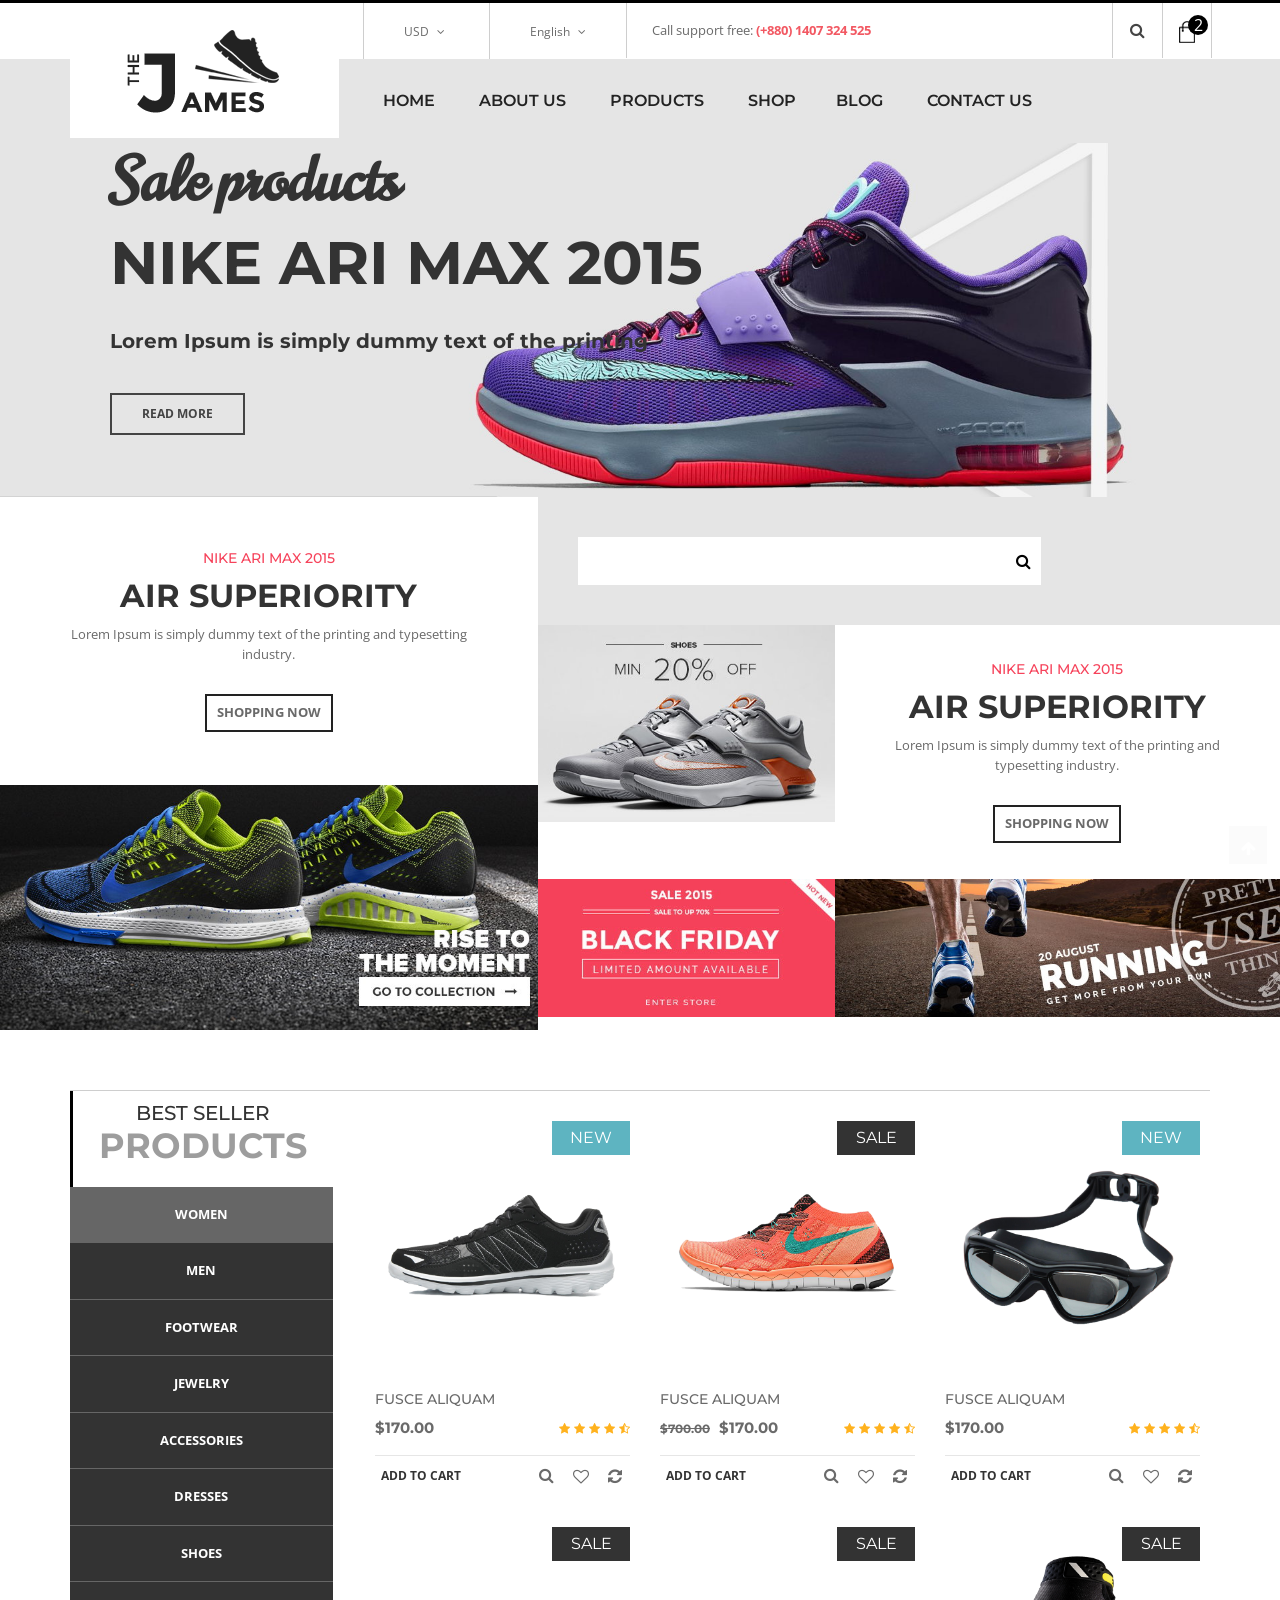
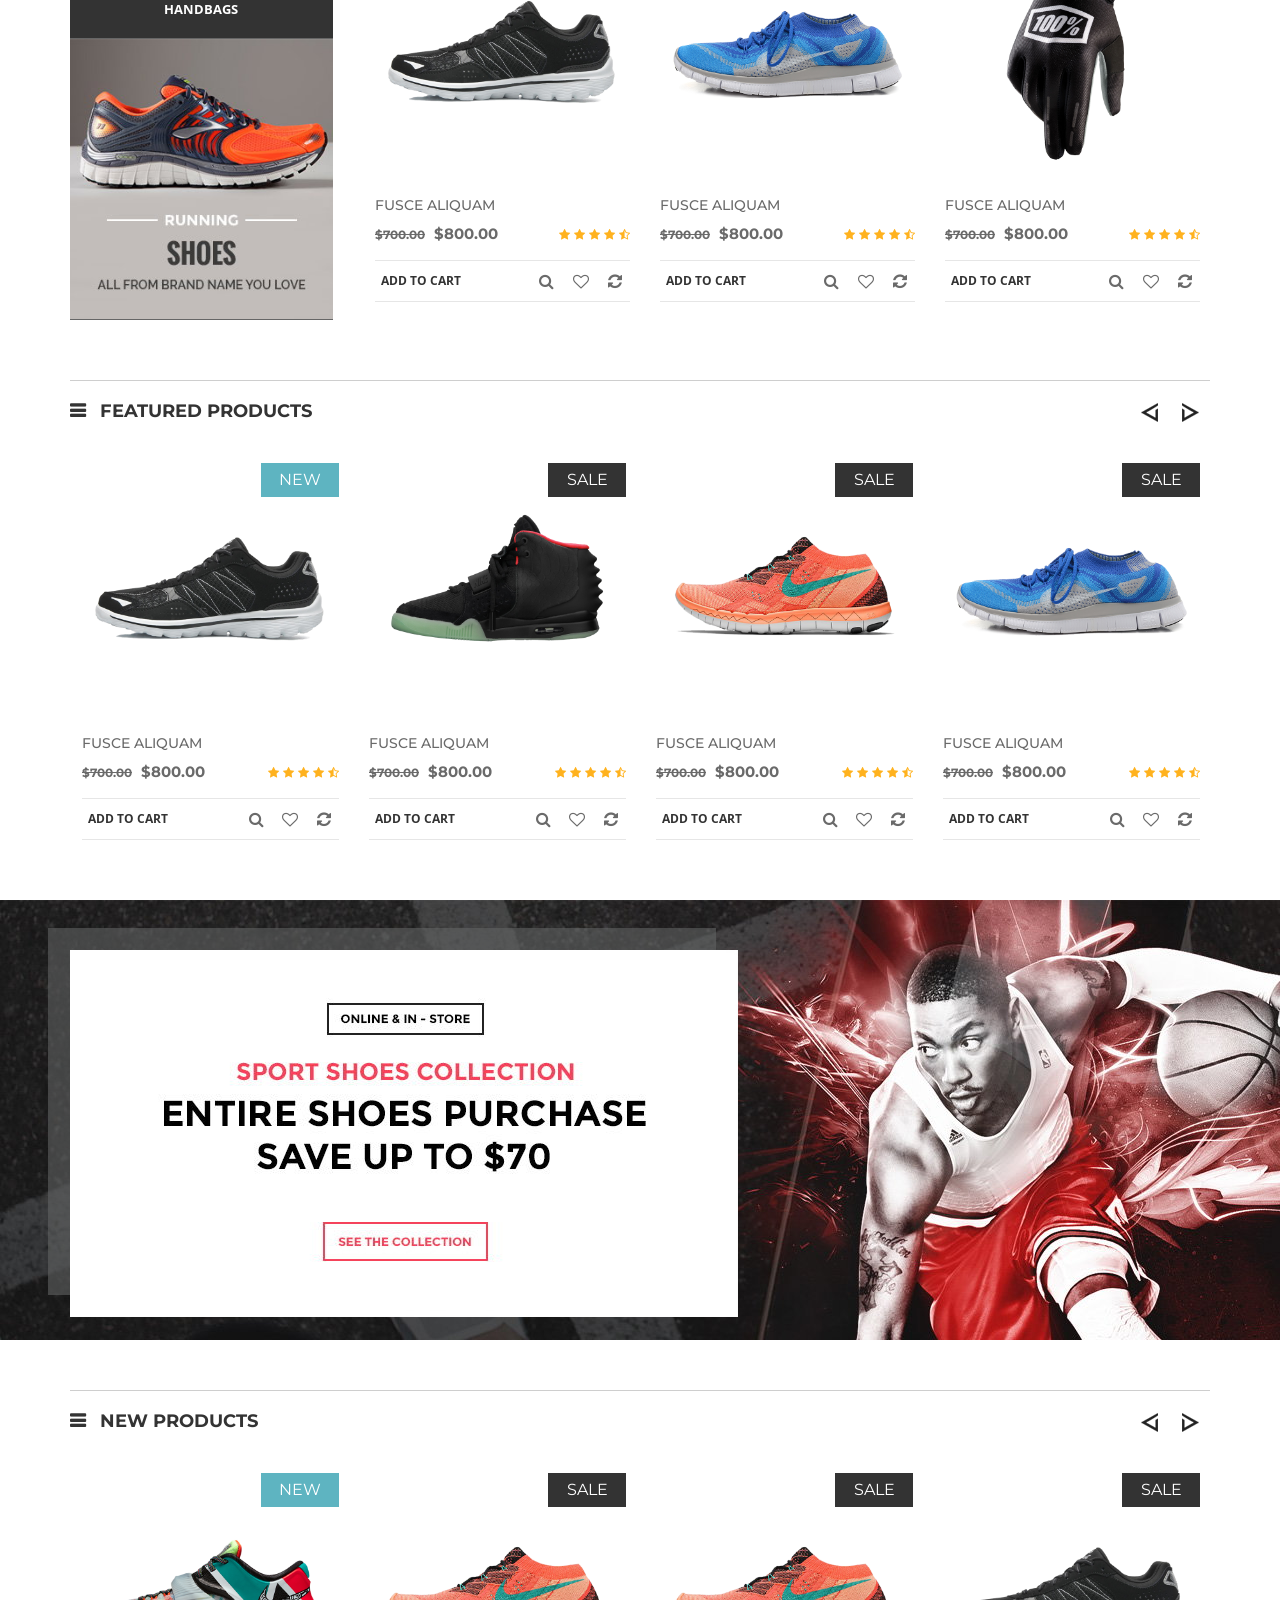
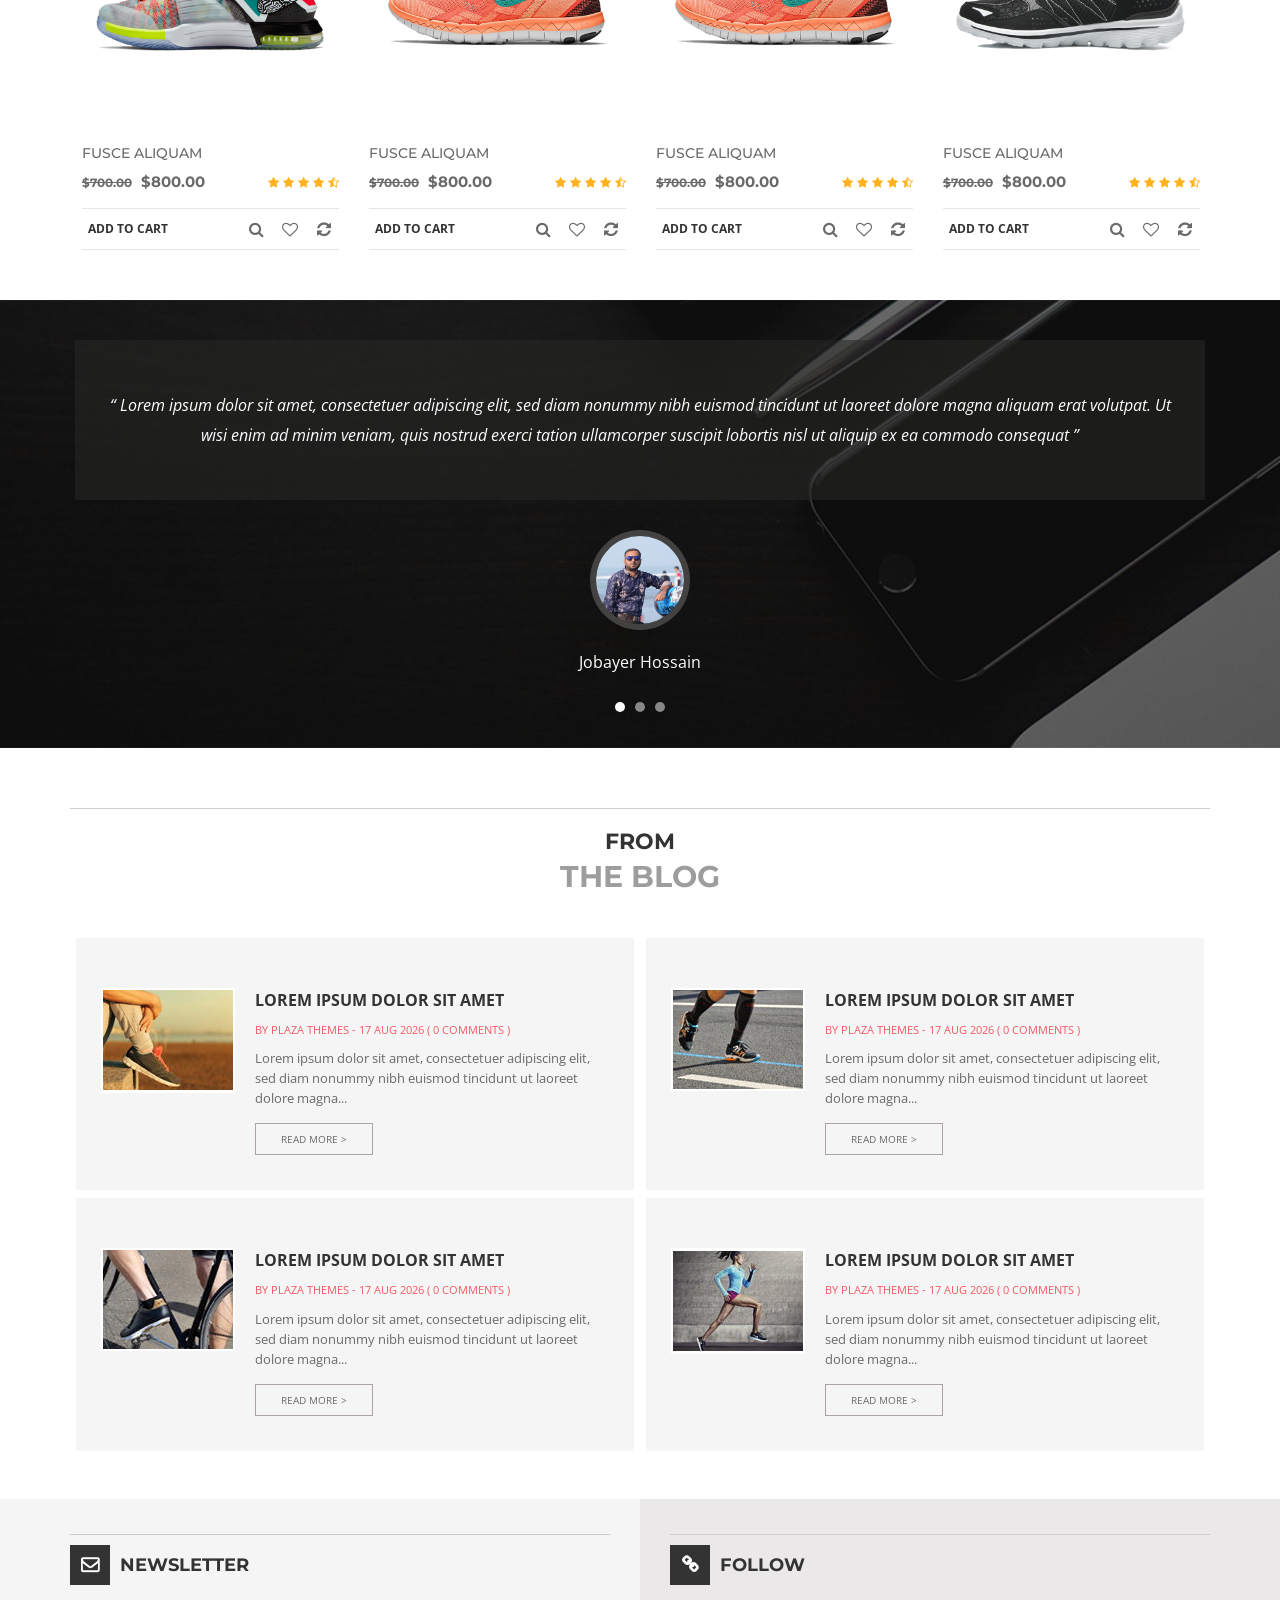
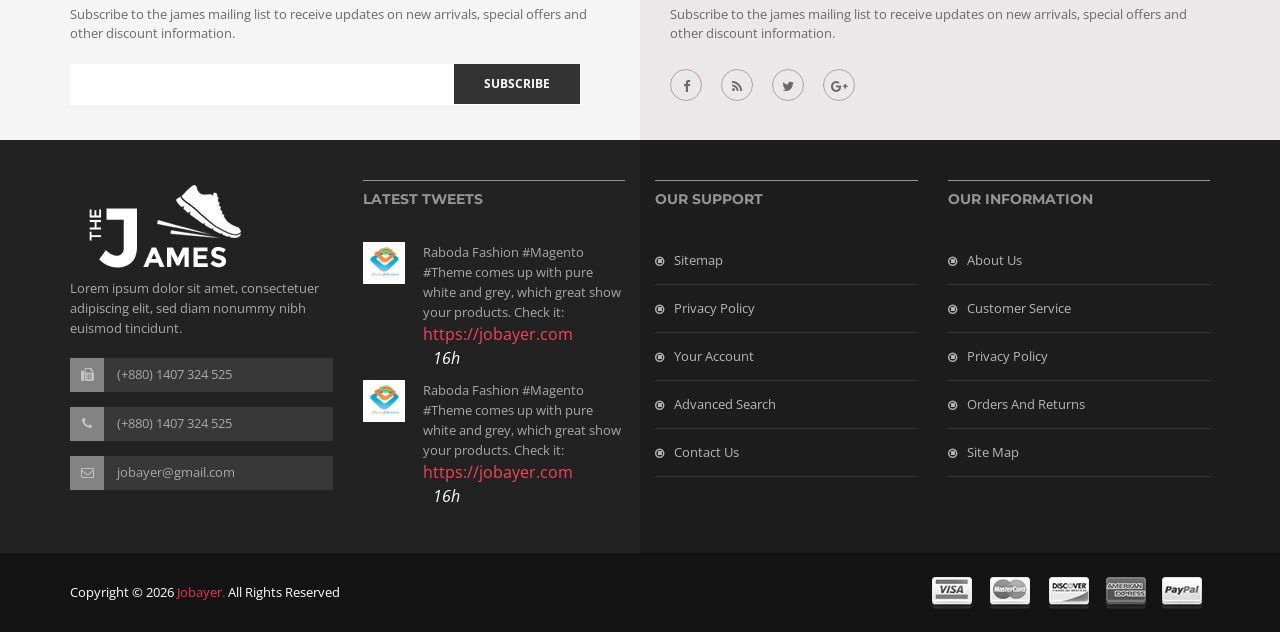
<file: index.html>
<!doctype html>
<html class="no-js" lang="">
    
<head>
        <meta charset="utf-8">
        <meta http-equiv="x-ua-compatible" content="ie=edge">
        <title> Style shoes  </title>
        <meta name="description" content="">
        <meta name="viewport" content="width=device-width, initial-scale=1">

        <!-- favicon
        ============================================ -->
        <link rel="shortcut icon" type="image/x-icon" href="img/favicon.ico">

        <!-- Google Fonts
        ============================================ -->
        <link href='https://fonts.googleapis.com/css?family=Norican' rel='stylesheet' type='text/css'>
        <link href='https://fonts.googleapis.com/css?family=Montserrat:400,700' rel='stylesheet' type='text/css'>
        <link href='https://fonts.googleapis.com/css?family=Open+Sans:400,300,600,700,800' rel='stylesheet' type='text/css'>

        <!-- All css -->

        <!-- Bootstrap CSS
        ============================================ -->
        <link rel="stylesheet" href="css/bootstrap.min.css">
        <!-- Bootstrap CSS
        ============================================ -->
        <link rel="stylesheet" href="css/font-awesome.min.css">
        <!-- owl.carousel CSS
        ============================================ -->
        <link rel="stylesheet" href="css/owl.carousel.css">
        <link rel="stylesheet" href="css/owl.theme.css">
        <link rel="stylesheet" href="css/owl.transitions.css">
        <!-- jquery-ui CSS
        ============================================ -->
        <link rel="stylesheet" href="css/jquery-ui.css">
        <!-- meanmenu CSS
        ============================================ -->
        <link rel="stylesheet" href="css/meanmenu.min.css">
        <!-- nivoslider CSS
        ============================================ -->
        <link rel="stylesheet" href="lib/css/nivo-slider.css">
        <link rel="stylesheet" href="lib/css/preview.css">
        <!-- animate CSS
        ============================================ -->
        <link rel="stylesheet" href="css/animate.css">
        <!-- magic CSS
        ============================================ -->
        <link rel="stylesheet" href="css/magic.css">
        <!-- normalize CSS
        ============================================ -->
        <link rel="stylesheet" href="css/normalize.css">
        <!-- main CSS
        ============================================ -->
        <link rel="stylesheet" href="css/main.css">
        <!-- style CSS
        ============================================ -->
        <link rel="stylesheet" href="style.css">
        <!-- responsive CSS
        ============================================ -->
        <link rel="stylesheet" href="css/responsive.css">
        <!-- modernizr JS
        ============================================ -->
        <script src="js/vendor/modernizr-2.8.3.min.js"></script>
    </head>
    <body>
        <!--[if lt IE 8]>
            <p class="browserupgrade">You are using an <strong>outdated</strong> browser. Please <a href="http://browsehappy.com/">upgrade your browser</a> to improve your experience.</p>
        <![endif]-->

        <!-- Add your site or application content here -->
        <!-- header area start -->
        <header>
            <div class="top-link">
                <div class="container">
                    <div class="row">
                        <div class="col-lg-7 offset-lg-3 col-md-9 d-none d-md-block">
                            <div class="site-option">
                                <ul>
                                    <li class="currency"><a href="#">USD <i class="fa fa-angle-down"></i> </a>
                                        <ul class="sub-site-option">
                                            <li><a href="#">Eur</a></li>
                                            <li><a href="#">Usd</a></li>
                                        </ul>
                                    </li>
                                    <li class="language"><a href="#">English <i class="fa fa-angle-down"></i> </a>
                                        <ul class="sub-site-option">
                                            <li><a href="#">English</a></li>
                                            <li><a href="#">English2</a></li>
                                        </ul>
                                    </li>
                                </ul>
                            </div>
                            <div class="call-support">
                                <p>Call support free: <span>(+880) 1407 324 525
                                </span></p>
                            </div>
                        </div>
                        <div class="col-lg-2 col-md-3 position-relative">
                            <div class="dashboard">
                                <div class="account-menu">
                                    <ul>
                                        <li class="search">
                                            <a href="#">
                                                <i class="fa fa-search"></i>
                                            </a>
                                            <ul class="search">
                                                <li>
                                                    <form action="#">
                                                        <input type="text">
                                                        <button type="submit"> <i class="fa fa-search"></i> </button>
                                                    </form>
                                                </li>
                                            </ul>
                                        </li>
                                        <!-- <li>
                                            <a href="#">
                                                <i class="fa fa-bars"></i>
                                            </a>
                                            <ul>
                                                <li><a href="my-account.html">my account</a></li>
                                                <li><a href="wishlist.html">my wishlist</a></li>
                                                <li><a href="cart.html">my cart</a></li>
                                                <li><a href="checkout.html">Checkout</a></li>
                                                <li><a href="blog.html">Blog</a></li>
                                                <li><a href="#">Log in</a></li>
                                            </ul>
                                        </li> -->
                                    </ul>
                                </div>
                                <div class="cart-menu">
                                    <ul>
                                        <li><a href="#"> <img src="img/icon-cart.png" alt=""> <span>2</span> </a>
                                            <div class="cart-info">
                                                <ul>
                                                    <li>
                                                        <div class="cart-img">
                                                            <img src="img/cart/1.png" alt="">
                                                        </div>
                                                        <div class="cart-details">
                                                            <a href="#">Fusce aliquam</a>
                                                            <p>1 x $174.00</p>
                                                        </div>
                                                        <div class="btn-edit"></div>
                                                        <div class="btn-remove"></div>
                                                    </li>
                                                    <li>
                                                        <div class="cart-img">
                                                            <img src="img/cart/2.png" alt="">
                                                        </div>
                                                        <div class="cart-details">
                                                            <a href="#">Fusce aliquam</a>
                                                            <p>1 x $777.00</p>
                                                        </div>
                                                        <div class="btn-edit"></div>
                                                        <div class="btn-remove"></div>
                                                    </li>
                                                </ul>
                                                <h3>Subtotal: <span> $951.00</span></h3>
                                                <a href="checkout.html" class="checkout">checkout</a>
                                            </div>
                                        </li>
                                    </ul>
                                </div>
                            </div>
                        </div>
                    </div>
                </div>
            </div>
            <div class="mainmenu-area product-items">
                <div class="container">
                    <div class="row">
                        <div class="col-lg-3">
                            <div class="logo">
                                <a href="index.html">
                                    <img src="img/logo.png" alt="">
                                </a>
                            </div>
                        </div>
                        <div class="col-lg-9">
                            <div class="mainmenu">
                                <nav>
                                    <ul>
                                        <li class="active">
                                            <a href="index.html">Home</a>
                                        </li>
                                        <li>
                                            <a href="about.html">About Us</a>
                                        </li>
                                        <li>
                                            <a href="product.html">Products</a>
                                        </li>
                                        <li>
                                            <a href="shop.html">Shop</a>
                                        </li><li>
                                            <a href="blog.html">Blog</a>
                                        </li>
                                        <li>
                                            <a href="contact.html">Contact Us</a>
                                        </li>
                                        
                                            <!-- <div class="part-2">
                                             <a href="#">
                                                <img src="img/banner/menu-banner.png" alt="">
                                             </a>
                                            </div> -->
                                    </ul>
                                </nav>
                            </div>
                        </div>
                        <div class="col-sm-12">
                            <div class="mobile-menu">
                                <nav>
                                    <ul>
                                        <li class="active">
                                            <a href="index.html">Home</a>
                                        </li>
                                        <li>
                                            <a href="about.html">About Us</a>
                                        </li>
                                        <li>
                                            <a href="product.html">Products</a>
                                        </li>
                                        <li>
                                            <a href="shop.html">Shop</a>
                                        </li><li>
                                            <a href="blog.html">Blog</a>
                                        </li>
                                        <li>
                                            <a href="contact.html">Contact Us</a>
                                        </li>
                                    </ul>
                                </nav>
                            </div>
                        </div>
                    </div>
                </div>
            </div>
        </header>
        <!-- header area end -->
        <!-- slider area start -->
        <div class="slider-area home1">
            <div class="bend niceties preview-2">
                <div id="nivoslider" class="slides">
                    <img src="img/slider/slider-1.jpg" alt="" title="#slider-direction-1" />
                    <img src="img/slider/slider-2.jpg" alt="" title="#slider-direction-2" />
                </div>
                <!-- direction 1 -->
                <div id="slider-direction-1" class="t-cn slider-direction">
                    <div class="slider-progress"></div>
                    <div class="slider-content t-lfl s-tb slider-1">
                        <div class="title-container s-tb-c title-compress">
                            <h1 class="title1">Sale products</h1>
                            <h2 class="title2" >nike Ari max 2015</h2>
                            <h3 class="title3" >Lorem Ipsum is simply dummy text of the printing</h3>
                            <a href="#"><span>read more</span></a>
                        </div>
                    </div>
                </div>
                <!-- direction 2 -->
                <div id="slider-direction-2" class="slider-direction">
                    <div class="slider-progress"></div>
                    <div class="slider-content t-lfl s-tb slider-2">
                        <div class="title-container s-tb-c">
                            <h1 class="title1">Sale products</h1>
                            <h2 class="title2" >GET UP TO 50% SALE</h2>
                            <h3 class="title3" >Lorem Ipsum is simply dummy text of the printing</h3>
                            <a href="#"><span>read more</span></a>
                        </div>
                    </div>
                </div>
            </div>
        </div>
        <!-- slider area end -->
        <!-- banner area start -->
        <div class="banner-area">
            <div class="single-banner">
                <div class="part-1">
                    <div class="box-1 box">
                        <h4>nike ari max 2015</h4>
                        <h2>air superiority</h2>
                        <p>Lorem Ipsum is simply dummy text of the printing and typesetting industry.</p>
                        <a href="#">shopping now</a>
                    </div>
                    <div class="box-2">
                        <a href="#">
                            <img src="img/banner/banner-2.jpg" alt="">
                        </a>
                    </div>
                </div>
                <div class="part-2">
                    <div class="search-box">
                        <form action="#">
                            <input type="text">
                            <button type="submit">
                                <i class="fa fa-search"></i>
                            </button>
                        </form>
                    </div>
                    <div class="box-3">
                        <a href="#">
                            <img src="img/banner/banner-1.jpg" alt="">
                        </a>
                    </div>
                    <div class="box-4 box">
                        <h4>nike ari max 2015</h4>
                        <h2>air superiority</h2>
                        <p>Lorem Ipsum is simply dummy text of the printing and typesetting industry.</p>
                        <a href="#">shopping now</a>
                    </div>
                    <div class="box-5">
                        <a href="#">
                            <img src="img/banner/banner-3.jpg" alt="">
                        </a>
                    </div>
                    <div class="box-6">
                        <a href="#">
                            <img src="img/banner/banner-4.jpg" alt="">
                        </a>
                    </div>
                </div>
            </div>
        </div>
        <!-- banner area end -->
        <!-- products area start -->
        <div class="products-area">
            <div class="container">
                <div class="products">
                    <div class="row">
                        <div class="col-lg-3">
                            <div class="product-menu">
                                <div class="menu-title">
                                    <h2>Best seller <strong>Products</strong></h2>
                                </div>
                                <div class="side-menu">
                                     <!-- Nav tabs -->
                                    <ul class="nav tab-navigation" role="tablist">
                                        <li role="presentation">
                                            <a class="active" href="#tab1" aria-controls="tab1" role="tab" data-bs-toggle="tab">Women</a>
                                        </li>
                                        <li role="presentation">
                                            <a href="#tab2" aria-controls="tab2" role="tab" data-bs-toggle="tab">men</a>
                                        </li>
                                        <li role="presentation">
                                            <a href="#tab3" aria-controls="tab3" role="tab" data-bs-toggle="tab">Footwear</a>
                                        </li>
                                        <li role="presentation">
                                            <a href="#tab4" aria-controls="tab4" role="tab" data-bs-toggle="tab">Jewelry</a>
                                        </li>
                                        <li role="presentation">
                                            <a href="#tab5" aria-controls="tab5" role="tab" data-bs-toggle="tab">Accessories</a>
                                        </li>
                                        <li role="presentation">
                                            <a href="#tab6" aria-controls="tab6" role="tab" data-bs-toggle="tab">Dresses</a>
                                        </li>
                                        <li role="presentation">
                                            <a href="#tab7" aria-controls="tab7" role="tab" data-bs-toggle="tab">shoes</a>
                                        </li>
                                        <li role="presentation">
                                            <a href="#tab8" aria-controls="tab8" role="tab" data-bs-toggle="tab">Handbags</a>
                                        </li>
                                        <li><img src="img/banner/banner-5.jpg" alt=""></li>
                                    </ul>
                                </div>
                            </div>
                        </div>
                        <div class="col-lg-9">
                            <div class="row">
                                <!-- Tab panes -->
                                <div class="tab-content">
                                    <div role="tabpanel" class="tab-pane fade show active" id="tab1">
                                        <div class="product-slider carousel-margin">
                                            <div class="col">
                                                <div class="single-product">
                                                    <div class="level-pro-new">
                                                        <span>new</span>
                                                    </div>
                                                    <div class="product-img">
                                                        <a href="single-product.html">
                                                            <img src="img/product/1.png" alt="" class="primary-img">
                                                            <img src="img/product/2.png" alt="" class="secondary-img">
                                                        </a>
                                                    </div>
                                                    <div class="product-name">
                                                        <a href="single-product.html" title="Fusce aliquam">Fusce aliquam</a>
                                                    </div>
                                                    <div class="price-rating">
                                                        <span>$170.00</span>
                                                        <div class="ratings">
                                                            <i class="fa fa-star"></i>
                                                            <i class="fa fa-star"></i>
                                                            <i class="fa fa-star"></i>
                                                            <i class="fa fa-star"></i>
                                                            <i class="fa fa-star-half-o"></i>
                                                        </div>
                                                    </div>
                                                    <div class="actions">
                                                        <button type="submit" class="cart-btn" title="Add to cart">add to cart</button>
                                                        <ul class="add-to-link">
                                                            <li><a class="modal-view" data-target="#productModal" data-bs-toggle="modal" href="#"> <i class="fa fa-search"></i></a></li>
                                                            <li><a href="#"> <i class="fa fa-heart-o"></i></a></li>
                                                            <li><a href="#"> <i class="fa fa-refresh"></i></a></li>
                                                        </ul>
                                                    </div>
                                                </div>
                                                <div class="single-product">
                                                    <div class="level-pro-sale">
                                                        <span>sale</span>
                                                    </div>
                                                    <div class="product-img">
                                                        <a href="single-product.html">
                                                            <img src="img/product/1.png" alt="" class="primary-img">
                                                            <img src="img/product/2.png" alt="" class="secondary-img">
                                                        </a>
                                                    </div>
                                                    <div class="product-name">
                                                        <a href="single-product.html" title="Fusce aliquam">Fusce aliquam</a>
                                                    </div>
                                                    <div class="price-rating">
                                                        <span class="old-price">$700.00</span>
                                                        <span>$800.00</span>
                                                        <div class="ratings">
                                                            <i class="fa fa-star"></i>
                                                            <i class="fa fa-star"></i>
                                                            <i class="fa fa-star"></i>
                                                            <i class="fa fa-star"></i>
                                                            <i class="fa fa-star-half-o"></i>
                                                        </div>
                                                    </div>
                                                    <div class="actions">
                                                        <button type="submit" class="cart-btn" title="Add to cart">add to cart</button>
                                                        <ul class="add-to-link">
                                                            <li><a class="modal-view" data-target="#productModal" data-bs-toggle="modal" href="#"> <i class="fa fa-search"></i></a></li>
                                                            <li><a href="#"> <i class="fa fa-heart-o"></i></a></li>
                                                            <li><a href="#"> <i class="fa fa-refresh"></i></a></li>
                                                        </ul>
                                                    </div>
                                                </div>
                                            </div>
                                            <div class="col">
                                                <div class="single-product">
                                                    <div class="level-pro-sale">
                                                        <span>sale</span>
                                                    </div>
                                                    <div class="product-img">
                                                        <a href="single-product.html">
                                                            <img src="img/product/3.png" alt="" class="primary-img">
                                                            <img src="img/product/4.png" alt="" class="secondary-img">
                                                        </a>
                                                    </div>
                                                    <div class="product-name">
                                                        <a href="single-product.html" title="Fusce aliquam">Fusce aliquam</a>
                                                    </div>
                                                    <div class="price-rating">
                                                        <span class="old-price">$700.00</span>
                                                        <span>$170.00</span>
                                                        <div class="ratings">
                                                            <i class="fa fa-star"></i>
                                                            <i class="fa fa-star"></i>
                                                            <i class="fa fa-star"></i>
                                                            <i class="fa fa-star"></i>
                                                            <i class="fa fa-star-half-o"></i>
                                                        </div>
                                                    </div>
                                                    <div class="actions">
                                                        <button type="submit" class="cart-btn" title="Add to cart">add to cart</button>
                                                        <ul class="add-to-link">
                                                            <li><a class="modal-view" data-target="#productModal" data-bs-toggle="modal" href="#"> <i class="fa fa-search"></i></a></li>
                                                            <li><a href="#"> <i class="fa fa-heart-o"></i></a></li>
                                                            <li><a href="#"> <i class="fa fa-refresh"></i></a></li>
                                                        </ul>
                                                    </div>
                                                </div>
                                                <div class="single-product">
                                                    <div class="level-pro-sale">
                                                        <span>sale</span>
                                                    </div>
                                                    <div class="product-img">
                                                        <a href="single-product.html">
                                                            <img src="img/product/9.png" alt="" class="primary-img">
                                                            <img src="img/product/10.png" alt="" class="secondary-img">
                                                        </a>
                                                    </div>
                                                    <div class="product-name">
                                                        <a href="single-product.html" title="Fusce aliquam">Fusce aliquam</a>
                                                    </div>
                                                    <div class="price-rating">
                                                        <span class="old-price">$700.00</span>
                                                        <span>$800.00</span>
                                                        <div class="ratings">
                                                            <i class="fa fa-star"></i>
                                                            <i class="fa fa-star"></i>
                                                            <i class="fa fa-star"></i>
                                                            <i class="fa fa-star"></i>
                                                            <i class="fa fa-star-half-o"></i>
                                                        </div>
                                                    </div>
                                                    <div class="actions">
                                                        <button type="submit" class="cart-btn" title="Add to cart">add to cart</button>
                                                        <ul class="add-to-link">
                                                            <li><a class="modal-view" data-target="#productModal" data-bs-toggle="modal" href="#"> <i class="fa fa-search"></i></a></li>
                                                            <li><a href="#"> <i class="fa fa-heart-o"></i></a></li>
                                                            <li><a href="#"> <i class="fa fa-refresh"></i></a></li>
                                                        </ul>
                                                    </div>
                                                </div>
                                            </div>
                                            <div class="col">
                                                <div class="single-product">
                                                    <div class="level-pro-new">
                                                        <span>new</span>
                                                    </div>
                                                    <div class="product-img">
                                                        <a href="single-product.html">
                                                            <img src="img/product/5.png" alt="" class="primary-img">
                                                            <img src="img/product/6.png" alt="" class="secondary-img">
                                                        </a>
                                                    </div>
                                                    <div class="product-name">
                                                        <a href="single-product.html" title="Fusce aliquam">Fusce aliquam</a>
                                                    </div>
                                                    <div class="price-rating">
                                                        <span>$170.00</span>
                                                        <div class="ratings">
                                                            <i class="fa fa-star"></i>
                                                            <i class="fa fa-star"></i>
                                                            <i class="fa fa-star"></i>
                                                            <i class="fa fa-star"></i>
                                                            <i class="fa fa-star-half-o"></i>
                                                        </div>
                                                    </div>
                                                    <div class="actions">
                                                        <button type="submit" class="cart-btn" title="Add to cart">add to cart</button>
                                                        <ul class="add-to-link">
                                                            <li><a class="modal-view" data-target="#productModal" data-bs-toggle="modal" href="#"> <i class="fa fa-search"></i></a></li>
                                                            <li><a href="#"> <i class="fa fa-heart-o"></i></a></li>
                                                            <li><a href="#"> <i class="fa fa-refresh"></i></a></li>
                                                        </ul>
                                                    </div>
                                                </div>
                                                <div class="single-product">
                                                    <div class="level-pro-sale">
                                                        <span>sale</span>
                                                    </div>
                                                    <div class="product-img">
                                                        <a href="single-product.html">
                                                            <img src="img/product/11.png" alt="" class="primary-img">
                                                            <img src="img/product/12.png" alt="" class="secondary-img">
                                                        </a>
                                                    </div>
                                                    <div class="product-name">
                                                        <a href="single-product.html" title="Fusce aliquam">Fusce aliquam</a>
                                                    </div>
                                                    <div class="price-rating">
                                                        <span class="old-price">$700.00</span>
                                                        <span>$800.00</span>
                                                        <div class="ratings">
                                                            <i class="fa fa-star"></i>
                                                            <i class="fa fa-star"></i>
                                                            <i class="fa fa-star"></i>
                                                            <i class="fa fa-star"></i>
                                                            <i class="fa fa-star-half-o"></i>
                                                        </div>
                                                    </div>
                                                    <div class="actions">
                                                        <button type="submit" class="cart-btn" title="Add to cart">add to cart</button>
                                                        <ul class="add-to-link">
                                                            <li><a class="modal-view" data-target="#productModal" data-bs-toggle="modal" href="#"> <i class="fa fa-search"></i></a></li>
                                                            <li><a href="#"> <i class="fa fa-heart-o"></i></a></li>
                                                            <li><a href="#"> <i class="fa fa-refresh"></i></a></li>
                                                        </ul>
                                                    </div>
                                                </div>
                                            </div>
                                            <div class="col">
                                                <div class="single-product">
                                                    <div class="level-pro-new">
                                                        <span>new</span>
                                                    </div>
                                                    <div class="product-img">
                                                        <a href="single-product.html">
                                                            <img src="img/product/21.png" alt="" class="primary-img">
                                                            <img src="img/product/22.png" alt="" class="secondary-img">
                                                        </a>
                                                    </div>
                                                    <div class="product-name">
                                                        <a href="single-product.html" title="Fusce aliquam">Fusce aliquam</a>
                                                    </div>
                                                    <div class="price-rating">
                                                        <span>$170.00</span>
                                                        <div class="ratings">
                                                            <i class="fa fa-star"></i>
                                                            <i class="fa fa-star"></i>
                                                            <i class="fa fa-star"></i>
                                                            <i class="fa fa-star"></i>
                                                            <i class="fa fa-star-half-o"></i>
                                                        </div>
                                                    </div>
                                                    <div class="actions">
                                                        <button type="submit" class="cart-btn" title="Add to cart">add to cart</button>
                                                        <ul class="add-to-link">
                                                            <li><a class="modal-view" data-target="#productModal" data-bs-toggle="modal" href="#"> <i class="fa fa-search"></i></a></li>
                                                            <li><a href="#"> <i class="fa fa-heart-o"></i></a></li>
                                                            <li><a href="#"> <i class="fa fa-refresh"></i></a></li>
                                                        </ul>
                                                    </div>
                                                </div>
                                                <div class="single-product">
                                                    <div class="level-pro-sale">
                                                        <span>sale</span>
                                                    </div>
                                                    <div class="product-img">
                                                        <a href="single-product.html">
                                                            <img src="img/product/3.png" alt="" class="primary-img">
                                                            <img src="img/product/16.png" alt="" class="secondary-img">
                                                        </a>
                                                    </div>
                                                    <div class="product-name">
                                                        <a href="single-product.html" title="Fusce aliquam">Fusce aliquam</a>
                                                    </div>
                                                    <div class="price-rating">
                                                        <span class="old-price">$700.00</span>
                                                        <span>$800.00</span>
                                                        <div class="ratings">
                                                            <i class="fa fa-star"></i>
                                                            <i class="fa fa-star"></i>
                                                            <i class="fa fa-star"></i>
                                                            <i class="fa fa-star"></i>
                                                            <i class="fa fa-star-half-o"></i>
                                                        </div>
                                                    </div>
                                                    <div class="actions">
                                                        <button type="submit" class="cart-btn" title="Add to cart">add to cart</button>
                                                        <ul class="add-to-link">
                                                            <li><a class="modal-view" data-target="#productModal" data-bs-toggle="modal" href="#"> <i class="fa fa-search"></i></a></li>
                                                            <li><a href="#"> <i class="fa fa-heart-o"></i></a></li>
                                                            <li><a href="#"> <i class="fa fa-refresh"></i></a></li>
                                                        </ul>
                                                    </div>
                                                </div>
                                            </div>
                                            <div class="col">
                                                <div class="single-product">
                                                    <div class="level-pro-sale">
                                                        <span>sale</span>
                                                    </div>
                                                    <div class="product-img">
                                                        <a href="single-product.html">
                                                            <img src="img/product/19.png" alt="" class="primary-img">
                                                            <img src="img/product/20.png" alt="" class="secondary-img">
                                                        </a>
                                                    </div>
                                                    <div class="product-name">
                                                        <a href="single-product.html" title="Fusce aliquam">Fusce aliquam</a>
                                                    </div>
                                                    <div class="price-rating">
                                                        <span>$170.00</span>
                                                        <div class="ratings">
                                                            <i class="fa fa-star"></i>
                                                            <i class="fa fa-star"></i>
                                                            <i class="fa fa-star"></i>
                                                            <i class="fa fa-star"></i>
                                                            <i class="fa fa-star-half-o"></i>
                                                        </div>
                                                    </div>
                                                    <div class="actions">
                                                        <button type="submit" class="cart-btn" title="Add to cart">add to cart</button>
                                                        <ul class="add-to-link">
                                                            <li><a class="modal-view" data-target="#productModal" data-bs-toggle="modal" href="#"> <i class="fa fa-search"></i></a></li>
                                                            <li><a href="#"> <i class="fa fa-heart-o"></i></a></li>
                                                            <li><a href="#"> <i class="fa fa-refresh"></i></a></li>
                                                        </ul>
                                                    </div>
                                                </div>
                                                <div class="single-product">
                                                    <div class="product-img">
                                                        <a href="single-product.html">
                                                            <img src="img/product/13.png" alt="" class="primary-img">
                                                            <img src="img/product/14.png" alt="" class="secondary-img">
                                                        </a>
                                                    </div>
                                                    <div class="product-name">
                                                        <a href="single-product.html" title="Fusce aliquam">Fusce aliquam</a>
                                                    </div>
                                                    <div class="price-rating">
                                                        <span class="old-price">$700.00</span>
                                                        <span>$800.00</span>
                                                        <div class="ratings">
                                                            <i class="fa fa-star"></i>
                                                            <i class="fa fa-star"></i>
                                                            <i class="fa fa-star"></i>
                                                            <i class="fa fa-star"></i>
                                                            <i class="fa fa-star-half-o"></i>
                                                        </div>
                                                    </div>
                                                    <div class="actions">
                                                        <button type="submit" class="cart-btn" title="Add to cart">add to cart</button>
                                                        <ul class="add-to-link">
                                                            <li><a class="modal-view" data-target="#productModal" data-bs-toggle="modal" href="#"> <i class="fa fa-search"></i></a></li>
                                                            <li><a href="#"> <i class="fa fa-heart-o"></i></a></li>
                                                            <li><a href="#"> <i class="fa fa-refresh"></i></a></li>
                                                        </ul>
                                                    </div>
                                                </div>
                                            </div>
                                            <div class="col">
                                                <div class="single-product">
                                                    <div class="product-img">
                                                        <a href="single-product.html">
                                                            <img src="img/product/25.png" alt="" class="primary-img">
                                                            <img src="img/product/26.png" alt="" class="secondary-img">
                                                        </a>
                                                    </div>
                                                    <div class="product-name">
                                                        <a href="single-product.html" title="Fusce aliquam">Fusce aliquam</a>
                                                    </div>
                                                    <div class="price-rating">
                                                        <span>$170.00</span>
                                                        <div class="ratings">
                                                            <i class="fa fa-star"></i>
                                                            <i class="fa fa-star"></i>
                                                            <i class="fa fa-star"></i>
                                                            <i class="fa fa-star"></i>
                                                            <i class="fa fa-star-half-o"></i>
                                                        </div>
                                                    </div>
                                                    <div class="actions">
                                                        <button type="submit" class="cart-btn" title="Add to cart">add to cart</button>
                                                        <ul class="add-to-link">
                                                            <li><a class="modal-view" data-target="#productModal" data-bs-toggle="modal" href="#"> <i class="fa fa-search"></i></a></li>
                                                            <li><a href="#"> <i class="fa fa-heart-o"></i></a></li>
                                                            <li><a href="#"> <i class="fa fa-refresh"></i></a></li>
                                                        </ul>
                                                    </div>
                                                </div>
                                                <div class="single-product">
                                                    <div class="level-pro-sale">
                                                        <span>sale</span>
                                                    </div>
                                                    <div class="product-img">
                                                        <a href="single-product.html">
                                                            <img src="img/product/18.png" alt="" class="primary-img">
                                                            <img src="img/product/2.png" alt="" class="secondary-img">
                                                        </a>
                                                    </div>
                                                    <div class="product-name">
                                                        <a href="single-product.html" title="Fusce aliquam">Fusce aliquam</a>
                                                    </div>
                                                    <div class="price-rating">
                                                        <span class="old-price">$700.00</span>
                                                        <span>$800.00</span>
                                                        <div class="ratings">
                                                            <i class="fa fa-star"></i>
                                                            <i class="fa fa-star"></i>
                                                            <i class="fa fa-star"></i>
                                                            <i class="fa fa-star"></i>
                                                            <i class="fa fa-star-half-o"></i>
                                                        </div>
                                                    </div>
                                                    <div class="actions">
                                                        <button type="submit" class="cart-btn" title="Add to cart">add to cart</button>
                                                        <ul class="add-to-link">
                                                            <li><a class="modal-view" data-target="#productModal" data-bs-toggle="modal" href="#"> <i class="fa fa-search"></i></a></li>
                                                            <li><a href="#"> <i class="fa fa-heart-o"></i></a></li>
                                                            <li><a href="#"> <i class="fa fa-refresh"></i></a></li>
                                                        </ul>
                                                    </div>
                                                </div>
                                            </div>
                                            <div class="col">
                                                <div class="single-product">
                                                    <div class="level-pro-new">
                                                        <span>new</span>
                                                    </div>
                                                    <div class="product-img">
                                                        <a href="single-product.html">
                                                            <img src="img/product/15.png" alt="" class="primary-img">
                                                            <img src="img/product/16.png" alt="" class="secondary-img">
                                                        </a>
                                                    </div>
                                                    <div class="product-name">
                                                        <a href="single-product.html" title="Fusce aliquam">Fusce aliquam</a>
                                                    </div>
                                                    <div class="price-rating">
                                                        <span>$170.00</span>
                                                        <div class="ratings">
                                                            <i class="fa fa-star"></i>
                                                            <i class="fa fa-star"></i>
                                                            <i class="fa fa-star"></i>
                                                            <i class="fa fa-star"></i>
                                                            <i class="fa fa-star-half-o"></i>
                                                        </div>
                                                    </div>
                                                    <div class="actions">
                                                        <button type="submit" class="cart-btn" title="Add to cart">add to cart</button>
                                                        <ul class="add-to-link">
                                                            <li><a class="modal-view" data-target="#productModal" data-bs-toggle="modal" href="#"> <i class="fa fa-search"></i></a></li>
                                                            <li><a href="#"> <i class="fa fa-heart-o"></i></a></li>
                                                            <li><a href="#"> <i class="fa fa-refresh"></i></a></li>
                                                        </ul>
                                                    </div>
                                                </div>
                                                <div class="single-product">
                                                    <div class="product-img">
                                                        <a href="single-product.html">
                                                            <img src="img/product/17.png" alt="" class="primary-img">
                                                            <img src="img/product/18.png" alt="" class="secondary-img">
                                                        </a>
                                                    </div>
                                                    <div class="product-name">
                                                        <a href="single-product.html" title="Fusce aliquam">Fusce aliquam</a>
                                                    </div>
                                                    <div class="price-rating">
                                                        <span class="old-price">$700.00</span>
                                                        <span>$800.00</span>
                                                        <div class="ratings">
                                                            <i class="fa fa-star"></i>
                                                            <i class="fa fa-star"></i>
                                                            <i class="fa fa-star"></i>
                                                            <i class="fa fa-star"></i>
                                                            <i class="fa fa-star-half-o"></i>
                                                        </div>
                                                    </div>
                                                    <div class="actions">
                                                        <button type="submit" class="cart-btn" title="Add to cart">add to cart</button>
                                                        <ul class="add-to-link">
                                                            <li><a class="modal-view" data-target="#productModal" data-bs-toggle="modal" href="#"> <i class="fa fa-search"></i></a></li>
                                                            <li><a href="#"> <i class="fa fa-heart-o"></i></a></li>
                                                            <li><a href="#"> <i class="fa fa-refresh"></i></a></li>
                                                        </ul>
                                                    </div>
                                                </div>
                                            </div>
                                        </div>
                                    </div>
                                    <div role="tabpanel" class="tab-pane fade" id="tab2">
                                        <div class="product-slider carousel-margin">
                                            <div class="col">
                                                <div class="single-product">
                                                    <div class="level-pro-new">
                                                        <span>new</span>
                                                    </div>
                                                    <div class="product-img">
                                                        <a href="single-product.html">
                                                            <img src="img/product/5.png" alt="" class="primary-img">
                                                            <img src="img/product/6.png" alt="" class="secondary-img">
                                                        </a>
                                                    </div>
                                                    <div class="product-name">
                                                        <a href="single-product.html" title="Fusce aliquam">Fusce aliquam</a>
                                                    </div>
                                                    <div class="price-rating">
                                                        <span>$170.00</span>
                                                        <div class="ratings">
                                                            <i class="fa fa-star"></i>
                                                            <i class="fa fa-star"></i>
                                                            <i class="fa fa-star"></i>
                                                            <i class="fa fa-star"></i>
                                                            <i class="fa fa-star-half-o"></i>
                                                        </div>
                                                    </div>
                                                    <div class="actions">
                                                        <button type="submit" class="cart-btn" title="Add to cart">add to cart</button>
                                                        <ul class="add-to-link">
                                                            <li><a class="modal-view" data-target="#productModal" data-bs-toggle="modal" href="#"> <i class="fa fa-search"></i></a></li>
                                                            <li><a href="#"> <i class="fa fa-heart-o"></i></a></li>
                                                            <li><a href="#"> <i class="fa fa-refresh"></i></a></li>
                                                        </ul>
                                                    </div>
                                                </div>
                                                <div class="single-product">
                                                    <div class="level-pro-sale">
                                                        <span>sale</span>
                                                    </div>
                                                    <div class="product-img">
                                                        <a href="single-product.html">
                                                            <img src="img/product/11.png" alt="" class="primary-img">
                                                            <img src="img/product/12.png" alt="" class="secondary-img">
                                                        </a>
                                                    </div>
                                                    <div class="product-name">
                                                        <a href="single-product.html" title="Fusce aliquam">Fusce aliquam</a>
                                                    </div>
                                                    <div class="price-rating">
                                                        <span class="old-price">$700.00</span>
                                                        <span>$800.00</span>
                                                        <div class="ratings">
                                                            <i class="fa fa-star"></i>
                                                            <i class="fa fa-star"></i>
                                                            <i class="fa fa-star"></i>
                                                            <i class="fa fa-star"></i>
                                                            <i class="fa fa-star-half-o"></i>
                                                        </div>
                                                    </div>
                                                    <div class="actions">
                                                        <button type="submit" class="cart-btn" title="Add to cart">add to cart</button>
                                                        <ul class="add-to-link">
                                                            <li><a class="modal-view" data-target="#productModal" data-bs-toggle="modal" href="#"> <i class="fa fa-search"></i></a></li>
                                                            <li><a href="#"> <i class="fa fa-heart-o"></i></a></li>
                                                            <li><a href="#"> <i class="fa fa-refresh"></i></a></li>
                                                        </ul>
                                                    </div>
                                                </div>
                                            </div>
                                            <div class="col">
                                                <div class="single-product">
                                                    <div class="level-pro-sale">
                                                        <span>sale</span>
                                                    </div>
                                                    <div class="product-img">
                                                        <a href="single-product.html">
                                                            <img src="img/product/21.png" alt="" class="primary-img">
                                                            <img src="img/product/22.png" alt="" class="secondary-img">
                                                        </a>
                                                    </div>
                                                    <div class="product-name">
                                                        <a href="single-product.html" title="Fusce aliquam">Fusce aliquam</a>
                                                    </div>
                                                    <div class="price-rating">
                                                        <span class="old-price">$700.00</span>
                                                        <span>$170.00</span>
                                                        <div class="ratings">
                                                            <i class="fa fa-star"></i>
                                                            <i class="fa fa-star"></i>
                                                            <i class="fa fa-star"></i>
                                                            <i class="fa fa-star"></i>
                                                            <i class="fa fa-star-half-o"></i>
                                                        </div>
                                                    </div>
                                                    <div class="actions">
                                                        <button type="submit" class="cart-btn" title="Add to cart">add to cart</button>
                                                        <ul class="add-to-link">
                                                            <li><a class="modal-view" data-target="#productModal" data-bs-toggle="modal" href="#"> <i class="fa fa-search"></i></a></li>
                                                            <li><a href="#"> <i class="fa fa-heart-o"></i></a></li>
                                                            <li><a href="#"> <i class="fa fa-refresh"></i></a></li>
                                                        </ul>
                                                    </div>
                                                </div>
                                                <div class="single-product">
                                                    <div class="level-pro-sale">
                                                        <span>sale</span>
                                                    </div>
                                                    <div class="product-img">
                                                        <a href="single-product.html">
                                                            <img src="img/product/3.png" alt="" class="primary-img">
                                                            <img src="img/product/15.png" alt="" class="secondary-img">
                                                        </a>
                                                    </div>
                                                    <div class="product-name">
                                                        <a href="single-product.html" title="Fusce aliquam">Fusce aliquam</a>
                                                    </div>
                                                    <div class="price-rating">
                                                        <span class="old-price">$700.00</span>
                                                        <span>$800.00</span>
                                                        <div class="ratings">
                                                            <i class="fa fa-star"></i>
                                                            <i class="fa fa-star"></i>
                                                            <i class="fa fa-star"></i>
                                                            <i class="fa fa-star"></i>
                                                            <i class="fa fa-star-half-o"></i>
                                                        </div>
                                                    </div>
                                                    <div class="actions">
                                                        <button type="submit" class="cart-btn" title="Add to cart">add to cart</button>
                                                        <ul class="add-to-link">
                                                            <li><a class="modal-view" data-target="#productModal" data-bs-toggle="modal" href="#"> <i class="fa fa-search"></i></a></li>
                                                            <li><a href="#"> <i class="fa fa-heart-o"></i></a></li>
                                                            <li><a href="#"> <i class="fa fa-refresh"></i></a></li>
                                                        </ul>
                                                    </div>
                                                </div>
                                            </div>
                                            <div class="col">
                                                <div class="single-product">
                                                    <div class="level-pro-new">
                                                        <span>new</span>
                                                    </div>
                                                    <div class="product-img">
                                                        <a href="single-product.html">
                                                            <img src="img/product/19.png" alt="" class="primary-img">
                                                            <img src="img/product/20.png" alt="" class="secondary-img">
                                                        </a>
                                                    </div>
                                                    <div class="product-name">
                                                        <a href="single-product.html" title="Fusce aliquam">Fusce aliquam</a>
                                                    </div>
                                                    <div class="price-rating">
                                                        <span>$170.00</span>
                                                        <div class="ratings">
                                                            <i class="fa fa-star"></i>
                                                            <i class="fa fa-star"></i>
                                                            <i class="fa fa-star"></i>
                                                            <i class="fa fa-star"></i>
                                                            <i class="fa fa-star-half-o"></i>
                                                        </div>
                                                    </div>
                                                    <div class="actions">
                                                        <button type="submit" class="cart-btn" title="Add to cart">add to cart</button>
                                                        <ul class="add-to-link">
                                                            <li><a class="modal-view" data-target="#productModal" data-bs-toggle="modal" href="#"> <i class="fa fa-search"></i></a></li>
                                                            <li><a href="#"> <i class="fa fa-heart-o"></i></a></li>
                                                            <li><a href="#"> <i class="fa fa-refresh"></i></a></li>
                                                        </ul>
                                                    </div>
                                                </div>
                                                <div class="single-product">
                                                    <div class="level-pro-sale">
                                                        <span>sale</span>
                                                    </div>
                                                    <div class="product-img">
                                                        <a href="single-product.html">
                                                            <img src="img/product/13.png" alt="" class="primary-img">
                                                            <img src="img/product/14.png" alt="" class="secondary-img">
                                                        </a>
                                                    </div>
                                                    <div class="product-name">
                                                        <a href="single-product.html" title="Fusce aliquam">Fusce aliquam</a>
                                                    </div>
                                                    <div class="price-rating">
                                                        <span class="old-price">$700.00</span>
                                                        <span>$800.00</span>
                                                        <div class="ratings">
                                                            <i class="fa fa-star"></i>
                                                            <i class="fa fa-star"></i>
                                                            <i class="fa fa-star"></i>
                                                            <i class="fa fa-star"></i>
                                                            <i class="fa fa-star-half-o"></i>
                                                        </div>
                                                    </div>
                                                    <div class="actions">
                                                        <button type="submit" class="cart-btn" title="Add to cart">add to cart</button>
                                                        <ul class="add-to-link">
                                                            <li><a class="modal-view" data-target="#productModal" data-bs-toggle="modal" href="#"> <i class="fa fa-search"></i></a></li>
                                                            <li><a href="#"> <i class="fa fa-heart-o"></i></a></li>
                                                            <li><a href="#"> <i class="fa fa-refresh"></i></a></li>
                                                        </ul>
                                                    </div>
                                                </div>
                                            </div>
                                            <div class="col">
                                                <div class="single-product">
                                                    <div class="level-pro-new">
                                                        <span>new</span>
                                                    </div>
                                                    <div class="product-img">
                                                        <a href="single-product.html">
                                                            <img src="img/product/25.png" alt="" class="primary-img">
                                                            <img src="img/product/26.png" alt="" class="secondary-img">
                                                        </a>
                                                    </div>
                                                    <div class="product-name">
                                                        <a href="single-product.html" title="Fusce aliquam">Fusce aliquam</a>
                                                    </div>
                                                    <div class="price-rating">
                                                        <span>$170.00</span>
                                                        <div class="ratings">
                                                            <i class="fa fa-star"></i>
                                                            <i class="fa fa-star"></i>
                                                            <i class="fa fa-star"></i>
                                                            <i class="fa fa-star"></i>
                                                            <i class="fa fa-star-half-o"></i>
                                                        </div>
                                                    </div>
                                                    <div class="actions">
                                                        <button type="submit" class="cart-btn" title="Add to cart">add to cart</button>
                                                        <ul class="add-to-link">
                                                            <li><a class="modal-view" data-target="#productModal" data-bs-toggle="modal" href="#"> <i class="fa fa-search"></i></a></li>
                                                            <li><a href="#"> <i class="fa fa-heart-o"></i></a></li>
                                                            <li><a href="#"> <i class="fa fa-refresh"></i></a></li>
                                                        </ul>
                                                    </div>
                                                </div>
                                                <div class="single-product">
                                                    <div class="level-pro-sale">
                                                        <span>sale</span>
                                                    </div>
                                                    <div class="product-img">
                                                        <a href="single-product.html">
                                                            <img src="img/product/3.png" alt="" class="primary-img">
                                                            <img src="img/product/18.png" alt="" class="secondary-img">
                                                        </a>
                                                    </div>
                                                    <div class="product-name">
                                                        <a href="single-product.html" title="Fusce aliquam">Fusce aliquam</a>
                                                    </div>
                                                    <div class="price-rating">
                                                        <span class="old-price">$700.00</span>
                                                        <span>$800.00</span>
                                                        <div class="ratings">
                                                            <i class="fa fa-star"></i>
                                                            <i class="fa fa-star"></i>
                                                            <i class="fa fa-star"></i>
                                                            <i class="fa fa-star"></i>
                                                            <i class="fa fa-star-half-o"></i>
                                                        </div>
                                                    </div>
                                                    <div class="actions">
                                                        <button type="submit" class="cart-btn" title="Add to cart">add to cart</button>
                                                        <ul class="add-to-link">
                                                            <li><a class="modal-view" data-target="#productModal" data-bs-toggle="modal" href="#"> <i class="fa fa-search"></i></a></li>
                                                            <li><a href="#"> <i class="fa fa-heart-o"></i></a></li>
                                                            <li><a href="#"> <i class="fa fa-refresh"></i></a></li>
                                                        </ul>
                                                    </div>
                                                </div>
                                            </div>
                                            <div class="col">
                                                <div class="single-product">
                                                    <div class="level-pro-sale">
                                                        <span>sale</span>
                                                    </div>
                                                    <div class="product-img">
                                                        <a href="single-product.html">
                                                            <img src="img/product/15.png" alt="" class="primary-img">
                                                            <img src="img/product/9.png" alt="" class="secondary-img">
                                                        </a>
                                                    </div>
                                                    <div class="product-name">
                                                        <a href="single-product.html" title="Fusce aliquam">Fusce aliquam</a>
                                                    </div>
                                                    <div class="price-rating">
                                                        <span>$170.00</span>
                                                        <div class="ratings">
                                                            <i class="fa fa-star"></i>
                                                            <i class="fa fa-star"></i>
                                                            <i class="fa fa-star"></i>
                                                            <i class="fa fa-star"></i>
                                                            <i class="fa fa-star-half-o"></i>
                                                        </div>
                                                    </div>
                                                    <div class="actions">
                                                        <button type="submit" class="cart-btn" title="Add to cart">add to cart</button>
                                                        <ul class="add-to-link">
                                                            <li><a class="modal-view" data-target="#productModal" data-bs-toggle="modal" href="#"> <i class="fa fa-search"></i></a></li>
                                                            <li><a href="#"> <i class="fa fa-heart-o"></i></a></li>
                                                            <li><a href="#"> <i class="fa fa-refresh"></i></a></li>
                                                        </ul>
                                                    </div>
                                                </div>
                                                <div class="single-product">
                                                    <div class="product-img">
                                                        <a href="single-product.html">
                                                            <img src="img/product/17.png" alt="" class="primary-img">
                                                            <img src="img/product/18.png" alt="" class="secondary-img">
                                                        </a>
                                                    </div>
                                                    <div class="product-name">
                                                        <a href="single-product.html" title="Fusce aliquam">Fusce aliquam</a>
                                                    </div>
                                                    <div class="price-rating">
                                                        <span class="old-price">$700.00</span>
                                                        <span>$800.00</span>
                                                        <div class="ratings">
                                                            <i class="fa fa-star"></i>
                                                            <i class="fa fa-star"></i>
                                                            <i class="fa fa-star"></i>
                                                            <i class="fa fa-star"></i>
                                                            <i class="fa fa-star-half-o"></i>
                                                        </div>
                                                    </div>
                                                    <div class="actions">
                                                        <button type="submit" class="cart-btn" title="Add to cart">add to cart</button>
                                                        <ul class="add-to-link">
                                                            <li><a class="modal-view" data-target="#productModal" data-bs-toggle="modal" href="#"> <i class="fa fa-search"></i></a></li>
                                                            <li><a href="#"> <i class="fa fa-heart-o"></i></a></li>
                                                            <li><a href="#"> <i class="fa fa-refresh"></i></a></li>
                                                        </ul>
                                                    </div>
                                                </div>
                                            </div>
                                            <div class="col">
                                                <div class="single-product">
                                                    <div class="product-img">
                                                        <a href="single-product.html">
                                                            <img src="img/product/25.png" alt="" class="primary-img">
                                                            <img src="img/product/26.png" alt="" class="secondary-img">
                                                        </a>
                                                    </div>
                                                    <div class="product-name">
                                                        <a href="single-product.html" title="Fusce aliquam">Fusce aliquam</a>
                                                    </div>
                                                    <div class="price-rating">
                                                        <span>$170.00</span>
                                                        <div class="ratings">
                                                            <i class="fa fa-star"></i>
                                                            <i class="fa fa-star"></i>
                                                            <i class="fa fa-star"></i>
                                                            <i class="fa fa-star"></i>
                                                            <i class="fa fa-star-half-o"></i>
                                                        </div>
                                                    </div>
                                                    <div class="actions">
                                                        <button type="submit" class="cart-btn" title="Add to cart">add to cart</button>
                                                        <ul class="add-to-link">
                                                            <li><a class="modal-view" data-target="#productModal" data-bs-toggle="modal" href="#"> <i class="fa fa-search"></i></a></li>
                                                            <li><a href="#"> <i class="fa fa-heart-o"></i></a></li>
                                                            <li><a href="#"> <i class="fa fa-refresh"></i></a></li>
                                                        </ul>
                                                    </div>
                                                </div>
                                                <div class="single-product">
                                                    <div class="level-pro-sale">
                                                        <span>sale</span>
                                                    </div>
                                                    <div class="product-img">
                                                        <a href="single-product.html">
                                                            <img src="img/product/18.png" alt="" class="primary-img">
                                                            <img src="img/product/2.png" alt="" class="secondary-img">
                                                        </a>
                                                    </div>
                                                    <div class="product-name">
                                                        <a href="single-product.html" title="Fusce aliquam">Fusce aliquam</a>
                                                    </div>
                                                    <div class="price-rating">
                                                        <span class="old-price">$700.00</span>
                                                        <span>$800.00</span>
                                                        <div class="ratings">
                                                            <i class="fa fa-star"></i>
                                                            <i class="fa fa-star"></i>
                                                            <i class="fa fa-star"></i>
                                                            <i class="fa fa-star"></i>
                                                            <i class="fa fa-star-half-o"></i>
                                                        </div>
                                                    </div>
                                                    <div class="actions">
                                                        <button type="submit" class="cart-btn" title="Add to cart">add to cart</button>
                                                        <ul class="add-to-link">
                                                            <li><a class="modal-view" data-target="#productModal" data-bs-toggle="modal" href="#"> <i class="fa fa-search"></i></a></li>
                                                            <li><a href="#"> <i class="fa fa-heart-o"></i></a></li>
                                                            <li><a href="#"> <i class="fa fa-refresh"></i></a></li>
                                                        </ul>
                                                    </div>
                                                </div>
                                            </div>
                                        </div>
                                    </div>
                                    <div role="tabpanel" class="tab-pane fade" id="tab3">
                                        <div class="product-slider carousel-margin">
                                            <div class="col">
                                                <div class="single-product">
                                                    <div class="level-pro-new">
                                                        <span>new</span>
                                                    </div>
                                                    <div class="product-img">
                                                        <a href="single-product.html">
                                                            <img src="img/product/25.png" alt="" class="primary-img">
                                                            <img src="img/product/26.png" alt="" class="secondary-img">
                                                        </a>
                                                    </div>
                                                    <div class="product-name">
                                                        <a href="single-product.html" title="Fusce aliquam">Fusce aliquam</a>
                                                    </div>
                                                    <div class="price-rating">
                                                        <span>$170.00</span>
                                                        <div class="ratings">
                                                            <i class="fa fa-star"></i>
                                                            <i class="fa fa-star"></i>
                                                            <i class="fa fa-star"></i>
                                                            <i class="fa fa-star"></i>
                                                            <i class="fa fa-star-half-o"></i>
                                                        </div>
                                                    </div>
                                                    <div class="actions">
                                                        <button type="submit" class="cart-btn" title="Add to cart">add to cart</button>
                                                        <ul class="add-to-link">
                                                            <li><a class="modal-view" data-target="#productModal" data-bs-toggle="modal" href="#"> <i class="fa fa-search"></i></a></li>
                                                            <li><a href="#"> <i class="fa fa-heart-o"></i></a></li>
                                                            <li><a href="#"> <i class="fa fa-refresh"></i></a></li>
                                                        </ul>
                                                    </div>
                                                </div>
                                                <div class="single-product">
                                                    <div class="level-pro-sale">
                                                        <span>sale</span>
                                                    </div>
                                                    <div class="product-img">
                                                        <a href="single-product.html">
                                                            <img src="img/product/23.png" alt="" class="primary-img">
                                                            <img src="img/product/24.png" alt="" class="secondary-img">
                                                        </a>
                                                    </div>
                                                    <div class="product-name">
                                                        <a href="single-product.html" title="Fusce aliquam">Fusce aliquam</a>
                                                    </div>
                                                    <div class="price-rating">
                                                        <span class="old-price">$700.00</span>
                                                        <span>$800.00</span>
                                                        <div class="ratings">
                                                            <i class="fa fa-star"></i>
                                                            <i class="fa fa-star"></i>
                                                            <i class="fa fa-star"></i>
                                                            <i class="fa fa-star"></i>
                                                            <i class="fa fa-star-half-o"></i>
                                                        </div>
                                                    </div>
                                                    <div class="actions">
                                                        <button type="submit" class="cart-btn" title="Add to cart">add to cart</button>
                                                        <ul class="add-to-link">
                                                            <li><a class="modal-view" data-target="#productModal" data-bs-toggle="modal" href="#"> <i class="fa fa-search"></i></a></li>
                                                            <li><a href="#"> <i class="fa fa-heart-o"></i></a></li>
                                                            <li><a href="#"> <i class="fa fa-refresh"></i></a></li>
                                                        </ul>
                                                    </div>
                                                </div>
                                            </div>
                                            <div class="col">
                                                <div class="single-product">
                                                    <div class="level-pro-sale">
                                                        <span>sale</span>
                                                    </div>
                                                    <div class="product-img">
                                                        <a href="single-product.html">
                                                            <img src="img/product/22.png" alt="" class="primary-img">
                                                            <img src="img/product/21.png" alt="" class="secondary-img">
                                                        </a>
                                                    </div>
                                                    <div class="product-name">
                                                        <a href="single-product.html" title="Fusce aliquam">Fusce aliquam</a>
                                                    </div>
                                                    <div class="price-rating">
                                                        <span class="old-price">$700.00</span>
                                                        <span>$170.00</span>
                                                        <div class="ratings">
                                                            <i class="fa fa-star"></i>
                                                            <i class="fa fa-star"></i>
                                                            <i class="fa fa-star"></i>
                                                            <i class="fa fa-star"></i>
                                                            <i class="fa fa-star-half-o"></i>
                                                        </div>
                                                    </div>
                                                    <div class="actions">
                                                        <button type="submit" class="cart-btn" title="Add to cart">add to cart</button>
                                                        <ul class="add-to-link">
                                                            <li><a class="modal-view" data-target="#productModal" data-bs-toggle="modal" href="#"> <i class="fa fa-search"></i></a></li>
                                                            <li><a href="#"> <i class="fa fa-heart-o"></i></a></li>
                                                            <li><a href="#"> <i class="fa fa-refresh"></i></a></li>
                                                        </ul>
                                                    </div>
                                                </div>
                                                <div class="single-product">
                                                    <div class="level-pro-sale">
                                                        <span>sale</span>
                                                    </div>
                                                    <div class="product-img">
                                                        <a href="single-product.html">
                                                            <img src="img/product/18.png" alt="" class="primary-img">
                                                            <img src="img/product/19.png" alt="" class="secondary-img">
                                                        </a>
                                                    </div>
                                                    <div class="product-name">
                                                        <a href="single-product.html" title="Fusce aliquam">Fusce aliquam</a>
                                                    </div>
                                                    <div class="price-rating">
                                                        <span class="old-price">$700.00</span>
                                                        <span>$800.00</span>
                                                        <div class="ratings">
                                                            <i class="fa fa-star"></i>
                                                            <i class="fa fa-star"></i>
                                                            <i class="fa fa-star"></i>
                                                            <i class="fa fa-star"></i>
                                                            <i class="fa fa-star-half-o"></i>
                                                        </div>
                                                    </div>
                                                    <div class="actions">
                                                        <button type="submit" class="cart-btn" title="Add to cart">add to cart</button>
                                                        <ul class="add-to-link">
                                                            <li><a class="modal-view" data-target="#productModal" data-bs-toggle="modal" href="#"> <i class="fa fa-search"></i></a></li>
                                                            <li><a href="#"> <i class="fa fa-heart-o"></i></a></li>
                                                            <li><a href="#"> <i class="fa fa-refresh"></i></a></li>
                                                        </ul>
                                                    </div>
                                                </div>
                                            </div>
                                            <div class="col">
                                                <div class="single-product">
                                                    <div class="level-pro-new">
                                                        <span>new</span>
                                                    </div>
                                                    <div class="product-img">
                                                        <a href="single-product.html">
                                                            <img src="img/product/17.png" alt="" class="primary-img">
                                                            <img src="img/product/18.png" alt="" class="secondary-img">
                                                        </a>
                                                    </div>
                                                    <div class="product-name">
                                                        <a href="single-product.html" title="Fusce aliquam">Fusce aliquam</a>
                                                    </div>
                                                    <div class="price-rating">
                                                        <span>$170.00</span>
                                                        <div class="ratings">
                                                            <i class="fa fa-star"></i>
                                                            <i class="fa fa-star"></i>
                                                            <i class="fa fa-star"></i>
                                                            <i class="fa fa-star"></i>
                                                            <i class="fa fa-star-half-o"></i>
                                                        </div>
                                                    </div>
                                                    <div class="actions">
                                                        <button type="submit" class="cart-btn" title="Add to cart">add to cart</button>
                                                        <ul class="add-to-link">
                                                            <li><a class="modal-view" data-target="#productModal" data-bs-toggle="modal" href="#"> <i class="fa fa-search"></i></a></li>
                                                            <li><a href="#"> <i class="fa fa-heart-o"></i></a></li>
                                                            <li><a href="#"> <i class="fa fa-refresh"></i></a></li>
                                                        </ul>
                                                    </div>
                                                </div>
                                                <div class="single-product">
                                                    <div class="level-pro-sale">
                                                        <span>sale</span>
                                                    </div>
                                                    <div class="product-img">
                                                        <a href="single-product.html">
                                                            <img src="img/product/15.png" alt="" class="primary-img">
                                                            <img src="img/product/16.png" alt="" class="secondary-img">
                                                        </a>
                                                    </div>
                                                    <div class="product-name">
                                                        <a href="single-product.html" title="Fusce aliquam">Fusce aliquam</a>
                                                    </div>
                                                    <div class="price-rating">
                                                        <span class="old-price">$700.00</span>
                                                        <span>$800.00</span>
                                                        <div class="ratings">
                                                            <i class="fa fa-star"></i>
                                                            <i class="fa fa-star"></i>
                                                            <i class="fa fa-star"></i>
                                                            <i class="fa fa-star"></i>
                                                            <i class="fa fa-star-half-o"></i>
                                                        </div>
                                                    </div>
                                                    <div class="actions">
                                                        <button type="submit" class="cart-btn" title="Add to cart">add to cart</button>
                                                        <ul class="add-to-link">
                                                            <li><a class="modal-view" data-target="#productModal" data-bs-toggle="modal" href="#"> <i class="fa fa-search"></i></a></li>
                                                            <li><a href="#"> <i class="fa fa-heart-o"></i></a></li>
                                                            <li><a href="#"> <i class="fa fa-refresh"></i></a></li>
                                                        </ul>
                                                    </div>
                                                </div>
                                            </div>
                                            <div class="col">
                                                <div class="single-product">
                                                    <div class="level-pro-new">
                                                        <span>new</span>
                                                    </div>
                                                    <div class="product-img">
                                                        <a href="single-product.html">
                                                            <img src="img/product/13.png" alt="" class="primary-img">
                                                            <img src="img/product/14.png" alt="" class="secondary-img">
                                                        </a>
                                                    </div>
                                                    <div class="product-name">
                                                        <a href="single-product.html" title="Fusce aliquam">Fusce aliquam</a>
                                                    </div>
                                                    <div class="price-rating">
                                                        <span>$170.00</span>
                                                        <div class="ratings">
                                                            <i class="fa fa-star"></i>
                                                            <i class="fa fa-star"></i>
                                                            <i class="fa fa-star"></i>
                                                            <i class="fa fa-star"></i>
                                                            <i class="fa fa-star-half-o"></i>
                                                        </div>
                                                    </div>
                                                    <div class="actions">
                                                        <button type="submit" class="cart-btn" title="Add to cart">add to cart</button>
                                                        <ul class="add-to-link">
                                                            <li><a class="modal-view" data-target="#productModal" data-bs-toggle="modal" href="#"> <i class="fa fa-search"></i></a></li>
                                                            <li><a href="#"> <i class="fa fa-heart-o"></i></a></li>
                                                            <li><a href="#"> <i class="fa fa-refresh"></i></a></li>
                                                        </ul>
                                                    </div>
                                                </div>
                                                <div class="single-product">
                                                    <div class="level-pro-sale">
                                                        <span>sale</span>
                                                    </div>
                                                    <div class="product-img">
                                                        <a href="single-product.html">
                                                            <img src="img/product/11.png" alt="" class="primary-img">
                                                            <img src="img/product/12.png" alt="" class="secondary-img">
                                                        </a>
                                                    </div>
                                                    <div class="product-name">
                                                        <a href="single-product.html" title="Fusce aliquam">Fusce aliquam</a>
                                                    </div>
                                                    <div class="price-rating">
                                                        <span class="old-price">$700.00</span>
                                                        <span>$800.00</span>
                                                        <div class="ratings">
                                                            <i class="fa fa-star"></i>
                                                            <i class="fa fa-star"></i>
                                                            <i class="fa fa-star"></i>
                                                            <i class="fa fa-star"></i>
                                                            <i class="fa fa-star-half-o"></i>
                                                        </div>
                                                    </div>
                                                    <div class="actions">
                                                        <button type="submit" class="cart-btn" title="Add to cart">add to cart</button>
                                                        <ul class="add-to-link">
                                                            <li><a class="modal-view" data-target="#productModal" data-bs-toggle="modal" href="#"> <i class="fa fa-search"></i></a></li>
                                                            <li><a href="#"> <i class="fa fa-heart-o"></i></a></li>
                                                            <li><a href="#"> <i class="fa fa-refresh"></i></a></li>
                                                        </ul>
                                                    </div>
                                                </div>
                                            </div>
                                            <div class="col">
                                                <div class="single-product">
                                                    <div class="level-pro-sale">
                                                        <span>sale</span>
                                                    </div>
                                                    <div class="product-img">
                                                        <a href="single-product.html">
                                                            <img src="img/product/9.png" alt="" class="primary-img">
                                                            <img src="img/product/10.png" alt="" class="secondary-img">
                                                        </a>
                                                    </div>
                                                    <div class="product-name">
                                                        <a href="single-product.html" title="Fusce aliquam">Fusce aliquam</a>
                                                    </div>
                                                    <div class="price-rating">
                                                        <span>$170.00</span>
                                                        <div class="ratings">
                                                            <i class="fa fa-star"></i>
                                                            <i class="fa fa-star"></i>
                                                            <i class="fa fa-star"></i>
                                                            <i class="fa fa-star"></i>
                                                            <i class="fa fa-star-half-o"></i>
                                                        </div>
                                                    </div>
                                                    <div class="actions">
                                                        <button type="submit" class="cart-btn" title="Add to cart">add to cart</button>
                                                        <ul class="add-to-link">
                                                            <li><a class="modal-view" data-target="#productModal" data-bs-toggle="modal" href="#"> <i class="fa fa-search"></i></a></li>
                                                            <li><a href="#"> <i class="fa fa-heart-o"></i></a></li>
                                                            <li><a href="#"> <i class="fa fa-refresh"></i></a></li>
                                                        </ul>
                                                    </div>
                                                </div>
                                                <div class="single-product">
                                                    <div class="product-img">
                                                        <a href="single-product.html">
                                                            <img src="img/product/7.png" alt="" class="primary-img">
                                                            <img src="img/product/8.png" alt="" class="secondary-img">
                                                        </a>
                                                    </div>
                                                    <div class="product-name">
                                                        <a href="single-product.html" title="Fusce aliquam">Fusce aliquam</a>
                                                    </div>
                                                    <div class="price-rating">
                                                        <span class="old-price">$700.00</span>
                                                        <span>$800.00</span>
                                                        <div class="ratings">
                                                            <i class="fa fa-star"></i>
                                                            <i class="fa fa-star"></i>
                                                            <i class="fa fa-star"></i>
                                                            <i class="fa fa-star"></i>
                                                            <i class="fa fa-star-half-o"></i>
                                                        </div>
                                                    </div>
                                                    <div class="actions">
                                                        <button type="submit" class="cart-btn" title="Add to cart">add to cart</button>
                                                        <ul class="add-to-link">
                                                            <li><a class="modal-view" data-target="#productModal" data-bs-toggle="modal" href="#"> <i class="fa fa-search"></i></a></li>
                                                            <li><a href="#"> <i class="fa fa-heart-o"></i></a></li>
                                                            <li><a href="#"> <i class="fa fa-refresh"></i></a></li>
                                                        </ul>
                                                    </div>
                                                </div>
                                            </div>
                                            <div class="col">
                                                <div class="single-product">
                                                    <div class="product-img">
                                                        <a href="single-product.html">
                                                            <img src="img/product/5.png" alt="" class="primary-img">
                                                            <img src="img/product/6.png" alt="" class="secondary-img">
                                                        </a>
                                                    </div>
                                                    <div class="product-name">
                                                        <a href="single-product.html" title="Fusce aliquam">Fusce aliquam</a>
                                                    </div>
                                                    <div class="price-rating">
                                                        <span>$170.00</span>
                                                        <div class="ratings">
                                                            <i class="fa fa-star"></i>
                                                            <i class="fa fa-star"></i>
                                                            <i class="fa fa-star"></i>
                                                            <i class="fa fa-star"></i>
                                                            <i class="fa fa-star-half-o"></i>
                                                        </div>
                                                    </div>
                                                    <div class="actions">
                                                        <button type="submit" class="cart-btn" title="Add to cart">add to cart</button>
                                                        <ul class="add-to-link">
                                                            <li><a class="modal-view" data-target="#productModal" data-bs-toggle="modal" href="#"> <i class="fa fa-search"></i></a></li>
                                                            <li><a href="#"> <i class="fa fa-heart-o"></i></a></li>
                                                            <li><a href="#"> <i class="fa fa-refresh"></i></a></li>
                                                        </ul>
                                                    </div>
                                                </div>
                                            </div>
                                        </div>
                                    </div>
                                    <div role="tabpanel" class="tab-pane fade" id="tab4">
                                        <div class="product-slider carousel-margin">
                                            <div class="col">
                                                <div class="single-product">
                                                    <div class="level-pro-new">
                                                        <span>new</span>
                                                    </div>
                                                    <div class="product-img">
                                                        <a href="single-product.html">
                                                            <img src="img/product/3.png" alt="" class="primary-img">
                                                            <img src="img/product/4.png" alt="" class="secondary-img">
                                                        </a>
                                                    </div>
                                                    <div class="product-name">
                                                        <a href="single-product.html" title="Fusce aliquam">Fusce aliquam</a>
                                                    </div>
                                                    <div class="price-rating">
                                                        <span>$170.00</span>
                                                        <div class="ratings">
                                                            <i class="fa fa-star"></i>
                                                            <i class="fa fa-star"></i>
                                                            <i class="fa fa-star"></i>
                                                            <i class="fa fa-star"></i>
                                                            <i class="fa fa-star-half-o"></i>
                                                        </div>
                                                    </div>
                                                    <div class="actions">
                                                        <button type="submit" class="cart-btn" title="Add to cart">add to cart</button>
                                                        <ul class="add-to-link">
                                                            <li><a class="modal-view" data-target="#productModal" data-bs-toggle="modal" href="#"> <i class="fa fa-search"></i></a></li>
                                                            <li><a href="#"> <i class="fa fa-heart-o"></i></a></li>
                                                            <li><a href="#"> <i class="fa fa-refresh"></i></a></li>
                                                        </ul>
                                                    </div>
                                                </div>
                                                <div class="single-product">
                                                    <div class="level-pro-sale">
                                                        <span>sale</span>
                                                    </div>
                                                    <div class="product-img">
                                                        <a href="single-product.html">
                                                            <img src="img/product/2.png" alt="" class="primary-img">
                                                            <img src="img/product/1.png" alt="" class="secondary-img">
                                                        </a>
                                                    </div>
                                                    <div class="product-name">
                                                        <a href="single-product.html" title="Fusce aliquam">Fusce aliquam</a>
                                                    </div>
                                                    <div class="price-rating">
                                                        <span class="old-price">$700.00</span>
                                                        <span>$800.00</span>
                                                        <div class="ratings">
                                                            <i class="fa fa-star"></i>
                                                            <i class="fa fa-star"></i>
                                                            <i class="fa fa-star"></i>
                                                            <i class="fa fa-star"></i>
                                                            <i class="fa fa-star-half-o"></i>
                                                        </div>
                                                    </div>
                                                    <div class="actions">
                                                        <button type="submit" class="cart-btn" title="Add to cart">add to cart</button>
                                                        <ul class="add-to-link">
                                                            <li><a class="modal-view" data-target="#productModal" data-bs-toggle="modal" href="#"> <i class="fa fa-search"></i></a></li>
                                                            <li><a href="#"> <i class="fa fa-heart-o"></i></a></li>
                                                            <li><a href="#"> <i class="fa fa-refresh"></i></a></li>
                                                        </ul>
                                                    </div>
                                                </div>
                                            </div>
                                            <div class="col">
                                                <div class="single-product">
                                                    <div class="level-pro-sale">
                                                        <span>sale</span>
                                                    </div>
                                                    <div class="product-img">
                                                        <a href="single-product.html">
                                                            <img src="img/product/5.png" alt="" class="primary-img">
                                                            <img src="img/product/12.png" alt="" class="secondary-img">
                                                        </a>
                                                    </div>
                                                    <div class="product-name">
                                                        <a href="single-product.html" title="Fusce aliquam">Fusce aliquam</a>
                                                    </div>
                                                    <div class="price-rating">
                                                        <span class="old-price">$700.00</span>
                                                        <span>$170.00</span>
                                                        <div class="ratings">
                                                            <i class="fa fa-star"></i>
                                                            <i class="fa fa-star"></i>
                                                            <i class="fa fa-star"></i>
                                                            <i class="fa fa-star"></i>
                                                            <i class="fa fa-star-half-o"></i>
                                                        </div>
                                                    </div>
                                                    <div class="actions">
                                                        <button type="submit" class="cart-btn" title="Add to cart">add to cart</button>
                                                        <ul class="add-to-link">
                                                            <li><a class="modal-view" data-target="#productModal" data-bs-toggle="modal" href="#"> <i class="fa fa-search"></i></a></li>
                                                            <li><a href="#"> <i class="fa fa-heart-o"></i></a></li>
                                                            <li><a href="#"> <i class="fa fa-refresh"></i></a></li>
                                                        </ul>
                                                    </div>
                                                </div>
                                                <div class="single-product">
                                                    <div class="level-pro-sale">
                                                        <span>sale</span>
                                                    </div>
                                                    <div class="product-img">
                                                        <a href="single-product.html">
                                                            <img src="img/product/3.png" alt="" class="primary-img">
                                                            <img src="img/product/10.png" alt="" class="secondary-img">
                                                        </a>
                                                    </div>
                                                    <div class="product-name">
                                                        <a href="single-product.html" title="Fusce aliquam">Fusce aliquam</a>
                                                    </div>
                                                    <div class="price-rating">
                                                        <span class="old-price">$700.00</span>
                                                        <span>$800.00</span>
                                                        <div class="ratings">
                                                            <i class="fa fa-star"></i>
                                                            <i class="fa fa-star"></i>
                                                            <i class="fa fa-star"></i>
                                                            <i class="fa fa-star"></i>
                                                            <i class="fa fa-star-half-o"></i>
                                                        </div>
                                                    </div>
                                                    <div class="actions">
                                                        <button type="submit" class="cart-btn" title="Add to cart">add to cart</button>
                                                        <ul class="add-to-link">
                                                            <li><a class="modal-view" data-target="#productModal" data-bs-toggle="modal" href="#"> <i class="fa fa-search"></i></a></li>
                                                            <li><a href="#"> <i class="fa fa-heart-o"></i></a></li>
                                                            <li><a href="#"> <i class="fa fa-refresh"></i></a></li>
                                                        </ul>
                                                    </div>
                                                </div>
                                            </div>
                                            <div class="col">
                                                <div class="single-product">
                                                    <div class="level-pro-new">
                                                        <span>new</span>
                                                    </div>
                                                    <div class="product-img">
                                                        <a href="single-product.html">
                                                            <img src="img/product/1.png" alt="" class="primary-img">
                                                            <img src="img/product/8.png" alt="" class="secondary-img">
                                                        </a>
                                                    </div>
                                                    <div class="product-name">
                                                        <a href="single-product.html" title="Fusce aliquam">Fusce aliquam</a>
                                                    </div>
                                                    <div class="price-rating">
                                                        <span>$170.00</span>
                                                        <div class="ratings">
                                                            <i class="fa fa-star"></i>
                                                            <i class="fa fa-star"></i>
                                                            <i class="fa fa-star"></i>
                                                            <i class="fa fa-star"></i>
                                                            <i class="fa fa-star-half-o"></i>
                                                        </div>
                                                    </div>
                                                    <div class="actions">
                                                        <button type="submit" class="cart-btn" title="Add to cart">add to cart</button>
                                                        <ul class="add-to-link">
                                                            <li><a class="modal-view" data-target="#productModal" data-bs-toggle="modal" href="#"> <i class="fa fa-search"></i></a></li>
                                                            <li><a href="#"> <i class="fa fa-heart-o"></i></a></li>
                                                            <li><a href="#"> <i class="fa fa-refresh"></i></a></li>
                                                        </ul>
                                                    </div>
                                                </div>
                                                <div class="single-product">
                                                    <div class="level-pro-sale">
                                                        <span>sale</span>
                                                    </div>
                                                    <div class="product-img">
                                                        <a href="single-product.html">
                                                            <img src="img/product/25.png" alt="" class="primary-img">
                                                            <img src="img/product/12.png" alt="" class="secondary-img">
                                                        </a>
                                                    </div>
                                                    <div class="product-name">
                                                        <a href="single-product.html" title="Fusce aliquam">Fusce aliquam</a>
                                                    </div>
                                                    <div class="price-rating">
                                                        <span class="old-price">$700.00</span>
                                                        <span>$800.00</span>
                                                        <div class="ratings">
                                                            <i class="fa fa-star"></i>
                                                            <i class="fa fa-star"></i>
                                                            <i class="fa fa-star"></i>
                                                            <i class="fa fa-star"></i>
                                                            <i class="fa fa-star-half-o"></i>
                                                        </div>
                                                    </div>
                                                    <div class="actions">
                                                        <button type="submit" class="cart-btn" title="Add to cart">add to cart</button>
                                                        <ul class="add-to-link">
                                                            <li><a class="modal-view" data-target="#productModal" data-bs-toggle="modal" href="#"> <i class="fa fa-search"></i></a></li>
                                                            <li><a href="#"> <i class="fa fa-heart-o"></i></a></li>
                                                            <li><a href="#"> <i class="fa fa-refresh"></i></a></li>
                                                        </ul>
                                                    </div>
                                                </div>
                                            </div>
                                            <div class="col">
                                                <div class="single-product">
                                                    <div class="level-pro-new">
                                                        <span>new</span>
                                                    </div>
                                                    <div class="product-img">
                                                        <a href="single-product.html">
                                                            <img src="img/product/23.png" alt="" class="primary-img">
                                                            <img src="img/product/13.png" alt="" class="secondary-img">
                                                        </a>
                                                    </div>
                                                    <div class="product-name">
                                                        <a href="single-product.html" title="Fusce aliquam">Fusce aliquam</a>
                                                    </div>
                                                    <div class="price-rating">
                                                        <span>$170.00</span>
                                                        <div class="ratings">
                                                            <i class="fa fa-star"></i>
                                                            <i class="fa fa-star"></i>
                                                            <i class="fa fa-star"></i>
                                                            <i class="fa fa-star"></i>
                                                            <i class="fa fa-star-half-o"></i>
                                                        </div>
                                                    </div>
                                                    <div class="actions">
                                                        <button type="submit" class="cart-btn" title="Add to cart">add to cart</button>
                                                        <ul class="add-to-link">
                                                            <li><a class="modal-view" data-target="#productModal" data-bs-toggle="modal" href="#"> <i class="fa fa-search"></i></a></li>
                                                            <li><a href="#"> <i class="fa fa-heart-o"></i></a></li>
                                                            <li><a href="#"> <i class="fa fa-refresh"></i></a></li>
                                                        </ul>
                                                    </div>
                                                </div>
                                                <div class="single-product">
                                                    <div class="level-pro-sale">
                                                        <span>sale</span>
                                                    </div>
                                                    <div class="product-img">
                                                        <a href="single-product.html">
                                                            <img src="img/product/21.png" alt="" class="primary-img">
                                                            <img src="img/product/11.png" alt="" class="secondary-img">
                                                        </a>
                                                    </div>
                                                    <div class="product-name">
                                                        <a href="single-product.html" title="Fusce aliquam">Fusce aliquam</a>
                                                    </div>
                                                    <div class="price-rating">
                                                        <span class="old-price">$700.00</span>
                                                        <span>$800.00</span>
                                                        <div class="ratings">
                                                            <i class="fa fa-star"></i>
                                                            <i class="fa fa-star"></i>
                                                            <i class="fa fa-star"></i>
                                                            <i class="fa fa-star"></i>
                                                            <i class="fa fa-star-half-o"></i>
                                                        </div>
                                                    </div>
                                                    <div class="actions">
                                                        <button type="submit" class="cart-btn" title="Add to cart">add to cart</button>
                                                        <ul class="add-to-link">
                                                            <li><a class="modal-view" data-target="#productModal" data-bs-toggle="modal" href="#"> <i class="fa fa-search"></i></a></li>
                                                            <li><a href="#"> <i class="fa fa-heart-o"></i></a></li>
                                                            <li><a href="#"> <i class="fa fa-refresh"></i></a></li>
                                                        </ul>
                                                    </div>
                                                </div>
                                            </div>
                                            <div class="col">
                                                <div class="single-product">
                                                    <div class="level-pro-sale">
                                                        <span>sale</span>
                                                    </div>
                                                    <div class="product-img">
                                                        <a href="single-product.html">
                                                            <img src="img/product/19.png" alt="" class="primary-img">
                                                            <img src="img/product/9.png" alt="" class="secondary-img">
                                                        </a>
                                                    </div>
                                                    <div class="product-name">
                                                        <a href="single-product.html" title="Fusce aliquam">Fusce aliquam</a>
                                                    </div>
                                                    <div class="price-rating">
                                                        <span>$170.00</span>
                                                        <div class="ratings">
                                                            <i class="fa fa-star"></i>
                                                            <i class="fa fa-star"></i>
                                                            <i class="fa fa-star"></i>
                                                            <i class="fa fa-star"></i>
                                                            <i class="fa fa-star-half-o"></i>
                                                        </div>
                                                    </div>
                                                    <div class="actions">
                                                        <button type="submit" class="cart-btn" title="Add to cart">add to cart</button>
                                                        <ul class="add-to-link">
                                                            <li><a class="modal-view" data-target="#productModal" data-bs-toggle="modal" href="#"> <i class="fa fa-search"></i></a></li>
                                                            <li><a href="#"> <i class="fa fa-heart-o"></i></a></li>
                                                            <li><a href="#"> <i class="fa fa-refresh"></i></a></li>
                                                        </ul>
                                                    </div>
                                                </div>
                                            </div>
                                        </div>
                                    </div>
                                    <div role="tabpanel" class="tab-pane fade" id="tab5">
                                        <div class="product-slider carousel-margin">
                                            <div class="col">
                                                <div class="single-product">
                                                    <div class="level-pro-new">
                                                        <span>new</span>
                                                    </div>
                                                    <div class="product-img">
                                                        <a href="single-product.html">
                                                            <img src="img/product/17.png" alt="" class="primary-img">
                                                            <img src="img/product/8.png" alt="" class="secondary-img">
                                                        </a>
                                                    </div>
                                                    <div class="product-name">
                                                        <a href="single-product.html" title="Fusce aliquam">Fusce aliquam</a>
                                                    </div>
                                                    <div class="price-rating">
                                                        <span>$170.00</span>
                                                        <div class="ratings">
                                                            <i class="fa fa-star"></i>
                                                            <i class="fa fa-star"></i>
                                                            <i class="fa fa-star"></i>
                                                            <i class="fa fa-star"></i>
                                                            <i class="fa fa-star-half-o"></i>
                                                        </div>
                                                    </div>
                                                    <div class="actions">
                                                        <button type="submit" class="cart-btn" title="Add to cart">add to cart</button>
                                                        <ul class="add-to-link">
                                                            <li><a class="modal-view" data-target="#productModal" data-bs-toggle="modal" href="#"> <i class="fa fa-search"></i></a></li>
                                                            <li><a href="#"> <i class="fa fa-heart-o"></i></a></li>
                                                            <li><a href="#"> <i class="fa fa-refresh"></i></a></li>
                                                        </ul>
                                                    </div>
                                                </div>
                                                <div class="single-product">
                                                    <div class="level-pro-sale">
                                                        <span>sale</span>
                                                    </div>
                                                    <div class="product-img">
                                                        <a href="single-product.html">
                                                            <img src="img/product/15.png" alt="" class="primary-img">
                                                            <img src="img/product/7.png" alt="" class="secondary-img">
                                                        </a>
                                                    </div>
                                                    <div class="product-name">
                                                        <a href="single-product.html" title="Fusce aliquam">Fusce aliquam</a>
                                                    </div>
                                                    <div class="price-rating">
                                                        <span class="old-price">$700.00</span>
                                                        <span>$800.00</span>
                                                        <div class="ratings">
                                                            <i class="fa fa-star"></i>
                                                            <i class="fa fa-star"></i>
                                                            <i class="fa fa-star"></i>
                                                            <i class="fa fa-star"></i>
                                                            <i class="fa fa-star-half-o"></i>
                                                        </div>
                                                    </div>
                                                    <div class="actions">
                                                        <button type="submit" class="cart-btn" title="Add to cart">add to cart</button>
                                                        <ul class="add-to-link">
                                                            <li><a class="modal-view" data-target="#productModal" data-bs-toggle="modal" href="#"> <i class="fa fa-search"></i></a></li>
                                                            <li><a href="#"> <i class="fa fa-heart-o"></i></a></li>
                                                            <li><a href="#"> <i class="fa fa-refresh"></i></a></li>
                                                        </ul>
                                                    </div>
                                                </div>
                                            </div>
                                            <div class="col">
                                                <div class="single-product">
                                                    <div class="level-pro-sale">
                                                        <span>sale</span>
                                                    </div>
                                                    <div class="product-img">
                                                        <a href="single-product.html">
                                                            <img src="img/product/13.png" alt="" class="primary-img">
                                                            <img src="img/product/2.png" alt="" class="secondary-img">
                                                        </a>
                                                    </div>
                                                    <div class="product-name">
                                                        <a href="single-product.html" title="Fusce aliquam">Fusce aliquam</a>
                                                    </div>
                                                    <div class="price-rating">
                                                        <span class="old-price">$700.00</span>
                                                        <span>$170.00</span>
                                                        <div class="ratings">
                                                            <i class="fa fa-star"></i>
                                                            <i class="fa fa-star"></i>
                                                            <i class="fa fa-star"></i>
                                                            <i class="fa fa-star"></i>
                                                            <i class="fa fa-star-half-o"></i>
                                                        </div>
                                                    </div>
                                                    <div class="actions">
                                                        <button type="submit" class="cart-btn" title="Add to cart">add to cart</button>
                                                        <ul class="add-to-link">
                                                            <li><a class="modal-view" data-target="#productModal" data-bs-toggle="modal" href="#"> <i class="fa fa-search"></i></a></li>
                                                            <li><a href="#"> <i class="fa fa-heart-o"></i></a></li>
                                                            <li><a href="#"> <i class="fa fa-refresh"></i></a></li>
                                                        </ul>
                                                    </div>
                                                </div>
                                                <div class="single-product">
                                                    <div class="level-pro-sale">
                                                        <span>sale</span>
                                                    </div>
                                                    <div class="product-img">
                                                        <a href="single-product.html">
                                                            <img src="img/product/12.png" alt="" class="primary-img">
                                                            <img src="img/product/22.png" alt="" class="secondary-img">
                                                        </a>
                                                    </div>
                                                    <div class="product-name">
                                                        <a href="single-product.html" title="Fusce aliquam">Fusce aliquam</a>
                                                    </div>
                                                    <div class="price-rating">
                                                        <span class="old-price">$700.00</span>
                                                        <span>$800.00</span>
                                                        <div class="ratings">
                                                            <i class="fa fa-star"></i>
                                                            <i class="fa fa-star"></i>
                                                            <i class="fa fa-star"></i>
                                                            <i class="fa fa-star"></i>
                                                            <i class="fa fa-star-half-o"></i>
                                                        </div>
                                                    </div>
                                                    <div class="actions">
                                                        <button type="submit" class="cart-btn" title="Add to cart">add to cart</button>
                                                        <ul class="add-to-link">
                                                            <li><a class="modal-view" data-target="#productModal" data-bs-toggle="modal" href="#"> <i class="fa fa-search"></i></a></li>
                                                            <li><a href="#"> <i class="fa fa-heart-o"></i></a></li>
                                                            <li><a href="#"> <i class="fa fa-refresh"></i></a></li>
                                                        </ul>
                                                    </div>
                                                </div>
                                            </div>
                                            <div class="col">
                                                <div class="single-product">
                                                    <div class="level-pro-new">
                                                        <span>new</span>
                                                    </div>
                                                    <div class="product-img">
                                                        <a href="single-product.html">
                                                            <img src="img/product/19.png" alt="" class="primary-img">
                                                            <img src="img/product/20.png" alt="" class="secondary-img">
                                                        </a>
                                                    </div>
                                                    <div class="product-name">
                                                        <a href="single-product.html" title="Fusce aliquam">Fusce aliquam</a>
                                                    </div>
                                                    <div class="price-rating">
                                                        <span>$170.00</span>
                                                        <div class="ratings">
                                                            <i class="fa fa-star"></i>
                                                            <i class="fa fa-star"></i>
                                                            <i class="fa fa-star"></i>
                                                            <i class="fa fa-star"></i>
                                                            <i class="fa fa-star-half-o"></i>
                                                        </div>
                                                    </div>
                                                    <div class="actions">
                                                        <button type="submit" class="cart-btn" title="Add to cart">add to cart</button>
                                                        <ul class="add-to-link">
                                                            <li><a class="modal-view" data-target="#productModal" data-bs-toggle="modal" href="#"> <i class="fa fa-search"></i></a></li>
                                                            <li><a href="#"> <i class="fa fa-heart-o"></i></a></li>
                                                            <li><a href="#"> <i class="fa fa-refresh"></i></a></li>
                                                        </ul>
                                                    </div>
                                                </div>
                                                <div class="single-product">
                                                    <div class="level-pro-sale">
                                                        <span>sale</span>
                                                    </div>
                                                    <div class="product-img">
                                                        <a href="single-product.html">
                                                            <img src="img/product/21.png" alt="" class="primary-img">
                                                            <img src="img/product/14.png" alt="" class="secondary-img">
                                                        </a>
                                                    </div>
                                                    <div class="product-name">
                                                        <a href="single-product.html" title="Fusce aliquam">Fusce aliquam</a>
                                                    </div>
                                                    <div class="price-rating">
                                                        <span class="old-price">$700.00</span>
                                                        <span>$800.00</span>
                                                        <div class="ratings">
                                                            <i class="fa fa-star"></i>
                                                            <i class="fa fa-star"></i>
                                                            <i class="fa fa-star"></i>
                                                            <i class="fa fa-star"></i>
                                                            <i class="fa fa-star-half-o"></i>
                                                        </div>
                                                    </div>
                                                    <div class="actions">
                                                        <button type="submit" class="cart-btn" title="Add to cart">add to cart</button>
                                                        <ul class="add-to-link">
                                                            <li><a class="modal-view" data-target="#productModal" data-bs-toggle="modal" href="#"> <i class="fa fa-search"></i></a></li>
                                                            <li><a href="#"> <i class="fa fa-heart-o"></i></a></li>
                                                            <li><a href="#"> <i class="fa fa-refresh"></i></a></li>
                                                        </ul>
                                                    </div>
                                                </div>
                                            </div>
                                            <div class="col">
                                                <div class="single-product">
                                                    <div class="level-pro-new">
                                                        <span>new</span>
                                                    </div>
                                                    <div class="product-img">
                                                        <a href="single-product.html">
                                                            <img src="img/product/23.png" alt="" class="primary-img">
                                                            <img src="img/product/16.png" alt="" class="secondary-img">
                                                        </a>
                                                    </div>
                                                    <div class="product-name">
                                                        <a href="single-product.html" title="Fusce aliquam">Fusce aliquam</a>
                                                    </div>
                                                    <div class="price-rating">
                                                        <span>$170.00</span>
                                                        <div class="ratings">
                                                            <i class="fa fa-star"></i>
                                                            <i class="fa fa-star"></i>
                                                            <i class="fa fa-star"></i>
                                                            <i class="fa fa-star"></i>
                                                            <i class="fa fa-star-half-o"></i>
                                                        </div>
                                                    </div>
                                                    <div class="actions">
                                                        <button type="submit" class="cart-btn" title="Add to cart">add to cart</button>
                                                        <ul class="add-to-link">
                                                            <li><a class="modal-view" data-target="#productModal" data-bs-toggle="modal" href="#"> <i class="fa fa-search"></i></a></li>
                                                            <li><a href="#"> <i class="fa fa-heart-o"></i></a></li>
                                                            <li><a href="#"> <i class="fa fa-refresh"></i></a></li>
                                                        </ul>
                                                    </div>
                                                </div>
                                                <div class="single-product">
                                                    <div class="level-pro-sale">
                                                        <span>sale</span>
                                                    </div>
                                                    <div class="product-img">
                                                        <a href="single-product.html">
                                                            <img src="img/product/14.png" alt="" class="primary-img">
                                                            <img src="img/product/12.png" alt="" class="secondary-img">
                                                        </a>
                                                    </div>
                                                    <div class="product-name">
                                                        <a href="single-product.html" title="Fusce aliquam">Fusce aliquam</a>
                                                    </div>
                                                    <div class="price-rating">
                                                        <span class="old-price">$700.00</span>
                                                        <span>$800.00</span>
                                                        <div class="ratings">
                                                            <i class="fa fa-star"></i>
                                                            <i class="fa fa-star"></i>
                                                            <i class="fa fa-star"></i>
                                                            <i class="fa fa-star"></i>
                                                            <i class="fa fa-star-half-o"></i>
                                                        </div>
                                                    </div>
                                                    <div class="actions">
                                                        <button type="submit" class="cart-btn" title="Add to cart">add to cart</button>
                                                        <ul class="add-to-link">
                                                            <li><a class="modal-view" data-target="#productModal" data-bs-toggle="modal" href="#"> <i class="fa fa-search"></i></a></li>
                                                            <li><a href="#"> <i class="fa fa-heart-o"></i></a></li>
                                                            <li><a href="#"> <i class="fa fa-refresh"></i></a></li>
                                                        </ul>
                                                    </div>
                                                </div>
                                            </div>
                                            <div class="col">
                                                <div class="single-product">
                                                    <div class="level-pro-sale">
                                                        <span>sale</span>
                                                    </div>
                                                    <div class="product-img">
                                                        <a href="single-product.html">
                                                            <img src="img/product/11.png" alt="" class="primary-img">
                                                            <img src="img/product/19.png" alt="" class="secondary-img">
                                                        </a>
                                                    </div>
                                                    <div class="product-name">
                                                        <a href="single-product.html" title="Fusce aliquam">Fusce aliquam</a>
                                                    </div>
                                                    <div class="price-rating">
                                                        <span>$170.00</span>
                                                        <div class="ratings">
                                                            <i class="fa fa-star"></i>
                                                            <i class="fa fa-star"></i>
                                                            <i class="fa fa-star"></i>
                                                            <i class="fa fa-star"></i>
                                                            <i class="fa fa-star-half-o"></i>
                                                        </div>
                                                    </div>
                                                    <div class="actions">
                                                        <button type="submit" class="cart-btn" title="Add to cart">add to cart</button>
                                                        <ul class="add-to-link">
                                                            <li><a class="modal-view" data-target="#productModal" data-bs-toggle="modal" href="#"> <i class="fa fa-search"></i></a></li>
                                                            <li><a href="#"> <i class="fa fa-heart-o"></i></a></li>
                                                            <li><a href="#"> <i class="fa fa-refresh"></i></a></li>
                                                        </ul>
                                                    </div>
                                                </div>
                                            </div>
                                        </div>
                                    </div>
                                    <div role="tabpanel" class="tab-pane fade" id="tab6">
                                        <div class="product-slider carousel-margin">
                                            <div class="col">
                                                <div class="single-product">
                                                    <div class="level-pro-new">
                                                        <span>new</span>
                                                    </div>
                                                    <div class="product-img">
                                                        <a href="single-product.html">
                                                            <img src="img/product/12.png" alt="" class="primary-img">
                                                            <img src="img/product/6.png" alt="" class="secondary-img">
                                                        </a>
                                                    </div>
                                                    <div class="product-name">
                                                        <a href="single-product.html" title="Fusce aliquam">Fusce aliquam</a>
                                                    </div>
                                                    <div class="price-rating">
                                                        <span>$170.00</span>
                                                        <div class="ratings">
                                                            <i class="fa fa-star"></i>
                                                            <i class="fa fa-star"></i>
                                                            <i class="fa fa-star"></i>
                                                            <i class="fa fa-star"></i>
                                                            <i class="fa fa-star-half-o"></i>
                                                        </div>
                                                    </div>
                                                    <div class="actions">
                                                        <button type="submit" class="cart-btn" title="Add to cart">add to cart</button>
                                                        <ul class="add-to-link">
                                                            <li><a class="modal-view" data-target="#productModal" data-bs-toggle="modal" href="#"> <i class="fa fa-search"></i></a></li>
                                                            <li><a href="#"> <i class="fa fa-heart-o"></i></a></li>
                                                            <li><a href="#"> <i class="fa fa-refresh"></i></a></li>
                                                        </ul>
                                                    </div>
                                                </div>
                                                <div class="single-product">
                                                    <div class="level-pro-sale">
                                                        <span>sale</span>
                                                    </div>
                                                    <div class="product-img">
                                                        <a href="single-product.html">
                                                            <img src="img/product/18.png" alt="" class="primary-img">
                                                            <img src="img/product/21.png" alt="" class="secondary-img">
                                                        </a>
                                                    </div>
                                                    <div class="product-name">
                                                        <a href="single-product.html" title="Fusce aliquam">Fusce aliquam</a>
                                                    </div>
                                                    <div class="price-rating">
                                                        <span class="old-price">$700.00</span>
                                                        <span>$800.00</span>
                                                        <div class="ratings">
                                                            <i class="fa fa-star"></i>
                                                            <i class="fa fa-star"></i>
                                                            <i class="fa fa-star"></i>
                                                            <i class="fa fa-star"></i>
                                                            <i class="fa fa-star-half-o"></i>
                                                        </div>
                                                    </div>
                                                    <div class="actions">
                                                        <button type="submit" class="cart-btn" title="Add to cart">add to cart</button>
                                                        <ul class="add-to-link">
                                                            <li><a class="modal-view" data-target="#productModal" data-bs-toggle="modal" href="#"> <i class="fa fa-search"></i></a></li>
                                                            <li><a href="#"> <i class="fa fa-heart-o"></i></a></li>
                                                            <li><a href="#"> <i class="fa fa-refresh"></i></a></li>
                                                        </ul>
                                                    </div>
                                                </div>
                                            </div>
                                            <div class="col">
                                                <div class="single-product">
                                                    <div class="level-pro-sale">
                                                        <span>sale</span>
                                                    </div>
                                                    <div class="product-img">
                                                        <a href="single-product.html">
                                                            <img src="img/product/19.png" alt="" class="primary-img">
                                                            <img src="img/product/13.png" alt="" class="secondary-img">
                                                        </a>
                                                    </div>
                                                    <div class="product-name">
                                                        <a href="single-product.html" title="Fusce aliquam">Fusce aliquam</a>
                                                    </div>
                                                    <div class="price-rating">
                                                        <span class="old-price">$700.00</span>
                                                        <span>$170.00</span>
                                                        <div class="ratings">
                                                            <i class="fa fa-star"></i>
                                                            <i class="fa fa-star"></i>
                                                            <i class="fa fa-star"></i>
                                                            <i class="fa fa-star"></i>
                                                            <i class="fa fa-star-half-o"></i>
                                                        </div>
                                                    </div>
                                                    <div class="actions">
                                                        <button type="submit" class="cart-btn" title="Add to cart">add to cart</button>
                                                        <ul class="add-to-link">
                                                            <li><a class="modal-view" data-target="#productModal" data-bs-toggle="modal" href="#"> <i class="fa fa-search"></i></a></li>
                                                            <li><a href="#"> <i class="fa fa-heart-o"></i></a></li>
                                                            <li><a href="#"> <i class="fa fa-refresh"></i></a></li>
                                                        </ul>
                                                    </div>
                                                </div>
                                                <div class="single-product">
                                                    <div class="level-pro-sale">
                                                        <span>sale</span>
                                                    </div>
                                                    <div class="product-img">
                                                        <a href="single-product.html">
                                                            <img src="img/product/23.png" alt="" class="primary-img">
                                                            <img src="img/product/25.png" alt="" class="secondary-img">
                                                        </a>
                                                    </div>
                                                    <div class="product-name">
                                                        <a href="single-product.html" title="Fusce aliquam">Fusce aliquam</a>
                                                    </div>
                                                    <div class="price-rating">
                                                        <span class="old-price">$700.00</span>
                                                        <span>$800.00</span>
                                                        <div class="ratings">
                                                            <i class="fa fa-star"></i>
                                                            <i class="fa fa-star"></i>
                                                            <i class="fa fa-star"></i>
                                                            <i class="fa fa-star"></i>
                                                            <i class="fa fa-star-half-o"></i>
                                                        </div>
                                                    </div>
                                                    <div class="actions">
                                                        <button type="submit" class="cart-btn" title="Add to cart">add to cart</button>
                                                        <ul class="add-to-link">
                                                            <li><a class="modal-view" data-target="#productModal" data-bs-toggle="modal" href="#"> <i class="fa fa-search"></i></a></li>
                                                            <li><a href="#"> <i class="fa fa-heart-o"></i></a></li>
                                                            <li><a href="#"> <i class="fa fa-refresh"></i></a></li>
                                                        </ul>
                                                    </div>
                                                </div>
                                            </div>
                                            <div class="col">
                                                <div class="single-product">
                                                    <div class="level-pro-new">
                                                        <span>new</span>
                                                    </div>
                                                    <div class="product-img">
                                                        <a href="single-product.html">
                                                            <img src="img/product/25.png" alt="" class="primary-img">
                                                            <img src="img/product/20.png" alt="" class="secondary-img">
                                                        </a>
                                                    </div>
                                                    <div class="product-name">
                                                        <a href="single-product.html" title="Fusce aliquam">Fusce aliquam</a>
                                                    </div>
                                                    <div class="price-rating">
                                                        <span>$170.00</span>
                                                        <div class="ratings">
                                                            <i class="fa fa-star"></i>
                                                            <i class="fa fa-star"></i>
                                                            <i class="fa fa-star"></i>
                                                            <i class="fa fa-star"></i>
                                                            <i class="fa fa-star-half-o"></i>
                                                        </div>
                                                    </div>
                                                    <div class="actions">
                                                        <button type="submit" class="cart-btn" title="Add to cart">add to cart</button>
                                                        <ul class="add-to-link">
                                                            <li><a class="modal-view" data-target="#productModal" data-bs-toggle="modal" href="#"> <i class="fa fa-search"></i></a></li>
                                                            <li><a href="#"> <i class="fa fa-heart-o"></i></a></li>
                                                            <li><a href="#"> <i class="fa fa-refresh"></i></a></li>
                                                        </ul>
                                                    </div>
                                                </div>
                                                <div class="single-product">
                                                    <div class="level-pro-sale">
                                                        <span>sale</span>
                                                    </div>
                                                    <div class="product-img">
                                                        <a href="single-product.html">
                                                            <img src="img/product/10.png" alt="" class="primary-img">
                                                            <img src="img/product/13.png" alt="" class="secondary-img">
                                                        </a>
                                                    </div>
                                                    <div class="product-name">
                                                        <a href="single-product.html" title="Fusce aliquam">Fusce aliquam</a>
                                                    </div>
                                                    <div class="price-rating">
                                                        <span class="old-price">$700.00</span>
                                                        <span>$800.00</span>
                                                        <div class="ratings">
                                                            <i class="fa fa-star"></i>
                                                            <i class="fa fa-star"></i>
                                                            <i class="fa fa-star"></i>
                                                            <i class="fa fa-star"></i>
                                                            <i class="fa fa-star-half-o"></i>
                                                        </div>
                                                    </div>
                                                    <div class="actions">
                                                        <button type="submit" class="cart-btn" title="Add to cart">add to cart</button>
                                                        <ul class="add-to-link">
                                                            <li><a class="modal-view" data-target="#productModal" data-bs-toggle="modal" href="#"> <i class="fa fa-search"></i></a></li>
                                                            <li><a href="#"> <i class="fa fa-heart-o"></i></a></li>
                                                            <li><a href="#"> <i class="fa fa-refresh"></i></a></li>
                                                        </ul>
                                                    </div>
                                                </div>
                                            </div>
                                            <div class="col">
                                                <div class="single-product">
                                                    <div class="level-pro-sale">
                                                        <span>sale</span>
                                                    </div>
                                                    <div class="product-img">
                                                        <a href="single-product.html">
                                                            <img src="img/product/20.png" alt="" class="primary-img">
                                                            <img src="img/product/12.png" alt="" class="secondary-img">
                                                        </a>
                                                    </div>
                                                    <div class="product-name">
                                                        <a href="single-product.html" title="Fusce aliquam">Fusce aliquam</a>
                                                    </div>
                                                    <div class="price-rating">
                                                        <span class="old-price">$700.00</span>
                                                        <span>$170.00</span>
                                                        <div class="ratings">
                                                            <i class="fa fa-star"></i>
                                                            <i class="fa fa-star"></i>
                                                            <i class="fa fa-star"></i>
                                                            <i class="fa fa-star"></i>
                                                            <i class="fa fa-star-half-o"></i>
                                                        </div>
                                                    </div>
                                                    <div class="actions">
                                                        <button type="submit" class="cart-btn" title="Add to cart">add to cart</button>
                                                        <ul class="add-to-link">
                                                            <li><a class="modal-view" data-target="#productModal" data-bs-toggle="modal" href="#"> <i class="fa fa-search"></i></a></li>
                                                            <li><a href="#"> <i class="fa fa-heart-o"></i></a></li>
                                                            <li><a href="#"> <i class="fa fa-refresh"></i></a></li>
                                                        </ul>
                                                    </div>
                                                </div>
                                                <div class="single-product">
                                                    <div class="level-pro-sale">
                                                        <span>sale</span>
                                                    </div>
                                                    <div class="product-img">
                                                        <a href="single-product.html">
                                                            <img src="img/product/7.png" alt="" class="primary-img">
                                                            <img src="img/product/15.png" alt="" class="secondary-img">
                                                        </a>
                                                    </div>
                                                    <div class="product-name">
                                                        <a href="single-product.html" title="Fusce aliquam">Fusce aliquam</a>
                                                    </div>
                                                    <div class="price-rating">
                                                        <span class="old-price">$700.00</span>
                                                        <span>$800.00</span>
                                                        <div class="ratings">
                                                            <i class="fa fa-star"></i>
                                                            <i class="fa fa-star"></i>
                                                            <i class="fa fa-star"></i>
                                                            <i class="fa fa-star"></i>
                                                            <i class="fa fa-star-half-o"></i>
                                                        </div>
                                                    </div>
                                                    <div class="actions">
                                                        <button type="submit" class="cart-btn" title="Add to cart">add to cart</button>
                                                        <ul class="add-to-link">
                                                            <li><a class="modal-view" data-target="#productModal" data-bs-toggle="modal" href="#"> <i class="fa fa-search"></i></a></li>
                                                            <li><a href="#"> <i class="fa fa-heart-o"></i></a></li>
                                                            <li><a href="#"> <i class="fa fa-refresh"></i></a></li>
                                                        </ul>
                                                    </div>
                                                </div>
                                            </div>
                                        </div>
                                    </div>
                                    <div role="tabpanel" class="tab-pane fade" id="tab7">
                                        <div class="product-slider carousel-margin">
                                            <div class="col">
                                                <div class="single-product">
                                                    <div class="level-pro-new">
                                                        <span>new</span>
                                                    </div>
                                                    <div class="product-img">
                                                        <a href="single-product.html">
                                                            <img src="img/product/5.png" alt="" class="primary-img">
                                                            <img src="img/product/6.png" alt="" class="secondary-img">
                                                        </a>
                                                    </div>
                                                    <div class="product-name">
                                                        <a href="single-product.html" title="Fusce aliquam">Fusce aliquam</a>
                                                    </div>
                                                    <div class="price-rating">
                                                        <span>$170.00</span>
                                                        <div class="ratings">
                                                            <i class="fa fa-star"></i>
                                                            <i class="fa fa-star"></i>
                                                            <i class="fa fa-star"></i>
                                                            <i class="fa fa-star"></i>
                                                            <i class="fa fa-star-half-o"></i>
                                                        </div>
                                                    </div>
                                                    <div class="actions">
                                                        <button type="submit" class="cart-btn" title="Add to cart">add to cart</button>
                                                        <ul class="add-to-link">
                                                            <li><a class="modal-view" data-target="#productModal" data-bs-toggle="modal" href="#"> <i class="fa fa-search"></i></a></li>
                                                            <li><a href="#"> <i class="fa fa-heart-o"></i></a></li>
                                                            <li><a href="#"> <i class="fa fa-refresh"></i></a></li>
                                                        </ul>
                                                    </div>
                                                </div>
                                                <div class="single-product">
                                                    <div class="level-pro-sale">
                                                        <span>sale</span>
                                                    </div>
                                                    <div class="product-img">
                                                        <a href="single-product.html">
                                                            <img src="img/product/11.png" alt="" class="primary-img">
                                                            <img src="img/product/12.png" alt="" class="secondary-img">
                                                        </a>
                                                    </div>
                                                    <div class="product-name">
                                                        <a href="single-product.html" title="Fusce aliquam">Fusce aliquam</a>
                                                    </div>
                                                    <div class="price-rating">
                                                        <span class="old-price">$700.00</span>
                                                        <span>$800.00</span>
                                                        <div class="ratings">
                                                            <i class="fa fa-star"></i>
                                                            <i class="fa fa-star"></i>
                                                            <i class="fa fa-star"></i>
                                                            <i class="fa fa-star"></i>
                                                            <i class="fa fa-star-half-o"></i>
                                                        </div>
                                                    </div>
                                                    <div class="actions">
                                                        <button type="submit" class="cart-btn" title="Add to cart">add to cart</button>
                                                        <ul class="add-to-link">
                                                            <li><a class="modal-view" data-target="#productModal" data-bs-toggle="modal" href="#"> <i class="fa fa-search"></i></a></li>
                                                            <li><a href="#"> <i class="fa fa-heart-o"></i></a></li>
                                                            <li><a href="#"> <i class="fa fa-refresh"></i></a></li>
                                                        </ul>
                                                    </div>
                                                </div>
                                            </div>
                                            <div class="col">
                                                <div class="single-product">
                                                    <div class="level-pro-sale">
                                                        <span>sale</span>
                                                    </div>
                                                    <div class="product-img">
                                                        <a href="single-product.html">
                                                            <img src="img/product/21.png" alt="" class="primary-img">
                                                            <img src="img/product/22.png" alt="" class="secondary-img">
                                                        </a>
                                                    </div>
                                                    <div class="product-name">
                                                        <a href="single-product.html" title="Fusce aliquam">Fusce aliquam</a>
                                                    </div>
                                                    <div class="price-rating">
                                                        <span class="old-price">$700.00</span>
                                                        <span>$170.00</span>
                                                        <div class="ratings">
                                                            <i class="fa fa-star"></i>
                                                            <i class="fa fa-star"></i>
                                                            <i class="fa fa-star"></i>
                                                            <i class="fa fa-star"></i>
                                                            <i class="fa fa-star-half-o"></i>
                                                        </div>
                                                    </div>
                                                    <div class="actions">
                                                        <button type="submit" class="cart-btn" title="Add to cart">add to cart</button>
                                                        <ul class="add-to-link">
                                                            <li><a class="modal-view" data-target="#productModal" data-bs-toggle="modal" href="#"> <i class="fa fa-search"></i></a></li>
                                                            <li><a href="#"> <i class="fa fa-heart-o"></i></a></li>
                                                            <li><a href="#"> <i class="fa fa-refresh"></i></a></li>
                                                        </ul>
                                                    </div>
                                                </div>
                                                <div class="single-product">
                                                    <div class="level-pro-sale">
                                                        <span>sale</span>
                                                    </div>
                                                    <div class="product-img">
                                                        <a href="single-product.html">
                                                            <img src="img/product/3.png" alt="" class="primary-img">
                                                            <img src="img/product/15.png" alt="" class="secondary-img">
                                                        </a>
                                                    </div>
                                                    <div class="product-name">
                                                        <a href="single-product.html" title="Fusce aliquam">Fusce aliquam</a>
                                                    </div>
                                                    <div class="price-rating">
                                                        <span class="old-price">$700.00</span>
                                                        <span>$800.00</span>
                                                        <div class="ratings">
                                                            <i class="fa fa-star"></i>
                                                            <i class="fa fa-star"></i>
                                                            <i class="fa fa-star"></i>
                                                            <i class="fa fa-star"></i>
                                                            <i class="fa fa-star-half-o"></i>
                                                        </div>
                                                    </div>
                                                    <div class="actions">
                                                        <button type="submit" class="cart-btn" title="Add to cart">add to cart</button>
                                                        <ul class="add-to-link">
                                                            <li><a class="modal-view" data-target="#productModal" data-bs-toggle="modal" href="#"> <i class="fa fa-search"></i></a></li>
                                                            <li><a href="#"> <i class="fa fa-heart-o"></i></a></li>
                                                            <li><a href="#"> <i class="fa fa-refresh"></i></a></li>
                                                        </ul>
                                                    </div>
                                                </div>
                                            </div>
                                            <div class="col">
                                                <div class="single-product">
                                                    <div class="level-pro-new">
                                                        <span>new</span>
                                                    </div>
                                                    <div class="product-img">
                                                        <a href="single-product.html">
                                                            <img src="img/product/19.png" alt="" class="primary-img">
                                                            <img src="img/product/20.png" alt="" class="secondary-img">
                                                        </a>
                                                    </div>
                                                    <div class="product-name">
                                                        <a href="single-product.html" title="Fusce aliquam">Fusce aliquam</a>
                                                    </div>
                                                    <div class="price-rating">
                                                        <span>$170.00</span>
                                                        <div class="ratings">
                                                            <i class="fa fa-star"></i>
                                                            <i class="fa fa-star"></i>
                                                            <i class="fa fa-star"></i>
                                                            <i class="fa fa-star"></i>
                                                            <i class="fa fa-star-half-o"></i>
                                                        </div>
                                                    </div>
                                                    <div class="actions">
                                                        <button type="submit" class="cart-btn" title="Add to cart">add to cart</button>
                                                        <ul class="add-to-link">
                                                            <li><a class="modal-view" data-target="#productModal" data-bs-toggle="modal" href="#"> <i class="fa fa-search"></i></a></li>
                                                            <li><a href="#"> <i class="fa fa-heart-o"></i></a></li>
                                                            <li><a href="#"> <i class="fa fa-refresh"></i></a></li>
                                                        </ul>
                                                    </div>
                                                </div>
                                                <div class="single-product">
                                                    <div class="level-pro-sale">
                                                        <span>sale</span>
                                                    </div>
                                                    <div class="product-img">
                                                        <a href="single-product.html">
                                                            <img src="img/product/13.png" alt="" class="primary-img">
                                                            <img src="img/product/14.png" alt="" class="secondary-img">
                                                        </a>
                                                    </div>
                                                    <div class="product-name">
                                                        <a href="single-product.html" title="Fusce aliquam">Fusce aliquam</a>
                                                    </div>
                                                    <div class="price-rating">
                                                        <span class="old-price">$700.00</span>
                                                        <span>$800.00</span>
                                                        <div class="ratings">
                                                            <i class="fa fa-star"></i>
                                                            <i class="fa fa-star"></i>
                                                            <i class="fa fa-star"></i>
                                                            <i class="fa fa-star"></i>
                                                            <i class="fa fa-star-half-o"></i>
                                                        </div>
                                                    </div>
                                                    <div class="actions">
                                                        <button type="submit" class="cart-btn" title="Add to cart">add to cart</button>
                                                        <ul class="add-to-link">
                                                            <li><a class="modal-view" data-target="#productModal" data-bs-toggle="modal" href="#"> <i class="fa fa-search"></i></a></li>
                                                            <li><a href="#"> <i class="fa fa-heart-o"></i></a></li>
                                                            <li><a href="#"> <i class="fa fa-refresh"></i></a></li>
                                                        </ul>
                                                    </div>
                                                </div>
                                            </div>
                                            <div class="col">
                                                <div class="single-product">
                                                    <div class="level-pro-sale">
                                                        <span>sale</span>
                                                    </div>
                                                    <div class="product-img">
                                                        <a href="single-product.html">
                                                            <img src="img/product/21.png" alt="" class="primary-img">
                                                            <img src="img/product/22.png" alt="" class="secondary-img">
                                                        </a>
                                                    </div>
                                                    <div class="product-name">
                                                        <a href="single-product.html" title="Fusce aliquam">Fusce aliquam</a>
                                                    </div>
                                                    <div class="price-rating">
                                                        <span class="old-price">$700.00</span>
                                                        <span>$170.00</span>
                                                        <div class="ratings">
                                                            <i class="fa fa-star"></i>
                                                            <i class="fa fa-star"></i>
                                                            <i class="fa fa-star"></i>
                                                            <i class="fa fa-star"></i>
                                                            <i class="fa fa-star-half-o"></i>
                                                        </div>
                                                    </div>
                                                    <div class="actions">
                                                        <button type="submit" class="cart-btn" title="Add to cart">add to cart</button>
                                                        <ul class="add-to-link">
                                                            <li><a class="modal-view" data-target="#productModal" data-bs-toggle="modal" href="#"> <i class="fa fa-search"></i></a></li>
                                                            <li><a href="#"> <i class="fa fa-heart-o"></i></a></li>
                                                            <li><a href="#"> <i class="fa fa-refresh"></i></a></li>
                                                        </ul>
                                                    </div>
                                                </div>
                                                <div class="single-product">
                                                    <div class="level-pro-sale">
                                                        <span>sale</span>
                                                    </div>
                                                    <div class="product-img">
                                                        <a href="single-product.html">
                                                            <img src="img/product/3.png" alt="" class="primary-img">
                                                            <img src="img/product/15.png" alt="" class="secondary-img">
                                                        </a>
                                                    </div>
                                                    <div class="product-name">
                                                        <a href="single-product.html" title="Fusce aliquam">Fusce aliquam</a>
                                                    </div>
                                                    <div class="price-rating">
                                                        <span class="old-price">$700.00</span>
                                                        <span>$800.00</span>
                                                        <div class="ratings">
                                                            <i class="fa fa-star"></i>
                                                            <i class="fa fa-star"></i>
                                                            <i class="fa fa-star"></i>
                                                            <i class="fa fa-star"></i>
                                                            <i class="fa fa-star-half-o"></i>
                                                        </div>
                                                    </div>
                                                    <div class="actions">
                                                        <button type="submit" class="cart-btn" title="Add to cart">add to cart</button>
                                                        <ul class="add-to-link">
                                                            <li><a class="modal-view" data-target="#productModal" data-bs-toggle="modal" href="#"> <i class="fa fa-search"></i></a></li>
                                                            <li><a href="#"> <i class="fa fa-heart-o"></i></a></li>
                                                            <li><a href="#"> <i class="fa fa-refresh"></i></a></li>
                                                        </ul>
                                                    </div>
                                                </div>
                                            </div>
                                            <div class="col">
                                                <div class="single-product">
                                                    <div class="level-pro-new">
                                                        <span>new</span>
                                                    </div>
                                                    <div class="product-img">
                                                        <a href="single-product.html">
                                                            <img src="img/product/19.png" alt="" class="primary-img">
                                                            <img src="img/product/20.png" alt="" class="secondary-img">
                                                        </a>
                                                    </div>
                                                    <div class="product-name">
                                                        <a href="single-product.html" title="Fusce aliquam">Fusce aliquam</a>
                                                    </div>
                                                    <div class="price-rating">
                                                        <span>$170.00</span>
                                                        <div class="ratings">
                                                            <i class="fa fa-star"></i>
                                                            <i class="fa fa-star"></i>
                                                            <i class="fa fa-star"></i>
                                                            <i class="fa fa-star"></i>
                                                            <i class="fa fa-star-half-o"></i>
                                                        </div>
                                                    </div>
                                                    <div class="actions">
                                                        <button type="submit" class="cart-btn" title="Add to cart">add to cart</button>
                                                        <ul class="add-to-link">
                                                            <li><a class="modal-view" data-target="#productModal" data-bs-toggle="modal" href="#"> <i class="fa fa-search"></i></a></li>
                                                            <li><a href="#"> <i class="fa fa-heart-o"></i></a></li>
                                                            <li><a href="#"> <i class="fa fa-refresh"></i></a></li>
                                                        </ul>
                                                    </div>
                                                </div>
                                                <div class="single-product">
                                                    <div class="level-pro-sale">
                                                        <span>sale</span>
                                                    </div>
                                                    <div class="product-img">
                                                        <a href="single-product.html">
                                                            <img src="img/product/13.png" alt="" class="primary-img">
                                                            <img src="img/product/14.png" alt="" class="secondary-img">
                                                        </a>
                                                    </div>
                                                    <div class="product-name">
                                                        <a href="single-product.html" title="Fusce aliquam">Fusce aliquam</a>
                                                    </div>
                                                    <div class="price-rating">
                                                        <span class="old-price">$700.00</span>
                                                        <span>$800.00</span>
                                                        <div class="ratings">
                                                            <i class="fa fa-star"></i>
                                                            <i class="fa fa-star"></i>
                                                            <i class="fa fa-star"></i>
                                                            <i class="fa fa-star"></i>
                                                            <i class="fa fa-star-half-o"></i>
                                                        </div>
                                                    </div>
                                                    <div class="actions">
                                                        <button type="submit" class="cart-btn" title="Add to cart">add to cart</button>
                                                        <ul class="add-to-link">
                                                            <li><a class="modal-view" data-target="#productModal" data-bs-toggle="modal" href="#"> <i class="fa fa-search"></i></a></li>
                                                            <li><a href="#"> <i class="fa fa-heart-o"></i></a></li>
                                                            <li><a href="#"> <i class="fa fa-refresh"></i></a></li>
                                                        </ul>
                                                    </div>
                                                </div>
                                            </div>
                                        </div>
                                    </div>
                                    <div role="tabpanel" class="tab-pane fade" id="tab8">
                                        <div class="product-slider carousel-margin">
                                            <div class="col">
                                                <div class="single-product">
                                                    <div class="level-pro-sale">
                                                        <span>sale</span>
                                                    </div>
                                                    <div class="product-img">
                                                        <a href="single-product.html">
                                                            <img src="img/product/11.png" alt="" class="primary-img">
                                                            <img src="img/product/12.png" alt="" class="secondary-img">
                                                        </a>
                                                    </div>
                                                    <div class="product-name">
                                                        <a href="single-product.html" title="Fusce aliquam">Fusce aliquam</a>
                                                    </div>
                                                    <div class="price-rating">
                                                        <span class="old-price">$700.00</span>
                                                        <span>$800.00</span>
                                                        <div class="ratings">
                                                            <i class="fa fa-star"></i>
                                                            <i class="fa fa-star"></i>
                                                            <i class="fa fa-star"></i>
                                                            <i class="fa fa-star"></i>
                                                            <i class="fa fa-star-half-o"></i>
                                                        </div>
                                                    </div>
                                                    <div class="actions">
                                                        <button type="submit" class="cart-btn" title="Add to cart">add to cart</button>
                                                        <ul class="add-to-link">
                                                            <li><a class="modal-view" data-target="#productModal" data-bs-toggle="modal" href="#"> <i class="fa fa-search"></i></a></li>
                                                            <li><a href="#"> <i class="fa fa-heart-o"></i></a></li>
                                                            <li><a href="#"> <i class="fa fa-refresh"></i></a></li>
                                                        </ul>
                                                    </div>
                                                </div>
                                                <div class="single-product">
                                                    <div class="level-pro-sale">
                                                        <span>sale</span>
                                                    </div>
                                                    <div class="product-img">
                                                        <a href="single-product.html">
                                                            <img src="img/product/11.png" alt="" class="primary-img">
                                                            <img src="img/product/12.png" alt="" class="secondary-img">
                                                        </a>
                                                    </div>
                                                    <div class="product-name">
                                                        <a href="single-product.html" title="Fusce aliquam">Fusce aliquam</a>
                                                    </div>
                                                    <div class="price-rating">
                                                        <span class="old-price">$700.00</span>
                                                        <span>$800.00</span>
                                                        <div class="ratings">
                                                            <i class="fa fa-star"></i>
                                                            <i class="fa fa-star"></i>
                                                            <i class="fa fa-star"></i>
                                                            <i class="fa fa-star"></i>
                                                            <i class="fa fa-star-half-o"></i>
                                                        </div>
                                                    </div>
                                                    <div class="actions">
                                                        <button type="submit" class="cart-btn" title="Add to cart">add to cart</button>
                                                        <ul class="add-to-link">
                                                            <li><a class="modal-view" data-target="#productModal" data-bs-toggle="modal" href="#"> <i class="fa fa-search"></i></a></li>
                                                            <li><a href="#"> <i class="fa fa-heart-o"></i></a></li>
                                                            <li><a href="#"> <i class="fa fa-refresh"></i></a></li>
                                                        </ul>
                                                    </div>
                                                </div>
                                            </div>
                                            <div class="col">
                                                <div class="single-product">
                                                    <div class="level-pro-sale">
                                                        <span>sale</span>
                                                    </div>
                                                    <div class="product-img">
                                                        <a href="single-product.html">
                                                            <img src="img/product/21.png" alt="" class="primary-img">
                                                            <img src="img/product/22.png" alt="" class="secondary-img">
                                                        </a>
                                                    </div>
                                                    <div class="product-name">
                                                        <a href="single-product.html" title="Fusce aliquam">Fusce aliquam</a>
                                                    </div>
                                                    <div class="price-rating">
                                                        <span class="old-price">$700.00</span>
                                                        <span>$170.00</span>
                                                        <div class="ratings">
                                                            <i class="fa fa-star"></i>
                                                            <i class="fa fa-star"></i>
                                                            <i class="fa fa-star"></i>
                                                            <i class="fa fa-star"></i>
                                                            <i class="fa fa-star-half-o"></i>
                                                        </div>
                                                    </div>
                                                    <div class="actions">
                                                        <button type="submit" class="cart-btn" title="Add to cart">add to cart</button>
                                                        <ul class="add-to-link">
                                                            <li><a class="modal-view" data-target="#productModal" data-bs-toggle="modal" href="#"> <i class="fa fa-search"></i></a></li>
                                                            <li><a href="#"> <i class="fa fa-heart-o"></i></a></li>
                                                            <li><a href="#"> <i class="fa fa-refresh"></i></a></li>
                                                        </ul>
                                                    </div>
                                                </div>
                                                <div class="single-product">
                                                    <div class="level-pro-sale">
                                                        <span>sale</span>
                                                    </div>
                                                    <div class="product-img">
                                                        <a href="single-product.html">
                                                            <img src="img/product/3.png" alt="" class="primary-img">
                                                            <img src="img/product/15.png" alt="" class="secondary-img">
                                                        </a>
                                                    </div>
                                                    <div class="product-name">
                                                        <a href="single-product.html" title="Fusce aliquam">Fusce aliquam</a>
                                                    </div>
                                                    <div class="price-rating">
                                                        <span class="old-price">$700.00</span>
                                                        <span>$800.00</span>
                                                        <div class="ratings">
                                                            <i class="fa fa-star"></i>
                                                            <i class="fa fa-star"></i>
                                                            <i class="fa fa-star"></i>
                                                            <i class="fa fa-star"></i>
                                                            <i class="fa fa-star-half-o"></i>
                                                        </div>
                                                    </div>
                                                    <div class="actions">
                                                        <button type="submit" class="cart-btn" title="Add to cart">add to cart</button>
                                                        <ul class="add-to-link">
                                                            <li><a class="modal-view" data-target="#productModal" data-bs-toggle="modal" href="#"> <i class="fa fa-search"></i></a></li>
                                                            <li><a href="#"> <i class="fa fa-heart-o"></i></a></li>
                                                            <li><a href="#"> <i class="fa fa-refresh"></i></a></li>
                                                        </ul>
                                                    </div>
                                                </div>
                                            </div>
                                            <div class="col">
                                                <div class="single-product">
                                                    <div class="level-pro-new">
                                                        <span>new</span>
                                                    </div>
                                                    <div class="product-img">
                                                        <a href="single-product.html">
                                                            <img src="img/product/19.png" alt="" class="primary-img">
                                                            <img src="img/product/20.png" alt="" class="secondary-img">
                                                        </a>
                                                    </div>
                                                    <div class="product-name">
                                                        <a href="single-product.html" title="Fusce aliquam">Fusce aliquam</a>
                                                    </div>
                                                    <div class="price-rating">
                                                        <span>$170.00</span>
                                                        <div class="ratings">
                                                            <i class="fa fa-star"></i>
                                                            <i class="fa fa-star"></i>
                                                            <i class="fa fa-star"></i>
                                                            <i class="fa fa-star"></i>
                                                            <i class="fa fa-star-half-o"></i>
                                                        </div>
                                                    </div>
                                                    <div class="actions">
                                                        <button type="submit" class="cart-btn" title="Add to cart">add to cart</button>
                                                        <ul class="add-to-link">
                                                            <li><a class="modal-view" data-target="#productModal" data-bs-toggle="modal" href="#"> <i class="fa fa-search"></i></a></li>
                                                            <li><a href="#"> <i class="fa fa-heart-o"></i></a></li>
                                                            <li><a href="#"> <i class="fa fa-refresh"></i></a></li>
                                                        </ul>
                                                    </div>
                                                </div>
                                                <div class="single-product">
                                                    <div class="level-pro-sale">
                                                        <span>sale</span>
                                                    </div>
                                                    <div class="product-img">
                                                        <a href="single-product.html">
                                                            <img src="img/product/13.png" alt="" class="primary-img">
                                                            <img src="img/product/14.png" alt="" class="secondary-img">
                                                        </a>
                                                    </div>
                                                    <div class="product-name">
                                                        <a href="single-product.html" title="Fusce aliquam">Fusce aliquam</a>
                                                    </div>
                                                    <div class="price-rating">
                                                        <span class="old-price">$700.00</span>
                                                        <span>$800.00</span>
                                                        <div class="ratings">
                                                            <i class="fa fa-star"></i>
                                                            <i class="fa fa-star"></i>
                                                            <i class="fa fa-star"></i>
                                                            <i class="fa fa-star"></i>
                                                            <i class="fa fa-star-half-o"></i>
                                                        </div>
                                                    </div>
                                                    <div class="actions">
                                                        <button type="submit" class="cart-btn" title="Add to cart">add to cart</button>
                                                        <ul class="add-to-link">
                                                            <li><a class="modal-view" data-target="#productModal" data-bs-toggle="modal" href="#"> <i class="fa fa-search"></i></a></li>
                                                            <li><a href="#"> <i class="fa fa-heart-o"></i></a></li>
                                                            <li><a href="#"> <i class="fa fa-refresh"></i></a></li>
                                                        </ul>
                                                    </div>
                                                </div>
                                            </div>
                                            <div class="col">
                                                <div class="single-product">
                                                    <div class="level-pro-sale">
                                                        <span>sale</span>
                                                    </div>
                                                    <div class="product-img">
                                                        <a href="single-product.html">
                                                            <img src="img/product/21.png" alt="" class="primary-img">
                                                            <img src="img/product/22.png" alt="" class="secondary-img">
                                                        </a>
                                                    </div>
                                                    <div class="product-name">
                                                        <a href="single-product.html" title="Fusce aliquam">Fusce aliquam</a>
                                                    </div>
                                                    <div class="price-rating">
                                                        <span class="old-price">$700.00</span>
                                                        <span>$170.00</span>
                                                        <div class="ratings">
                                                            <i class="fa fa-star"></i>
                                                            <i class="fa fa-star"></i>
                                                            <i class="fa fa-star"></i>
                                                            <i class="fa fa-star"></i>
                                                            <i class="fa fa-star-half-o"></i>
                                                        </div>
                                                    </div>
                                                    <div class="actions">
                                                        <button type="submit" class="cart-btn" title="Add to cart">add to cart</button>
                                                        <ul class="add-to-link">
                                                            <li><a class="modal-view" data-target="#productModal" data-bs-toggle="modal" href="#"> <i class="fa fa-search"></i></a></li>
                                                            <li><a href="#"> <i class="fa fa-heart-o"></i></a></li>
                                                            <li><a href="#"> <i class="fa fa-refresh"></i></a></li>
                                                        </ul>
                                                    </div>
                                                </div>
                                                <div class="single-product">
                                                    <div class="level-pro-sale">
                                                        <span>sale</span>
                                                    </div>
                                                    <div class="product-img">
                                                        <a href="single-product.html">
                                                            <img src="img/product/3.png" alt="" class="primary-img">
                                                            <img src="img/product/15.png" alt="" class="secondary-img">
                                                        </a>
                                                    </div>
                                                    <div class="product-name">
                                                        <a href="single-product.html" title="Fusce aliquam">Fusce aliquam</a>
                                                    </div>
                                                    <div class="price-rating">
                                                        <span class="old-price">$700.00</span>
                                                        <span>$800.00</span>
                                                        <div class="ratings">
                                                            <i class="fa fa-star"></i>
                                                            <i class="fa fa-star"></i>
                                                            <i class="fa fa-star"></i>
                                                            <i class="fa fa-star"></i>
                                                            <i class="fa fa-star-half-o"></i>
                                                        </div>
                                                    </div>
                                                    <div class="actions">
                                                        <button type="submit" class="cart-btn" title="Add to cart">add to cart</button>
                                                        <ul class="add-to-link">
                                                            <li><a class="modal-view" data-target="#productModal" data-bs-toggle="modal" href="#"> <i class="fa fa-search"></i></a></li>
                                                            <li><a href="#"> <i class="fa fa-heart-o"></i></a></li>
                                                            <li><a href="#"> <i class="fa fa-refresh"></i></a></li>
                                                        </ul>
                                                    </div>
                                                </div>
                                            </div>
                                        </div>
                                    </div>
                                </div>
                            </div>
                        </div>
                    </div>
                </div>
            </div>
        </div>
        <!-- products area end -->
        <!-- feature products area start -->
        <div class="features-product-area">
            <div class="container">
                <div class="row">
                    <div class="col-md-12">
                        <div class="section-heading">
                            <h2>FEATURED PRODUCTS</h2>
                        </div>
                    </div>
                </div>
                <div class="row">
                    <div class="feature-product-slider carousel-margin">
                        <div class="col">
                            <div class="single-product">
                                <div class="level-pro-new">
                                    <span>new</span>
                                </div>
                                <div class="product-img">
                                    <a href="single-product.html">
                                        <img src="img/product/1.png" alt="" class="primary-img">
                                        <img src="img/product/2.png" alt="" class="secondary-img">
                                    </a>
                                </div>
                                <div class="product-name">
                                    <a href="single-product.html" title="Fusce aliquam">Fusce aliquam</a>
                                </div>
                                <div class="price-rating">
                                    <span class="old-price">$700.00</span>
                                    <span>$800.00</span>
                                    <div class="ratings">
                                        <i class="fa fa-star"></i>
                                        <i class="fa fa-star"></i>
                                        <i class="fa fa-star"></i>
                                        <i class="fa fa-star"></i>
                                        <i class="fa fa-star-half-o"></i>
                                    </div>
                                </div>
                                <div class="actions">
                                    <button type="submit" class="cart-btn" title="Add to cart">add to cart</button>
                                    <ul class="add-to-link">
                                        <li><a class="modal-view" data-target="#productModal" data-bs-toggle="modal" href="#"> <i class="fa fa-search"></i></a></li>
                                        <li><a href="#"> <i class="fa fa-heart-o"></i></a></li>
                                        <li><a href="#"> <i class="fa fa-refresh"></i></a></li>
                                    </ul>
                                </div>
                            </div>
                        </div>
                        <div class="col">
                            <div class="single-product">
                                <div class="level-pro-sale">
                                    <span>sale</span>
                                </div>
                                <div class="product-img">
                                    <a href="single-product.html">
                                        <img src="img/product/7.png" alt="" class="primary-img">
                                        <img src="img/product/8.png" alt="" class="secondary-img">
                                    </a>
                                </div>
                                <div class="product-name">
                                    <a href="single-product.html" title="Fusce aliquam">Fusce aliquam</a>
                                </div>
                                <div class="price-rating">
                                    <span class="old-price">$700.00</span>
                                    <span>$800.00</span>
                                    <div class="ratings">
                                        <i class="fa fa-star"></i>
                                        <i class="fa fa-star"></i>
                                        <i class="fa fa-star"></i>
                                        <i class="fa fa-star"></i>
                                        <i class="fa fa-star-half-o"></i>
                                    </div>
                                </div>
                                <div class="actions">
                                    <button type="submit" class="cart-btn" title="Add to cart">add to cart</button>
                                    <ul class="add-to-link">
                                        <li><a class="modal-view" data-target="#productModal" data-bs-toggle="modal" href="#"> <i class="fa fa-search"></i></a></li>
                                        <li><a href="#"> <i class="fa fa-heart-o"></i></a></li>
                                        <li><a href="#"> <i class="fa fa-refresh"></i></a></li>
                                    </ul>
                                </div>
                            </div>
                        </div>
                        <div class="col">
                            <div class="single-product">
                                <div class="level-pro-sale">
                                    <span>sale</span>
                                </div>
                                <div class="product-img">
                                    <a href="single-product.html">
                                        <img src="img/product/3.png" alt="" class="primary-img">
                                        <img src="img/product/4.png" alt="" class="secondary-img">
                                    </a>
                                </div>
                                <div class="product-name">
                                    <a href="single-product.html" title="Fusce aliquam">Fusce aliquam</a>
                                </div>
                                <div class="price-rating">
                                    <span class="old-price">$700.00</span>
                                    <span>$800.00</span>
                                    <div class="ratings">
                                        <i class="fa fa-star"></i>
                                        <i class="fa fa-star"></i>
                                        <i class="fa fa-star"></i>
                                        <i class="fa fa-star"></i>
                                        <i class="fa fa-star-half-o"></i>
                                    </div>
                                </div>
                                <div class="actions">
                                    <button type="submit" class="cart-btn" title="Add to cart">add to cart</button>
                                    <ul class="add-to-link">
                                        <li><a class="modal-view" data-target="#productModal" data-bs-toggle="modal" href="#"> <i class="fa fa-search"></i></a></li>
                                        <li><a href="#"> <i class="fa fa-heart-o"></i></a></li>
                                        <li><a href="#"> <i class="fa fa-refresh"></i></a></li>
                                    </ul>
                                </div>
                            </div>
                        </div>
                        <div class="col">
                            <div class="single-product">
                                <div class="level-pro-sale">
                                    <span>sale</span>
                                </div>
                                <div class="product-img">
                                    <a href="single-product.html">
                                        <img src="img/product/9.png" alt="" class="primary-img">
                                        <img src="img/product/10.png" alt="" class="secondary-img">
                                    </a>
                                </div>
                                <div class="product-name">
                                    <a href="single-product.html" title="Fusce aliquam">Fusce aliquam</a>
                                </div>
                                <div class="price-rating">
                                    <span class="old-price">$700.00</span>
                                    <span>$800.00</span>
                                    <div class="ratings">
                                        <i class="fa fa-star"></i>
                                        <i class="fa fa-star"></i>
                                        <i class="fa fa-star"></i>
                                        <i class="fa fa-star"></i>
                                        <i class="fa fa-star-half-o"></i>
                                    </div>
                                </div>
                                <div class="actions">
                                    <button type="submit" class="cart-btn" title="Add to cart">add to cart</button>
                                    <ul class="add-to-link">
                                        <li><a class="modal-view" data-target="#productModal" data-bs-toggle="modal" href="#"> <i class="fa fa-search"></i></a></li>
                                        <li><a href="#"> <i class="fa fa-heart-o"></i></a></li>
                                        <li><a href="#"> <i class="fa fa-refresh"></i></a></li>
                                    </ul>
                                </div>
                            </div>
                        </div>
                        <div class="col">
                            <div class="single-product">
                                <div class="product-img">
                                    <a href="single-product.html">
                                        <img src="img/product/5.png" alt="" class="primary-img">
                                        <img src="img/product/6.png" alt="" class="secondary-img">
                                    </a>
                                </div>
                                <div class="product-name">
                                    <a href="single-product.html" title="Fusce aliquam">Fusce aliquam</a>
                                </div>
                                <div class="price-rating">
                                    <span class="old-price">$700.00</span>
                                    <span>$800.00</span>
                                    <div class="ratings">
                                        <i class="fa fa-star"></i>
                                        <i class="fa fa-star"></i>
                                        <i class="fa fa-star"></i>
                                        <i class="fa fa-star"></i>
                                        <i class="fa fa-star-half-o"></i>
                                    </div>
                                </div>
                                <div class="actions">
                                    <button type="submit" class="cart-btn" title="Add to cart">add to cart</button>
                                    <ul class="add-to-link">
                                        <li><a class="modal-view" data-target="#productModal" data-bs-toggle="modal" href="#"> <i class="fa fa-search"></i></a></li>
                                        <li><a href="#"> <i class="fa fa-heart-o"></i></a></li>
                                        <li><a href="#"> <i class="fa fa-refresh"></i></a></li>
                                    </ul>
                                </div>
                            </div>
                        </div>
                        <div class="col">
                            <div class="single-product">
                                <div class="level-pro-new">
                                    <span>new</span>
                                </div>
                                <div class="product-img">
                                    <a href="single-product.html">
                                        <img src="img/product/3.png" alt="" class="primary-img">
                                        <img src="img/product/4.png" alt="" class="secondary-img">
                                    </a>
                                </div>
                                <div class="product-name">
                                    <a href="single-product.html" title="Fusce aliquam">Fusce aliquam</a>
                                </div>
                                <div class="price-rating">
                                    <span class="old-price">$700.00</span>
                                    <span>$800.00</span>
                                    <div class="ratings">
                                        <i class="fa fa-star"></i>
                                        <i class="fa fa-star"></i>
                                        <i class="fa fa-star"></i>
                                        <i class="fa fa-star"></i>
                                        <i class="fa fa-star-half-o"></i>
                                    </div>
                                </div>
                                <div class="actions">
                                    <button type="submit" class="cart-btn" title="Add to cart">add to cart</button>
                                    <ul class="add-to-link">
                                        <li><a class="modal-view" data-target="#productModal" data-bs-toggle="modal" href="#"> <i class="fa fa-search"></i></a></li>
                                        <li><a href="#"> <i class="fa fa-heart-o"></i></a></li>
                                        <li><a href="#"> <i class="fa fa-refresh"></i></a></li>
                                    </ul>
                                </div>
                            </div>
                        </div>
                        <div class="col">
                            <div class="single-product">
                                <div class="level-pro-sale">
                                    <span>sale</span>
                                </div>
                                <div class="product-img">
                                    <a href="single-product.html">
                                        <img src="img/product/19.png" alt="" class="primary-img">
                                        <img src="img/product/20.png" alt="" class="secondary-img">
                                    </a>
                                </div>
                                <div class="product-name">
                                    <a href="single-product.html" title="Fusce aliquam">Fusce aliquam</a>
                                </div>
                                <div class="price-rating">
                                    <span class="old-price">$700.00</span>
                                    <span>$800.00</span>
                                    <div class="ratings">
                                        <i class="fa fa-star"></i>
                                        <i class="fa fa-star"></i>
                                        <i class="fa fa-star"></i>
                                        <i class="fa fa-star"></i>
                                        <i class="fa fa-star-half-o"></i>
                                    </div>
                                </div>
                                <div class="actions">
                                    <button type="submit" class="cart-btn" title="Add to cart">add to cart</button>
                                    <ul class="add-to-link">
                                        <li><a class="modal-view" data-target="#productModal" data-bs-toggle="modal" href="#"> <i class="fa fa-search"></i></a></li>
                                        <li><a href="#"> <i class="fa fa-heart-o"></i></a></li>
                                        <li><a href="#"> <i class="fa fa-refresh"></i></a></li>
                                    </ul>
                                </div>
                            </div>
                        </div>
                        <div class="col">
                            <div class="single-product">
                                <div class="product-img">
                                    <a href="single-product.html">
                                        <img src="img/product/13.png" alt="" class="primary-img">
                                        <img src="img/product/14.png" alt="" class="secondary-img">
                                    </a>
                                </div>
                                <div class="product-name">
                                    <a href="single-product.html" title="Fusce aliquam">Fusce aliquam</a>
                                </div>
                                <div class="price-rating">
                                    <span class="old-price">$700.00</span>
                                    <span>$800.00</span>
                                    <div class="ratings">
                                        <i class="fa fa-star"></i>
                                        <i class="fa fa-star"></i>
                                        <i class="fa fa-star"></i>
                                        <i class="fa fa-star"></i>
                                        <i class="fa fa-star-half-o"></i>
                                    </div>
                                </div>
                                <div class="actions">
                                    <button type="submit" class="cart-btn" title="Add to cart">add to cart</button>
                                    <ul class="add-to-link">
                                        <li><a class="modal-view" data-target="#productModal" data-bs-toggle="modal" href="#"> <i class="fa fa-search"></i></a></li>
                                        <li><a href="#"> <i class="fa fa-heart-o"></i></a></li>
                                        <li><a href="#"> <i class="fa fa-refresh"></i></a></li>
                                    </ul>
                                </div>
                            </div>
                        </div>
                        <div class="col">
                            <div class="single-product">
                                <div class="product-img">
                                    <a href="single-product.html">
                                        <img src="img/product/15.png" alt="" class="primary-img">
                                        <img src="img/product/16.png" alt="" class="secondary-img">
                                    </a>
                                </div>
                                <div class="product-name">
                                    <a href="single-product.html" title="Fusce aliquam">Fusce aliquam</a>
                                </div>
                                <div class="price-rating">
                                    <span class="old-price">$700.00</span>
                                    <span>$800.00</span>
                                    <div class="ratings">
                                        <i class="fa fa-star"></i>
                                        <i class="fa fa-star"></i>
                                        <i class="fa fa-star"></i>
                                        <i class="fa fa-star"></i>
                                        <i class="fa fa-star-half-o"></i>
                                    </div>
                                </div>
                                <div class="actions">
                                    <button type="submit" class="cart-btn" title="Add to cart">add to cart</button>
                                    <ul class="add-to-link">
                                        <li><a class="modal-view" data-target="#productModal" data-bs-toggle="modal" href="#"> <i class="fa fa-search"></i></a></li>
                                        <li><a href="#"> <i class="fa fa-heart-o"></i></a></li>
                                        <li><a href="#"> <i class="fa fa-refresh"></i></a></li>
                                    </ul>
                                </div>
                            </div>
                        </div>
                        <div class="col">
                            <div class="single-product">
                                <div class="level-pro-new">
                                    <span>new</span>
                                </div>
                                <div class="product-img">
                                    <a href="single-product.html">
                                        <img src="img/product/17.png" alt="" class="primary-img">
                                        <img src="img/product/18.png" alt="" class="secondary-img">
                                    </a>
                                </div>
                                <div class="product-name">
                                    <a href="single-product.html" title="Fusce aliquam">Fusce aliquam</a>
                                </div>
                                <div class="price-rating">
                                    <span class="old-price">$700.00</span>
                                    <span>$800.00</span>
                                    <div class="ratings">
                                        <i class="fa fa-star"></i>
                                        <i class="fa fa-star"></i>
                                        <i class="fa fa-star"></i>
                                        <i class="fa fa-star"></i>
                                        <i class="fa fa-star-half-o"></i>
                                    </div>
                                </div>
                                <div class="actions">
                                    <button type="submit" class="cart-btn" title="Add to cart">add to cart</button>
                                    <ul class="add-to-link">
                                        <li><a class="modal-view" data-target="#productModal" data-bs-toggle="modal" href="#"> <i class="fa fa-search"></i></a></li>
                                        <li><a href="#"> <i class="fa fa-heart-o"></i></a></li>
                                        <li><a href="#"> <i class="fa fa-refresh"></i></a></li>
                                    </ul>
                                </div>
                            </div>
                        </div>
                    </div>
                </div>
            </div>
        </div>
        <!-- feature products area end -->
        <!-- another banner area start -->
        <div class="another-banner-area">
            <div class="container">
                <div class="row">
                    <div class="col-md-12">
                        <div class="big-banner">
                            <a href="#">
                                <img src="img/banner/banner-10.jpg" alt="">
                            </a>
                        </div>
                    </div>
                </div>
            </div>
        </div>
        <!-- another banner area end -->
        <!-- new products area start -->
        <div class="new-products-area">
            <div class="container">
                <div class="row">
                    <div class="col-md-12">
                        <div class="section-heading">
                            <h2>NEW PRODUCTS</h2>
                        </div>
                    </div>
                </div>
                <div class="row">
                    <div class="new-product-slider carousel-margin">
                        <div class="col">
                            <div class="single-product">
                                <div class="level-pro-new">
                                    <span>new</span>
                                </div>
                                <div class="product-img">
                                    <a href="single-product.html">
                                        <img src="img/product/25.png" alt="" class="primary-img">
                                        <img src="img/product/26.png" alt="" class="secondary-img">
                                    </a>
                                </div>
                                <div class="product-name">
                                    <a href="single-product.html" title="Fusce aliquam">Fusce aliquam</a>
                                </div>
                                <div class="price-rating">
                                    <span class="old-price">$700.00</span>
                                    <span>$800.00</span>
                                    <div class="ratings">
                                        <i class="fa fa-star"></i>
                                        <i class="fa fa-star"></i>
                                        <i class="fa fa-star"></i>
                                        <i class="fa fa-star"></i>
                                        <i class="fa fa-star-half-o"></i>
                                    </div>
                                </div>
                                <div class="actions">
                                    <button type="submit" class="cart-btn" title="Add to cart">add to cart</button>
                                    <ul class="add-to-link">
                                        <li><a class="modal-view" data-target="#productModal" data-bs-toggle="modal" href="#"> <i class="fa fa-search"></i></a></li>
                                        <li><a href="#"> <i class="fa fa-heart-o"></i></a></li>
                                        <li><a href="#"> <i class="fa fa-refresh"></i></a></li>
                                    </ul>
                                </div>
                            </div>
                        </div>
                        <div class="col">
                            <div class="single-product">
                                <div class="level-pro-sale">
                                    <span>sale</span>
                                </div>
                                <div class="product-img">
                                    <a href="single-product.html">
                                        <img src="img/product/3.png" alt="" class="primary-img">
                                        <img src="img/product/4.png" alt="" class="secondary-img">
                                    </a>
                                </div>
                                <div class="product-name">
                                    <a href="single-product.html" title="Fusce aliquam">Fusce aliquam</a>
                                </div>
                                <div class="price-rating">
                                    <span class="old-price">$700.00</span>
                                    <span>$800.00</span>
                                    <div class="ratings">
                                        <i class="fa fa-star"></i>
                                        <i class="fa fa-star"></i>
                                        <i class="fa fa-star"></i>
                                        <i class="fa fa-star"></i>
                                        <i class="fa fa-star-half-o"></i>
                                    </div>
                                </div>
                                <div class="actions">
                                    <button type="submit" class="cart-btn" title="Add to cart">add to cart</button>
                                    <ul class="add-to-link">
                                        <li><a class="modal-view" data-target="#productModal" data-bs-toggle="modal" href="#"> <i class="fa fa-search"></i></a></li>
                                        <li><a href="#"> <i class="fa fa-heart-o"></i></a></li>
                                        <li><a href="#"> <i class="fa fa-refresh"></i></a></li>
                                    </ul>
                                </div>
                            </div>
                        </div>
                        <div class="col">
                            <div class="single-product">
                                <div class="level-pro-sale">
                                    <span>sale</span>
                                </div>
                                <div class="product-img">
                                    <a href="single-product.html">
                                        <img src="img/product/2.png" alt="" class="primary-img">
                                        <img src="img/product/8.png" alt="" class="secondary-img">
                                    </a>
                                </div>
                                <div class="product-name">
                                    <a href="single-product.html" title="Fusce aliquam">Fusce aliquam</a>
                                </div>
                                <div class="price-rating">
                                    <span class="old-price">$700.00</span>
                                    <span>$800.00</span>
                                    <div class="ratings">
                                        <i class="fa fa-star"></i>
                                        <i class="fa fa-star"></i>
                                        <i class="fa fa-star"></i>
                                        <i class="fa fa-star"></i>
                                        <i class="fa fa-star-half-o"></i>
                                    </div>
                                </div>
                                <div class="actions">
                                    <button type="submit" class="cart-btn" title="Add to cart">add to cart</button>
                                    <ul class="add-to-link">
                                        <li><a class="modal-view" data-target="#productModal" data-bs-toggle="modal" href="#"> <i class="fa fa-search"></i></a></li>
                                        <li><a href="#"> <i class="fa fa-heart-o"></i></a></li>
                                        <li><a href="#"> <i class="fa fa-refresh"></i></a></li>
                                    </ul>
                                </div>
                            </div>
                        </div>
                        <div class="col">
                            <div class="single-product">
                                <div class="level-pro-sale">
                                    <span>sale</span>
                                </div>
                                <div class="product-img">
                                    <a href="single-product.html">
                                        <img src="img/product/1.png" alt="" class="primary-img">
                                        <img src="img/product/2.png" alt="" class="secondary-img">
                                    </a>
                                </div>
                                <div class="product-name">
                                    <a href="single-product.html" title="Fusce aliquam">Fusce aliquam</a>
                                </div>
                                <div class="price-rating">
                                    <span class="old-price">$700.00</span>
                                    <span>$800.00</span>
                                    <div class="ratings">
                                        <i class="fa fa-star"></i>
                                        <i class="fa fa-star"></i>
                                        <i class="fa fa-star"></i>
                                        <i class="fa fa-star"></i>
                                        <i class="fa fa-star-half-o"></i>
                                    </div>
                                </div>
                                <div class="actions">
                                    <button type="submit" class="cart-btn" title="Add to cart">add to cart</button>
                                    <ul class="add-to-link">
                                        <li><a class="modal-view" data-target="#productModal" data-bs-toggle="modal" href="#"> <i class="fa fa-search"></i></a></li>
                                        <li><a href="#"> <i class="fa fa-heart-o"></i></a></li>
                                        <li><a href="#"> <i class="fa fa-refresh"></i></a></li>
                                    </ul>
                                </div>
                            </div>
                        </div>
                        <div class="col">
                            <div class="single-product">
                                <div class="product-img">
                                    <a href="single-product.html">
                                        <img src="img/product/17.png" alt="" class="primary-img">
                                        <img src="img/product/18.png" alt="" class="secondary-img">
                                    </a>
                                </div>
                                <div class="product-name">
                                    <a href="single-product.html" title="Fusce aliquam">Fusce aliquam</a>
                                </div>
                                <div class="price-rating">
                                    <span class="old-price">$700.00</span>
                                    <span>$800.00</span>
                                    <div class="ratings">
                                        <i class="fa fa-star"></i>
                                        <i class="fa fa-star"></i>
                                        <i class="fa fa-star"></i>
                                        <i class="fa fa-star"></i>
                                        <i class="fa fa-star-half-o"></i>
                                    </div>
                                </div>
                                <div class="actions">
                                    <button type="submit" class="cart-btn" title="Add to cart">add to cart</button>
                                    <ul class="add-to-link">
                                        <li><a class="modal-view" data-target="#productModal" data-bs-toggle="modal" href="#"> <i class="fa fa-search"></i></a></li>
                                        <li><a href="#"> <i class="fa fa-heart-o"></i></a></li>
                                        <li><a href="#"> <i class="fa fa-refresh"></i></a></li>
                                    </ul>
                                </div>
                            </div>
                        </div>
                        <div class="col">
                            <div class="single-product">
                                <div class="level-pro-new">
                                    <span>new</span>
                                </div>
                                <div class="product-img">
                                    <a href="single-product.html">
                                        <img src="img/product/19.png" alt="" class="primary-img">
                                        <img src="img/product/20.png" alt="" class="secondary-img">
                                    </a>
                                </div>
                                <div class="product-name">
                                    <a href="single-product.html" title="Fusce aliquam">Fusce aliquam</a>
                                </div>
                                <div class="price-rating">
                                    <span class="old-price">$700.00</span>
                                    <span>$800.00</span>
                                    <div class="ratings">
                                        <i class="fa fa-star"></i>
                                        <i class="fa fa-star"></i>
                                        <i class="fa fa-star"></i>
                                        <i class="fa fa-star"></i>
                                        <i class="fa fa-star-half-o"></i>
                                    </div>
                                </div>
                                <div class="actions">
                                    <button type="submit" class="cart-btn" title="Add to cart">add to cart</button>
                                    <ul class="add-to-link">
                                        <li><a class="modal-view" data-target="#productModal" data-bs-toggle="modal" href="#"> <i class="fa fa-search"></i></a></li>
                                        <li><a href="#"> <i class="fa fa-heart-o"></i></a></li>
                                        <li><a href="#"> <i class="fa fa-refresh"></i></a></li>
                                    </ul>
                                </div>
                            </div>
                        </div>
                        <div class="col">
                            <div class="single-product">
                                <div class="level-pro-sale">
                                    <span>sale</span>
                                </div>
                                <div class="product-img">
                                    <a href="single-product.html">
                                        <img src="img/product/21.png" alt="" class="primary-img">
                                        <img src="img/product/22.png" alt="" class="secondary-img">
                                    </a>
                                </div>
                                <div class="product-name">
                                    <a href="single-product.html" title="Fusce aliquam">Fusce aliquam</a>
                                </div>
                                <div class="price-rating">
                                    <span class="old-price">$700.00</span>
                                    <span>$800.00</span>
                                    <div class="ratings">
                                        <i class="fa fa-star"></i>
                                        <i class="fa fa-star"></i>
                                        <i class="fa fa-star"></i>
                                        <i class="fa fa-star"></i>
                                        <i class="fa fa-star-half-o"></i>
                                    </div>
                                </div>
                                <div class="actions">
                                    <button type="submit" class="cart-btn" title="Add to cart">add to cart</button>
                                    <ul class="add-to-link">
                                        <li><a class="modal-view" data-target="#productModal" data-bs-toggle="modal" href="#"> <i class="fa fa-search"></i></a></li>
                                        <li><a href="#"> <i class="fa fa-heart-o"></i></a></li>
                                        <li><a href="#"> <i class="fa fa-refresh"></i></a></li>
                                    </ul>
                                </div>
                            </div>
                        </div>
                        <div class="col">
                            <div class="single-product">
                                <div class="product-img">
                                    <a href="single-product.html">
                                        <img src="img/product/23.png" alt="" class="primary-img">
                                        <img src="img/product/24.png" alt="" class="secondary-img">
                                    </a>
                                </div>
                                <div class="product-name">
                                    <a href="single-product.html" title="Fusce aliquam">Fusce aliquam</a>
                                </div>
                                <div class="price-rating">
                                    <span class="old-price">$700.00</span>
                                    <span>$800.00</span>
                                    <div class="ratings">
                                        <i class="fa fa-star"></i>
                                        <i class="fa fa-star"></i>
                                        <i class="fa fa-star"></i>
                                        <i class="fa fa-star"></i>
                                        <i class="fa fa-star-half-o"></i>
                                    </div>
                                </div>
                                <div class="actions">
                                    <button type="submit" class="cart-btn" title="Add to cart">add to cart</button>
                                    <ul class="add-to-link">
                                        <li><a class="modal-view" data-target="#productModal" data-bs-toggle="modal" href="#"> <i class="fa fa-search"></i></a></li>
                                        <li><a href="#"> <i class="fa fa-heart-o"></i></a></li>
                                        <li><a href="#"> <i class="fa fa-refresh"></i></a></li>
                                    </ul>
                                </div>
                            </div>
                        </div>
                    </div>
                </div>
            </div>
        </div>
        <!-- new products area end -->
        <!-- testimonial area start -->
        <div class="testimonial-area">
            <div class="container">
                <div class="row">
                    <div class="testimonial-slider">
                        <div class="single-testimonial">
                            <div class="spech">
                                <a href="#">“ Lorem ipsum dolor sit amet, consectetuer adipiscing elit, sed diam nonummy nibh euismod tincidunt ut laoreet dolore magna aliquam erat volutpat. Ut wisi enim ad minim veniam, quis nostrud exerci tation ullamcorper suscipit lobortis nisl ut aliquip ex ea commodo consequat ”</a>
                            </div>
                            <div class="avater">
                                <img src="img/testimonial/11.jpg" alt="">
                            </div>
                            <div class="post-by">
                                <span>Jobayer Hossain</span>
                            </div>
                        </div>
                        <div class="single-testimonial">
                            <div class="spech">
                                <a href="#">“ Lorem ipsum dolor sit amet, consectetuer adipiscing elit, sed diam nonummy nibh euismod tincidunt ut laoreet dolore magna aliquam erat volutpat. Ut wisi enim ad minim veniam, quis nostrud exerci tation ullamcorper suscipit lobortis nisl ut aliquip ex ea commodo consequat ”</a>
                            </div>
                            <div class="avater">
                                <img src="img/testimonial/2.jpg" alt="">
                            </div>
                            <div class="post-by">
                                <span>Hridoy Roy</span>
                            </div>
                        </div>
                        <div class="single-testimonial">
                            <div class="spech">
                                <a href="#">“ Lorem ipsum dolor sit amet, consectetuer adipiscing elit, sed diam nonummy nibh euismod tincidunt ut laoreet dolore magna aliquam erat volutpat. Ut wisi enim ad minim veniam, quis nostrud exerci tation ullamcorper suscipit lobortis nisl ut aliquip ex ea commodo consequat ”</a>
                            </div>
                            <div class="avater">
                                <img src="img/testimonial/3.jpg" alt="">
                            </div>
                            <div class="post-by">
                                <span>themesplaza</span>
                            </div>
                        </div>
                    </div>
                </div>
            </div>
        </div>
        <!-- testimonial area end -->
        <!-- blog area start -->
        <div class="blog-area">
            <div class="container">
                <div class="row">
                    <div class="col-md-12">
                        <div class="blog-heading">
                            <h2>From <strong> The Blog</strong></h2>
                        </div>
                    </div>
                </div>
                <div class="row">
                    <div class="col-md-12">
                        <div class="blog-post">
                        <div class="single-blog-post">
                            <div class="blog-img">
                                <a href="blog-details.html">
                                    <img src="img/blog/1.jpg" alt="">
                                </a>
                            </div>
                            <div class="blog-content">
                                <a href="blog-details.html" class="blog-title">Lorem ipsum dolor sit amet</a>
                                <span><a href="#">By plaza themes - </a>17 Aug 2026 ( 0 comments )</span>
                                <p>Lorem ipsum dolor sit amet, consectetuer adipiscing elit, sed diam nonummy nibh euismod tincidunt ut laoreet dolore magna...</p>
                                <a href="blog-details.html" class="readmore">read more ></a>
                            </div>
                        </div>
                            <div class="single-blog-post">
                            <div class="blog-img">
                                <a href="blog-details.html">
                                    <img src="img/blog/2.jpg" alt="">
                                </a>
                            </div>
                            <div class="blog-content">
                                <a href="blog-details.html" class="blog-title">Lorem ipsum dolor sit amet</a>
                                <span><a href="#">By plaza themes - </a>17 Aug 2026 ( 0 comments )</span>
                                <p>Lorem ipsum dolor sit amet, consectetuer adipiscing elit, sed diam nonummy nibh euismod tincidunt ut laoreet dolore magna...</p>
                                <a href="blog-details.html" class="readmore">read more ></a>
                            </div>
                            </div>
                        </div>
                        <div class="single-blog-post">
                            <div class="blog-img">
                                <a href="blog-details.html">
                                    <img src="img/blog/3.jpg" alt="">
                                </a>
                            </div>
                            <div class="blog-content">
                                <a href="blog-details.html" class="blog-title">Lorem ipsum dolor sit amet</a>
                                <span><a href="#">By plaza themes - </a>17 Aug 2026 ( 0 comments )</span>
                                <p>Lorem ipsum dolor sit amet, consectetuer adipiscing elit, sed diam nonummy nibh euismod tincidunt ut laoreet dolore magna...</p>
                                <a href="blog-details.html" class="readmore">read more ></a>
                            </div>
                        </div>
                        <div class="single-blog-post">
                            <div class="blog-img">
                                <a href="blog-details.html">
                                    <img src="img/blog/4.jpg" alt="">
                                </a>
                            </div>
                            <div class="blog-content">
                                <a href="blog-details.html" class="blog-title">Lorem ipsum dolor sit amet</a>
                                <span><a href="#">By plaza themes - </a>17 Aug 2026 ( 0 comments )</span>
                                <p>Lorem ipsum dolor sit amet, consectetuer adipiscing elit, sed diam nonummy nibh euismod tincidunt ut laoreet dolore magna...</p>
                                <a href="blog-details.html" class="readmore">read more ></a>
                            </div>
                        </div>
                    </div>
                </div>
            </div>
        </div>
        <!-- blog area end -->
        <!-- newsleter area start -->
        <div class="newsleter-area">
            <div class="container">
                <div class="row">
                    <div class="col-lg-6">
                        <div class="newsleter">
                            <h3>newsletter</h3>
                            <p>Subscribe to the james mailing list to receive updates on new arrivals, special offers and other discount information.</p>
                            <div class="Subscribe">
                                <form action="#">
                                    <input type="text" title="Sign up">
                                    <button type="submit" title="Subscribe">Subscribe</button>
                                </form>
                            </div>
                        </div>
                    </div>
                    <div class="col-lg-6">
                        <div class="follow">
                            <h3>follow</h3>
                            <p>Subscribe to the james mailing list to receive updates on new arrivals, special offers and other discount information.</p>
                            <ul class="follow-link">
                                <li><a href="#"> <i class="fa fa-facebook"></i> </a></li>
                                <li><a href="#"> <i class="fa fa-rss"></i> </a></li>
                                <li><a href="#"> <i class="fa fa-twitter"></i> </a></li>
                                <li><a href="#"> <i class="fa fa-google-plus"></i> </a></li>
                            </ul>
                        </div>
                    </div>
                </div>
            </div>
        </div>
        <!-- newsleter area end -->
        <!-- footer top area start -->
        <div class="footer-top-area">
            <div class="container">
                <div class="row">
                    <div class="col-lg-3 col-md-6">
                        <div class="footer-contact">
                            <img src="img/logo-white.png" alt="">
                            <p>Lorem ipsum dolor sit amet, consectetuer adipiscing elit, sed diam nonummy nibh euismod tincidunt.</p>
                            <ul class="address">
                                <li>
                                    <span class="fa fa-fax"></span>
                                    (+880) 1407 324 525
                                </li>
                                <li>
                                    <span class="fa fa-phone"></span>
                                                                        (+880) 1407 324 525

                                </li>
                                <li>
                                    <span class="fa fa-envelope-o"></span>
                                    jobayer@gmail.com
                                </li>
                            </ul>
                        </div>
                    </div>
                    <div class="col-lg-3 col-md-6">
                        <div class="footer-tweets">
                            <div class="footer-title">
                                <h3>Latest tweets</h3>
                            </div>
                            <div class="twitter-feed">
                                <div class="twitter-article">
                                    <div class="twitter-img">
                                        <a href="#">
                                            <img src="img/twitter/twitter-1.png" alt="">
                                        </a>
                                    </div>
                                    <div class="twitter-text">
                                        <p>Raboda Fashion #Magento #Theme comes up with pure white and grey, which great show your products. Check it: </p>
                                        <a href="#">https://jobayer.com</a>
                                        <div class="twitter-time">
                                            <a href="#">16h</a>
                                        </div>
                                    </div>
                                </div>
                                <div class="twitter-article">
                                    <div class="twitter-img">
                                        <a href="#">
                                            <img src="img/twitter/twitter-1.png" alt="">
                                        </a>
                                    </div>
                                    <div class="twitter-text">
                                        <p>Raboda Fashion #Magento #Theme comes up with pure white and grey, which great show your products. Check it: </p>
                                        <a href="#">https://jobayer.com</a>
                                        <div class="twitter-time">
                                            <a href="#">16h</a>
                                        </div>
                                    </div>
                                </div>
                            </div>
                        </div>
                    </div>
                    <div class="col-lg-3 col-md-6">
                        <div class="footer-support">
                            <div class="footer-title">
                                <h3>Our support</h3>
                            </div>
                            <div class="footer-menu">
                                <ul>
                                    <li><a href="#">Sitemap</a></li>
                                    <li><a href="#">Privacy Policy</a></li>
                                    <li><a href="#">Your Account</a></li>
                                    <li><a href="#">Advanced Search</a></li>
                                    <li><a href="contact.html">Contact Us</a></li>
                                </ul>
                            </div>
                        </div>
                    </div>
                    <div class="col-lg-3 col-md-6">
                        <div class="footer-info">
                            <div class="footer-title">
                                <h3>Our information</h3>
                            </div>
                            <div class="footer-menu">
                                <ul>
                                    <li><a href="about.html">About Us</a></li>
                                    <li><a href="#">Customer Service</a></li>
                                    <li><a href="#">Privacy Policy</a></li>
                                    <li><a href="#">Orders and Returns</a></li>
                                    <li><a href="#">Site Map</a></li>
                                </ul>
                            </div>
                        </div>
                    </div>
                </div>
            </div>
        </div>
        <!-- footer top area end -->
        <!-- footer area start -->
        <footer class="footer-area">
            <div class="container">
                <div class="row">
                    <div class="col-md-6">
                        <div class="footer-copyright">
                            <p>Copyright &copy; 2026 <a href="#"> Jobayer.</a> All Rights Reserved</p>
                        </div>
                    </div>
                    <div class="col-md-6">
                        <div class="payment-icon">
                            <img src="img/payment.png" alt="">
                        </div>
                    </div>
                </div>
            </div>
            <a href="#" id="scrollUp"><i class="fa fa fa-arrow-up"></i></a>
        </footer>
        <!-- footer area end -->
        <!-- quickview product start -->
        <div id="quickview-wrapper">
            <!-- Modal -->
            <div class="modal fade" id="productModal" tabindex="-1" role="dialog">
                <div class="modal-dialog" role="document">
                    <div class="modal-content">
                        <div class="modal-header">
                            <button type="button" class="close" data-bs-dismiss="modal" aria-label="Close"><span aria-hidden="true">&times;</span></button>
                        </div>
                        <div class="modal-body">
                            <div class="modal-product">
                                <div class="product-images">
                                    <div class="main-image images">
                                        <img alt="" src="img/product/quick-view.jpg">
                                    </div>
                                </div>

                                <div class="product-info">
                                    <h1>Diam quis cursus</h1>
                                    <div class="price-box">
                                        <p class="price"><span class="special-price"><span class="amount">$132.00</span></span></p>
                                    </div>
                                    <a href="shop.html" class="see-all">See all features</a>
                                    <div class="quick-add-to-cart">
                                        <form method="post" class="cart">
                                            <div class="numbers-row">
                                                <input type="number" id="french-hens" value="3">
                                            </div>
                                            <button class="single_add_to_cart_button" type="submit">Add to cart</button>
                                        </form>
                                    </div>
                                    <div class="quick-desc">
                                        <p>Lorem ipsum dolor sit amet, consectetur adipiscing elit. Nam fringilla augue nec est tristique auctor. Donec non est at libero vulputate rutrum. Morbi ornare lectus quis justo gravida semper. Nulla tellus mi, vulputate adipiscing cursus eu, suscipit id nulla.</p>
                                    </div>
                                    <div class="share-post">
                                        <div class="share-title">
                                            <h3>share this product</h3>
                                        </div>
                                        <div class="share-social">
                                            <ul>
                                                <li><a href="#"> <i class="fa fa-facebook"></i> </a></li>
                                                <li><a href="#"> <i class="fa fa-twitter"></i> </a></li>
                                                <li><a href="#"> <i class="fa fa-pinterest"></i> </a></li>
                                                <li><a href="#"> <i class="fa fa-google-plus"></i> </a></li>
                                                <li><a href="#"> <i class="fa fa-linkedin"></i> </a></li>
                                            </ul>
                                        </div>
                                    </div>
                                </div>
                            </div>
                        </div>
                    </div>
                </div>
            </div>
        </div>
        <!-- quickview product start -->

        <!-- jquery
        ============================================ -->
        <script src="js/vendor/jquery-1.12.4.min.js"></script>
        <!-- bootstrap JS
        ============================================ -->
        <script src="js/bootstrap.min.js"></script>
        <!-- wow JS
        ============================================ -->
        <script src="js/wow.min.js"></script>
        <!-- price-slider JS
        ============================================ -->
        <script src="js/jquery-price-slider.js"></script>
        <!-- nivoslider JS
        ============================================ -->
        <script src="lib/js/jquery.nivo.slider.js"></script>
        <script src="lib/home.js"></script>
        <!-- meanmenu JS
        ============================================ -->
        <script src="js/jquery.meanmenu.js"></script>
        <!-- owl.carousel JS
        ============================================ -->
        <script src="js/owl.carousel.min.js"></script>
        <!-- elevatezoom JS
        ============================================ -->
        <script src="js/jquery.elevatezoom.js"></script>
        <!-- scrollUp JS
        ============================================ -->
        <script src="js/jquery.scrollUp.min.js"></script>
        <!-- plugins JS
        ============================================ -->
        <script src="js/plugins.js"></script>
        <!-- main JS
        ============================================ -->
        <script src="js/main.js"></script>
    </body>


</html>
</file>
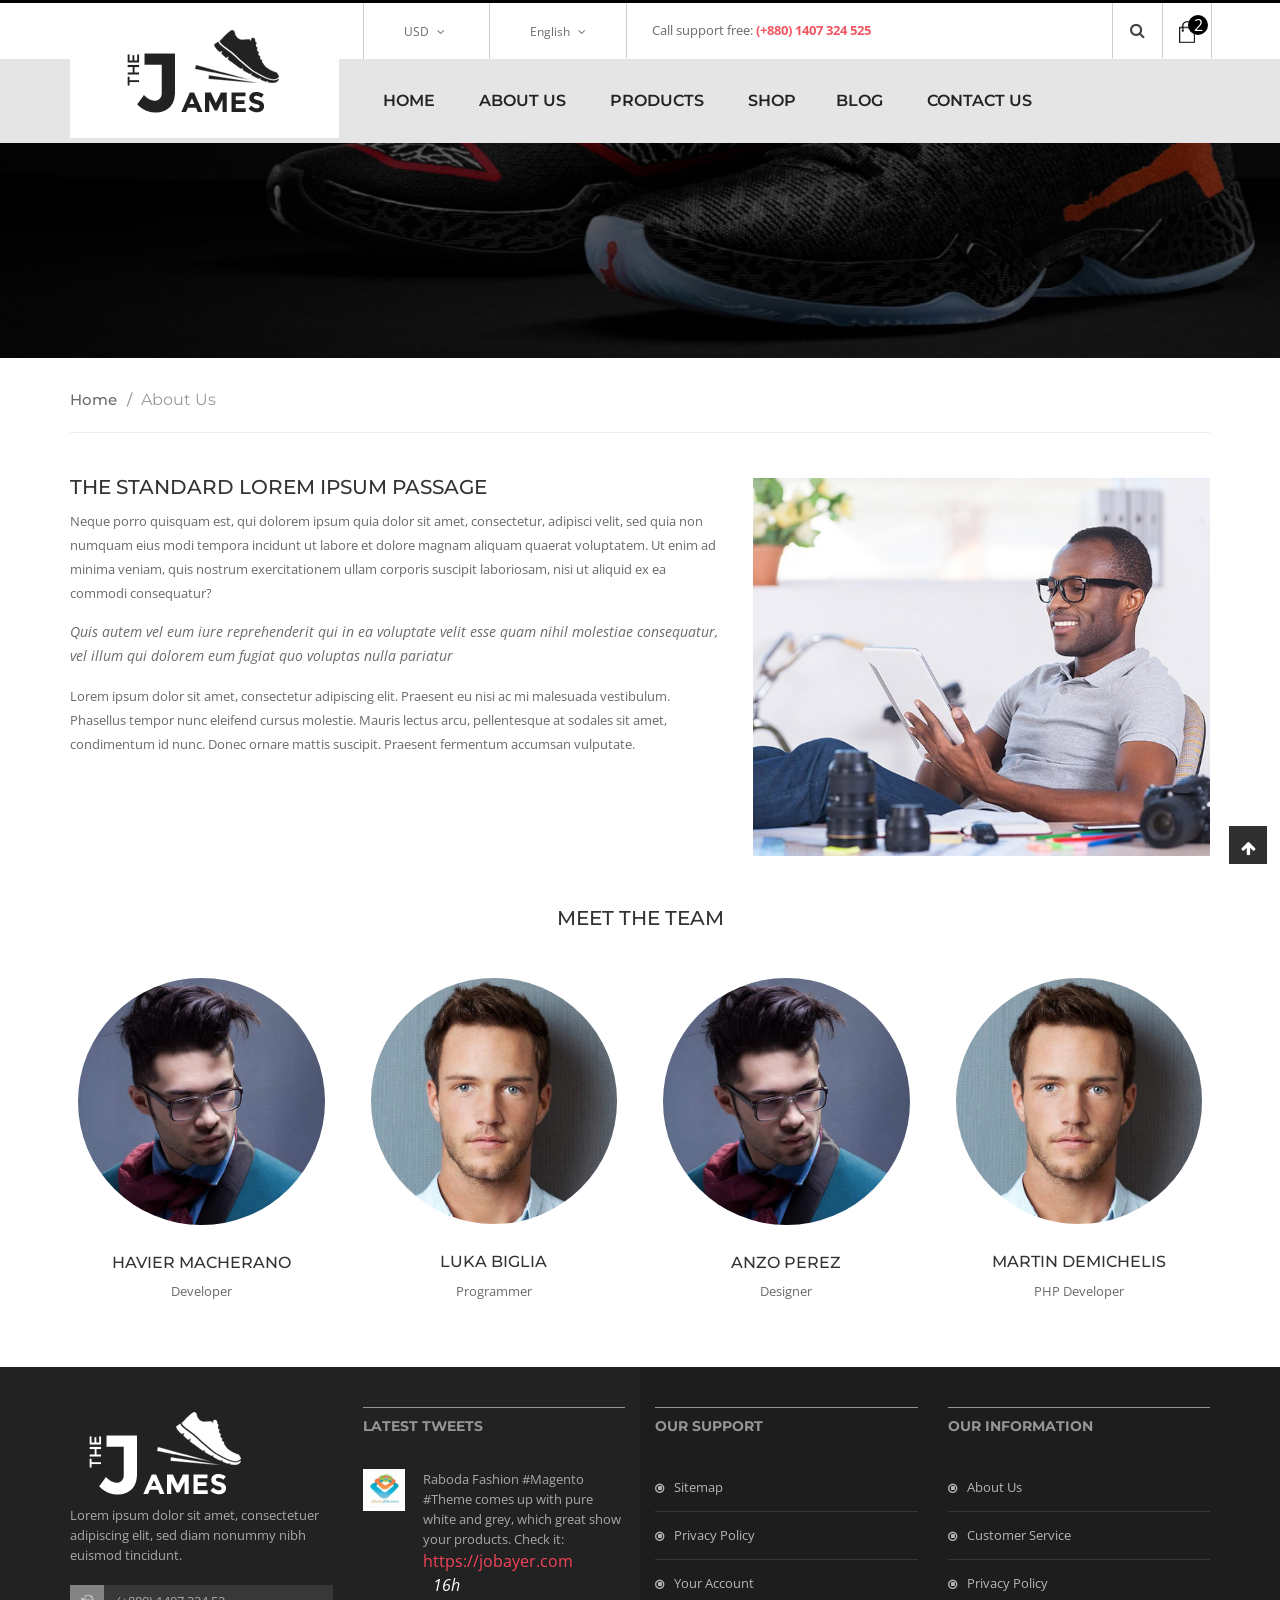
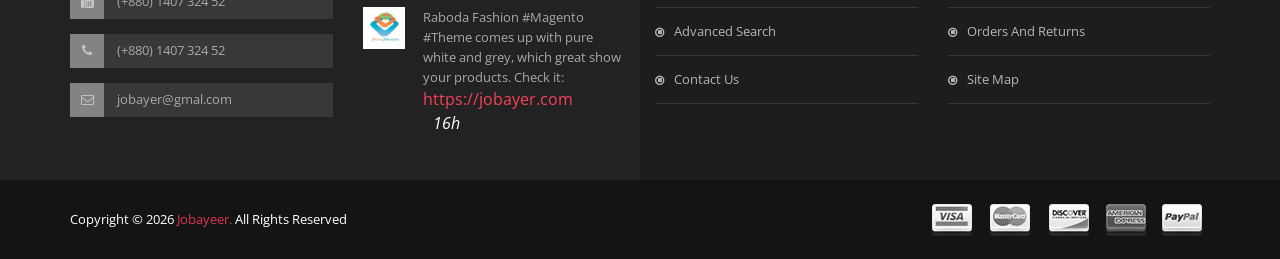
<file: about.html>
<!doctype html>
<html class="no-js" lang="">
    

<head>
        <meta charset="utf-8">
        <meta http-equiv="x-ua-compatible" content="ie=edge">
        <title>Style shoes </title>
        <meta name="description" content="">
        <meta name="viewport" content="width=device-width, initial-scale=1">

        <!-- favicon
        ============================================ -->
        <link rel="shortcut icon" type="image/x-icon" href="img/favicon.ico">

        <!-- Google Fonts
        ============================================ -->
        <link href='https://fonts.googleapis.com/css?family=Norican' rel='stylesheet' type='text/css'>
        <link href='https://fonts.googleapis.com/css?family=Montserrat:400,700' rel='stylesheet' type='text/css'>
        <link href='https://fonts.googleapis.com/css?family=Open+Sans:400,300,600,700,800' rel='stylesheet' type='text/css'>

        <!-- Bootstrap CSS
        ============================================ -->
        <link rel="stylesheet" href="css/bootstrap.min.css">
        <!-- Bootstrap CSS
        ============================================ -->
        <link rel="stylesheet" href="css/font-awesome.min.css">
        <!-- owl.carousel CSS
        ============================================ -->
        <link rel="stylesheet" href="css/owl.carousel.css">
        <link rel="stylesheet" href="css/owl.theme.css">
        <link rel="stylesheet" href="css/owl.transitions.css">
        <!-- jquery-ui CSS
        ============================================ -->
        <link rel="stylesheet" href="css/jquery-ui.css">
        <!-- meanmenu CSS
        ============================================ -->
        <link rel="stylesheet" href="css/meanmenu.min.css">
        <!-- nivoslider CSS
        ============================================ -->
        <link rel="stylesheet" href="lib/css/nivo-slider.css">
        <link rel="stylesheet" href="lib/css/preview.css">
        <!-- animate CSS
        ============================================ -->
        <link rel="stylesheet" href="css/animate.css">
        <!-- magic CSS
        ============================================ -->
        <link rel="stylesheet" href="css/magic.css">
        <!-- normalize CSS
        ============================================ -->
        <link rel="stylesheet" href="css/normalize.css">
        <!-- main CSS
        ============================================ -->
        <link rel="stylesheet" href="css/main.css">
        <!-- style CSS
        ============================================ -->
        <link rel="stylesheet" href="style.css">
        <!-- responsive CSS
        ============================================ -->
        <link rel="stylesheet" href="css/responsive.css">
        <!-- modernizr JS
        ============================================ -->
        <script src="js/vendor/modernizr-2.8.3.min.js"></script>
    </head>
    <body>
        <!--[if lt IE 8]>
            <p class="browserupgrade">You are using an <strong>outdated</strong> browser. Please <a href="http://browsehappy.com/">upgrade your browser</a> to improve your experience.</p>
        <![endif]-->

        <!-- Add your site or application content here -->
        <!-- header area start -->
        <header>
            <div class="top-link">
                <div class="container">
                    <div class="row">
                        <div class="col-lg-7 offset-lg-3 col-md-9 d-none d-md-block">
                            <div class="site-option">
                                <ul>
                                    <li class="currency"><a href="#">USD <i class="fa fa-angle-down"></i> </a>
                                        <ul class="sub-site-option">
                                            <li><a href="#">Eur</a></li>
                                            <li><a href="#">Usd</a></li>
                                        </ul>
                                    </li>
                                    <li class="language"><a href="#">English <i class="fa fa-angle-down"></i> </a>
                                        <ul class="sub-site-option">
                                            <li><a href="#">English</a></li>
                                            <li><a href="#">English2</a></li>
                                        </ul>
                                    </li>
                                </ul>
                            </div>
                            <div class="call-support">
                                <p>Call support free: <span>(+880) 1407 324 525
                                </span></p>
                            </div>
                        </div>
                        <div class="col-lg-2 col-md-3 position-relative">
                            <div class="dashboard">
                                <div class="account-menu">
                                    <ul>
                                        <li class="search">
                                            <a href="#">
                                                <i class="fa fa-search"></i>
                                            </a>
                                            <ul class="search">
                                                <li>
                                                    <form action="#">
                                                        <input type="text">
                                                        <button type="submit"> <i class="fa fa-search"></i> </button>
                                                    </form>
                                                </li>
                                            </ul>
                                        </li>
                                        <!-- <li>
                                            <a href="#">
                                                <i class="fa fa-bars"></i>
                                            </a>
                                            <ul>
                                                <li><a href="my-account.html">my account</a></li>
                                                <li><a href="wishlist.html">my wishlist</a></li>
                                                <li><a href="cart.html">my cart</a></li>
                                                <li><a href="checkout.html">Checkout</a></li>
                                                <li><a href="blog.html">Blog</a></li>
                                                <li><a href="#">Log in</a></li>
                                            </ul>
                                        </li> -->
                                    </ul>
                                </div>
                                <div class="cart-menu">
                                    <ul>
                                        <li><a href="#"> <img src="img/icon-cart.png" alt=""> <span>2</span> </a>
                                            <div class="cart-info">
                                                <ul>
                                                    <li>
                                                        <div class="cart-img">
                                                            <img src="img/cart/1.png" alt="">
                                                        </div>
                                                        <div class="cart-details">
                                                            <a href="#">Fusce aliquam</a>
                                                            <p>1 x $174.00</p>
                                                        </div>
                                                        <div class="btn-edit"></div>
                                                        <div class="btn-remove"></div>
                                                    </li>
                                                    <li>
                                                        <div class="cart-img">
                                                            <img src="img/cart/2.png" alt="">
                                                        </div>
                                                        <div class="cart-details">
                                                            <a href="#">Fusce aliquam</a>
                                                            <p>1 x $777.00</p>
                                                        </div>
                                                        <div class="btn-edit"></div>
                                                        <div class="btn-remove"></div>
                                                    </li>
                                                </ul>
                                                <h3>Subtotal: <span> $951.00</span></h3>
                                                <a href="checkout.html" class="checkout">checkout</a>
                                            </div>
                                        </li>
                                    </ul>
                                </div>
                            </div>
                        </div>
                    </div>
                </div>
            </div>
            <div class="mainmenu-area product-items">
                <div class="container">
                    <div class="row">
                        <div class="col-lg-3">
                            <div class="logo">
                                <a href="index.html">
                                    <img src="img/logo.png" alt="">
                                </a>
                            </div>
                        </div>
                        <div class="col-lg-9">
                            <div class="mainmenu">
                                <nav>
                                    <ul>
                                        <li class="active">
                                            <a href="index.html">Home</a>
                                        </li>
                                        <li>
                                            <a href="about.html">About Us</a>
                                        </li>
                                        <li>
                                            <a href="product.html">Products</a>
                                        </li>
                                        <li>
                                            <a href="shop.html">Shop</a>
                                        </li><li>
                                            <a href="blog.html">Blog</a>
                                        </li>
                                        <li>
                                            <a href="contact.html">Contact Us</a>
                                        </li>
                                        
                                            <!-- <div class="part-2">
                                             <a href="#">
                                                <img src="img/banner/menu-banner.png" alt="">
                                             </a>
                                            </div> -->
                                    </ul>
                                </nav>
                            </div>
                        </div>
                        <div class="col-sm-12">
                            <div class="mobile-menu">
                                <nav>
                                    <ul>
                                        <li class="active">
                                            <a href="index.html">Home</a>
                                        </li>
                                        <li>
                                            <a href="about.html">About Us</a>
                                        </li>
                                        <li>
                                            <a href="product.html">Products</a>
                                        </li>
                                        <li>
                                            <a href="shop.html">Shop</a>
                                        </li><li>
                                            <a href="blog.html">Blog</a>
                                        </li>
                                        <li>
                                            <a href="contact.html">Contact Us</a>
                                        </li>
                                    </ul>
                                </nav>
                            </div>
                        </div>
                    </div>
                </div>
            </div>
        </header>
        <!-- header area end -->

        <!-- product items banner start -->
        <div class="product-banner">
            <img src="img/product/banner.jpg" alt="">
        </div>
        <!-- product items banner end -->

        <!-- cart item area start -->
        <div class="about-us">
            <div class="container">
                <div class="row">
                    <div class="col-md-12">
                        <div class="location">
                            <ul>
                                <li><a href="index.html" title="go to homepage">Home<span>/</span></a>  </li>
                                <li><strong> About us</strong></li>
                            </ul>
                        </div>
                    </div>
                </div>
                <div class="about-page">
                    <div class="row">
                        <div class="col-md-7">
                            <div class="about-page-content">
                                <h3>The standard lorem ipsum passage</h3>
                                <p>Neque porro quisquam est, qui dolorem ipsum quia dolor sit amet, consectetur, adipisci velit, sed quia non numquam eius modi tempora incidunt ut labore et dolore magnam aliquam quaerat voluptatem. Ut enim ad minima veniam, quis nostrum exercitationem ullam corporis suscipit laboriosam, nisi ut aliquid ex ea commodi consequatur?</p>
                                <blockquote>
                                    <p>Quis autem vel eum iure reprehenderit qui in ea voluptate velit esse quam nihil molestiae consequatur, vel illum qui dolorem eum fugiat quo voluptas nulla pariatur</p>
                                </blockquote>
                                <p>Lorem ipsum dolor sit amet, consectetur adipiscing elit. Praesent eu nisi ac mi malesuada vestibulum. Phasellus tempor nunc eleifend cursus molestie. Mauris lectus arcu, pellentesque at sodales sit amet, condimentum id nunc. Donec ornare mattis suscipit. Praesent fermentum accumsan vulputate.</p>
                            </div>
                        </div>
                        <div class="col-md-5">
                            <div class="about-img">
                                <img src="img/about/about.jpg" alt="" class="img-responsive">
                            </div>
                        </div>
                    </div>
                </div>
                <div class="team-member">
                    <div class="row">
                        <div class="col-md-12">
                            <div class="team-title">
                                <h3>meet the team</h3>
                            </div>
                        </div>
                    </div>
                    <div class="row">
                        <div class="col-lg-3 col-md-6">
                            <div class="single-member">
                                <div class="member-info">
                                    <img src="img/about/1.jpg" alt="">
                                    <div class="member-social-profile">
                                        <a href="#"> <i class="fa fa-facebook"></i> </a>
                                        <a href="#"> <i class="fa fa-twitter"></i> </a>
                                    </div>
                                </div>
                                <h3>Havier Macherano</h3>
                                <p>Developer</p>
                            </div>
                        </div>
                        <div class="col-lg-3 col-md-6">
                            <div class="single-member">
                                <div class="member-info">
                                    <img src="img/about/2.jpg" alt="">
                                    <div class="member-social-profile">
                                        <a href="#"> <i class="fa fa-facebook"></i> </a>
                                        <a href="#"> <i class="fa fa-twitter"></i> </a>
                                    </div>
                                </div>
                                <h3>Luka Biglia</h3>
                                <p>Programmer</p>
                            </div>
                        </div>
                        <div class="col-lg-3 col-md-6">
                            <div class="single-member">
                                <div class="member-info">
                                    <img src="img/about/3.jpg" alt="">
                                    <div class="member-social-profile">
                                        <a href="#"> <i class="fa fa-facebook"></i> </a>
                                        <a href="#"> <i class="fa fa-twitter"></i> </a>
                                    </div>
                                </div>
                                <h3>Anzo Perez</h3>
                                <p>Designer</p>
                            </div>
                        </div>
                        <div class="col-lg-3 col-md-6">
                            <div class="single-member">
                                <div class="member-info">
                                    <img src="img/about/4.jpg" alt="">
                                    <div class="member-social-profile">
                                        <a href="#"> <i class="fa fa-facebook"></i> </a>
                                        <a href="#"> <i class="fa fa-twitter"></i> </a>
                                    </div>
                                </div>
                                <h3>Martin Demichelis</h3>
                                <p>PHP Developer</p>
                            </div>
                        </div>
                    </div>
                </div>
            </div>
        </div>
        <!-- cart item area end -->
        <!-- footer top area start -->
        <div class="footer-top-area">
            <div class="container">
                <div class="row">
                    <div class="col-lg-3 col-md-6">
                        <div class="footer-contact">
                            <img src="img/logo-white.png" alt="">
                            <p>Lorem ipsum dolor sit amet, consectetuer adipiscing elit, sed diam nonummy nibh euismod tincidunt.</p>
                            <ul class="address">
                                <li>
                                    <span class="fa fa-fax"></span>
                                    (+880) 1407 324 52
                                </li>
                                <li>
                                    <span class="fa fa-phone"></span>
                                    (+880) 1407 324 52
                                </li>
                                <li>
                                    <span class="fa fa-envelope-o"></span>
                                    jobayer@gmal.com

                                </li>
                            </ul>
                        </div>
                    </div>
                    <div class="col-lg-3 col-md-6">
                        <div class="footer-tweets">
                            <div class="footer-title">
                                <h3>Latest tweets</h3>
                            </div>
                            <div class="twitter-feed">
                                <div class="twitter-article">
                                    <div class="twitter-img">
                                        <a href="#">
                                            <img src="img/twitter/twitter-1.png" alt="">
                                        </a>
                                    </div>
                                    <div class="twitter-text">
                                        <p>Raboda Fashion #Magento #Theme comes up with pure white and grey, which great show your products. Check it: </p>
                                        <a href="#">https://jobayer.com</a>
                                        <div class="twitter-time">
                                            <a href="#">16h</a>
                                        </div>
                                    </div>
                                </div>
                                <div class="twitter-article">
                                    <div class="twitter-img">
                                        <a href="#">
                                            <img src="img/twitter/twitter-1.png" alt="">
                                        </a>
                                    </div>
                                    <div class="twitter-text">
                                        <p>Raboda Fashion #Magento #Theme comes up with pure white and grey, which great show your products. Check it: </p>
                                        <a href="#">https://jobayer.com</a>
                                        <div class="twitter-time">
                                            <a href="#">16h</a>
                                        </div>
                                    </div>
                                </div>
                            </div>
                        </div>
                    </div>
                    <div class="col-lg-3 col-md-6">
                        <div class="footer-support">
                            <div class="footer-title">
                                <h3>Our support</h3>
                            </div>
                            <div class="footer-menu">
                                <ul>
                                    <li><a href="#">Sitemap</a></li>
                                    <li><a href="#">Privacy Policy</a></li>
                                    <li><a href="#">Your Account</a></li>
                                    <li><a href="#">Advanced Search</a></li>
                                    <li><a href="contact.html">Contact Us</a></li>
                                </ul>
                            </div>
                        </div>
                    </div>
                    <div class="col-lg-3 col-md-6">
                        <div class="footer-info">
                            <div class="footer-title">
                                <h3>Our information</h3>
                            </div>
                            <div class="footer-menu">
                                <ul>
                                    <li><a href="about-us.html">About Us</a></li>
                                    <li><a href="#">Customer Service</a></li>
                                    <li><a href="#">Privacy Policy</a></li>
                                    <li><a href="#">Orders and Returns</a></li>
                                    <li><a href="#">Site Map</a></li>
                                </ul>
                            </div>
                        </div>
                    </div>
                </div>
            </div>
        </div>
        <!-- footer top area end -->
        <!-- footer area start -->
        <footer class="footer-area">
            <div class="container">
                <div class="row">
                    <div class="col-md-6">
                        <div class="footer-copyright">
                            <p>Copyright &copy; 2026 <a href="#"> Jobayeer.</a> All Rights Reserved</p>
                        </div>
                    </div>
                    <div class="col-md-6">
                        <div class="payment-icon">
                            <img src="img/payment.png" alt="">
                        </div>
                    </div>
                </div>
            </div>
            <a href="#" id="scrollUp"><i class="fa fa fa-arrow-up"></i></a>
        </footer>
        <!-- footer area end -->

        <!-- jquery
        ============================================ -->
        <script src="js/vendor/jquery-1.12.4.min.js"></script>
        <!-- bootstrap JS
        ============================================ -->
        <script src="js/bootstrap.min.js"></script>
        <!-- wow JS
        ============================================ -->
        <script src="js/wow.min.js"></script>
        <!-- price-slider JS
        ============================================ -->
        <script src="js/jquery-price-slider.js"></script>
        <!-- nivoslider JS
        ============================================ -->
        <script src="lib/js/jquery.nivo.slider.js"></script>
        <script src="lib/home.js"></script>
        <!-- meanmenu JS
        ============================================ -->
        <script src="js/jquery.meanmenu.js"></script>
        <!-- owl.carousel JS
        ============================================ -->
        <script src="js/owl.carousel.min.js"></script>
        <!-- elevatezoom JS
        ============================================ -->
        <script src="js/jquery.elevatezoom.js"></script>
        <!-- scrollUp JS
        ============================================ -->
        <script src="js/jquery.scrollUp.min.js"></script>
        <!-- plugins JS
        ============================================ -->
        <script src="js/plugins.js"></script>
        <!-- main JS
        ============================================ -->
        <script src="js/main.js"></script>
    </body>


</html>
</file>
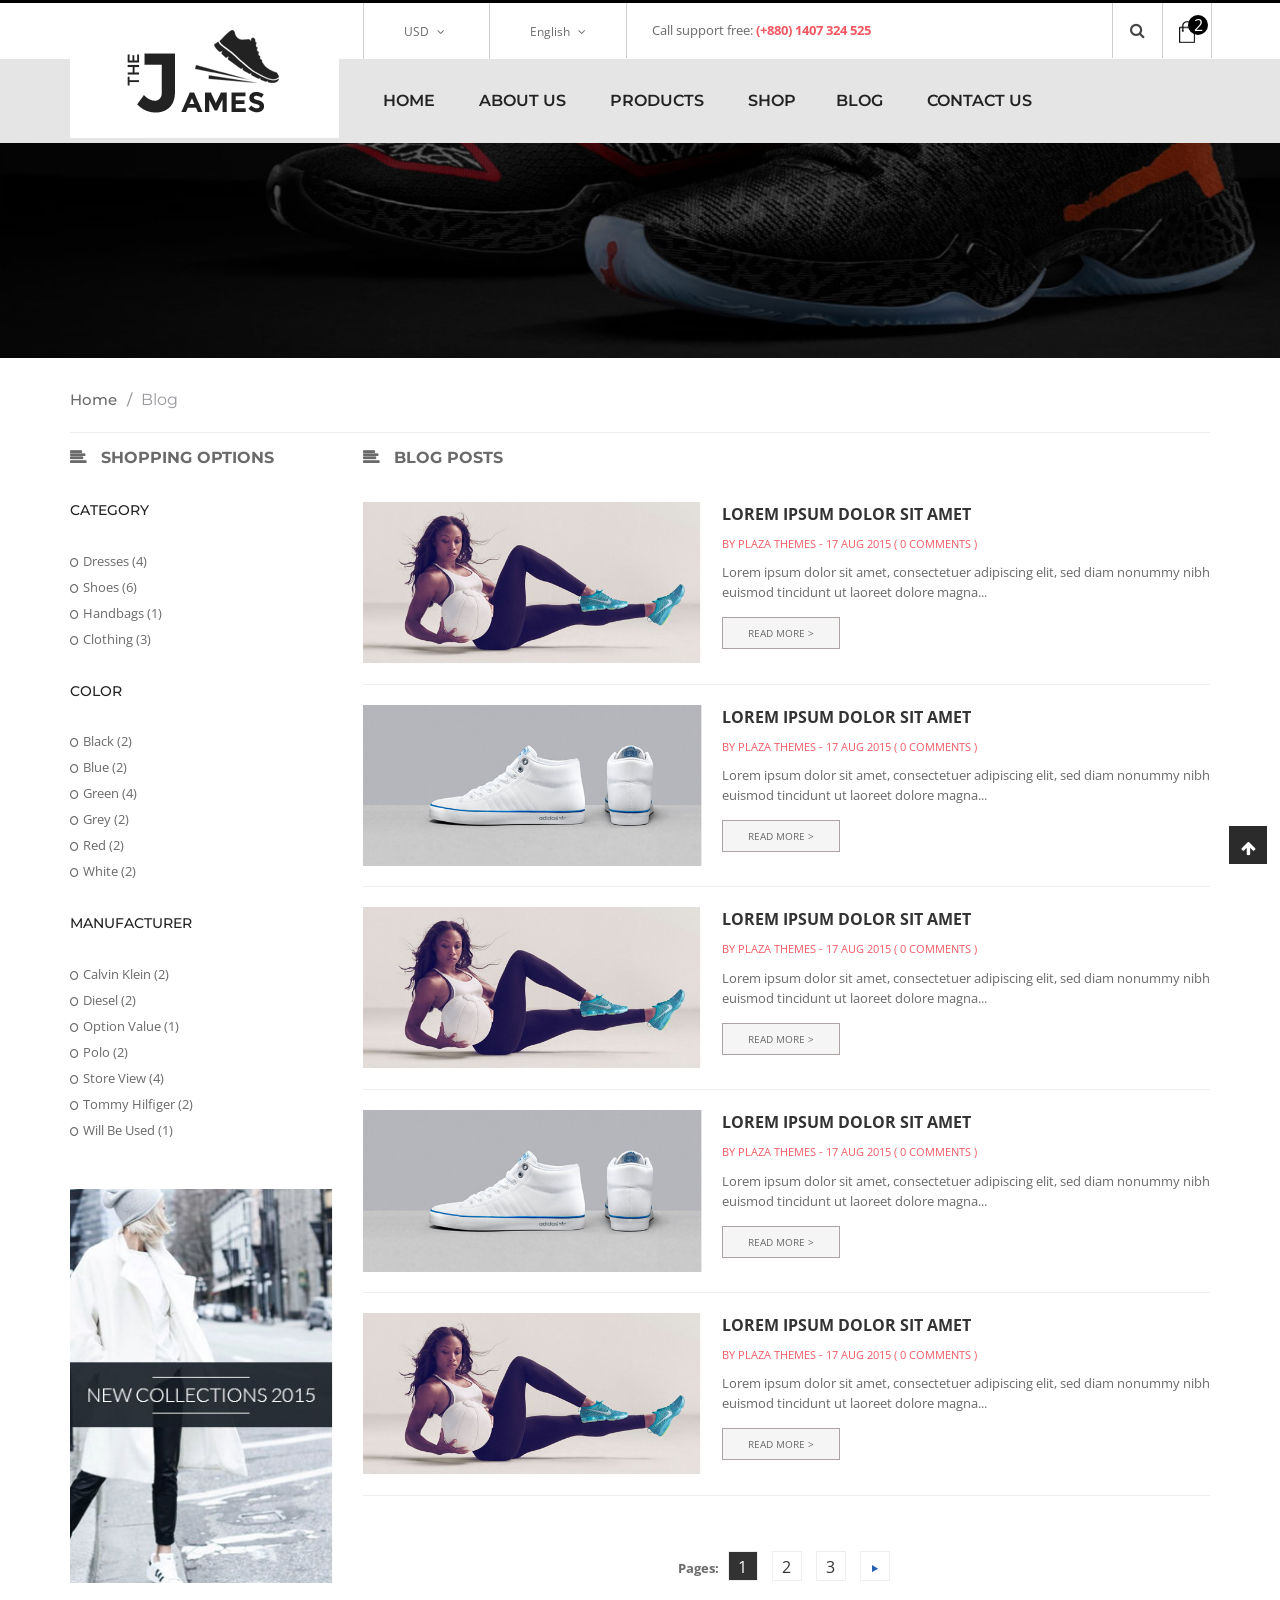
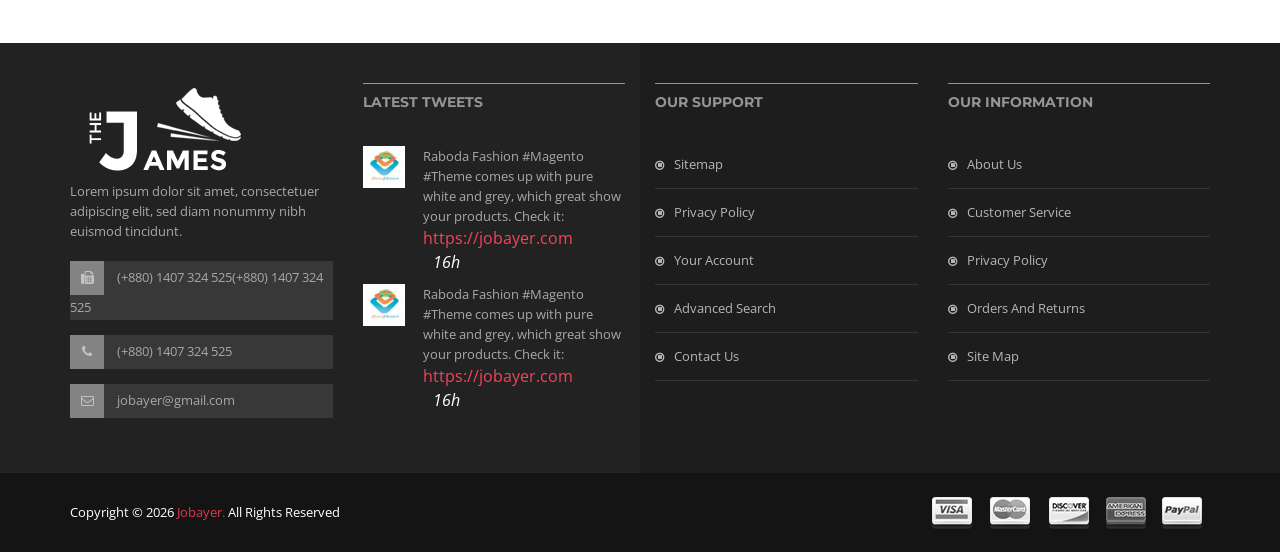
<file: blog.html>
<!doctype html>
<html class="no-js" lang="">
    

<head>
        <meta charset="utf-8">
        <meta http-equiv="x-ua-compatible" content="ie=edge">
        <title> Blog || James </title>
        <meta name="description" content="">
        <meta name="viewport" content="width=device-width, initial-scale=1">

        <!-- favicon
        ============================================ -->
        <link rel="shortcut icon" type="image/x-icon" href="img/favicon.ico">

        <!-- Google Fonts
        ============================================ -->
        <link href='https://fonts.googleapis.com/css?family=Norican' rel='stylesheet' type='text/css'>
        <link href='https://fonts.googleapis.com/css?family=Montserrat:400,700' rel='stylesheet' type='text/css'>
        <link href='https://fonts.googleapis.com/css?family=Open+Sans:400,300,600,700,800' rel='stylesheet' type='text/css'>

        <!-- Bootstrap CSS
        ============================================ -->
        <link rel="stylesheet" href="css/bootstrap.min.css">
        <!-- Bootstrap CSS
        ============================================ -->
        <link rel="stylesheet" href="css/font-awesome.min.css">
        <!-- owl.carousel CSS
        ============================================ -->
        <link rel="stylesheet" href="css/owl.carousel.css">
        <link rel="stylesheet" href="css/owl.theme.css">
        <link rel="stylesheet" href="css/owl.transitions.css">
        <!-- jquery-ui CSS
        ============================================ -->
        <link rel="stylesheet" href="css/jquery-ui.css">
        <!-- meanmenu CSS
        ============================================ -->
        <link rel="stylesheet" href="css/meanmenu.min.css">
        <!-- nivoslider CSS
        ============================================ -->
        <link rel="stylesheet" href="lib/css/nivo-slider.css">
        <link rel="stylesheet" href="lib/css/preview.css">
        <!-- animate CSS
        ============================================ -->
        <link rel="stylesheet" href="css/animate.css">
        <!-- magic CSS
        ============================================ -->
        <link rel="stylesheet" href="css/magic.css">
        <!-- normalize CSS
        ============================================ -->
        <link rel="stylesheet" href="css/normalize.css">
        <!-- main CSS
        ============================================ -->
        <link rel="stylesheet" href="css/main.css">
        <!-- style CSS
        ============================================ -->
        <link rel="stylesheet" href="style.css">
        <!-- responsive CSS
        ============================================ -->
        <link rel="stylesheet" href="css/responsive.css">
        <!-- modernizr JS
        ============================================ -->
        <script src="js/vendor/modernizr-2.8.3.min.js"></script>
    </head>
    <body>
        <!--[if lt IE 8]>
            <p class="browserupgrade">You are using an <strong>outdated</strong> browser. Please <a href="http://browsehappy.com/">upgrade your browser</a> to improve your experience.</p>
        <![endif]-->

        <!-- Add your site or application content here -->
        <!-- header area start -->
        <header>
            <div class="top-link">
                <div class="container">
                    <div class="row">
                        <div class="col-lg-7 offset-lg-3 col-md-9 d-none d-md-block">
                            <div class="site-option">
                                <ul>
                                    <li class="currency"><a href="#">USD <i class="fa fa-angle-down"></i> </a>
                                        <ul class="sub-site-option">
                                            <li><a href="#">Eur</a></li>
                                            <li><a href="#">Usd</a></li>
                                        </ul>
                                    </li>
                                    <li class="language"><a href="#">English <i class="fa fa-angle-down"></i> </a>
                                        <ul class="sub-site-option">
                                            <li><a href="#">English</a></li>
                                            <li><a href="#">English2</a></li>
                                        </ul>
                                    </li>
                                </ul>
                            </div>
                            <div class="call-support">
                                <p>Call support free: <span>(+880) 1407 324 525
                                </span></p>
                            </div>
                        </div>
                        <div class="col-lg-2 col-md-3 position-relative">
                            <div class="dashboard">
                                <div class="account-menu">
                                    <ul>
                                        <li class="search">
                                            <a href="#">
                                                <i class="fa fa-search"></i>
                                            </a>
                                            <ul class="search">
                                                <li>
                                                    <form action="#">
                                                        <input type="text">
                                                        <button type="submit"> <i class="fa fa-search"></i> </button>
                                                    </form>
                                                </li>
                                            </ul>
                                        </li>
                                        <!-- <li>
                                            <a href="#">
                                                <i class="fa fa-bars"></i>
                                            </a>
                                            <ul>
                                                <li><a href="my-account.html">my account</a></li>
                                                <li><a href="wishlist.html">my wishlist</a></li>
                                                <li><a href="cart.html">my cart</a></li>
                                                <li><a href="checkout.html">Checkout</a></li>
                                                <li><a href="blog.html">Blog</a></li>
                                                <li><a href="#">Log in</a></li>
                                            </ul>
                                        </li> -->
                                    </ul>
                                </div>
                                <div class="cart-menu">
                                    <ul>
                                        <li><a href="#"> <img src="img/icon-cart.png" alt=""> <span>2</span> </a>
                                            <div class="cart-info">
                                                <ul>
                                                    <li>
                                                        <div class="cart-img">
                                                            <img src="img/cart/1.png" alt="">
                                                        </div>
                                                        <div class="cart-details">
                                                            <a href="#">Fusce aliquam</a>
                                                            <p>1 x $174.00</p>
                                                        </div>
                                                        <div class="btn-edit"></div>
                                                        <div class="btn-remove"></div>
                                                    </li>
                                                    <li>
                                                        <div class="cart-img">
                                                            <img src="img/cart/2.png" alt="">
                                                        </div>
                                                        <div class="cart-details">
                                                            <a href="#">Fusce aliquam</a>
                                                            <p>1 x $777.00</p>
                                                        </div>
                                                        <div class="btn-edit"></div>
                                                        <div class="btn-remove"></div>
                                                    </li>
                                                </ul>
                                                <h3>Subtotal: <span> $951.00</span></h3>
                                                <a href="checkout.html" class="checkout">checkout</a>
                                            </div>
                                        </li>
                                    </ul>
                                </div>
                            </div>
                        </div>
                    </div>
                </div>
            </div>
            <div class="mainmenu-area product-items">
                <div class="container">
                    <div class="row">
                        <div class="col-lg-3">
                            <div class="logo">
                                <a href="index.html">
                                    <img src="img/logo.png" alt="">
                                </a>
                            </div>
                        </div>
                        <div class="col-lg-9">
                            <div class="mainmenu">
                                <nav>
                                    <ul>
                                        <li class="active">
                                            <a href="index.html">Home</a>
                                        </li>
                                        <li>
                                            <a href="about.html">About Us</a>
                                        </li>
                                        <li>
                                            <a href="product.html">Products</a>
                                        </li>
                                        <li>
                                            <a href="shop.html">Shop</a>
                                        </li><li>
                                            <a href="blog.html">Blog</a>
                                        </li>
                                        <li>
                                            <a href="contact.html">Contact Us</a>
                                        </li>
                                        
                                            <!-- <div class="part-2">
                                             <a href="#">
                                                <img src="img/banner/menu-banner.png" alt="">
                                             </a>
                                            </div> -->
                                    </ul>
                                </nav>
                            </div>
                        </div>
                        <div class="col-sm-12">
                            <div class="mobile-menu">
                                <nav>
                                    <ul>
                                        <li class="active">
                                            <a href="index.html">Home</a>
                                        </li>
                                        <li>
                                            <a href="about.html">About Us</a>
                                        </li>
                                        <li>
                                            <a href="product.html">Products</a>
                                        </li>
                                        <li>
                                            <a href="shop.html">Shop</a>
                                        </li><li>
                                            <a href="blog.html">Blog</a>
                                        </li>
                                        <li>
                                            <a href="contact.html">Contact Us</a>
                                        </li>
                                    </ul>
                                </nav>
                            </div>
                        </div>
                    </div>
                </div>
            </div>
        </header>
        <!-- header area end -->

        <!-- blog  banner start -->
        <div class="blog-banner">
            <img src="img/product/banner.jpg" alt="">
        </div>
        <!-- blog banner end -->
        <!-- blog area start -->
        <div class="blog-main">
            <div class="container">
                <div class="row">
                    <div class="col-md-12">
                        <div class="location">
                            <ul>
                                <li><a href="index.html" title="go to homepage">Home<span>/</span></a>  </li>
                                <li><strong> blog</strong></li>
                            </ul>
                        </div>
                    </div>
                </div>
                <div class="row">
                    <div class="col-lg-3">
                        <div class="product-sidebar">
                            <div class="sidebar-title">
                                <h2>Shopping Options</h2>
                            </div>
                            <div class="single-sidebar">
                                <div class="single-sidebar-title">
                                    <h3>Category</h3>
                                </div>
                                <div class="single-sidebar-content">
                                    <ul>
                                        <li><a href="#">Dresses (4)</a></li>
                                        <li><a href="#">shoes (6)</a></li>
                                        <li><a href="#">Handbags (1)</a></li>
                                        <li><a href="#">Clothing (3)</a></li>
                                    </ul>
                                </div>
                            </div>
                            <div class="single-sidebar">
                                <div class="single-sidebar-title">
                                    <h3>Color</h3>
                                </div>
                                <div class="single-sidebar-content">
                                    <ul>
                                        <li><a href="#">Black (2)</a></li>
                                        <li><a href="#">Blue (2)</a></li>
                                        <li><a href="#">Green (4)</a></li>
                                        <li><a href="#">Grey (2)</a></li>
                                        <li><a href="#">Red (2)</a></li>
                                        <li><a href="#">White (2)</a></li>
                                    </ul>
                                </div>
                            </div>
                            <div class="single-sidebar">
                                <div class="single-sidebar-title">
                                    <h3>Manufacturer</h3>
                                </div>
                                <div class="single-sidebar-content">
                                    <ul>
                                        <li><a href="#">Calvin Klein (2)</a></li>
                                        <li><a href="#">Diesel (2)</a></li>
                                        <li><a href="#">option value (1)</a></li>
                                        <li><a href="#">Polo (2)</a></li>
                                        <li><a href="#">store view (4)</a></li>
                                        <li><a href="#">Tommy Hilfiger (2)</a></li>
                                        <li><a href="#">will be used (1)</a></li>
                                    </ul>
                                </div>
                            </div>
                            <div class="banner-left">
                                <a href="#">
                                    <img src="img/product/banner_left.jpg" alt="">
                                </a>
                            </div>
                        </div>
                    </div>
                    <div class="col-lg-9">
                        <div class="row">
                            <div class="col-md-12">
                                <div class="sidebar-title">
                                    <h2>Blog Posts</h2>
                                </div>
                                <div class="blog-area">
                                    <div class="single-blog-post-page">
                                        <div class="blog-img">
                                            <a href="blog-details.html">
                                                <img src="img/blog/5.jpg" alt="">
                                            </a>
                                        </div>
                                        <div class="blog-content">
                                            <a href="blog-details.html" class="blog-title">Lorem ipsum dolor sit amet</a>
                                            <span><a href="#">By plaza themes - </a>17 Aug 2015 ( 0 comments )</span>
                                            <p>Lorem ipsum dolor sit amet, consectetuer adipiscing elit, sed diam nonummy nibh euismod tincidunt ut laoreet dolore magna...</p>
                                            <a href="blog-details.html" class="readmore">read more ></a>
                                        </div>
                                    </div>
                                    <div class="single-blog-post-page">
                                        <div class="blog-img">
                                            <a href="blog-details.html">
                                                <img src="img/blog/6.jpg" alt="">
                                            </a>
                                        </div>
                                        <div class="blog-content">
                                            <a href="blog-details.html" class="blog-title">Lorem ipsum dolor sit amet</a>
                                            <span><a href="#">By plaza themes - </a>17 Aug 2015 ( 0 comments )</span>
                                            <p>Lorem ipsum dolor sit amet, consectetuer adipiscing elit, sed diam nonummy nibh euismod tincidunt ut laoreet dolore magna...</p>
                                            <a href="blog-details.html" class="readmore">read more ></a>
                                        </div>
                                    </div>
                                    <div class="single-blog-post-page">
                                        <div class="blog-img">
                                            <a href="blog-details.html">
                                                <img src="img/blog/5.jpg" alt="">
                                            </a>
                                        </div>
                                        <div class="blog-content">
                                            <a href="blog-details.html" class="blog-title">Lorem ipsum dolor sit amet</a>
                                            <span><a href="#">By plaza themes - </a>17 Aug 2015 ( 0 comments )</span>
                                            <p>Lorem ipsum dolor sit amet, consectetuer adipiscing elit, sed diam nonummy nibh euismod tincidunt ut laoreet dolore magna...</p>
                                            <a href="blog-details.html" class="readmore">read more ></a>
                                        </div>
                                    </div>
                                    <div class="single-blog-post-page">
                                        <div class="blog-img">
                                            <a href="blog-details.html">
                                                <img src="img/blog/6.jpg" alt="">
                                            </a>
                                        </div>
                                        <div class="blog-content">
                                            <a href="blog-details.html" class="blog-title">Lorem ipsum dolor sit amet</a>
                                            <span><a href="#">By plaza themes - </a>17 Aug 2015 ( 0 comments )</span>
                                            <p>Lorem ipsum dolor sit amet, consectetuer adipiscing elit, sed diam nonummy nibh euismod tincidunt ut laoreet dolore magna...</p>
                                            <a href="blog-details.html" class="readmore">read more ></a>
                                        </div>
                                    </div>
                                    <div class="single-blog-post-page">
                                        <div class="blog-img">
                                            <a href="blog-details.html">
                                                <img src="img/blog/5.jpg" alt="">
                                            </a>
                                        </div>
                                        <div class="blog-content">
                                            <a href="blog-details.html" class="blog-title">Lorem ipsum dolor sit amet</a>
                                            <span><a href="#">By plaza themes - </a>17 Aug 2015 ( 0 comments )</span>
                                            <p>Lorem ipsum dolor sit amet, consectetuer adipiscing elit, sed diam nonummy nibh euismod tincidunt ut laoreet dolore magna...</p>
                                            <a href="blog-details.html" class="readmore">read more ></a>
                                        </div>
                                    </div>
                                </div>
                            </div>
                            <div class="col-md-12">
                                <div class="toolbar-bottom">
                                    <ul>
                                        <li><span>Pages:</span></li>
                                        <li class="current"><a href="#">1</a></li>
                                        <li><a href="#">2</a></li>
                                        <li><a href="#">3</a></li>
                                        <li><a href="#"> <img src="img/product/pager_arrow_right.gif" alt=""> </a></li>
                                    </ul>
                                </div>
                            </div>
                        </div>
                    </div>
                </div>
            </div>
        </div>
        <!-- blog area end -->
        <!-- footer top area start -->
        <div class="footer-top-area">
            <div class="container">
                <div class="row">
                    <div class="col-lg-3 col-md-6">
                        <div class="footer-contact">
                            <img src="img/logo-white.png" alt="">
                            <p>Lorem ipsum dolor sit amet, consectetuer adipiscing elit, sed diam nonummy nibh euismod tincidunt.</p>
                            <ul class="address">
                                <li>
                                    <span class="fa fa-fax"></span>
                                    (+880) 1407 324 525(+880) 1407 324 525
                                </li>
                                <li>
                                    <span class="fa fa-phone"></span>
                                    (+880) 1407 324 525
                                </li>
                                <li>
                                    <span class="fa fa-envelope-o"></span>
                                    jobayer@gmail.com
                                </li>
                            </ul>
                        </div>
                    </div>
                    <div class="col-lg-3 col-md-6">
                        <div class="footer-tweets">
                            <div class="footer-title">
                                <h3>Latest tweets</h3>
                            </div>
                            <div class="twitter-feed">
                                <div class="twitter-article">
                                    <div class="twitter-img">
                                        <a href="#">
                                            <img src="img/twitter/twitter-1.png" alt="">
                                        </a>
                                    </div>
                                    <div class="twitter-text">
                                        <p>Raboda Fashion #Magento #Theme comes up with pure white and grey, which great show your products. Check it: </p>
                                        <a href="#">https://jobayer.com</a>
                                        <div class="twitter-time">
                                            <a href="#">16h</a>
                                        </div>
                                    </div>
                                </div>
                                <div class="twitter-article">
                                    <div class="twitter-img">
                                        <a href="#">
                                            <img src="img/twitter/twitter-1.png" alt="">
                                        </a>
                                    </div>
                                    <div class="twitter-text">
                                        <p>Raboda Fashion #Magento #Theme comes up with pure white and grey, which great show your products. Check it: </p>
                                        <a href="#">https://jobayer.com</a>
                                        <div class="twitter-time">
                                            <a href="#">16h</a>
                                        </div>
                                    </div>
                                </div>
                            </div>
                        </div>
                    </div>
                    <div class="col-lg-3 col-md-6">
                        <div class="footer-support">
                            <div class="footer-title">
                                <h3>Our support</h3>
                            </div>
                            <div class="footer-menu">
                                <ul>
                                    <li><a href="#">Sitemap</a></li>
                                    <li><a href="#">Privacy Policy</a></li>
                                    <li><a href="#">Your Account</a></li>
                                    <li><a href="#">Advanced Search</a></li>
                                    <li><a href="contact.html">Contact Us</a></li>
                                </ul>
                            </div>
                        </div>
                    </div>
                    <div class="col-lg-3 col-md-6">
                        <div class="footer-info">
                            <div class="footer-title">
                                <h3>Our information</h3>
                            </div>
                            <div class="footer-menu">
                                <ul>
                                    <li><a href="about-us.html">About Us</a></li>
                                    <li><a href="#">Customer Service</a></li>
                                    <li><a href="#">Privacy Policy</a></li>
                                    <li><a href="#">Orders and Returns</a></li>
                                    <li><a href="#">Site Map</a></li>
                                </ul>
                            </div>
                        </div>
                    </div>
                </div>
            </div>
        </div>
        <!-- footer top area end -->
        <!-- footer area start -->
        <footer class="footer-area">
            <div class="container">
                <div class="row">
                    <div class="col-md-6">
                        <div class="footer-copyright">
                            <p>Copyright &copy; 2026 <a href="#"> Jobayer.</a> All Rights Reserved</p>
                        </div>
                    </div>
                    <div class="col-md-6">
                        <div class="payment-icon">
                            <img src="img/payment.png" alt="">
                        </div>
                    </div>
                </div>
            </div>
            <a href="#" id="scrollUp"><i class="fa fa fa-arrow-up"></i></a>
        </footer>
        <!-- footer area end -->

        <!-- jquery
        ============================================ -->
        <script src="js/vendor/jquery-1.12.4.min.js"></script>
        <!-- bootstrap JS
        ============================================ -->
        <script src="js/bootstrap.min.js"></script>
        <!-- wow JS
        ============================================ -->
        <script src="js/wow.min.js"></script>
        <!-- price-slider JS
        ============================================ -->
        <script src="js/jquery-price-slider.js"></script>
        <!-- nivoslider JS
        ============================================ -->
        <script src="lib/js/jquery.nivo.slider.js"></script>
        <script src="lib/home.js"></script>
        <!-- meanmenu JS
        ============================================ -->
        <script src="js/jquery.meanmenu.js"></script>
        <!-- owl.carousel JS
        ============================================ -->
        <script src="js/owl.carousel.min.js"></script>
        <!-- elevatezoom JS
        ============================================ -->
        <script src="js/jquery.elevatezoom.js"></script>
        <!-- scrollUp JS
        ============================================ -->
        <script src="js/jquery.scrollUp.min.js"></script>
        <!-- plugins JS
        ============================================ -->
        <script src="js/plugins.js"></script>
        <!-- main JS
        ============================================ -->
        <script src="js/main.js"></script>
    </body>


</html>
</file>
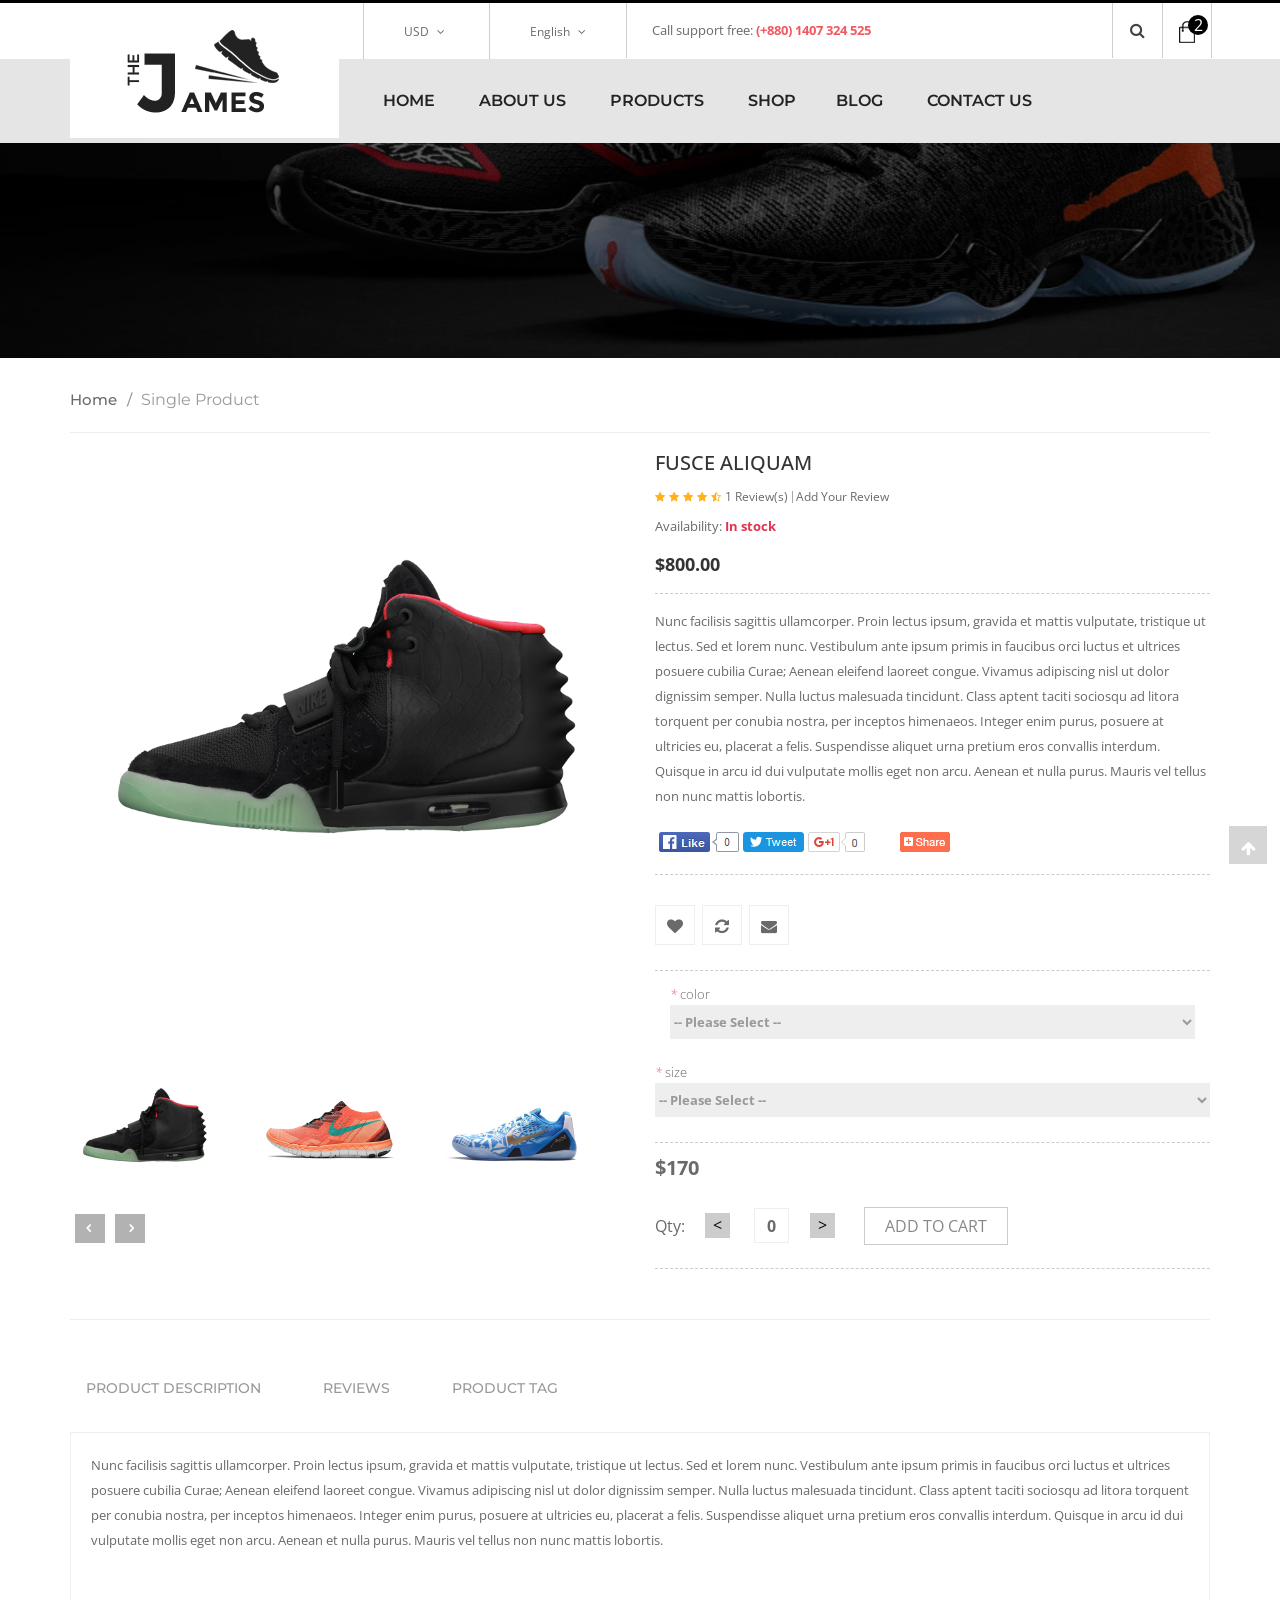
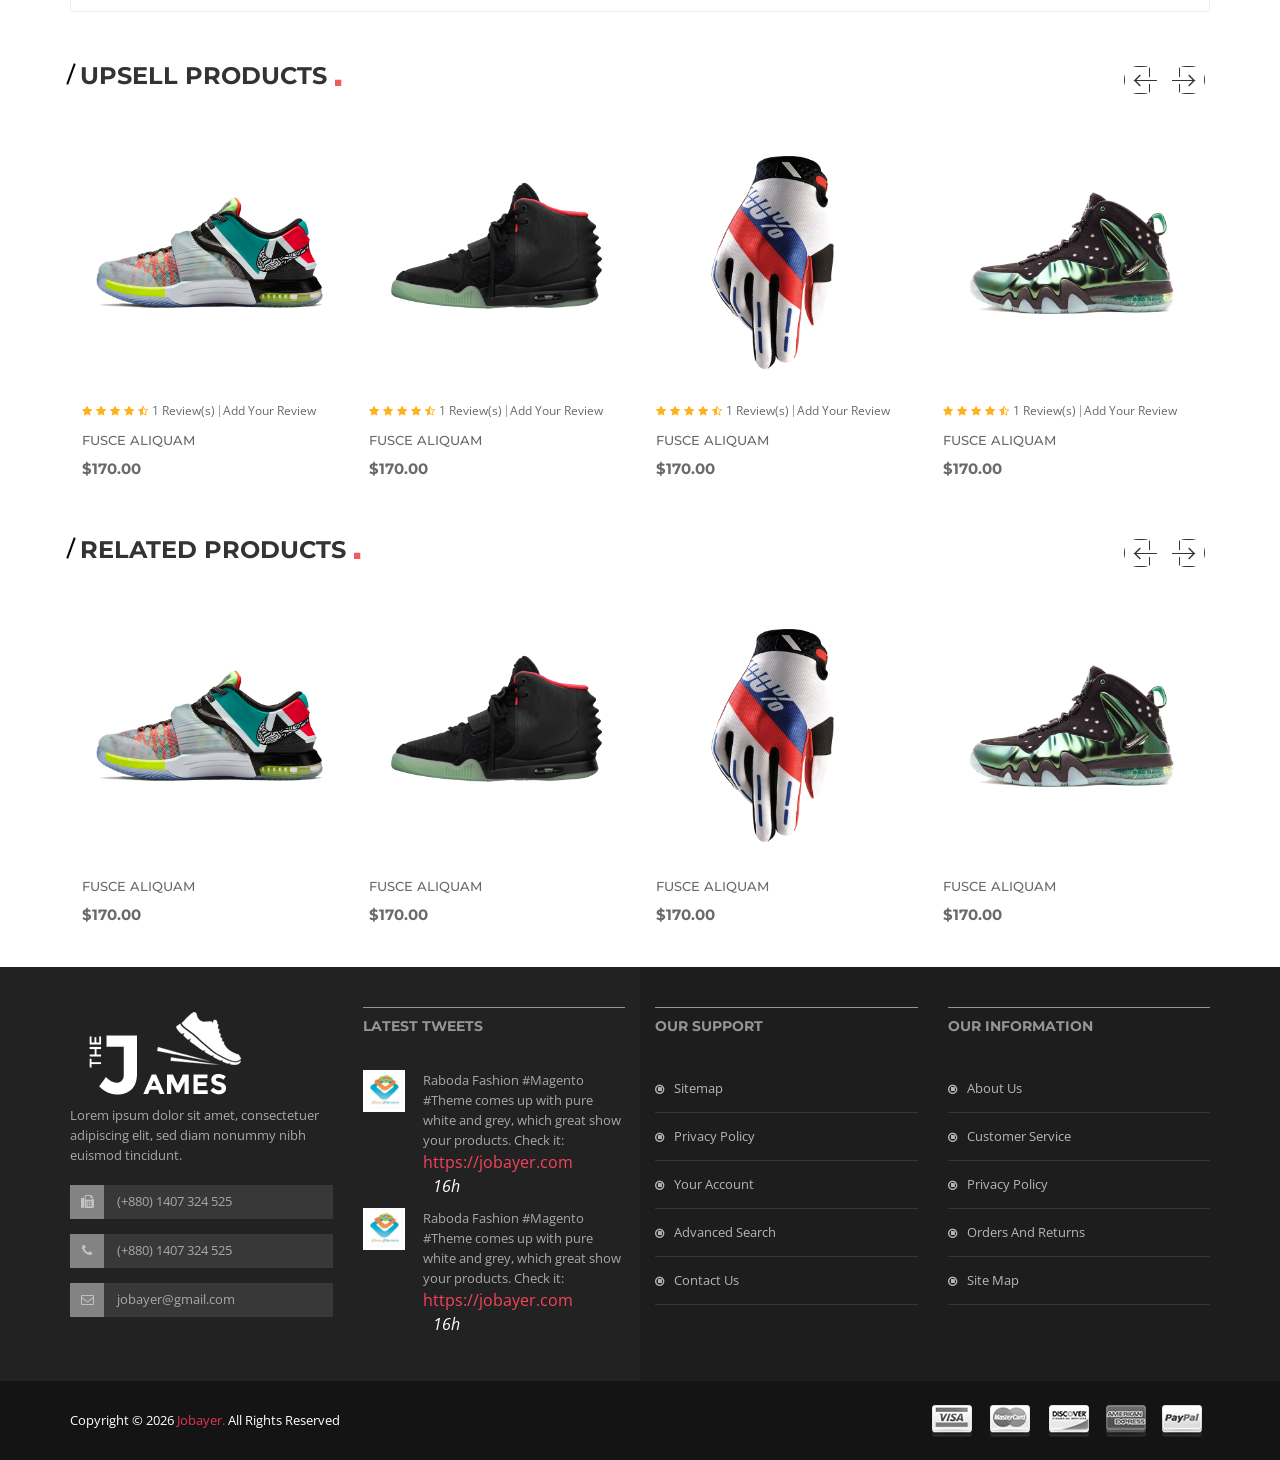
<file: product.html>
<!doctype html>
<html class="no-js" lang="">
    

<head>
        <meta charset="utf-8">
        <meta http-equiv="x-ua-compatible" content="ie=edge">
        <title>Style Shoes </title>
        <meta name="description" content="">
        <meta name="viewport" content="width=device-width, initial-scale=1">

        <!-- favicon
        ============================================ -->
        <link rel="shortcut icon" type="image/x-icon" href="img/favicon.ico">

        <!-- Google Fonts
        ============================================ -->
        <link href='https://fonts.googleapis.com/css?family=Norican' rel='stylesheet' type='text/css'>
        <link href='https://fonts.googleapis.com/css?family=Montserrat:400,700' rel='stylesheet' type='text/css'>
        <link href='https://fonts.googleapis.com/css?family=Open+Sans:400,300,600,700,800' rel='stylesheet' type='text/css'>

        <!-- Bootstrap CSS
        ============================================ -->
        <link rel="stylesheet" href="css/bootstrap.min.css">
        <!-- Bootstrap CSS
        ============================================ -->
        <link rel="stylesheet" href="css/font-awesome.min.css">
        <!-- owl.carousel CSS
        ============================================ -->
        <link rel="stylesheet" href="css/owl.carousel.css">
        <link rel="stylesheet" href="css/owl.theme.css">
        <link rel="stylesheet" href="css/owl.transitions.css">
        <!-- jquery-ui CSS
        ============================================ -->
        <link rel="stylesheet" href="css/jquery-ui.css">
        <!-- meanmenu CSS
        ============================================ -->
        <link rel="stylesheet" href="css/meanmenu.min.css">
        <!-- nivoslider CSS
        ============================================ -->
        <link rel="stylesheet" href="lib/css/nivo-slider.css">
        <link rel="stylesheet" href="lib/css/preview.css">
        <!-- animate CSS
        ============================================ -->
        <link rel="stylesheet" href="css/animate.css">
        <!-- magic CSS
        ============================================ -->
        <link rel="stylesheet" href="css/magic.css">
        <!-- normalize CSS
        ============================================ -->
        <link rel="stylesheet" href="css/normalize.css">
        <!-- main CSS
        ============================================ -->
        <link rel="stylesheet" href="css/main.css">
        <!-- style CSS
        ============================================ -->
        <link rel="stylesheet" href="style.css">
        <!-- responsive CSS
        ============================================ -->
        <link rel="stylesheet" href="css/responsive.css">
        <!-- modernizr JS
        ============================================ -->
        <script src="js/vendor/modernizr-2.8.3.min.js"></script>
    </head>
    <body>
        <!--[if lt IE 8]>
            <p class="browserupgrade">You are using an <strong>outdated</strong> browser. Please <a href="http://browsehappy.com/">upgrade your browser</a> to improve your experience.</p>
        <![endif]-->

        <!-- Add your site or application content here -->
        <!-- header area start -->
        <header>
            <div class="top-link">
                <div class="container">
                    <div class="row">
                        <div class="col-lg-7 offset-lg-3 col-md-9 d-none d-md-block">
                            <div class="site-option">
                                <ul>
                                    <li class="currency"><a href="#">USD <i class="fa fa-angle-down"></i> </a>
                                        <ul class="sub-site-option">
                                            <li><a href="#">Eur</a></li>
                                            <li><a href="#">Usd</a></li>
                                        </ul>
                                    </li>
                                    <li class="language"><a href="#">English <i class="fa fa-angle-down"></i> </a>
                                        <ul class="sub-site-option">
                                            <li><a href="#">English</a></li>
                                            <li><a href="#">English2</a></li>
                                        </ul>
                                    </li>
                                </ul>
                            </div>
                            <div class="call-support">
                                <p>Call support free: <span>(+880) 1407 324 525
                                </span></p>
                            </div>
                        </div>
                        <div class="col-lg-2 col-md-3 position-relative">
                            <div class="dashboard">
                                <div class="account-menu">
                                    <ul>
                                        <li class="search">
                                            <a href="#">
                                                <i class="fa fa-search"></i>
                                            </a>
                                            <ul class="search">
                                                <li>
                                                    <form action="#">
                                                        <input type="text">
                                                        <button type="submit"> <i class="fa fa-search"></i> </button>
                                                    </form>
                                                </li>
                                            </ul>
                                        </li>
                                        <!-- <li>
                                            <a href="#">
                                                <i class="fa fa-bars"></i>
                                            </a>
                                            <ul>
                                                <li><a href="my-account.html">my account</a></li>
                                                <li><a href="wishlist.html">my wishlist</a></li>
                                                <li><a href="cart.html">my cart</a></li>
                                                <li><a href="checkout.html">Checkout</a></li>
                                                <li><a href="blog.html">Blog</a></li>
                                                <li><a href="#">Log in</a></li>
                                            </ul>
                                        </li> -->
                                    </ul>
                                </div>
                                <div class="cart-menu">
                                    <ul>
                                        <li><a href="#"> <img src="img/icon-cart.png" alt=""> <span>2</span> </a>
                                            <div class="cart-info">
                                                <ul>
                                                    <li>
                                                        <div class="cart-img">
                                                            <img src="img/cart/1.png" alt="">
                                                        </div>
                                                        <div class="cart-details">
                                                            <a href="#">Fusce aliquam</a>
                                                            <p>1 x $174.00</p>
                                                        </div>
                                                        <div class="btn-edit"></div>
                                                        <div class="btn-remove"></div>
                                                    </li>
                                                    <li>
                                                        <div class="cart-img">
                                                            <img src="img/cart/2.png" alt="">
                                                        </div>
                                                        <div class="cart-details">
                                                            <a href="#">Fusce aliquam</a>
                                                            <p>1 x $777.00</p>
                                                        </div>
                                                        <div class="btn-edit"></div>
                                                        <div class="btn-remove"></div>
                                                    </li>
                                                </ul>
                                                <h3>Subtotal: <span> $951.00</span></h3>
                                                <a href="checkout.html" class="checkout">checkout</a>
                                            </div>
                                        </li>
                                    </ul>
                                </div>
                            </div>
                        </div>
                    </div>
                </div>
            </div>
            <div class="mainmenu-area product-items">
                <div class="container">
                    <div class="row">
                        <div class="col-lg-3">
                            <div class="logo">
                                <a href="index.html">
                                    <img src="img/logo.png" alt="">
                                </a>
                            </div>
                        </div>
                        <div class="col-lg-9">
                            <div class="mainmenu">
                                <nav>
                                    <ul>
                                        <li class="active">
                                            <a href="index.html">Home</a>
                                        </li>
                                        <li>
                                            <a href="about.html">About Us</a>
                                        </li>
                                        <li>
                                            <a href="product.html">Products</a>
                                        </li>
                                        <li>
                                            <a href="shop.html">Shop</a>
                                        </li><li>
                                            <a href="blog.html">Blog</a>
                                        </li>
                                        <li>
                                            <a href="contact.html">Contact Us</a>
                                        </li>
                                        
                                            <!-- <div class="part-2">
                                             <a href="#">
                                                <img src="img/banner/menu-banner.png" alt="">
                                             </a>
                                            </div> -->
                                    </ul>
                                </nav>
                            </div>
                        </div>
                        <div class="col-sm-12">
                            <div class="mobile-menu">
                                <nav>
                                    <ul>
                                        <li class="active">
                                            <a href="index.html">Home</a>
                                        </li>
                                        <li>
                                            <a href="about.html">About Us</a>
                                        </li>
                                        <li>
                                            <a href="product.html">Products</a>
                                        </li>
                                        <li>
                                            <a href="shop.html">Shop</a>
                                        </li><li>
                                            <a href="blog.html">Blog</a>
                                        </li>
                                        <li>
                                            <a href="contact.html">Contact Us</a>
                                        </li>
                                    </ul>
                                </nav>
                            </div>
                        </div>
                    </div>
                </div>
            </div>
        </header>
        <!-- header area end -->

        <!-- product items banner start -->
        <div class="product-banner">
            <img src="img/product/banner.jpg" alt="">
        </div>
        <!-- product items banner end -->

        <!-- single product area start -->
        <div class="Single-product-location home2">
            <div class="container">
                <div class="row">
                    <div class="col-md-12">
                        <div class="location">
                            <ul>
                                <li><a href="index.html" title="go to homepage">Home<span>/</span></a>  </li>
                                <li><strong> Single Product</strong></li>
                            </ul>
                        </div>
                    </div>
                </div>
            </div>
        </div>
        <!-- single product area end -->
        <!-- single product details start -->
        <div class="single-product-details">
            <div class="container">
                <div class="row">
                    <div class="col-lg-6">
                        <div class="single-product-img tab-content">
                            <div class="single-pro-main-image tab-pane active" id="pro-large-img-1">
                                <a href="#"><img class="optima_zoom" src="img/product/7.png" data-zoom-image="img/product/7.png" alt="optima"/></a>
                            </div>
                            <div class="single-pro-main-image tab-pane" id="pro-large-img-2">
                                <a href="#"><img class="optima_zoom" src="img/product/2.png" data-zoom-image="img/product/2.png" alt="optima"/></a>
                            </div>
                            <div class="single-pro-main-image tab-pane" id="pro-large-img-3">
                                <a href="#"><img class="optima_zoom" src="img/product/8.png" data-zoom-image="img/product/8.png" alt="optima"/></a>
                            </div>
                            <div class="single-pro-main-image tab-pane" id="pro-large-img-4">
                                <a href="#"><img class="optima_zoom" src="img/product/1.png" data-zoom-image="img/product/1.png" alt="optima"/></a>
                            </div>
                            <div class="single-pro-main-image tab-pane" id="pro-large-img-5">
                                <a href="#"><img class="optima_zoom" src="img/product/9.png" data-zoom-image="img/product/9.png" alt="optima"/></a>
                            </div>
                        </div>
                        <div class="nav product-page-slider">
                            <div class="single-product-slider">
                                <a class="active" href="#pro-large-img-1" data-bs-toggle="tab">
                                    <img src="img/product/28.png" alt="">
                                </a>
                            </div>
                            <div class="single-product-slider">
                                <a href="#pro-large-img-2" data-bs-toggle="tab">
                                    <img src="img/product/30.png" alt="">
                                </a>
                            </div>
                            <div class="single-product-slider">
                                <a href="#pro-large-img-3" data-bs-toggle="tab">
                                    <img src="img/product/29.png" alt="">
                                </a>
                            </div>
                            <div class="single-product-slider">
                                <a href="#pro-large-img-4" data-bs-toggle="tab">
                                    <img src="img/product/31.png" alt="">
                                </a>
                            </div>
                            <div class="single-product-slider">
                                <a href="#pro-large-img-5" data-bs-toggle="tab">
                                    <img src="img/product/29.png" alt="">
                                </a>
                            </div>
                        </div>
                    </div>
                    <div class="col-lg-6">
                        <div class="single-product-details">
                            <a href="#" class="product-name">Fusce aliquam</a>
                            <div class="list-product-info">
                                <div class="price-rating">
                                    <div class="ratings">
                                        <i class="fa fa-star"></i>
                                        <i class="fa fa-star"></i>
                                        <i class="fa fa-star"></i>
                                        <i class="fa fa-star"></i>
                                        <i class="fa fa-star-half-o"></i>
                                        <a href="#" class="review">1 Review(s)</a>
                                        <a href="#" class="add-review">Add Your Review</a>
                                    </div>
                                </div>
                            </div>
                            <div class="avalable">
                                <p>Availability:<span> In stock</span></p>
                            </div>
                            <div class="item-price">
                                <span>$800.00</span>
                            </div>
                            <div class="single-product-info">
                                <p>Nunc facilisis sagittis ullamcorper. Proin lectus ipsum, gravida et mattis vulputate, tristique ut lectus. Sed et lorem nunc. Vestibulum ante ipsum primis in faucibus orci luctus et ultrices posuere cubilia Curae; Aenean eleifend laoreet congue. Vivamus adipiscing nisl ut dolor dignissim semper. Nulla luctus malesuada tincidunt. Class aptent taciti sociosqu ad litora torquent per conubia nostra, per inceptos himenaeos. Integer enim purus, posuere at ultricies eu, placerat a felis. Suspendisse aliquet urna pretium eros convallis interdum. Quisque in arcu id dui vulputate mollis eget non arcu. Aenean et nulla purus. Mauris vel tellus non nunc mattis lobortis. </p>
                                <div class="share">
                                    <img src="img/product/share.png" alt="">
                                </div>
                            </div>
                            <div class="action">
                                <ul class="add-to-links">
                                    <li>
                                        <a href="#">
                                            <i class="fa fa-heart"></i>
                                        </a>
                                    </li>
                                    <li>
                                        <a href="#">
                                            <i class="fa fa-refresh"></i>
                                        </a>
                                    </li>
                                    <li>
                                        <a href="#">
                                            <i class="fa fa-envelope"></i>
                                        </a>
                                    </li>
                                </ul>
                            </div>
                            <div class="select-catagory">
                                <div class="color-select">
                                    <label class="required">
                                        <em>*</em> Color
                                    </label>
                                    <div class="input-box">
                                        <select id="select-1">
                                            <option value="">-- Please Select --</option>
                                            <option value="">black +$2.00</option>
                                            <option value="">blue +$1.00</option>
                                            <option value="">yellow +$1.00</option>
                                        </select>
                                    </div>
                                </div>
                                <div class="size-select">
                                    <label class="required">
                                        <em>*</em> Size
                                    </label>
                                    <div class="input-box">
                                        <select id="select-2">
                                            <option value="">-- Please Select --</option>
                                            <option value="">L +$2.00</option>
                                            <option value="">M +$1.00</option>
                                        </select>
                                    </div>
                                </div>
                            </div>
                            <div class="cart-item">
                                <div class="price-box">
                                    <span>$170</span>
                                </div>
                                <div class="single-cart">
                                    <div class="cart-plus-minus">
                                        <label>Qty: </label>
                                        <input class="cart-plus-minus-box" type="text" name="qtybutton" value="0">
                                    </div>
                                    <button class="cart-btn">Add to cart</button>
                                </div>
                            </div>
                        </div>
                    </div>
                </div>
            </div>
        </div>
        <!-- single product details end -->
        <!-- single product tab start -->
        <div class="single-product-tab-area">
            <div class="container">
                <div class="row">
                    <div class="col-md-12">
                        <div class="single-product-tab">
                            <ul class="nav single-product-tab-navigation" role="tablist">
                                <li role="presentation">
                                    <a class="active" href="#tab1" aria-controls="tab1" role="tab" data-bs-toggle="tab">Product Description</a>
                                </li>
                                <li role="presentation">
                                    <a href="#tab2" aria-controls="tab2" role="tab" data-bs-toggle="tab">reviews</a>
                                </li>
                                <li role="presentation">
                                    <a href="#tab3" aria-controls="tab3" role="tab" data-bs-toggle="tab">product tag</a>
                                </li>
                            </ul>

                            <!-- Tab panes -->
                            <div class="tab-content single-product-page">
                                <div role="tabpanel" class="tab-pane fade show active" id="tab1">
                                    <div class="single-p-tab-content">
                                        <p>Nunc facilisis sagittis ullamcorper. Proin lectus ipsum, gravida et mattis vulputate, tristique ut lectus. Sed et lorem nunc. Vestibulum ante ipsum primis in faucibus orci luctus et ultrices posuere cubilia Curae; Aenean eleifend laoreet congue. Vivamus adipiscing nisl ut dolor dignissim semper. Nulla luctus malesuada tincidunt. Class aptent taciti sociosqu ad litora torquent per conubia nostra, per inceptos himenaeos. Integer enim purus, posuere at ultricies eu, placerat a felis. Suspendisse aliquet urna pretium eros convallis interdum. Quisque in arcu id dui vulputate mollis eget non arcu. Aenean et nulla purus. Mauris vel tellus non nunc mattis lobortis. </p>
                                    </div>
                                </div>
                                <div role="tabpanel" class="tab-pane fade" id="tab2">
                                    <div class="single-p-tab-content">
                                        <div class="row">
                                            <div class="col-md-5">
                                                <div class="product-review">
                                                    <p> <a href="#"> plaza</a> <span>Review by</span> plaza </p>
                                                    <div class="product-rating-info">
                                                        <p>value</p>
                                                        <div class="ratings">
                                                            <i class="fa fa-star"></i>
                                                            <i class="fa fa-star"></i>
                                                            <i class="fa fa-star"></i>
                                                            <i class="fa fa-star"></i>
                                                            <i class="fa fa-star-half-o"></i>
                                                        </div>
                                                    </div>
                                                    <div class="product-rating-info">
                                                        <p>Quality</p>
                                                        <div class="ratings">
                                                            <i class="fa fa-star"></i>
                                                            <i class="fa fa-star"></i>
                                                            <i class="fa fa-star"></i>
                                                            <i class="fa fa-star"></i>
                                                            <i class="fa fa-star-half-o"></i>
                                                        </div>
                                                    </div>
                                                    <div class="product-rating-info">
                                                        <p>Price</p>
                                                        <div class="ratings">
                                                            <i class="fa fa-star"></i>
                                                            <i class="fa fa-star"></i>
                                                            <i class="fa fa-star"></i>
                                                            <i class="fa fa-star"></i>
                                                            <i class="fa fa-star-half-o"></i>
                                                        </div>
                                                    </div>
                                                    <div class="review-date">
                                                        <p>plaza <em> (Posted on 8/27/2026)</em></p>
                                                    </div>
                                                </div>
                                            </div>
                                            <div class="col-md-7">
                                                <div class="rate-product hidden-xs">
                                                    <div class="rate-product-heading">
                                                        <h3>You're reviewing: Fusce aliquam</h3>
                                                        <h3>How do you rate this product? <em>*</em></h3>
                                                    </div>
                                                    <form action="#">
                                                        <table class="product-review-table">
                                                            <thead>
                                                                <tr>
                                                                    <th></th>
                                                                    <th>1 star</th>
                                                                    <th>2 star</th>
                                                                    <th>3 star</th>
                                                                    <th>4 star</th>
                                                                    <th>5 star</th>
                                                                </tr>
                                                            </thead>
                                                            <tbody>
                                                                <tr>
                                                                    <th>Price</th>
                                                                    <td> <input type="radio" class="radio" name="ratings[1]"> </td>
                                                                    <td> <input type="radio" class="radio" name="ratings[1]"> </td>
                                                                    <td> <input type="radio" class="radio" name="ratings[1]"> </td>
                                                                    <td> <input type="radio" class="radio" name="ratings[1]"> </td>
                                                                    <td> <input type="radio" class="radio" name="ratings[1]"> </td>
                                                                </tr>
                                                                <tr>
                                                                    <th>Value</th>
                                                                    <td> <input type="radio" class="radio" name="ratings[2]"> </td>
                                                                    <td> <input type="radio" class="radio" name="ratings[2]"> </td>
                                                                    <td> <input type="radio" class="radio" name="ratings[2]"> </td>
                                                                    <td> <input type="radio" class="radio" name="ratings[2]"> </td>
                                                                    <td> <input type="radio" class="radio" name="ratings[2]"> </td>
                                                                </tr>
                                                                <tr>
                                                                    <th>Quality</th>
                                                                    <td> <input type="radio" class="radio" name="ratings[3]"> </td>
                                                                    <td> <input type="radio" class="radio" name="ratings[3]"> </td>
                                                                    <td> <input type="radio" class="radio" name="ratings[3]"> </td>
                                                                    <td> <input type="radio" class="radio" name="ratings[3]"> </td>
                                                                    <td> <input type="radio" class="radio" name="ratings[3]"> </td>
                                                                </tr>
                                                            </tbody>
                                                        </table>
                                                        <ul class="form-list">
                                                            <li>
                                                                <label> nickname <em>*</em> </label>
                                                                <input type="text">
                                                            </li>
                                                            <li>
                                                                <label> Summary of Your Review <em>*</em> </label>
                                                                <input type="text">
                                                            </li>
                                                            <li>
                                                                <label> Review <em>*</em> </label>
                                                                <textarea cols="3" rows="5"></textarea>
                                                            </li>
                                                        </ul>
                                                        <button type="submit"> submit review</button>
                                                    </form>
                                                </div>
                                            </div>
                                        </div>
                                    </div>
                                </div>
                                <div role="tabpanel" class="tab-pane fade" id="tab3">
                                    <div class="single-p-tab-content">
                                        <div class="add-tab-title">
                                            <p> add your tag </p>
                                        </div>
                                        <div class="add-tag">
                                            <form action="#">
                                                <input type="text">
                                                <button type="submit">add tags</button>
                                            </form>
                                        </div>
                                        <p class="tag-rules">Use spaces to separate tags. Use single quotes (') for phrases.</p>
                                    </div>
                                </div>
                            </div>
                        </div>
                    </div>
                </div>
            </div>
        </div>
        <!-- single product tab end -->
        <!-- upsell product area start-->
        <div class="upsell-product home2">
            <div class="container">
                <div class="row">
                    <div class="col-md-12">
                        <div class="product-title">
                            <h2>upsell products</h2>
                        </div>
                    </div>
                </div>
                <div class="row">
                    <div class="upsell-slider">
                        <div class="col-md-12">
                            <div class="single-product">
                                <div class="product-img">
                                    <a href="single-product.html">
                                        <img src="img/product/25.png" alt="" class="primary-img">
                                        <img src="img/product/26.png" alt="" class="secondary-img">
                                    </a>
                                </div>
                                <div class="list-product-info">
                                    <div class="price-rating">
                                        <div class="ratings">
                                            <i class="fa fa-star"></i>
                                            <i class="fa fa-star"></i>
                                            <i class="fa fa-star"></i>
                                            <i class="fa fa-star"></i>
                                            <i class="fa fa-star-half-o"></i>
                                            <a href="#" class="review">1 Review(s)</a>
                                            <a href="#" class="add-review">Add Your Review</a>
                                        </div>
                                    </div>
                                </div>
                                <div class="product-price">
                                    <div class="product-name">
                                        <a href="single-product.html" title="Fusce aliquam">Fusce aliquam</a>
                                    </div>
                                    <div class="price-rating">
                                        <span>$170.00</span>
                                    </div>
                                </div>
                            </div>
                        </div>
                        <div class="col-md-12">
                            <div class="single-product">
                                <div class="product-img">
                                    <a href="single-product.html">
                                        <img src="img/product/23.png" alt="" class="primary-img">
                                        <img src="img/product/24.png" alt="" class="secondary-img">
                                    </a>
                                </div>
                                <div class="list-product-info">
                                    <div class="price-rating">
                                        <div class="ratings">
                                            <i class="fa fa-star"></i>
                                            <i class="fa fa-star"></i>
                                            <i class="fa fa-star"></i>
                                            <i class="fa fa-star"></i>
                                            <i class="fa fa-star-half-o"></i>
                                            <a href="#" class="review">1 Review(s)</a>
                                            <a href="#" class="add-review">Add Your Review</a>
                                        </div>
                                    </div>
                                </div>
                                <div class="product-price">
                                    <div class="product-name">
                                        <a href="single-product.html" title="Fusce aliquam">Fusce aliquam</a>
                                    </div>
                                    <div class="price-rating">
                                        <span>$170.00</span>
                                    </div>
                                </div>
                            </div>
                        </div>
                        <div class="col-md-12">
                            <div class="single-product">
                                <div class="product-img">
                                    <a href="single-product.html">
                                        <img src="img/product/21.png" alt="" class="primary-img">
                                        <img src="img/product/22.png" alt="" class="secondary-img">
                                    </a>
                                </div>
                                <div class="list-product-info">
                                    <div class="price-rating">
                                        <div class="ratings">
                                            <i class="fa fa-star"></i>
                                            <i class="fa fa-star"></i>
                                            <i class="fa fa-star"></i>
                                            <i class="fa fa-star"></i>
                                            <i class="fa fa-star-half-o"></i>
                                            <a href="#" class="review">1 Review(s)</a>
                                            <a href="#" class="add-review">Add Your Review</a>
                                        </div>
                                    </div>
                                </div>
                                <div class="product-price">
                                    <div class="product-name">
                                        <a href="single-product.html" title="Fusce aliquam">Fusce aliquam</a>
                                    </div>
                                    <div class="price-rating">
                                        <span>$170.00</span>
                                    </div>
                                </div>
                            </div>
                        </div>
                        <div class="col-md-12">
                            <div class="single-product">
                                <div class="product-img">
                                    <a href="single-product.html">
                                        <img src="img/product/19.png" alt="" class="primary-img">
                                        <img src="img/product/20.png" alt="" class="secondary-img">
                                    </a>
                                </div>
                                <div class="list-product-info">
                                    <div class="price-rating">
                                        <div class="ratings">
                                            <i class="fa fa-star"></i>
                                            <i class="fa fa-star"></i>
                                            <i class="fa fa-star"></i>
                                            <i class="fa fa-star"></i>
                                            <i class="fa fa-star-half-o"></i>
                                            <a href="#" class="review">1 Review(s)</a>
                                            <a href="#" class="add-review">Add Your Review</a>
                                        </div>
                                    </div>
                                </div>
                                <div class="product-price">
                                    <div class="product-name">
                                        <a href="single-product.html" title="Fusce aliquam">Fusce aliquam</a>
                                    </div>
                                    <div class="price-rating">
                                        <span>$170.00</span>
                                    </div>
                                </div>
                            </div>
                        </div>
                        <div class="col-md-12">
                            <div class="single-product">
                                <div class="product-img">
                                    <a href="single-product.html">
                                        <img src="img/product/17.png" alt="" class="primary-img">
                                        <img src="img/product/18.png" alt="" class="secondary-img">
                                    </a>
                                </div>
                                <div class="list-product-info">
                                    <div class="price-rating">
                                        <div class="ratings">
                                            <i class="fa fa-star"></i>
                                            <i class="fa fa-star"></i>
                                            <i class="fa fa-star"></i>
                                            <i class="fa fa-star"></i>
                                            <i class="fa fa-star-half-o"></i>
                                            <a href="#" class="review">1 Review(s)</a>
                                            <a href="#" class="add-review">Add Your Review</a>
                                        </div>
                                    </div>
                                </div>
                                <div class="product-price">
                                    <div class="product-name">
                                        <a href="single-product.html" title="Fusce aliquam">Fusce aliquam</a>
                                    </div>
                                    <div class="price-rating">
                                        <span>$170.00</span>
                                    </div>
                                </div>
                            </div>
                        </div>
                        <div class="col-md-12">
                            <div class="single-product">
                                <div class="product-img">
                                    <a href="single-product.html">
                                        <img src="img/product/15.png" alt="" class="primary-img">
                                        <img src="img/product/16.png" alt="" class="secondary-img">
                                    </a>
                                </div>
                                <div class="list-product-info">
                                    <div class="price-rating">
                                        <div class="ratings">
                                            <i class="fa fa-star"></i>
                                            <i class="fa fa-star"></i>
                                            <i class="fa fa-star"></i>
                                            <i class="fa fa-star"></i>
                                            <i class="fa fa-star-half-o"></i>
                                            <a href="#" class="review">1 Review(s)</a>
                                            <a href="#" class="add-review">Add Your Review</a>
                                        </div>
                                    </div>
                                </div>
                                <div class="product-price">
                                    <div class="product-name">
                                        <a href="single-product.html" title="Fusce aliquam">Fusce aliquam</a>
                                    </div>
                                    <div class="price-rating">
                                        <span>$170.00</span>
                                    </div>
                                </div>
                            </div>
                        </div>
                        <div class="col-md-12">
                            <div class="single-product">
                                <div class="product-img">
                                    <a href="single-product.html">
                                        <img src="img/product/13.png" alt="" class="primary-img">
                                        <img src="img/product/14.png" alt="" class="secondary-img">
                                    </a>
                                </div>
                                <div class="list-product-info">
                                    <div class="price-rating">
                                        <div class="ratings">
                                            <i class="fa fa-star"></i>
                                            <i class="fa fa-star"></i>
                                            <i class="fa fa-star"></i>
                                            <i class="fa fa-star"></i>
                                            <i class="fa fa-star-half-o"></i>
                                            <a href="#" class="review">1 Review(s)</a>
                                            <a href="#" class="add-review">Add Your Review</a>
                                        </div>
                                    </div>
                                </div>
                                <div class="product-price">
                                    <div class="product-name">
                                        <a href="single-product.html" title="Fusce aliquam">Fusce aliquam</a>
                                    </div>
                                    <div class="price-rating">
                                        <span>$170.00</span>
                                    </div>
                                </div>
                            </div>
                        </div>
                        <div class="col-md-12">
                            <div class="single-product">
                                <div class="product-img">
                                    <a href="single-product.html">
                                        <img src="img/product/11.png" alt="" class="primary-img">
                                        <img src="img/product/12.png" alt="" class="secondary-img">
                                    </a>
                                </div>
                                <div class="list-product-info">
                                    <div class="price-rating">
                                        <div class="ratings">
                                            <i class="fa fa-star"></i>
                                            <i class="fa fa-star"></i>
                                            <i class="fa fa-star"></i>
                                            <i class="fa fa-star"></i>
                                            <i class="fa fa-star-half-o"></i>
                                            <a href="#" class="review">1 Review(s)</a>
                                            <a href="#" class="add-review">Add Your Review</a>
                                        </div>
                                    </div>
                                </div>
                                <div class="product-price">
                                    <div class="product-name">
                                        <a href="single-product.html" title="Fusce aliquam">Fusce aliquam</a>
                                    </div>
                                    <div class="price-rating">
                                        <span>$170.00</span>
                                    </div>
                                </div>
                            </div>
                        </div>
                    </div>
                </div>
            </div>
        </div>
        <!-- upsell product area end-->
        <!-- related product area start-->
        <div class="related-product home2">
            <div class="container">
                <div class="row">
                    <div class="col-md-12">
                        <div class="product-title">
                            <h2>related products</h2>
                        </div>
                    </div>
                </div>
                <div class="row">
                    <div class="related-slider">
                        <div class="col-md-12">
                            <div class="single-product">
                                <div class="product-img">
                                    <a href="single-product.html">
                                        <img src="img/product/25.png" alt="" class="primary-img">
                                        <img src="img/product/26.png" alt="" class="secondary-img">
                                    </a>
                                </div>
                                <div class="product-price">
                                    <div class="product-name">
                                        <a href="single-product.html" title="Fusce aliquam">Fusce aliquam</a>
                                    </div>
                                    <div class="price-rating">
                                        <span>$170.00</span>
                                    </div>
                                </div>
                            </div>
                        </div>
                        <div class="col-md-12">
                            <div class="single-product">
                                <div class="product-img">
                                    <a href="single-product.html">
                                        <img src="img/product/23.png" alt="" class="primary-img">
                                        <img src="img/product/24.png" alt="" class="secondary-img">
                                    </a>
                                </div>
                                <div class="product-price">
                                    <div class="product-name">
                                        <a href="single-product.html" title="Fusce aliquam">Fusce aliquam</a>
                                    </div>
                                    <div class="price-rating">
                                        <span>$170.00</span>
                                    </div>
                                </div>
                            </div>
                        </div>
                        <div class="col-md-12">
                            <div class="single-product">
                                <div class="product-img">
                                    <a href="single-product.html">
                                        <img src="img/product/21.png" alt="" class="primary-img">
                                        <img src="img/product/22.png" alt="" class="secondary-img">
                                    </a>
                                </div>
                                <div class="product-price">
                                    <div class="product-name">
                                        <a href="single-product.html" title="Fusce aliquam">Fusce aliquam</a>
                                    </div>
                                    <div class="price-rating">
                                        <span>$170.00</span>
                                    </div>
                                </div>
                            </div>
                        </div>
                        <div class="col-md-12">
                            <div class="single-product">
                                <div class="product-img">
                                    <a href="single-product.html">
                                        <img src="img/product/19.png" alt="" class="primary-img">
                                        <img src="img/product/20.png" alt="" class="secondary-img">
                                    </a>
                                </div>
                                <div class="product-price">
                                    <div class="product-name">
                                        <a href="single-product.html" title="Fusce aliquam">Fusce aliquam</a>
                                    </div>
                                    <div class="price-rating">
                                        <span>$170.00</span>
                                    </div>
                                </div>
                            </div>
                        </div>
                        <div class="col-md-12">
                            <div class="single-product">
                                <div class="product-img">
                                    <a href="single-product.html">
                                        <img src="img/product/17.png" alt="" class="primary-img">
                                        <img src="img/product/18.png" alt="" class="secondary-img">
                                    </a>
                                </div>
                                <div class="product-price">
                                    <div class="product-name">
                                        <a href="single-product.html" title="Fusce aliquam">Fusce aliquam</a>
                                    </div>
                                    <div class="price-rating">
                                        <span>$170.00</span>
                                    </div>
                                </div>
                            </div>
                        </div>
                        <div class="col-md-12">
                            <div class="single-product">
                                <div class="product-img">
                                    <a href="single-product.html">
                                        <img src="img/product/15.png" alt="" class="primary-img">
                                        <img src="img/product/16.png" alt="" class="secondary-img">
                                    </a>
                                </div>
                                <div class="product-price">
                                    <div class="product-name">
                                        <a href="single-product.html" title="Fusce aliquam">Fusce aliquam</a>
                                    </div>
                                    <div class="price-rating">
                                        <span>$170.00</span>
                                    </div>
                                </div>
                            </div>
                        </div>
                        <div class="col-md-12">
                            <div class="single-product">
                                <div class="product-img">
                                    <a href="single-product.html">
                                        <img src="img/product/13.png" alt="" class="primary-img">
                                        <img src="img/product/14.png" alt="" class="secondary-img">
                                    </a>
                                </div>
                                <div class="product-price">
                                    <div class="product-name">
                                        <a href="single-product.html" title="Fusce aliquam">Fusce aliquam</a>
                                    </div>
                                    <div class="price-rating">
                                        <span>$170.00</span>
                                    </div>
                                </div>
                            </div>
                        </div>
                        <div class="col-md-12">
                            <div class="single-product">
                                <div class="product-img">
                                    <a href="single-product.html">
                                        <img src="img/product/11.png" alt="" class="primary-img">
                                        <img src="img/product/12.png" alt="" class="secondary-img">
                                    </a>
                                </div>
                                <div class="product-price">
                                    <div class="product-name">
                                        <a href="single-product.html" title="Fusce aliquam">Fusce aliquam</a>
                                    </div>
                                    <div class="price-rating">
                                        <span>$170.00</span>
                                    </div>
                                </div>
                            </div>
                        </div>
                    </div>
                </div>
            </div>
        </div>
        <!-- related product area end-->
        <!-- footer top area start -->
        <div class="footer-top-area">
            <div class="container">
                <div class="row">
                    <div class="col-lg-3 col-md-6">
                        <div class="footer-contact">
                            <img src="img/logo-white.png" alt="">
                            <p>Lorem ipsum dolor sit amet, consectetuer adipiscing elit, sed diam nonummy nibh euismod tincidunt.</p>
                            <ul class="address">
                                <li>
                                    <span class="fa fa-fax"></span>
                                    (+880) 1407 324 525
                                </li>
                                <li>
                                    <span class="fa fa-phone"></span>
                                    (+880) 1407 324 525
                                </li>
                                <li>
                                    <span class="fa fa-envelope-o"></span>
                                    jobayer@gmail.com
                                </li>
                            </ul>
                        </div>
                    </div>
                    <div class="col-lg-3 col-md-6">
                        <div class="footer-tweets">
                            <div class="footer-title">
                                <h3>Latest tweets</h3>
                            </div>
                            <div class="twitter-feed">
                                <div class="twitter-article">
                                    <div class="twitter-img">
                                        <a href="#">
                                            <img src="img/twitter/twitter-1.png" alt="">
                                        </a>
                                    </div>
                                    <div class="twitter-text">
                                        <p>Raboda Fashion #Magento #Theme comes up with pure white and grey, which great show your products. Check it: </p>
                                        <a href="#">https://jobayer.com</a>
                                        <div class="twitter-time">
                                            <a href="#">16h</a>
                                        </div>
                                    </div>
                                </div>
                                <div class="twitter-article">
                                    <div class="twitter-img">
                                        <a href="#">
                                            <img src="img/twitter/twitter-1.png" alt="">
                                        </a>
                                    </div>
                                    <div class="twitter-text">
                                        <p>Raboda Fashion #Magento #Theme comes up with pure white and grey, which great show your products. Check it: </p>
                                        <a href="#">https://jobayer.com</a>
                                        <div class="twitter-time">
                                            <a href="#">16h</a>
                                        </div>
                                    </div>
                                </div>
                            </div>
                        </div>
                    </div>
                    <div class="col-lg-3 col-md-6">
                        <div class="footer-support">
                            <div class="footer-title">
                                <h3>Our support</h3>
                            </div>
                            <div class="footer-menu">
                                <ul>
                                    <li><a href="#">Sitemap</a></li>
                                    <li><a href="#">Privacy Policy</a></li>
                                    <li><a href="#">Your Account</a></li>
                                    <li><a href="#">Advanced Search</a></li>
                                    <li><a href="contact.html">Contact Us</a></li>
                                </ul>
                            </div>
                        </div>
                    </div>
                    <div class="col-lg-3 col-md-6">
                        <div class="footer-info">
                            <div class="footer-title">
                                <h3>Our information</h3>
                            </div>
                            <div class="footer-menu">
                                <ul>
                                    <li><a href="about-us.html">About Us</a></li>
                                    <li><a href="#">Customer Service</a></li>
                                    <li><a href="#">Privacy Policy</a></li>
                                    <li><a href="#">Orders and Returns</a></li>
                                    <li><a href="#">Site Map</a></li>
                                </ul>
                            </div>
                        </div>
                    </div>
                </div>
            </div>
        </div>
        <!-- footer top area end -->
        <!-- footer area start -->
        <footer class="footer-area">
            <div class="container">
                <div class="row">
                    <div class="col-md-6">
                        <div class="footer-copyright">
                            <p>Copyright &copy; 2026 <a href="#"> Jobayer.</a> All Rights Reserved</p>
                        </div>
                    </div>
                    <div class="col-md-6">
                        <div class="payment-icon">
                            <img src="img/payment.png" alt="">
                        </div>
                    </div>
                </div>
            </div>
            <a href="#" id="scrollUp"><i class="fa fa fa-arrow-up"></i></a>
        </footer>
        <!-- footer area end -->

        <!-- jquery
        ============================================ -->
        <script src="js/vendor/jquery-1.12.4.min.js"></script>
        <!-- bootstrap JS
        ============================================ -->
        <script src="js/bootstrap.min.js"></script>
        <!-- wow JS
        ============================================ -->
        <script src="js/wow.min.js"></script>
        <!-- price-slider JS
        ============================================ -->
        <script src="js/jquery-price-slider.js"></script>
        <!-- nivoslider JS
        ============================================ -->
        <script src="lib/js/jquery.nivo.slider.js"></script>
        <script src="lib/home.js"></script>
        <!-- meanmenu JS
        ============================================ -->
        <script src="js/jquery.meanmenu.js"></script>
        <!-- owl.carousel JS
        ============================================ -->
        <script src="js/owl.carousel.min.js"></script>
        <!-- elevatezoom JS
        ============================================ -->
        <script src="js/jquery.elevatezoom.js"></script>
        <!-- scrollUp JS
        ============================================ -->
        <script src="js/jquery.scrollUp.min.js"></script>
        <!-- plugins JS
        ============================================ -->
        <script src="js/plugins.js"></script>
        <!-- main JS
        ============================================ -->
        <script src="js/main.js"></script>
    </body>


</html>
</file>
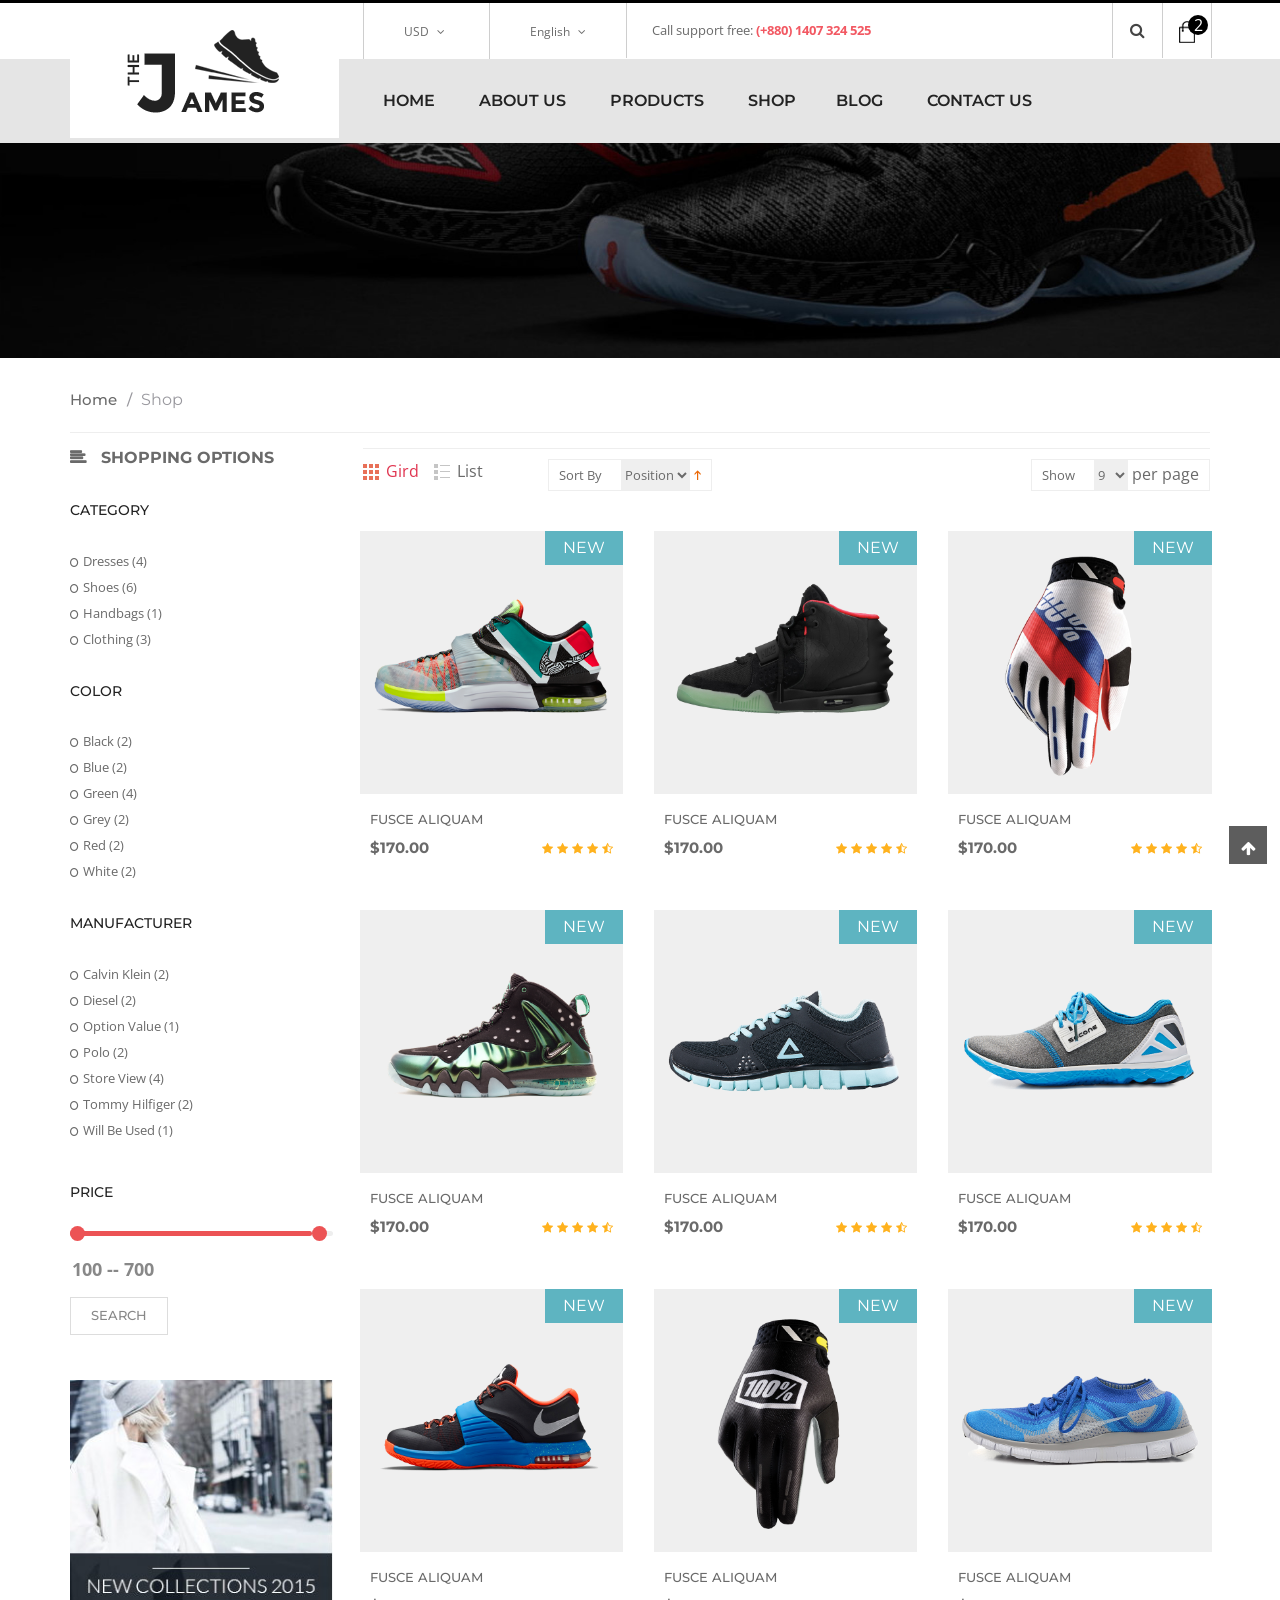
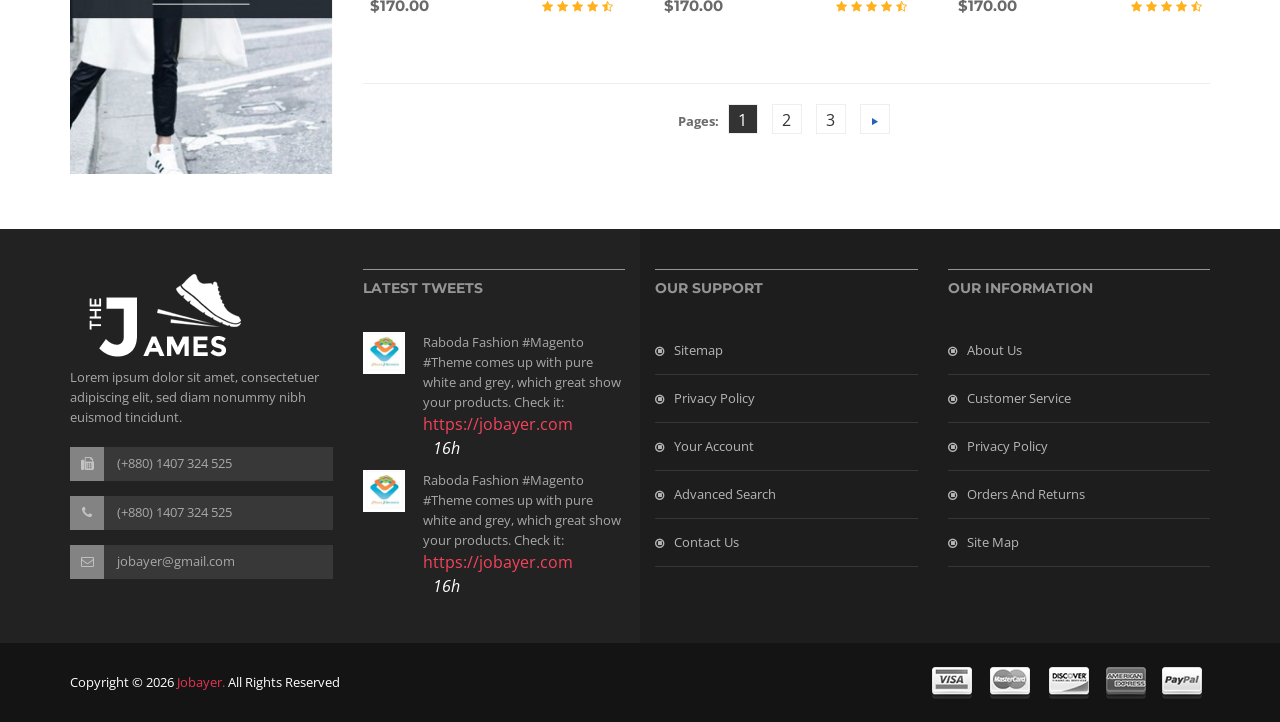
<file: shop.html>
<!doctype html>
<html class="no-js" lang="">
    

<head>
        <meta charset="utf-8">
        <meta http-equiv="x-ua-compatible" content="ie=edge">
        <title> Shop || James </title>
        <meta name="description" content="">
        <meta name="viewport" content="width=device-width, initial-scale=1">

        <!-- favicon
        ============================================ -->
        <link rel="shortcut icon" type="image/x-icon" href="img/favicon.ico">

        <!-- Google Fonts
        ============================================ -->
        <link href='https://fonts.googleapis.com/css?family=Norican' rel='stylesheet' type='text/css'>
        <link href='https://fonts.googleapis.com/css?family=Montserrat:400,700' rel='stylesheet' type='text/css'>
        <link href='https://fonts.googleapis.com/css?family=Open+Sans:400,300,600,700,800' rel='stylesheet' type='text/css'>

        <!-- Bootstrap CSS
        ============================================ -->
        <link rel="stylesheet" href="css/bootstrap.min.css">
        <!-- Bootstrap CSS
        ============================================ -->
        <link rel="stylesheet" href="css/font-awesome.min.css">
        <!-- owl.carousel CSS
        ============================================ -->
        <link rel="stylesheet" href="css/owl.carousel.css">
        <link rel="stylesheet" href="css/owl.theme.css">
        <link rel="stylesheet" href="css/owl.transitions.css">
        <!-- jquery-ui CSS
        ============================================ -->
        <link rel="stylesheet" href="css/jquery-ui.css">
        <!-- meanmenu CSS
        ============================================ -->
        <link rel="stylesheet" href="css/meanmenu.min.css">
        <!-- nivoslider CSS
        ============================================ -->
        <link rel="stylesheet" href="lib/css/nivo-slider.css">
        <link rel="stylesheet" href="lib/css/preview.css">
        <!-- animate CSS
        ============================================ -->
        <link rel="stylesheet" href="css/animate.css">
        <!-- magic CSS
        ============================================ -->
        <link rel="stylesheet" href="css/magic.css">
        <!-- normalize CSS
        ============================================ -->
        <link rel="stylesheet" href="css/normalize.css">
        <!-- main CSS
        ============================================ -->
        <link rel="stylesheet" href="css/main.css">
        <!-- style CSS
        ============================================ -->
        <link rel="stylesheet" href="style.css">
        <!-- responsive CSS
        ============================================ -->
        <link rel="stylesheet" href="css/responsive.css">
        <!-- modernizr JS
        ============================================ -->
        <script src="js/vendor/modernizr-2.8.3.min.js"></script>
    </head>
    <body>
        <!--[if lt IE 8]>
            <p class="browserupgrade">You are using an <strong>outdated</strong> browser. Please <a href="http://browsehappy.com/">upgrade your browser</a> to improve your experience.</p>
        <![endif]-->

        <!-- Add your site or application content here -->
        <!-- header area start -->
        <header>
            <div class="top-link">
                <div class="container">
                    <div class="row">
                        <div class="col-lg-7 offset-lg-3 col-md-9 d-none d-md-block">
                            <div class="site-option">
                                <ul>
                                    <li class="currency"><a href="#">USD <i class="fa fa-angle-down"></i> </a>
                                        <ul class="sub-site-option">
                                            <li><a href="#">Eur</a></li>
                                            <li><a href="#">Usd</a></li>
                                        </ul>
                                    </li>
                                    <li class="language"><a href="#">English <i class="fa fa-angle-down"></i> </a>
                                        <ul class="sub-site-option">
                                            <li><a href="#">English</a></li>
                                            <li><a href="#">English2</a></li>
                                        </ul>
                                    </li>
                                </ul>
                            </div>
                            <div class="call-support">
                                <p>Call support free: <span>(+880) 1407 324 525
                                </span></p>
                            </div>
                        </div>
                        <div class="col-lg-2 col-md-3 position-relative">
                            <div class="dashboard">
                                <div class="account-menu">
                                    <ul>
                                        <li class="search">
                                            <a href="#">
                                                <i class="fa fa-search"></i>
                                            </a>
                                            <ul class="search">
                                                <li>
                                                    <form action="#">
                                                        <input type="text">
                                                        <button type="submit"> <i class="fa fa-search"></i> </button>
                                                    </form>
                                                </li>
                                            </ul>
                                        </li>
                                        <!-- <li>
                                            <a href="#">
                                                <i class="fa fa-bars"></i>
                                            </a>
                                            <ul>
                                                <li><a href="my-account.html">my account</a></li>
                                                <li><a href="wishlist.html">my wishlist</a></li>
                                                <li><a href="cart.html">my cart</a></li>
                                                <li><a href="checkout.html">Checkout</a></li>
                                                <li><a href="blog.html">Blog</a></li>
                                                <li><a href="#">Log in</a></li>
                                            </ul>
                                        </li> -->
                                    </ul>
                                </div>
                                <div class="cart-menu">
                                    <ul>
                                        <li><a href="#"> <img src="img/icon-cart.png" alt=""> <span>2</span> </a>
                                            <div class="cart-info">
                                                <ul>
                                                    <li>
                                                        <div class="cart-img">
                                                            <img src="img/cart/1.png" alt="">
                                                        </div>
                                                        <div class="cart-details">
                                                            <a href="#">Fusce aliquam</a>
                                                            <p>1 x $174.00</p>
                                                        </div>
                                                        <div class="btn-edit"></div>
                                                        <div class="btn-remove"></div>
                                                    </li>
                                                    <li>
                                                        <div class="cart-img">
                                                            <img src="img/cart/2.png" alt="">
                                                        </div>
                                                        <div class="cart-details">
                                                            <a href="#">Fusce aliquam</a>
                                                            <p>1 x $777.00</p>
                                                        </div>
                                                        <div class="btn-edit"></div>
                                                        <div class="btn-remove"></div>
                                                    </li>
                                                </ul>
                                                <h3>Subtotal: <span> $951.00</span></h3>
                                                <a href="checkout.html" class="checkout">checkout</a>
                                            </div>
                                        </li>
                                    </ul>
                                </div>
                            </div>
                        </div>
                    </div>
                </div>
            </div>
            <div class="mainmenu-area product-items">
                <div class="container">
                    <div class="row">
                        <div class="col-lg-3">
                            <div class="logo">
                                <a href="index.html">
                                    <img src="img/logo.png" alt="">
                                </a>
                            </div>
                        </div>
                        <div class="col-lg-9">
                            <div class="mainmenu">
                                <nav>
                                    <ul>
                                        <li class="active">
                                            <a href="index.html">Home</a>
                                        </li>
                                        <li>
                                            <a href="about.html">About Us</a>
                                        </li>
                                        <li>
                                            <a href="product.html">Products</a>
                                        </li>
                                        <li>
                                            <a href="shop.html">Shop</a>
                                        </li><li>
                                            <a href="blog.html">Blog</a>
                                        </li>
                                        <li>
                                            <a href="contact.html">Contact Us</a>
                                        </li>
                                        
                                            <!-- <div class="part-2">
                                             <a href="#">
                                                <img src="img/banner/menu-banner.png" alt="">
                                             </a>
                                            </div> -->
                                    </ul>
                                </nav>
                            </div>
                        </div>
                        <div class="col-sm-12">
                            <div class="mobile-menu">
                                <nav>
                                    <ul>
                                        <li class="active">
                                            <a href="index.html">Home</a>
                                        </li>
                                        <li>
                                            <a href="about.html">About Us</a>
                                        </li>
                                        <li>
                                            <a href="product.html">Products</a>
                                        </li>
                                        <li>
                                            <a href="shop.html">Shop</a>
                                        </li><li>
                                            <a href="blog.html">Blog</a>
                                        </li>
                                        <li>
                                            <a href="contact.html">Contact Us</a>
                                        </li>
                                    </ul>
                                </nav>
                            </div>
                        </div>
                    </div>
                </div>
            </div>
        </header>
        <!-- header area end -->
        <!-- product items banner start -->
        <div class="product-banner">
            <img src="img/product/banner.jpg" alt="">
        </div>
        <!-- product items banner end -->
        <!-- product main items area start -->
        <div class="product-main-items">
            <div class="container">
                <div class="row">
                    <div class="col-md-12">
                        <div class="location">
                            <ul>
                                <li><a href="index.html" title="go to homepage">Home<span>/</span></a>  </li>
                                <li><strong> shop</strong></li>
                            </ul>
                        </div>
                    </div>
                </div>
                <div class="row">
                    <div class="col-lg-3">
                        <div class="product-sidebar">
                            <div class="sidebar-title">
                                <h2>Shopping Options</h2>
                            </div>
                            <div class="single-sidebar">
                                <div class="single-sidebar-title">
                                    <h3>Category</h3>
                                </div>
                                <div class="single-sidebar-content">
                                    <ul>
                                        <li><a href="#">Dresses (4)</a></li>
                                        <li><a href="#">shoes (6)</a></li>
                                        <li><a href="#">Handbags (1)</a></li>
                                        <li><a href="#">Clothing (3)</a></li>
                                    </ul>
                                </div>
                            </div>
                            <div class="single-sidebar">
                                <div class="single-sidebar-title">
                                    <h3>Color</h3>
                                </div>
                                <div class="single-sidebar-content">
                                    <ul>
                                        <li><a href="#">Black (2)</a></li>
                                        <li><a href="#">Blue (2)</a></li>
                                        <li><a href="#">Green (4)</a></li>
                                        <li><a href="#">Grey (2)</a></li>
                                        <li><a href="#">Red (2)</a></li>
                                        <li><a href="#">White (2)</a></li>
                                    </ul>
                                </div>
                            </div>
                            <div class="single-sidebar">
                                <div class="single-sidebar-title">
                                    <h3>Manufacturer</h3>
                                </div>
                                <div class="single-sidebar-content">
                                    <ul>
                                        <li><a href="#">Calvin Klein (2)</a></li>
                                        <li><a href="#">Diesel (2)</a></li>
                                        <li><a href="#">option value (1)</a></li>
                                        <li><a href="#">Polo (2)</a></li>
                                        <li><a href="#">store view (4)</a></li>
                                        <li><a href="#">Tommy Hilfiger (2)</a></li>
                                        <li><a href="#">will be used (1)</a></li>
                                    </ul>
                                </div>
                            </div>
                            <div class="single-sidebar price">
                                <div class="single-sidebar-title">
                                    <h3>Price</h3>
                                </div>
                                <div class="single-sidebar-content">
                                    <div class="price-range">
                                        <div class="price-filter">
                                            <div id="slider-range"></div>
                                            <div class="price-slider-amount">
                                                <input type="text" id="amount" name="price"  placeholder="Add Your Price" />
                                            </div>
                                        </div>
                                        <button type="submit"> <span>search</span> </button>
                                    </div>
                                </div>
                            </div>
                            <div class="banner-left">
                                <a href="#">
                                    <img src="img/product/banner_left.jpg" alt="">
                                </a>
                            </div>
                        </div>
                    </div>
                    <div class="col-lg-9">
                        <div class="product-bar">
                            <ul class="nav product-navigation justify-content-center" role="tablist">
                                <li role="presentation" class="gird">
                                    <a class="active" href="#gird" aria-controls="gird" role="tab" data-bs-toggle="tab">
                                        <span>
                                            <img class="primary" src="img/product/grid-primary.png" alt="">
                                            <img class="secondary" src="img/product/grid-secondary.png" alt="">
                                        </span>
                                        Gird
                                    </a>
                                </li>
                                <li role="presentation" class="list">
                                    <a href="#list" aria-controls="list" role="tab" data-bs-toggle="tab">
                                        <span>
                                            <img class="primary" src="img/product/list-primary.png" alt="">
                                            <img class="secondary" src="img/product/list-secondary.png" alt="">
                                        </span>
                                        List
                                     </a>
                                </li>
                            </ul>
                            <div class="sort-by">
                                <label>Sort By</label>
                                <select name="sort">
                                    <option value="#" selected >Position</option>
                                    <option value="#">Name</option>
                                    <option value="#">Price</option>
                                </select>
                                <a href="#" title="Set Descending Direction">
                                    <img src="img/product/i_asc_arrow.gif" alt="">
                                </a>
                            </div>
                            <div class="limit-product">
                                <label>Show</label>
                                <select name="show">
                                    <option value="#" selected>9</option>
                                    <option value="#">12</option>
                                    <option value="#">24</option>
                                    <option value="#">36</option>
                                </select>
                                per page
                            </div>
                        </div>
                        <div class="row">
                            <div class="product-content">
                                <div class="tab-content">
                                    <div role="tabpanel" class="tab-pane active fade show home2" id="gird">
                                        <div class="row">
                                            <div class="col-lg-4 col-md-6">
                                                <div class="single-product">
                                                    <div class="level-pro-new">
                                                        <span>new</span>
                                                    </div>
                                                    <div class="product-img">
                                                        <a href="single-product.html">
                                                            <img src="img/product/25.png" alt="" class="primary-img">
                                                            <img src="img/product/26.png" alt="" class="secondary-img">
                                                        </a>
                                                    </div>
                                                    <div class="actions">
                                                        <button type="submit" class="cart-btn" title="Add to cart">add to cart</button>
                                                        <ul class="add-to-link">
                                                            <li><a class="modal-view" data-target="#productModal" data-bs-toggle="modal" href="#"> <i class="fa fa-search"></i></a></li>
                                                            <li><a href="#"> <i class="fa fa-heart-o"></i></a></li>
                                                            <li><a href="#"> <i class="fa fa-refresh"></i></a></li>
                                                        </ul>
                                                    </div>
                                                    <div class="product-price">
                                                        <div class="product-name">
                                                            <a href="single-product.html" title="Fusce aliquam">Fusce aliquam</a>
                                                        </div>
                                                        <div class="price-rating">
                                                            <span>$170.00</span>
                                                            <div class="ratings">
                                                                <i class="fa fa-star"></i>
                                                                <i class="fa fa-star"></i>
                                                                <i class="fa fa-star"></i>
                                                                <i class="fa fa-star"></i>
                                                                <i class="fa fa-star-half-o"></i>
                                                            </div>
                                                        </div>
                                                    </div>
                                                </div>
                                            </div>
                                            <div class="col-lg-4 col-md-6">
                                                <div class="single-product">
                                                    <div class="level-pro-new">
                                                        <span>new</span>
                                                    </div>
                                                    <div class="product-img">
                                                        <a href="single-product.html">
                                                            <img src="img/product/23.png" alt="" class="primary-img">
                                                            <img src="img/product/24.png" alt="" class="secondary-img">
                                                        </a>
                                                    </div>
                                                    <div class="actions">
                                                        <button type="submit" class="cart-btn" title="Add to cart">add to cart</button>
                                                        <ul class="add-to-link">
                                                            <li><a class="modal-view" data-target="#productModal" data-bs-toggle="modal" href="#"> <i class="fa fa-search"></i></a></li>
                                                            <li><a href="#"> <i class="fa fa-heart-o"></i></a></li>
                                                            <li><a href="#"> <i class="fa fa-refresh"></i></a></li>
                                                        </ul>
                                                    </div>
                                                    <div class="product-price">
                                                        <div class="product-name">
                                                            <a href="single-product.html" title="Fusce aliquam">Fusce aliquam</a>
                                                        </div>
                                                        <div class="price-rating">
                                                            <span>$170.00</span>
                                                            <div class="ratings">
                                                                <i class="fa fa-star"></i>
                                                                <i class="fa fa-star"></i>
                                                                <i class="fa fa-star"></i>
                                                                <i class="fa fa-star"></i>
                                                                <i class="fa fa-star-half-o"></i>
                                                            </div>
                                                        </div>
                                                    </div>
                                                </div>
                                            </div>
                                            <div class="col-lg-4 col-md-6">
                                                <div class="single-product">
                                                    <div class="level-pro-new">
                                                        <span>new</span>
                                                    </div>
                                                    <div class="product-img">
                                                        <a href="single-product.html">
                                                            <img src="img/product/21.png" alt="" class="primary-img">
                                                            <img src="img/product/22.png" alt="" class="secondary-img">
                                                        </a>
                                                    </div>
                                                    <div class="actions">
                                                        <button type="submit" class="cart-btn" title="Add to cart">add to cart</button>
                                                        <ul class="add-to-link">
                                                            <li><a class="modal-view" data-target="#productModal" data-bs-toggle="modal" href="#"> <i class="fa fa-search"></i></a></li>
                                                            <li><a href="#"> <i class="fa fa-heart-o"></i></a></li>
                                                            <li><a href="#"> <i class="fa fa-refresh"></i></a></li>
                                                        </ul>
                                                    </div>
                                                    <div class="product-price">
                                                        <div class="product-name">
                                                            <a href="single-product.html" title="Fusce aliquam">Fusce aliquam</a>
                                                        </div>
                                                        <div class="price-rating">
                                                            <span>$170.00</span>
                                                            <div class="ratings">
                                                                <i class="fa fa-star"></i>
                                                                <i class="fa fa-star"></i>
                                                                <i class="fa fa-star"></i>
                                                                <i class="fa fa-star"></i>
                                                                <i class="fa fa-star-half-o"></i>
                                                            </div>
                                                        </div>
                                                    </div>
                                                </div>
                                            </div>
                                            <div class="col-lg-4 col-md-6">
                                                <div class="single-product">
                                                    <div class="level-pro-new">
                                                        <span>new</span>
                                                    </div>
                                                    <div class="product-img">
                                                        <a href="single-product.html">
                                                            <img src="img/product/19.png" alt="" class="primary-img">
                                                            <img src="img/product/20.png" alt="" class="secondary-img">
                                                        </a>
                                                    </div>
                                                    <div class="actions">
                                                        <button type="submit" class="cart-btn" title="Add to cart">add to cart</button>
                                                        <ul class="add-to-link">
                                                            <li><a class="modal-view" data-target="#productModal" data-bs-toggle="modal" href="#"> <i class="fa fa-search"></i></a></li>
                                                            <li><a href="#"> <i class="fa fa-heart-o"></i></a></li>
                                                            <li><a href="#"> <i class="fa fa-refresh"></i></a></li>
                                                        </ul>
                                                    </div>
                                                    <div class="product-price">
                                                        <div class="product-name">
                                                            <a href="single-product.html" title="Fusce aliquam">Fusce aliquam</a>
                                                        </div>
                                                        <div class="price-rating">
                                                            <span>$170.00</span>
                                                            <div class="ratings">
                                                                <i class="fa fa-star"></i>
                                                                <i class="fa fa-star"></i>
                                                                <i class="fa fa-star"></i>
                                                                <i class="fa fa-star"></i>
                                                                <i class="fa fa-star-half-o"></i>
                                                            </div>
                                                        </div>
                                                    </div>
                                                </div>
                                            </div>
                                            <div class="col-lg-4 col-md-6">
                                                <div class="single-product">
                                                    <div class="level-pro-new">
                                                        <span>new</span>
                                                    </div>
                                                    <div class="product-img">
                                                        <a href="single-product.html">
                                                            <img src="img/product/17.png" alt="" class="primary-img">
                                                            <img src="img/product/18.png" alt="" class="secondary-img">
                                                        </a>
                                                    </div>
                                                    <div class="actions">
                                                        <button type="submit" class="cart-btn" title="Add to cart">add to cart</button>
                                                        <ul class="add-to-link">
                                                            <li><a class="modal-view" data-target="#productModal" data-bs-toggle="modal" href="#"> <i class="fa fa-search"></i></a></li>
                                                            <li><a href="#"> <i class="fa fa-heart-o"></i></a></li>
                                                            <li><a href="#"> <i class="fa fa-refresh"></i></a></li>
                                                        </ul>
                                                    </div>
                                                    <div class="product-price">
                                                        <div class="product-name">
                                                            <a href="single-product.html" title="Fusce aliquam">Fusce aliquam</a>
                                                        </div>
                                                        <div class="price-rating">
                                                            <span>$170.00</span>
                                                            <div class="ratings">
                                                                <i class="fa fa-star"></i>
                                                                <i class="fa fa-star"></i>
                                                                <i class="fa fa-star"></i>
                                                                <i class="fa fa-star"></i>
                                                                <i class="fa fa-star-half-o"></i>
                                                            </div>
                                                        </div>
                                                    </div>
                                                </div>
                                            </div>
                                            <div class="col-lg-4 col-md-6">
                                                <div class="single-product">
                                                    <div class="level-pro-new">
                                                        <span>new</span>
                                                    </div>
                                                    <div class="product-img">
                                                        <a href="single-product.html">
                                                            <img src="img/product/15.png" alt="" class="primary-img">
                                                            <img src="img/product/16.png" alt="" class="secondary-img">
                                                        </a>
                                                    </div>
                                                    <div class="actions">
                                                        <button type="submit" class="cart-btn" title="Add to cart">add to cart</button>
                                                        <ul class="add-to-link">
                                                            <li><a class="modal-view" data-target="#productModal" data-bs-toggle="modal" href="#"> <i class="fa fa-search"></i></a></li>
                                                            <li><a href="#"> <i class="fa fa-heart-o"></i></a></li>
                                                            <li><a href="#"> <i class="fa fa-refresh"></i></a></li>
                                                        </ul>
                                                    </div>
                                                    <div class="product-price">
                                                        <div class="product-name">
                                                            <a href="single-product.html" title="Fusce aliquam">Fusce aliquam</a>
                                                        </div>
                                                        <div class="price-rating">
                                                            <span>$170.00</span>
                                                            <div class="ratings">
                                                                <i class="fa fa-star"></i>
                                                                <i class="fa fa-star"></i>
                                                                <i class="fa fa-star"></i>
                                                                <i class="fa fa-star"></i>
                                                                <i class="fa fa-star-half-o"></i>
                                                            </div>
                                                        </div>
                                                    </div>
                                                </div>
                                            </div>
                                            <div class="col-lg-4 col-md-6">
                                                <div class="single-product">
                                                    <div class="level-pro-new">
                                                        <span>new</span>
                                                    </div>
                                                    <div class="product-img">
                                                        <a href="single-product.html">
                                                            <img src="img/product/13.png" alt="" class="primary-img">
                                                            <img src="img/product/14.png" alt="" class="secondary-img">
                                                        </a>
                                                    </div>
                                                    <div class="actions">
                                                        <button type="submit" class="cart-btn" title="Add to cart">add to cart</button>
                                                        <ul class="add-to-link">
                                                            <li><a class="modal-view" data-target="#productModal" data-bs-toggle="modal" href="#"> <i class="fa fa-search"></i></a></li>
                                                            <li><a href="#"> <i class="fa fa-heart-o"></i></a></li>
                                                            <li><a href="#"> <i class="fa fa-refresh"></i></a></li>
                                                        </ul>
                                                    </div>
                                                    <div class="product-price">
                                                        <div class="product-name">
                                                            <a href="single-product.html" title="Fusce aliquam">Fusce aliquam</a>
                                                        </div>
                                                        <div class="price-rating">
                                                            <span>$170.00</span>
                                                            <div class="ratings">
                                                                <i class="fa fa-star"></i>
                                                                <i class="fa fa-star"></i>
                                                                <i class="fa fa-star"></i>
                                                                <i class="fa fa-star"></i>
                                                                <i class="fa fa-star-half-o"></i>
                                                            </div>
                                                        </div>
                                                    </div>
                                                </div>
                                            </div>
                                            <div class="col-lg-4 col-md-6">
                                                <div class="single-product">
                                                    <div class="level-pro-new">
                                                        <span>new</span>
                                                    </div>
                                                    <div class="product-img">
                                                        <a href="single-product.html">
                                                            <img src="img/product/11.png" alt="" class="primary-img">
                                                            <img src="img/product/12.png" alt="" class="secondary-img">
                                                        </a>
                                                    </div>
                                                    <div class="actions">
                                                        <button type="submit" class="cart-btn" title="Add to cart">add to cart</button>
                                                        <ul class="add-to-link">
                                                            <li><a class="modal-view" data-target="#productModal" data-bs-toggle="modal" href="#"> <i class="fa fa-search"></i></a></li>
                                                            <li><a href="#"> <i class="fa fa-heart-o"></i></a></li>
                                                            <li><a href="#"> <i class="fa fa-refresh"></i></a></li>
                                                        </ul>
                                                    </div>
                                                    <div class="product-price">
                                                        <div class="product-name">
                                                            <a href="single-product.html" title="Fusce aliquam">Fusce aliquam</a>
                                                        </div>
                                                        <div class="price-rating">
                                                            <span>$170.00</span>
                                                            <div class="ratings">
                                                                <i class="fa fa-star"></i>
                                                                <i class="fa fa-star"></i>
                                                                <i class="fa fa-star"></i>
                                                                <i class="fa fa-star"></i>
                                                                <i class="fa fa-star-half-o"></i>
                                                            </div>
                                                        </div>
                                                    </div>
                                                </div>
                                            </div>
                                            <div class="col-lg-4 col-md-6">
                                                <div class="single-product">
                                                    <div class="level-pro-new">
                                                        <span>new</span>
                                                    </div>
                                                    <div class="product-img">
                                                        <a href="single-product.html">
                                                            <img src="img/product/9.png" alt="" class="primary-img">
                                                            <img src="img/product/10.png" alt="" class="secondary-img">
                                                        </a>
                                                    </div>
                                                    <div class="actions">
                                                        <button type="submit" class="cart-btn" title="Add to cart">add to cart</button>
                                                        <ul class="add-to-link">
                                                            <li><a class="modal-view" data-target="#productModal" data-bs-toggle="modal" href="#"> <i class="fa fa-search"></i></a></li>
                                                            <li><a href="#"> <i class="fa fa-heart-o"></i></a></li>
                                                            <li><a href="#"> <i class="fa fa-refresh"></i></a></li>
                                                        </ul>
                                                    </div>
                                                    <div class="product-price">
                                                        <div class="product-name">
                                                            <a href="single-product.html" title="Fusce aliquam">Fusce aliquam</a>
                                                        </div>
                                                        <div class="price-rating">
                                                            <span>$170.00</span>
                                                            <div class="ratings">
                                                                <i class="fa fa-star"></i>
                                                                <i class="fa fa-star"></i>
                                                                <i class="fa fa-star"></i>
                                                                <i class="fa fa-star"></i>
                                                                <i class="fa fa-star-half-o"></i>
                                                            </div>
                                                        </div>
                                                    </div>
                                                </div>
                                            </div>
                                        </div>
                                    </div>
                                    <div role="tabpanel" class="tab-pane fade home2" id="list">
                                        <div class="product-catagory">
                                            <div class="single-list-product row">
                                                <div class="col-md-4">
                                                    <div class="list-product-img">
                                                        <a href="single-product.html">
                                                            <img src="img/product/1.png" alt="">
                                                        </a>
                                                    </div>
                                                </div>
                                                <div class="col-md-8">
                                                    <div class="list-product-info">
                                                        <a href="single-product.html" class="list-product-name"> Cras neque metus</a>
                                                        <div class="price-rating">
                                                            <span class="old-price">$700.00</span>
                                                            <span>$800.00</span>
                                                            <div class="ratings">
                                                                <i class="fa fa-star"></i>
                                                                <i class="fa fa-star"></i>
                                                                <i class="fa fa-star"></i>
                                                                <i class="fa fa-star"></i>
                                                                <i class="fa fa-star-half-o"></i>
                                                                <a href="#" class="review">1 Review(s)</a>
                                                                <a href="#" class="add-review">Add Your Review</a>
                                                            </div>
                                                        </div>
                                                        <div class="list-product-details">
                                                            <p>Nunc facilisis sagittis ullamcorper. Proin lectus ipsum, gravida et mattis vulputate, tristique ut lectus. Sed et lorem nunc. Vestibulum ante ipsum primis in faucibus orci luctus et ultrices posuere cubilia Curae; Aenean eleifend laoreet congue. Vivamus adipiscing nisl ut dolor dignissim semper. Nul
                                                            <a href="single-product.html">Learn More</a> </p>
                                                        </div>
                                                    </div>
                                                </div>
                                            </div>
                                            <div class="single-list-product row">
                                                <div class="col-md-4">
                                                    <div class="list-product-img">
                                                        <a href="single-product.html">
                                                            <img src="img/product/6.png" alt="">
                                                        </a>
                                                    </div>
                                                </div>
                                                <div class="col-md-8">
                                                    <div class="list-product-info">
                                                        <a href="single-product.html" class="list-product-name"> Cras neque metus</a>
                                                        <div class="price-rating">
                                                            <span class="old-price">$700.00</span>
                                                            <span>$800.00</span>
                                                            <div class="ratings">
                                                                <i class="fa fa-star"></i>
                                                                <i class="fa fa-star"></i>
                                                                <i class="fa fa-star"></i>
                                                                <i class="fa fa-star"></i>
                                                                <i class="fa fa-star-half-o"></i>
                                                                <a href="#" class="review">1 Review(s)</a>
                                                                <a href="#" class="add-review">Add Your Review</a>
                                                            </div>
                                                        </div>
                                                        <div class="list-product-details">
                                                            <p>Nunc facilisis sagittis ullamcorper. Proin lectus ipsum, gravida et mattis vulputate, tristique ut lectus. Sed et lorem nunc. Vestibulum ante ipsum primis in faucibus orci luctus et ultrices posuere cubilia Curae; Aenean eleifend laoreet congue. Vivamus adipiscing nisl ut dolor dignissim semper. Nul
                                                            <a href="single-product.html">Learn More</a> </p>
                                                        </div>
                                                    </div>
                                                </div>
                                            </div>
                                            <div class="single-list-product row">
                                                <div class="col-md-4">
                                                    <div class="list-product-img">
                                                        <a href="single-product.html">
                                                            <img src="img/product/3.png" alt="">
                                                        </a>
                                                    </div>
                                                </div>
                                                <div class="col-md-8">
                                                    <div class="list-product-info">
                                                        <a href="single-product.html" class="list-product-name"> Cras neque metus</a>
                                                        <div class="price-rating">
                                                            <span class="old-price">$700.00</span>
                                                            <span>$800.00</span>
                                                            <div class="ratings">
                                                                <i class="fa fa-star"></i>
                                                                <i class="fa fa-star"></i>
                                                                <i class="fa fa-star"></i>
                                                                <i class="fa fa-star"></i>
                                                                <i class="fa fa-star-half-o"></i>
                                                                <a href="#" class="review">1 Review(s)</a>
                                                                <a href="#" class="add-review">Add Your Review</a>
                                                            </div>
                                                        </div>
                                                        <div class="list-product-details">
                                                            <p>Nunc facilisis sagittis ullamcorper. Proin lectus ipsum, gravida et mattis vulputate, tristique ut lectus. Sed et lorem nunc. Vestibulum ante ipsum primis in faucibus orci luctus et ultrices posuere cubilia Curae; Aenean eleifend laoreet congue. Vivamus adipiscing nisl ut dolor dignissim semper. Nul
                                                            <a href="single-product.html">Learn More</a> </p>
                                                        </div>
                                                    </div>
                                                </div>
                                            </div>
                                            <div class="single-list-product row">
                                                <div class="col-md-4">
                                                    <div class="list-product-img">
                                                        <a href="single-product.html">
                                                            <img src="img/product/4.png" alt="">
                                                        </a>
                                                    </div>
                                                </div>
                                                <div class="col-md-8">
                                                    <div class="list-product-info">
                                                        <a href="single-product.html" class="list-product-name"> Cras neque metus</a>
                                                        <div class="price-rating">
                                                            <span class="old-price">$700.00</span>
                                                            <span>$800.00</span>
                                                            <div class="ratings">
                                                                <i class="fa fa-star"></i>
                                                                <i class="fa fa-star"></i>
                                                                <i class="fa fa-star"></i>
                                                                <i class="fa fa-star"></i>
                                                                <i class="fa fa-star-half-o"></i>
                                                                <a href="#" class="review">1 Review(s)</a>
                                                                <a href="#" class="add-review">Add Your Review</a>
                                                            </div>
                                                        </div>
                                                        <div class="list-product-details">
                                                            <p>Nunc facilisis sagittis ullamcorper. Proin lectus ipsum, gravida et mattis vulputate, tristique ut lectus. Sed et lorem nunc. Vestibulum ante ipsum primis in faucibus orci luctus et ultrices posuere cubilia Curae; Aenean eleifend laoreet congue. Vivamus adipiscing nisl ut dolor dignissim semper. Nul
                                                            <a href="single-product.html">Learn More</a> </p>
                                                        </div>
                                                    </div>
                                                </div>
                                            </div>
                                            <div class="single-list-product row">
                                                <div class="col-md-4">
                                                    <div class="list-product-img">
                                                        <a href="single-product.html">
                                                            <img src="img/product/5.png" alt="">
                                                        </a>
                                                    </div>
                                                </div>
                                                <div class="col-md-8">
                                                    <div class="list-product-info">
                                                        <a href="single-product.html" class="list-product-name"> Cras neque metus</a>
                                                        <div class="price-rating">
                                                            <span class="old-price">$700.00</span>
                                                            <span>$800.00</span>
                                                            <div class="ratings">
                                                                <i class="fa fa-star"></i>
                                                                <i class="fa fa-star"></i>
                                                                <i class="fa fa-star"></i>
                                                                <i class="fa fa-star"></i>
                                                                <i class="fa fa-star-half-o"></i>
                                                                <a href="#" class="review">1 Review(s)</a>
                                                                <a href="#" class="add-review">Add Your Review</a>
                                                            </div>
                                                        </div>
                                                        <div class="list-product-details">
                                                            <p>Nunc facilisis sagittis ullamcorper. Proin lectus ipsum, gravida et mattis vulputate, tristique ut lectus. Sed et lorem nunc. Vestibulum ante ipsum primis in faucibus orci luctus et ultrices posuere cubilia Curae; Aenean eleifend laoreet congue. Vivamus adipiscing nisl ut dolor dignissim semper. Nul
                                                            <a href="single-product.html">Learn More</a> </p>
                                                        </div>
                                                    </div>
                                                </div>
                                            </div>
                                        </div>
                                    </div>
                                </div>
                            </div>
                            <div class="col-md-12">
                                <div class="toolbar-bottom">
                                    <ul>
                                        <li><span>Pages:</span></li>
                                        <li class="current"><a href="#">1</a></li>
                                        <li><a href="#">2</a></li>
                                        <li><a href="#">3</a></li>
                                        <li><a href="#"> <img src="img/product/pager_arrow_right.gif" alt=""> </a></li>
                                    </ul>
                                </div>
                            </div>
                        </div>
                    </div>
                </div>
            </div>  
        </div>
        <!-- product main items area end -->

        <!-- footer top area start -->
        <div class="footer-top-area">
            <div class="container">
                <div class="row">
                    <div class="col-lg-3 col-md-6">
                        <div class="footer-contact">
                            <img src="img/logo-white.png" alt="">
                            <p>Lorem ipsum dolor sit amet, consectetuer adipiscing elit, sed diam nonummy nibh euismod tincidunt.</p>
                            <ul class="address">
                                <li>
                                    <span class="fa fa-fax"></span>
                                    (+880) 1407 324 525
                                </li>
                                <li>
                                    <span class="fa fa-phone"></span>
                                    (+880) 1407 324 525
                                </li>
                                <li>
                                    <span class="fa fa-envelope-o"></span>
                                    jobayer@gmail.com
                                </li>
                            </ul>
                        </div>
                    </div>
                    <div class="col-lg-3 col-md-6">
                        <div class="footer-tweets">
                            <div class="footer-title">
                                <h3>Latest tweets</h3>
                            </div>
                            <div class="twitter-feed">
                                <div class="twitter-article">
                                    <div class="twitter-img">
                                        <a href="#">
                                            <img src="img/twitter/twitter-1.png" alt="">
                                        </a>
                                    </div>
                                    <div class="twitter-text">
                                        <p>Raboda Fashion #Magento #Theme comes up with pure white and grey, which great show your products. Check it: </p>
                                        <a href="#">https://jobayer.com</a>
                                        <div class="twitter-time">
                                            <a href="#">16h</a>
                                        </div>
                                    </div>
                                </div>
                                <div class="twitter-article">
                                    <div class="twitter-img">
                                        <a href="#">
                                            <img src="img/twitter/twitter-1.png" alt="">
                                        </a>
                                    </div>
                                    <div class="twitter-text">
                                        <p>Raboda Fashion #Magento #Theme comes up with pure white and grey, which great show your products. Check it: </p>
                                        <a href="#">https://jobayer.com</a>
                                        <div class="twitter-time">
                                            <a href="#">16h</a>
                                        </div>
                                    </div>
                                </div>
                            </div>
                        </div>
                    </div>
                    <div class="col-lg-3 col-md-6">
                        <div class="footer-support">
                            <div class="footer-title">
                                <h3>Our support</h3>
                            </div>
                            <div class="footer-menu">
                                <ul>
                                    <li><a href="#">Sitemap</a></li>
                                    <li><a href="#">Privacy Policy</a></li>
                                    <li><a href="#">Your Account</a></li>
                                    <li><a href="#">Advanced Search</a></li>
                                    <li><a href="contact.html">Contact Us</a></li>
                                </ul>
                            </div>
                        </div>
                    </div>
                    <div class="col-lg-3 col-md-6">
                        <div class="footer-info">
                            <div class="footer-title">
                                <h3>Our information</h3>
                            </div>
                            <div class="footer-menu">
                                <ul>
                                    <li><a href="about-us.html">About Us</a></li>
                                    <li><a href="#">Customer Service</a></li>
                                    <li><a href="#">Privacy Policy</a></li>
                                    <li><a href="#">Orders and Returns</a></li>
                                    <li><a href="#">Site Map</a></li>
                                </ul>
                            </div>
                        </div>
                    </div>
                </div>
            </div>
        </div>
        <!-- footer top area end -->
        <!-- footer area start -->
        <footer class="footer-area">
            <div class="container">
                <div class="row">
                    <div class="col-md-6">
                        <div class="footer-copyright">
                            <p>Copyright &copy; 2026 <a href="#"> Jobayer.</a> All Rights Reserved</p>
                        </div>
                    </div>
                    <div class="col-md-6">
                        <div class="payment-icon">
                            <img src="img/payment.png" alt="">
                        </div>
                    </div>
                </div>
            </div>
            <a href="#" id="scrollUp"><i class="fa fa fa-arrow-up"></i></a>
        </footer>
        <!-- footer area end -->
        <!-- quickview product start -->
        <div id="quickview-wrapper">
            <!-- Modal -->
            <div class="modal fade" id="productModal" tabindex="-1" role="dialog">
                <div class="modal-dialog" role="document">
                    <div class="modal-content">
                        <div class="modal-header">
                            <button type="button" class="close" data-bs-dismiss="modal" aria-label="Close"><span aria-hidden="true">&times;</span></button>
                        </div>
                        <div class="modal-body">
                            <div class="modal-product">
                                <div class="product-images">
                                    <div class="main-image images">
                                        <img alt="" src="img/product/quick-view.jpg">
                                    </div>
                                </div>

                                <div class="product-info">
                                    <h1>Diam quis cursus</h1>
                                    <div class="price-box">
                                        <p class="price"><span class="special-price"><span class="amount">$132.00</span></span></p>
                                    </div>
                                    <a href="shop.html" class="see-all">See all features</a>
                                    <div class="quick-add-to-cart">
                                        <form method="post" class="cart">
                                            <div class="numbers-row">
                                                <input type="number" id="french-hens" value="3">
                                            </div>
                                            <button class="single_add_to_cart_button" type="submit">Add to cart</button>
                                        </form>
                                    </div>
                                    <div class="quick-desc">
                                        <p>Lorem ipsum dolor sit amet, consectetur adipiscing elit. Nam fringilla augue nec est tristique auctor. Donec non est at libero vulputate rutrum. Morbi ornare lectus quis justo gravida semper. Nulla tellus mi, vulputate adipiscing cursus eu, suscipit id nulla.</p>
                                    </div>
                                    <div class="share-post">
                                        <div class="share-title">
                                            <h3>share this product</h3>
                                        </div>
                                        <div class="share-social">
                                            <ul>
                                                <li><a href="#"> <i class="fa fa-facebook"></i> </a></li>
                                                <li><a href="#"> <i class="fa fa-twitter"></i> </a></li>
                                                <li><a href="#"> <i class="fa fa-pinterest"></i> </a></li>
                                                <li><a href="#"> <i class="fa fa-google-plus"></i> </a></li>
                                                <li><a href="#"> <i class="fa fa-linkedin"></i> </a></li>
                                            </ul>
                                        </div>
                                    </div>
                                </div>
                            </div>
                        </div>
                    </div>
                </div>
            </div>
        </div>
        <!-- quickview product start -->
        <!-- jquery
        ============================================ -->
        <script src="js/vendor/jquery-1.12.4.min.js"></script>
        <!-- bootstrap JS
        ============================================ -->
        <script src="js/bootstrap.min.js"></script>
        <!-- wow JS
        ============================================ -->
        <script src="js/wow.min.js"></script>
        <!-- price-slider JS
        ============================================ -->
        <script src="js/jquery-price-slider.js"></script>
        <!-- nivoslider JS
        ============================================ -->
        <script src="lib/js/jquery.nivo.slider.js"></script>
        <script src="lib/home.js"></script>
        <!-- meanmenu JS
        ============================================ -->
        <script src="js/jquery.meanmenu.js"></script>
        <!-- owl.carousel JS
        ============================================ -->
        <script src="js/owl.carousel.min.js"></script>
        <!-- elevatezoom JS
        ============================================ -->
        <script src="js/jquery.elevatezoom.js"></script>
        <!-- scrollUp JS
        ============================================ -->
        <script src="js/jquery.scrollUp.min.js"></script>
        <!-- plugins JS
        ============================================ -->
        <script src="js/plugins.js"></script>
        <!-- main JS
        ============================================ -->
        <script src="js/main.js"></script>
    </body>


</html>
</file>
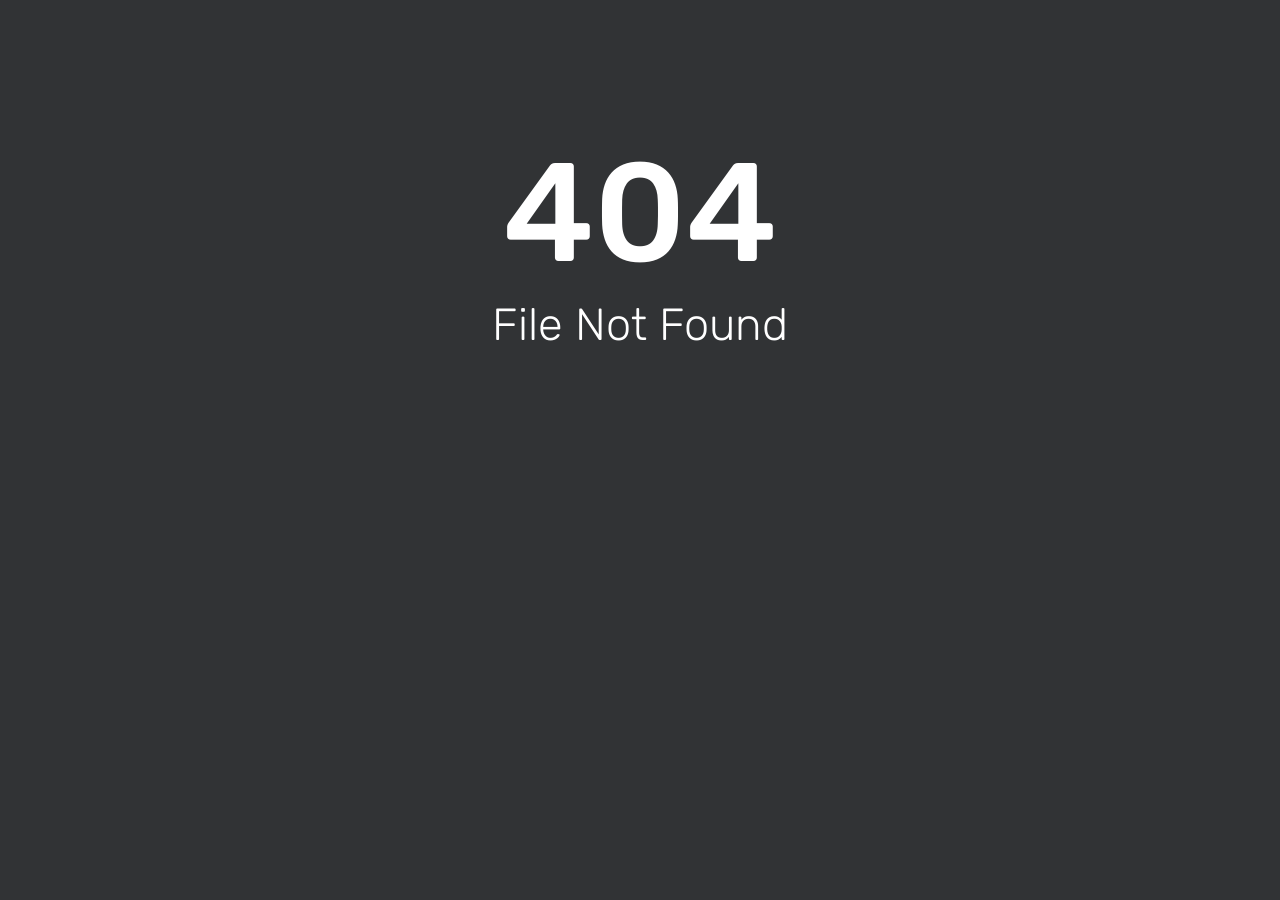
<file: css/AjaxLoader.html>
<html><head><title>404 - File Not Found</title><link href='//fonts.bunny.net/css?family=Rubik:300,400,500' rel='stylesheet' type='text/css'><style>html, body { width: 100%; margin: 0; padding: 0; text-align: center; font-family: 'Rubik'; background-repeat: no-repeat; background-position: bottom center; background-size: cover; color: white; height: 100%; background-color: #313335; } h1 {margin-bottom: 0px;font-weight: bold;font-size: 140px;font-weight: 500;padding-top: 130px;margin-bottom: -35px;}h2 {font-size: 45px;color: white; font-weight: 200;}</style></head><body><div id='content'><h1 style='margin-bottom: -35px;'>404</h1><h2>File Not Found</h2></div></body></html>
</file>
<file: lib/css/preview.css>
/*
Skin Name: Nivo Slider Default Theme
Skin URI: http://nivo.dev7studios.com
Description: The default skin for the Nivo Slider.
Version: 1.3
Author: Gilbert Pellegrom
Author URI: http://dev7studios.com
Supports Thumbs: true
*/
/* -------------------------------------
preview-1
---------------------------------------- */
.preview-1 .nivoSlider {
    position:relative;
    background: url(../img/loading.gif) no-repeat 50% 50%;
}
.preview-1 .nivoSlider img {
    position:absolute;
    top:0px;
    left:0px;
    display:none;
}
.preview-1 .nivoSlider a {
    border:0;
    display:block;
}

.preview-1 .nivo-controlNav {
    text-align: center;
    padding: 20px 0;
}
.preview-1 .nivo-controlNav a {
    display:inline-block;
    width:22px;
    height:22px;
    background:url(../img/bullets.png) no-repeat;
    text-indent:-9999px;
    border:0;
    margin: 0 2px;
}
.preview-1 .nivo-controlNav a.active {
    background-position:0 -22px;
}

.preview-1 .nivo-directionNav a {
    display:block;
    width:30px;
    height:30px;
    background:url(../img/arrows.png) no-repeat;
    text-indent:-9999px;
    border:0;
    opacity: 0;
    -webkit-transition: all 200ms ease-in-out;
    -moz-transition: all 200ms ease-in-out;
    -o-transition: all 200ms ease-in-out;
    transition: all 200ms ease-in-out;
}
.preview-1:hover .nivo-directionNav a { opacity: 1; }
.preview-1 a.nivo-nextNav {
    background-position:-30px 0;
    right:15px;
}
.preview-1 a.nivo-prevNav {
    left:15px;
}
.preview-1 .nivo-caption {
    font-family: Helvetica, Arial, sans-serif;
}
.preview-1 .nivo-caption a {
    color:#fff;
    border-bottom:1px dotted #fff;
}
.preview-1 .nivo-caption a:hover {
    color:#fff;
}

.preview-1 .nivo-controlNav.nivo-thumbs-enabled {
    width: 100%;
}
.preview-1 .nivo-controlNav.nivo-thumbs-enabled a {
    width: auto;
    height: auto;
    background: none;
    margin-bottom: 5px;
}
.preview-1 .nivo-controlNav.nivo-thumbs-enabled img {
    display: block;
    width: 120px;
    height: auto;
}
.preview-1 .nivo-controlNav {
    position: relative;
    z-index: 99999;
    bottom: 68px;
}
.preview-1 .nivo-controlNav a {
    border:5px solid #fff;
    display: inline-block;
    height:18px;
    margin: 0 5px;
    text-indent: -9999px;
    width:18px;
    line-height: 8px;
    background: #3c3c3c;
    cursor: pointer;
    position: relative;
    z-index: 9;
    border-radius: 100%;
    opacity: 0;
    z-index: -999;
}
.preview-1:hover .nivo-controlNav a{
  opacity: 1;
  z-index: 999999;
}
.preview-1 .nivo-controlNav a:hover, .preview-1 .nivo-controlNav a.active {
    background: #000;
    cursor: pointer;
}
/* -------------------------------------
preview-2
---------------------------------------- */
.preview-2 .nivoSlider:hover .nivo-directionNav a.nivo-prevNav {
    visibility: visible;
}
.preview-2 .nivoSlider:hover .nivo-directionNav a.nivo-nextNav{
    visibility: visible;
}
.preview-2 .nivoSlider .nivo-directionNav a.nivo-prevNav {
    left: 85px;
    font-size: 0;
    visibility: hidden;
    transition: .3s;
}
.preview-2 .nivoSlider .nivo-directionNav a.nivo-nextNav {
    right: 125px;
    font-size: 0;
    visibility: hidden;
}
.preview-2 .nivo-directionNav a.nivo-prevNav:before , .preview-2 .nivo-directionNav a.nivo-nextNav:before {
    background-color: transparent;
    border: 1px solid #000;
    color: #000;
    content: "\f104";
    cursor: pointer;
    font: 400 22px/40px FontAwesome;
    height: 40px;
    margin: 0;
    position: absolute;
    text-align: center;
    top: 45%;
    transition: all 300ms ease-in 0s;
    width: 40px;
    z-index: 9;
}
.home2 .preview-2 .nivo-directionNav a.nivo-prevNav:before , .home2 .preview-2 .nivo-directionNav a.nivo-nextNav:before {
    background-color: transparent;
    border: 1px solid #fff;
    color: #fff;
    content: "\f104";
    cursor: pointer;
    font: 400 22px/40px FontAwesome;
    height: 40px;
    margin: 0;
    position: absolute;
    text-align: center;
    top: 45%;
    transition: all 300ms ease-in 0s;
    width: 40px;
    z-index: 9;
}
.preview-2 .nivo-directionNav a.nivo-nextNav:hover:before,
.preview-2 .nivo-directionNav a.nivo-prevNav:hover:before {
    color: #e03550;
    border-color: #e03550;
}
.preview-2 .nivo-directionNav a.nivo-nextNav:before{
    content: "\f105";
}
.home2 .preview-2 .nivo-directionNav a.nivo-nextNav:before{
    content: "\f105";
}
</file>
<file: css/magic.css>
@charset "UTF-8";/*!
Magic - Ver 1.1.0 - http://minimamente.com
Licensed under the MIT license
Copyright (c) 2014 Christian Pucci
*/
.magictime {
  -webkit-animation-duration: 1s;
  animation-duration: 1s;
  -webkit-animation-fill-mode: both;
  animation-fill-mode: both;
}
.magic {
  -webkit-animation-name: magic;
  animation-name: magic;
}
.openDownLeft {
  -webkit-animation-name: openDownLeft;
  animation-name: openDownLeft;
}
.openDownRight {
  -webkit-animation-name: openDownRight;
  animation-name: openDownRight;
}
.openUpLeft {
  -webkit-animation-name: openUpLeft;
  animation-name: openUpLeft;
}
.openUpRight {
  -webkit-animation-name: openUpRight;
  animation-name: openUpRight;
}
.openDownLeftRetourn {
  -webkit-animation-name: openDownLeftRetourn;
  animation-name: openDownLeftRetourn;
}
.openDownRightRetourn {
  -webkit-animation-name: openDownRightRetourn;
  animation-name: openDownRightRetourn;
}
.openUpLeftRetourn {
  -webkit-animation-name: openUpLeftRetourn;
  animation-name: openUpLeftRetourn;
}
.openUpRightRetourn {
  -webkit-animation-name: openUpRightRetourn;
  animation-name: openUpRightRetourn;
}
.openDownLeftOut {
  -webkit-animation-name: openDownLeftOut;
  animation-name: openDownLeftOut;
}
.openDownRightOut {
  -webkit-animation-name: openDownRightOut;
  animation-name: openDownRightOut;
}
.openUpLeftOut {
  -webkit-animation-name: openUpLeftOut;
  animation-name: openUpLeftOut;
}
.openUpRightOut {
  -webkit-animation-name: openUpRightOut;
  animation-name: openUpRightOut;
}
.perspectiveDown {
  -webkit-backface-visibility: visible !important;
  backface-visibility: visible !important;
  -webkit-animation-name: perspectiveDown;
  animation-name: perspectiveDown;
}
.perspectiveLeft {
  -webkit-backface-visibility: visible !important;
  backface-visibility: visible !important;
  -webkit-animation-name: perspectiveLeft;
  animation-name: perspectiveLeft;
}
.perspectiveRight {
  -webkit-backface-visibility: visible !important;
  backface-visibility: visible !important;
  -webkit-animation-name: perspectiveRight;
  animation-name: perspectiveRight;
}
.perspectiveUp {
  -webkit-backface-visibility: visible !important;
  backface-visibility: visible !important;
  -webkit-animation-name: perspectiveUp;
  animation-name: perspectiveUp;
}
.perspectiveDownRetourn {
  -webkit-backface-visibility: visible !important;
  backface-visibility: visible !important;
  -webkit-animation-name: perspectiveDownRetourn;
  animation-name: perspectiveDownRetourn;
}
.perspectiveLeftRetourn {
  -webkit-backface-visibility: visible !important;
  backface-visibility: visible !important;
  -webkit-animation-name: perspectiveLeftRetourn;
  animation-name: perspectiveLeftRetourn;
}
.perspectiveRightRetourn {
  -webkit-backface-visibility: visible !important;
  backface-visibility: visible !important;
  -webkit-animation-name: perspectiveRightRetourn;
  animation-name: perspectiveRightRetourn;
}
.perspectiveUpRetourn {
  -webkit-backface-visibility: visible !important;
  backface-visibility: visible !important;
  -webkit-animation-name: perspectiveUpRetourn;
  animation-name: perspectiveUpRetourn;
}
.puffIn {
  -webkit-animation-name: puffIn;
  animation-name: puffIn;
}
.puffOut {
  -webkit-animation-name: puffOut;
  animation-name: puffOut;
}
.rotateDown {
  -webkit-backface-visibility: visible !important;
  backface-visibility: visible !important;
  -webkit-animation-name: rotateDown;
  animation-name: rotateDown;
}
.rotateLeft {
  -webkit-backface-visibility: visible !important;
  backface-visibility: visible !important;
  -webkit-animation-name: rotateLeft;
  animation-name: rotateLeft;
}
.rotateRight {
  -webkit-backface-visibility: visible !important;
  backface-visibility: visible !important;
  -webkit-animation-name: rotateRight;
  animation-name: rotateRight;
}
.rotateUp {
  -webkit-backface-visibility: visible !important;
  backface-visibility: visible !important;
  -webkit-animation-name: rotateUp;
  animation-name: rotateUp;
}
.slideDown {
  -webkit-animation-name: slideDown;
  animation-name: slideDown;
}
.slideLeft {
  -webkit-animation-name: slideLeft;
  animation-name: slideLeft;
}
.slideRight {
  -webkit-animation-name: slideRight;
  animation-name: slideRight;
}
.slideUp {
  -webkit-animation-name: slideUp;
  animation-name: slideUp;
}
.slideDownRetourn {
  -webkit-animation-name: slideDownRetourn;
  animation-name: slideDownRetourn;
}
.slideLeftRetourn {
  -webkit-animation-name: slideLeftRetourn;
  animation-name: slideLeftRetourn;
}
.slideRightRetourn {
  -webkit-animation-name: slideRightRetourn;
  animation-name: slideRightRetourn;
}
.slideUpRetourn {
  -webkit-animation-name: slideUpRetourn;
  animation-name: slideUpRetourn;
}
.swap {
  -webkit-animation-name: swap;
  animation-name: swap;
}
.twisterInDown {
  -webkit-animation-name: twisterInDown;
  animation-name: twisterInDown;
}
.twisterInUp {
  -webkit-animation-name: twisterInUp;
  animation-name: twisterInUp;
}
.vanishIn {
  -webkit-animation-name: vanishIn;
  animation-name: vanishIn;
}
.vanishOut {
  -webkit-animation-name: vanishOut;
  animation-name: vanishOut;
}
.swashOut {
  -webkit-animation-name: swashOut;
  animation-name: swashOut;
}
.swashIn {
  -webkit-animation-name: swashIn;
  animation-name: swashIn;
}
.foolishOut {
  -webkit-animation-name: foolishOut;
  animation-name: foolishOut;
}
.foolishIn {
  -webkit-animation-name: foolishIn;
  animation-name: foolishIn;
}
.holeOut {
  -webkit-animation-name: holeOut;
  animation-name: holeOut;
}
.tinRightOut {
  -webkit-animation-name: tinRightOut;
  animation-name: tinRightOut;
}
.tinLeftOut {
  -webkit-animation-name: tinLeftOut;
  animation-name: tinLeftOut;
}
.tinUpOut {
  -webkit-animation-name: tinUpOut;
  animation-name: tinUpOut;
}
.tinDownOut {
  -webkit-animation-name: tinDownOut;
  animation-name: tinDownOut;
}
.tinRightIn {
  -webkit-animation-name: tinRightIn;
  animation-name: tinRightIn;
}
.tinLeftIn {
  -webkit-animation-name: tinLeftIn;
  animation-name: tinLeftIn;
}
.tinUpIn {
  -webkit-animation-name: tinUpIn;
  animation-name: tinUpIn;
}
.tinDownIn {
  -webkit-animation-name: tinDownIn;
  animation-name: tinDownIn;
}
.bombRightOut {
  -webkit-animation-name: bombRightOut;
  animation-name: bombRightOut;
}
.bombLeftOut {
  -webkit-animation-name: bombLeftOut;
  animation-name: bombLeftOut;
}
.boingInUp {
  -webkit-animation-name: boingInUp;
  animation-name: boingInUp;
}
.boingOutDown {
  -webkit-animation-name: boingOutDown;
  animation-name: boingOutDown;
}
.spaceOutUp {
  -webkit-animation-name: spaceOutUp;
  animation-name: spaceOutUp;
}
.spaceOutRight {
  -webkit-animation-name: spaceOutRight;
  animation-name: spaceOutRight;
}
.spaceOutDown {
  -webkit-animation-name: spaceOutDown;
  animation-name: spaceOutDown;
}
.spaceOutLeft {
  -webkit-animation-name: spaceOutLeft;
  animation-name: spaceOutLeft;
}
.spaceInUp {
  -webkit-animation-name: spaceInUp;
  animation-name: spaceInUp;
}
.spaceInRight {
  -webkit-animation-name: spaceInRight;
  animation-name: spaceInRight;
}
.spaceInDown {
  -webkit-animation-name: spaceInDown;
  animation-name: spaceInDown;
}
.spaceInLeft {
  -webkit-animation-name: spaceInLeft;
  animation-name: spaceInLeft;
}

@-webkit-keyframes magic {
  0% {
    opacity: 1;
    -webkit-transform-origin: 100% 200%;
    -webkit-transform: scale(1, 1) rotate(0deg);
  }

  100% {
    opacity: 0;
    -webkit-transform-origin: 200% 500%;
    -webkit-transform: scale(0, 0) rotate(270deg);
  }
}
@keyframes magic {
  0% {
    opacity: 1;
    transform-origin: 100% 200%;
    transform: scale(1, 1) rotate(0deg);
  }

  100% {
    opacity: 0;
    transform-origin: 200% 500%;
    transform: scale(0, 0) rotate(270deg);
  }
}
@-webkit-keyframes openDownLeft {
  0% {
    -webkit-transform-origin: bottom left;
    -webkit-transform: rotate(0deg);
    -webkit-animation-timing-function: ease-out;
  }

  100% {
    -webkit-transform-origin: bottom left;
    -webkit-transform: rotate(-110deg);
    -webkit-animation-timing-function: ease-in-out;
  }
}
@keyframes openDownLeft {
  0% {
    transform-origin: bottom left;
    transform: rotate(0deg);
    animation-timing-function: ease-out;
  }

  100% {
    transform-origin: bottom left;
    transform: rotate(-110deg);
    animation-timing-function: ease-in-out;
  }
}
@-webkit-keyframes openDownRight {
  0% {
    -webkit-transform-origin: bottom right;
    -webkit-transform: rotate(0deg);
    -webkit-animation-timing-function: ease-out;
  }

  100% {
    -webkit-transform-origin: bottom right;
    -webkit-transform: rotate(110deg);
    -webkit-animation-timing-function: ease-in-out;
  }
}
@keyframes openDownRight {
  0% {
    transform-origin: bottom right;
    transform: rotate(0deg);
    animation-timing-function: ease-out;
  }

  100% {
    transform-origin: bottom right;
    transform: rotate(110deg);
    animation-timing-function: ease-in-out;
  }
}
@-webkit-keyframes openUpLeft {
  0% {
    -webkit-transform-origin: top left;
    -webkit-transform: rotate(0deg);
    -webkit-animation-timing-function: ease-out;
  }

  100% {
    -webkit-transform-origin: top left;
    -webkit-transform: rotate(110deg);
    -webkit-animation-timing-function: ease-in-out;
  }
}
@keyframes openUpLeft {
  0% {
    transform-origin: top left;
    transform: rotate(0deg);
    animation-timing-function: ease-out;
  }

  100% {
    transform-origin: top left;
    transform: rotate(110deg);
    animation-timing-function: ease-in-out;
  }
}
@-webkit-keyframes openUpRight {
  0% {
    -webkit-transform-origin: top right;
    -webkit-transform: rotate(0deg);
    -webkit-animation-timing-function: ease-out;
  }

  100% {
    -webkit-transform-origin: top right;
    -webkit-transform: rotate(-110deg);
    -webkit-animation-timing-function: ease-in-out;
  }
}
@keyframes openUpRight {
  0% {
    transform-origin: top right;
    transform: rotate(0deg);
    animation-timing-function: ease-out;
  }

  100% {
    transform-origin: top right;
    transform: rotate(-110deg);
    animation-timing-function: ease-in-out;
  }
}
@-webkit-keyframes openDownLeftRetourn {
  0% {
    -webkit-transform-origin: bottom left;
    -webkit-transform: rotate(-110deg);
    -webkit-animation-timing-function: ease-in-out;
  }

  100% {
    -webkit-transform-origin: bottom left;
    -webkit-transform: rotate(0deg);
    -webkit-animation-timing-function: ease-out;
  }
}
@keyframes openDownLeftRetourn {
  0% {
    transform-origin: bottom left;
    transform: rotate(-110deg);
    animation-timing-function: ease-in-out;
  }

  100% {
    transform-origin: bottom left;
    transform: rotate(0deg);
    animation-timing-function: ease-out;
  }
}
@-webkit-keyframes openDownRightRetourn {
  0% {
    -webkit-transform-origin: bottom right;
    -webkit-transform: rotate(110deg);
    -webkit-animation-timing-function: ease-in-out;
  }

  100% {
    -webkit-transform-origin: bottom right;
    -webkit-transform: rotate(0deg);
    -webkit-animation-timing-function: ease-out;
  }
}
@keyframes openDownRightRetourn {
  0% {
    transform-origin: bottom right;
    transform: rotate(110deg);
    animation-timing-function: ease-in-out;
  }

  100% {
    transform-origin: bottom right;
    transform: rotate(0deg);
    animation-timing-function: ease-out;
  }
}
@-webkit-keyframes openUpLeftRetourn {
  0% {
    -webkit-transform-origin: top left;
    -webkit-transform: rotate(110deg);
    -webkit-animation-timing-function: ease-in-out;
  }

  100% {
    -webkit-transform-origin: top left;
    -webkit-transform: rotate(0deg);
    -webkit-animation-timing-function: ease-out;
  }
}
@keyframes openUpLeftRetourn {
  0% {
    transform-origin: top left;
    transform: rotate(110deg);
    animation-timing-function: ease-in-out;
  }

  100% {
    transform-origin: top left;
    transform: rotate(0deg);
    animation-timing-function: ease-out;
  }
}
@-webkit-keyframes openUpRightRetourn {
  0% {
    -webkit-transform-origin: top right;
    -webkit-transform: rotate(-110deg);
    -webkit-animation-timing-function: ease-in-out;
  }

  100% {
    -webkit-transform-origin: top right;
    -webkit-transform: rotate(0deg);
    -webkit-animation-timing-function: ease-out;
  }
}
@keyframes openUpRightRetourn {
  0% {
    transform-origin: top right;
    transform: rotate(-110deg);
    animation-timing-function: ease-in-out;
  }

  100% {
    transform-origin: top right;
    transform: rotate(0deg);
    animation-timing-function: ease-out;
  }
}
@-webkit-keyframes openDownLeftOut {
  0% {
    opacity: 1;
    -webkit-transform-origin: bottom left;
    -webkit-transform: rotate(0deg);
    -webkit-animation-timing-function: ease-out;
  }

  100% {
    opacity: 0;
    -webkit-transform-origin: bottom left;
    -webkit-transform: rotate(-110deg);
    -webkit-animation-timing-function: ease-in-out;
  }
}
@keyframes openDownLeftOut {
  0% {
    opacity: 1;
    transform-origin: bottom left;
    transform: rotate(0deg);
    animation-timing-function: ease-out;
  }

  100% {
    opacity: 0;
    transform-origin: bottom left;
    transform: rotate(-110deg);
    animation-timing-function: ease-in-out;
  }
}
@-webkit-keyframes openDownRightOut {
  0% {
    opacity: 1;
    -webkit-transform-origin: bottom right;
    -webkit-transform: rotate(0deg);
    -webkit-animation-timing-function: ease-out;
  }

  100% {
    opacity: 0;
    -webkit-transform-origin: bottom right;
    -webkit-transform: rotate(110deg);
    -webkit-animation-timing-function: ease-in-out;
  }
}
@keyframes openDownRightOut {
  0% {
    opacity: 1;
    transform-origin: bottom right;
    transform: rotate(0deg);
    animation-timing-function: ease-out;
  }

  100% {
    opacity: 0;
    transform-origin: bottom right;
    transform: rotate(110deg);
    animation-timing-function: ease-in-out;
  }
}
@-webkit-keyframes openUpLeftOut {
  0% {
    opacity: 1;
    -webkit-transform-origin: top left;
    -webkit-transform: rotate(0deg);
    -webkit-animation-timing-function: ease-out;
  }

  100% {
    opacity: 0;
    -webkit-transform-origin: top left;
    -webkit-transform: rotate(110deg);
    -webkit-animation-timing-function: ease-in-out;
  }
}
@keyframes openUpLeftOut {
  0% {
    opacity: 1;
    transform-origin: top left;
    transform: rotate(0deg);
    animation-timing-function: ease-out;
  }

  100% {
    opacity: 0;
    transform-origin: top left;
    transform: rotate(110deg);
    animation-timing-function: ease-in-out;
  }
}
@-webkit-keyframes openUpRightOut {
  0% {
    opacity: 1;
    -webkit-transform-origin: top right;
    -webkit-transform: rotate(0deg);
    -webkit-animation-timing-function: ease-out;
  }

  100% {
    opacity: 0;
    -webkit-transform-origin: top right;
    -webkit-transform: rotate(-110deg);
    -webkit-animation-timing-function: ease-in-out;
  }
}
@keyframes openUpRightOut {
  0% {
    opacity: 1;
    transform-origin: top right;
    transform: rotate(0deg);
    animation-timing-function: ease-out;
  }

  100% {
    opacity: 0;
    transform-origin: top right;
    transform: rotate(-110deg);
    animation-timing-function: ease-in-out;
  }
}
@-webkit-keyframes perspectiveDown {
  0% {
    -webkit-transform-origin: 0 100%;
    -webkit-transform: perspective(800px) rotateX(0deg);
  }

  100% {
    -webkit-transform-origin: 0 100%;
    -webkit-transform: perspective(800px) rotateX(-180deg);
  }
}
@keyframes perspectiveDown {
  0% {
    transform-origin: 0 100%;
    transform: perspective(800px) rotateX(0deg);
  }

  100% {
    transform-origin: 0 100%;
    transform: perspective(800px) rotateX(-180deg);
  }
}
@-webkit-keyframes perspectiveLeft {
  0% {
    -webkit-transform-origin: 0 0;
    -webkit-transform: perspective(800px) rotateY(0deg);
  }

  100% {
    -webkit-transform-origin: 0 0;
    -webkit-transform: perspective(800px) rotateY(-180deg);
  }
}
@keyframes perspectiveLeft {
  0% {
    transform-origin: 0 0;
    transform: perspective(800px) rotateY(0deg);
  }

  100% {
    transform-origin: 0 0;
    transform: perspective(800px) rotateY(-180deg);
  }
}
@-webkit-keyframes perspectiveRight {
  0% {
    -webkit-transform-origin: 100% 0;
    -webkit-transform: perspective(800px) rotateY(0deg);
  }

  100% {
    -webkit-transform-origin: 100% 0;
    -webkit-transform: perspective(800px) rotateY(180deg);
  }
}
@keyframes perspectiveRight {
  0% {
    transform-origin: 100% 0;
    transform: perspective(800px) rotateY(0deg);
  }

  100% {
    transform-origin: 100% 0;
    transform: perspective(800px) rotateY(180deg);
  }
}
@-webkit-keyframes perspectiveUp {
  0% {
    -webkit-transform-origin: 0 0;
    -webkit-transform: perspective(800px) rotateX(0deg);
  }

  100% {
    -webkit-transform-origin: 0 0;
    -webkit-transform: perspective(800px) rotateX(180deg);
  }
}
@keyframes perspectiveUp {
  0% {
    transform-origin: 0 0;
    transform: perspective(800px) rotateX(0deg);
  }

  100% {
    transform-origin: 0 0;
    transform: perspective(800px) rotateX(180deg);
  }
}
@-webkit-keyframes perspectiveDownRetourn {
  0% {
    -webkit-transform-origin: 0 100%;
    -webkit-transform: perspective(800px) rotateX(-180deg);
  }

  100% {
    -webkit-transform-origin: 0 100%;
    -webkit-transform: perspective(800px) rotateX(0deg);
  }
}
@keyframes perspectiveDownRetourn {
  0% {
    transform-origin: 0 100%;
    transform: perspective(800px) rotateX(-180deg);
  }

  100% {
    transform-origin: 0 100%;
    transform: perspective(800px) rotateX(0deg);
  }
}
@-webkit-keyframes perspectiveLeftRetourn {
  0% {
    -webkit-transform-origin: 0 0;
    -webkit-transform: perspective(800px) rotateY(-180deg);
  }

  100% {
    -webkit-transform-origin: 0 0;
    -webkit-transform: perspective(800px) rotateY(0deg);
  }
}
@keyframes perspectiveLeftRetourn {
  0% {
    transform-origin: 0 0;
    transform: perspective(800px) rotateY(-180deg);
  }

  100% {
    transform-origin: 0 0;
    transform: perspective(800px) rotateY(0deg);
  }
}
@-webkit-keyframes perspectiveRightRetourn {
  0% {
    -webkit-transform-origin: 100% 0;
    -webkit-transform: perspective(800px) rotateY(180deg);
  }

  100% {
    -webkit-transform-origin: 100% 0;
    -webkit-transform: perspective(800px) rotateY(0deg);
  }
}
@keyframes perspectiveRightRetourn {
  0% {
    transform-origin: 100% 0;
    transform: perspective(800px) rotateY(180deg);
  }

  100% {
    transform-origin: 100% 0;
    transform: perspective(800px) rotateY(0deg);
  }
}
@-webkit-keyframes perspectiveUpRetourn {
  0% {
    -webkit-transform-origin: 0 0;
    -webkit-transform: perspective(800px) rotateX(180deg);
  }

  100% {
    -webkit-transform-origin: 0 0;
    -webkit-transform: perspective(800px) rotateX(0deg);
  }
}
@keyframes perspectiveUpRetourn {
  0% {
    transform-origin: 0 0;
    transform: perspective(800px) rotateX(180deg);
  }

  100% {
    transform-origin: 0 0;
    transform: perspective(800px) rotateX(0deg);
  }
}
@-webkit-keyframes puffIn {
  0% {
    opacity: 0;
    -webkit-transform-origin: 50% 50%;
    -webkit-transform: scale(2,2);
    -webkit-filter: blur(2px);
  }

  100% {
    opacity: 1;
    -webkit-transform-origin: 50% 50%;
    -webkit-transform: scale(1,1);
    -webkit-filter: blur(0px);
  }
}
@keyframes puffIn {
  0% {
    opacity: 0;
    transform-origin: 50% 50%;
    transform: scale(2,2);
    filter: blur(2px);
  }

  100% {
    opacity: 1;
    transform-origin: 50% 50%;
    transform: scale(1,1);
    filter: blur(0px);
  }
}
@-webkit-keyframes puffOut {
  0% {
    opacity: 1;
    -webkit-transform-origin: 50% 50%;
    -webkit-transform: scale(1,1);
    -webkit-filter: blur(0px);
  }

  100% {
    opacity: 0;
    -webkit-transform-origin: 50% 50%;
    -webkit-transform: scale(2,2);
    -webkit-filter: blur(2px);
  }
}
@keyframes puffOut {
  0% {
    opacity: 1;
    transform-origin: 50% 50%;
    transform: scale(1,1);
    -webkit-filter: blur(0px);
  }

  100% {
    opacity: 0;
    transform-origin: 50% 50%;
    transform: scale(2,2);
    -webkit-filter: blur(2px);
  }
}
@-webkit-keyframes rotateDown {
  0% {
  	opacity: 1;
    -webkit-transform-origin: 0 0;
    -webkit-transform: perspective(800px) rotateX(0deg) translateZ(0px);
  }

  100% {
    opacity: 0;
    -webkit-transform-origin: 50% 100%;
    -webkit-transform: perspective(800px) rotateX(-180deg) translateZ(300px);
  }
}
@keyframes rotateDown {
  0% {
  	opacity: 1;
    transform-origin: 0 0;
    transform: perspective(800px) rotateX(0deg) translateZ(0px);
  }

  100% {
    opacity: 0;
    transform-origin: 50% 100%;
    transform: perspective(800px) rotateX(-180deg) translateZ(300px);
  }
}
@-webkit-keyframes rotateLeft {
  0% {
  	opacity: 1;
    -webkit-transform-origin: 0 0;
    -webkit-transform: perspective(800px) rotateY(0deg) translateZ(0px);
  }

  100% {
    opacity: 0;
    -webkit-transform-origin: 50% 0;
    -webkit-transform: perspective(800px) rotateY(180deg) translateZ(300px);
  }
}
@keyframes rotateLeft {
  0% {
  	opacity: 1;
    transform-origin: 0 0;
    transform: perspective(800px) rotateY(0deg) translateZ(0px);
  }

  100% {
    opacity: 0;
    transform-origin: 50% 0;
    transform: perspective(800px) rotateY(180deg) translateZ(300px);
  }
}
@-webkit-keyframes rotateRight {
  0% {
  	opacity: 1;
    -webkit-transform-origin: 0 0;
    -webkit-transform: perspective(800px) rotateY(0deg) translate3d(0px);
  }

  100% {
    opacity: 0;
    -webkit-transform-origin: 50% 0;
    -webkit-transform: perspective(800px) rotateY(-180deg) translateZ(150px);
  }
}
@keyframes rotateRight {
  0% {
  	opacity: 1;
    transform-origin: 0 0;
    transform: perspective(800px) rotateY(0deg) translate3d(0px);
  }

  100% {
    opacity: 0;
    transform-origin: 50% 0;
    transform: perspective(800px) rotateY(-180deg) translateZ(150px);
  }
}
@-webkit-keyframes rotateUp {
  0% {
  	opacity: 1;
    -webkit-transform-origin: 0 0;
    -webkit-transform: perspective(800px) rotateX(0deg) translateZ(0px);
  }

  100% {
    opacity: 0;
    -webkit-transform-origin: 50% 0;
    -webkit-transform: perspective(800px) rotateX(180deg) translateZ(100px);
  }
}
@keyframes rotateUp {
  0% {
  	opacity: 1;
    transform-origin: 0 0;
    transform: perspective(800px) rotateX(0deg) translateZ(0px);
  }

  100% {
    opacity: 0;
    transform-origin: 50% 0;
    transform: perspective(800px) rotateX(180deg) translateZ(100px);
  }
}
@-webkit-keyframes slideDown {
  0% {
    -webkit-transform-origin: 0 0;
    -webkit-transform: translateY(0%);
  }

  100% {
    -webkit-transform-origin: 0 0;
    -webkit-transform: translateY(100%);
  }
}
@keyframes slideDown {
  0% {
    transform-origin: 0 0;
    transform: translateY(0%);
  }

  100% {
    transform-origin: 0 0;
    transform: translateY(100%);
  }
}
@-webkit-keyframes slideLeft {
  0% {
    -webkit-transform-origin: 0 0;;
    -webkit-transform: translateX(0%);
  }

  100% {
    -webkit-transform-origin: 0 0;
    -webkit-transform: translateX(-100%);
  }
}
@keyframes slideLeft {
  0% {
    transform-origin: 0 0;
    transform: translateX(0%);
  }

  100% {
    transform-origin: 0 0;
    transform: translateX(-100%);
  }
}
@-webkit-keyframes slideRight {
  0% {
    -webkit-transform-origin: 0 0;
    -webkit-transform: translateX(0%);
  }

  100% {
    -webkit-transform-origin: 0 0;
    -webkit-transform: translateX(100%);
  }
}
@keyframes slideRight {
  0% {
    transform-origin: 0 0;
    transform: translateX(0%);
  }

  100% {
    transform-origin: 0 0;
    transform: translateX(100%);
  }
}
@-webkit-keyframes slideUp {
  0% {
    -webkit-transform-origin: 0 0;
    -webkit-transform: translateY(0%);
  }

  100% {
    -webkit-transform-origin: 0 0;
    -webkit-transform: translateY(-100%);
  }
}
@keyframes slideUp {
  0% {
    transform-origin: 0 0;
    transform: translateY(0%);
  }

  100% {
    transform-origin: 0 0;
    transform: translateY(-100%);
  }
}
@-webkit-keyframes slideDownRetourn {
  0% {
    -webkit-transform-origin: 0 0;
    -webkit-transform: translateY(100%);
  }

  100% {
    -webkit-transform-origin: 0 0;
    -webkit-transform: translateY(0%);
  }
}
@keyframes slideDownRetourn {
  0% {
    transform-origin: 0 0;
    transform: translateY(100%);
  }

  100% {
    transform-origin: 0 0;
    transform: translateY(0%);
  }
}
@-webkit-keyframes slideLeftRetourn {
  0% {
    -webkit-transform-origin: 0 0;
    -webkit-transform: translateX(-100%);
  }

  100% {
    -webkit-transform-origin: 0 0;
    -webkit-transform: translateX(0%);
  }
}
@keyframes slideLeftRetourn {
  0% {
    transform-origin: 0 0;
    transform: translateX(-100%);
  }

  100% {
    transform-origin: 0 0;
    transform: translateX(0%);
  }
}
@-webkit-keyframes slideRightRetourn {
  0% {
    -webkit-transform-origin: 0 0;
    -webkit-transform: translateX(100%);
  }

  100% {
    -webkit-transform-origin: 0 0;
    -webkit-transform: translateX(0%);
  }
}
@keyframes slideRightRetourn {
  0% {
    transform-origin: 0 0;
    transform: translateX(100%);
  }

  100% {
    transform-origin: 0 0;
    transform: translateX(0%);
  }
}
@-webkit-keyframes slideUpRetourn {
  0% {
    -webkit-transform-origin: 0 0;
    -webkit-transform: translateY(-100%);
  }

  100% {
    -webkit-transform-origin: 0 0;
    -webkit-transform: translateY(0%);
  }
}
@keyframes slideUpRetourn {
  0% {
    transform-origin: 0 0;
    transform: translateY(-100%);
  }

  100% {
    transform-origin: 0 0;
    transform: translateY(0%);
  }
}
@-webkit-keyframes swap {
  0% {
    opacity: 0;
    -webkit-transform-origin: 0 100%;
    -webkit-transform: scale(0, 0) translate(-700px, 0px);
  }

  100% {
    opacity: 1;
    -webkit-transform-origin: 100% 100%;
    -webkit-transform: scale(1, 1) translate(0px, 0px);;
  }
}
@keyframes swap {
  0% {
    opacity: 0;
    transform-origin: 0 100%;
    transform: scale(0, 0) translate(-700px, 0px);
  }

  100% {
    opacity: 1;
    transform-origin: 100% 100%;
    transform: scale(1, 1) translate(0px, 0px);
  }
}
@-webkit-keyframes twisterInDown {
  0% {
    opacity: 0;
    -webkit-transform-origin: 0 100%;
    -webkit-transform: scale(0, 0) rotate(360deg) translateY(-100%);
  }

  30% {
    -webkit-transform-origin: 0 100%;
    -webkit-transform: scale(0, 0) rotate(360deg) translateY(-100%);
  }

  100% {
    opacity: 1;
    -webkit-transform-origin: 100% 100%;
    -webkit-transform: scale(1, 1) rotate(0deg) translateY(0%);
  }
}
@keyframes twisterInDown {
  0% {
    opacity: 0;
    transform-origin: 0 100%;
    transform: scale(0, 0) rotate(360deg) translateY(-100%);
  }

  30% {
    transform-origin: 0 100%;
    transform: scale(0, 0) rotate(360deg) translateY(-100%);
  }

  100% {
    opacity: 1;
    transform-origin: 100% 100%;
    transform: scale(1, 1) rotate(0deg) translateY(0%);
  }
}
@-webkit-keyframes twisterInUp {
  0% {
    opacity: 0;
    -webkit-transform-origin: 100% 0;
    -webkit-transform: scale(0, 0) rotate(360deg) translateY(100%);
  }

  30% {
    -webkit-transform-origin: 100% 0;
    -webkit-transform: scale(0, 0) rotate(360deg) translateY(100%);
  }

  100% {
    opacity: 1;
    -webkit-transform-origin: 0 0;
    -webkit-transform: scale(1, 1) rotate(0deg) translateY(0);
  }
}
@keyframes twisterInUp {
  0% {
    opacity: 0;
    transform-origin: 100% 0;
    transform: scale(0, 0) rotate(360deg) translateY(100%);
  }

  30% {
    transform-origin: 100% 0;
    transform: scale(0, 0) rotate(360deg) translateY(100%);
  }

  100% {
    opacity: 1;
    transform-origin: 0 0;
    transform: scale(1, 1) rotate(0deg) translateY(0);
  }
}
@-webkit-keyframes vanishIn {
  0% {
    opacity: 0;
    -webkit-transform-origin: 50% 50%;
    -webkit-transform: scale(2, 2);
    -webkit-filter: blur(90px);
  }

  100% {
    opacity: 1;
    -webkit-transform-origin: 50% 50%;
    -webkit-transform: scale(1, 1);
    -webkit-filter: blur(0px);
  }
}
@keyframes vanishIn {
  0% {
    opacity: 0;
    transform-origin: 50% 50%;
    transform: scale(2, 2);
    -webkit-filter: blur(90px);
  }

  100% {
    opacity: 1;
    transform-origin: 50% 50%;
    transform: scale(1, 1);
    -webkit-filter: blur(0px);
  }
}
@-webkit-keyframes vanishOut {
  0% {
    opacity: 1;
    -webkit-transform-origin: 50% 50%;
    -webkit-transform: scale(1, 1);
    -webkit-filter: blur(0px);
  }

  100% {
    opacity: 0;
    -webkit-transform-origin: 50% 50%;
    -webkit-transform: scale(2, 2);
    -webkit-filter: blur(20px);
  }
}
@keyframes vanishOut {
  0% {
    opacity: 1;
    transform-origin: 50% 50%;
    transform: scale(1, 1);
    -webkit-filter: blur(0px);
  }

  100% {
    opacity: 0;
    transform-origin: 50% 50%;
    transform: scale(2, 2);
    -webkit-filter: blur(20px);
  }
}
@-webkit-keyframes swashOut {
  0% {
    opacity: 1;
    -webkit-transform-origin: 50% 50%;
    -webkit-transform: scale(1, 1);
    transform: scale(1, 1);
  }

  80% {
    opacity: 1;
    -webkit-transform-origin: 50% 50%;
    -webkit-transform: scale(0.9, 0.9);
  }

  100% {
    opacity: 0;
    -webkit-transform-origin: 50% 50%;
    -webkit-transform: scale(0, 0);
  }
}
@keyframes swashOut {
  0% {
    opacity: 1;
    transform-origin: 50% 50%;
    transform: scale(1, 1);
  }

  80% {
    opacity: 1;
    transform-origin: 50% 50%;
    transform: scale(0.9, 0.9);
  }

  100% {
    opacity: 0;
    transform-origin: 50% 50%;
    transform: scale(0, 0);
  }
}
@-webkit-keyframes swashIn {
  0% {
    opacity: 0;
    -webkit-transform-origin: 50% 50%;
    -webkit-transform: scale(0, 0);
  }

  90% {
    opacity: 1;
    -webkit-transform-origin: 50% 50%;
    -webkit-transform: scale(0.9, 0.9);
  }

  100% {
  	opacity: 1;
    -webkit-transform-origin: 50% 50%;
    -webkit-transform: scale(1, 1);
  }
}
@keyframes swashIn {
  0% {
    opacity: 0;
    transform-origin: 50% 50%;
    transform: scale(0, 0);
  }

  90% {
    opacity: 1;
    transform-origin: 50% 50%;
    transform: scale(0.9, 0.9);
  }

  100% {
  	opacity: 1;
    transform-origin: 50% 50%;
    transform: scale(1, 1);
  }
}
@-webkit-keyframes foolishOut {
  0% {
    opacity: 1;
    -webkit-transform-origin: 50% 50%;
    -webkit-transform: scale(1, 1) rotate(360deg);
  }

  20% {
    opacity: 1;
    -webkit-transform-origin: 0% 0%;
    -webkit-transform: scale(0.5, 0.5) rotate(0deg);
  }

  40% {
    opacity: 1;
    -webkit-transform-origin: 100% 0%;
    -webkit-transform: scale(0.5, 0.5) rotate(0deg);
  }

  60% {
    opacity: 1;
    -webkit-transform-origin: 0%;
    -webkit-transform: scale(0.5, 0.5) rotate(0deg);
  }

  80% {
    opacity: 1;
    -webkit-transform-origin: 0% 100%;
    -webkit-transform: scale(0.5, 0.5) rotate(0deg);
  }

  100% {
    opacity: 0;
    -webkit-transform-origin: 50% 50%;
    -webkit-transform: scale(0, 0) rotate(0deg);
  }
}
@keyframes foolishOut {
  0% {
    opacity: 1;
    transform-origin: 50% 50%;
    transform: scale(1, 1) rotate(360deg);
  }

  20% {
    opacity: 1;
    transform-origin: 0% 0%;
    transform: scale(0.5, 0.5) rotate(0deg);
  }

  40% {
    opacity: 1;
    transform-origin: 100% 0%;
    transform: scale(0.5, 0.5) rotate(0deg);
  }

  60% {
    opacity: 1;
    transform-origin: 0%;
    transform: scale(0.5, 0.5) rotate(0deg);
  }

  80% {
    opacity: 1;
    transform-origin: 0% 100%;
    transform: scale(0.5, 0.5) rotate(0deg);
  }

  100% {
    opacity: 0;
    transform-origin: 50% 50%;
    transform: scale(0, 0) rotate(0deg);
  }
}
@-webkit-keyframes foolishIn {
  0% {
    opacity: 0;
    -webkit-transform-origin: 50% 50%;
    -webkit-transform: scale(0, 0) rotate(360deg);
  }

  20% {
    opacity: 1;
    -webkit-transform-origin: 0% 100%;
    -webkit-transform: scale(0.5, 0.5) rotate(0deg);
  }

  40% {
    opacity: 1;
    -webkit-transform-origin: 100% 100%;
    -webkit-transform: scale(0.5, 0.5) rotate(0deg);
  }

  60% {
    opacity: 1;
    -webkit-transform-origin: 0%;
    -webkit-transform: scale(0.5, 0.5) rotate(0deg);
  }

  80% {
    opacity: 1;
    -webkit-transform-origin: 0% 0%;
    -webkit-transform: scale(0.5, 0.5) rotate(0deg);
  }

  100% {
    opacity: 1;
    -webkit-transform-origin: 50% 50%;
    -webkit-transform: scale(1, 1) rotate(0deg);
  }
}
@keyframes foolishIn {
  0% {
    opacity: 0;
    transform-origin: 50% 50%;
    transform: scale(0, 0) rotate(360deg);
  }

  20% {
    opacity: 1;
    transform-origin: 0% 100%;
    transform: scale(0.5, 0.5) rotate(0deg);
  }

  40% {
    opacity: 1;
    transform-origin: 100% 100%;
    transform: scale(0.5, 0.5) rotate(0deg);
  }

  60% {
    opacity: 1;
    transform-origin: 0%;
    transform: scale(0.5, 0.5) rotate(0deg);
  }

  80% {
    opacity: 1;
    transform-origin: 0% 0%;
    transform: scale(0.5, 0.5) rotate(0deg);
  }

  100% {
    opacity: 1;
    transform-origin: 50% 50%;
    transform: scale(1, 1) rotate(0deg);
  }
}
@-webkit-keyframes holeOut {
  0% {
    opacity: 1;
    -webkit-transform-origin: 50% 50%;
    -webkit-transform: scale(1, 1) rotateY(0deg);
  }

  100% {
    opacity: 0;
    -webkit-transform-origin: 50% 50%;
    -webkit-transform: scale(0, 0) rotateY(180deg);
  }
}
@keyframes holeOut {
  0% {
    opacity: 1;
    transform-origin: 50% 50%;
    transform: scale(1, 1) rotateY(0deg);
  }

  100% {
    opacity: 0;
    transform-origin: 50% 50%;
    transform: scale(0, 0) rotateY(180deg);
  }
}
@-webkit-keyframes tinRightOut {
  0%, 20%, 40%, 50% {
    opacity: 1;
    -webkit-transform: scale(1, 1) translateX(0);
  }

  10%, 30% {
    opacity: 1;
    -webkit-transform: scale(1.1, 1.1) translateX(0);
  }

  100% {
    opacity: 0;
    -webkit-transform: scale(1, 1) translateX(900%);
  }
}
@keyframes tinRightOut {
  0%, 20%, 40%, 50% {
    opacity: 1;
    transform: scale(1, 1) translateX(0);
  }

  10%, 30% {
    opacity: 1;
    transform: scale(1.1, 1.1) translateX(0);
  }

  100% {
    opacity: 0;
    transform: scale(1, 1) translateX(900%);
  }
}
@-webkit-keyframes tinLeftOut {
  0%, 20%, 40%, 50% {
    opacity: 1;
    -webkit-transform: scale(1, 1) translateX(0);
  }

  10%, 30% {
    opacity: 1;
    -webkit-transform: scale(1.1, 1.1) translateX(0);
  }

  100% {
    opacity: 0;
    -webkit-transform: scale(1, 1) translateX(-900%);
  }
}
@keyframes tinLeftOut {
  0%, 20%, 40%, 50% {
    opacity: 1;
    transform: scale(1, 1) translateX(0);
  }

  10%, 30% {
    opacity: 1;
    transform: scale(1.1, 1.1) translateX(0);
  }

  100% {
    opacity: 0;
    transform: scale(1, 1) translateX(-900%);
  }
}
@-webkit-keyframes tinUpOut {
  0%, 20%, 40%, 50% {
    opacity: 1;
    -webkit-transform: scale(1, 1) translateY(0);
  }

  10%, 30% {
    opacity: 1;
    -webkit-transform: scale(1.1, 1.1) translateY(0);
  }

  100% {
    opacity: 0;
    -webkit-transform: scale(1, 1) translateY(-900%);
  }
}
@keyframes tinUpOut {
  0%, 20%, 40%, 50% {
    opacity: 1;
    transform: scale(1, 1) translateY(0);
  }

  10%, 30% {
    opacity: 1;
    transform: scale(1.1, 1.1) translateY(0);
  }

  100% {
    opacity: 0;
    transform: scale(1, 1) translateY(-900%);
  }
}
@-webkit-keyframes tinDownOut {
  0%, 20%, 40%, 50% {
    opacity: 1;
    -webkit-transform: scale(1, 1) translateY(0);
  }

  10%, 30% {
    opacity: 1;
    -webkit-transform: scale(1.1, 1.1) translateY(0);
  }

  100% {
    opacity: 0;
    -webkit-transform: scale(1, 1) translateY(900%);
  }
}
@keyframes tinDownOut {
  0%, 20%, 40%, 50% {
    opacity: 1;
    transform: scale(1, 1) translateY(0);
  }

  10%, 30% {
    opacity: 1;
    transform: scale(1.1, 1.1) translateY(0);
  }

  100% {
    opacity: 0;
    transform: scale(1, 1) translateY(900%);
  }
}
@-webkit-keyframes tinRightIn {
  0% {
    opacity: 0;
    -webkit-transform: scale(1, 1) translateX(900%);
  }

  50%, 70%, 90% {
    opacity: 1;
    -webkit-transform: scale(1.1, 1.1) translateX(0);
  }

  60%, 80%, 100% {
    opacity: 1;
    -webkit-transform: scale(1, 1) translateX(0);
  }
}
@keyframes tinRightIn {
  0% {
    opacity: 0;
    transform: scale(1, 1) translateX(900%);
  }

  50%, 70%, 90% {
    opacity: 1;
    transform: scale(1.1, 1.1) translateX(0);
  }

  60%, 80%, 100% {
    opacity: 1;
    transform: scale(1, 1) translateX(0);
  }
}
@-webkit-keyframes tinLeftIn {
  0% {
    opacity: 0;
    -webkit-transform: scale(1, 1) translateX(-900%);
  }

  50%, 70%, 90% {
    opacity: 1;
    -webkit-transform: scale(1.1, 1.1) translateX(0);
  }

  60%, 80%, 100% {
    opacity: 1;
    -webkit-transform: scale(1, 1) translateX(0);
  }
}
@keyframes tinLeftIn {
  0% {
    opacity: 0;
    transform: scale(1, 1) translateX(-900%);
  }

  50%, 70%, 90% {
    opacity: 1;
    transform: scale(1.1, 1.1) translateX(0);
  }

  60%, 80%, 100% {
    opacity: 1;
    transform: scale(1, 1) translateX(0);
  }
}
@-webkit-keyframes tinUpIn {
  0% {
    opacity: 0;
    -webkit-transform: scale(1, 1) translateY(-900%);
  }

  50%, 70%, 90% {
    opacity: 1;
    -webkit-transform: scale(1.1, 1.1) translateY(0);
  }

  60%, 80%, 100% {
    opacity: 1;
    -webkit-transform: scale(1, 1) translateY(0);
  }
}
@keyframes tinUpIn {
  0% {
    opacity: 0;
    transform: scale(1, 1) translateY(-900%);
  }

  50%, 70%, 90% {
    opacity: 1;
    transform: scale(1.1, 1.1) translateY(0);
  }

  60%, 80%, 100% {
    opacity: 1;
    transform: scale(1, 1) translateY(0);
  }
}
@-webkit-keyframes tinDownIn {
  0% {
    opacity: 0;
    -webkit-transform: scale(1, 1) translateY(900%);
  }

  50%, 70%, 90% {
    opacity: 1;
    -webkit-transform: scale(1.1, 1.1) translateY(0);
  }

  60%, 80%, 100% {
    opacity: 1;
    -webkit-transform: scale(1, 1) translateY(0);
  }
}
@keyframes tinDownIn {
  0% {
    opacity: 0;
    transform: scale(1, 1) translateY(900%);
  }

  50%, 70%, 90% {
    opacity: 1;
    transform: scale(1.1, 1.1) translateY(0);
  }

  60%, 80%, 100% {
    opacity: 1;
    transform: scale(1, 1) translateY(0);
  }
}
@-webkit-keyframes bombRightOut {
  0% {
    opacity: 1;
    -webkit-transform-origin: 50% 50%;
    -webkit-transform: rotate(0deg);
    -webkit-filter: blur(0px);
  }

  50% {
    opacity: 1;
    -webkit-transform-origin: 200% 50%;
    -webkit-transform: rotate(160deg);
    -webkit-filter: blur(0px);
  }

  100% {
    opacity: 0;
    -webkit-transform-origin: 200% 50%;
    -webkit-transform: rotate(160deg);
    -webkit-filter: blur(20px);
  }
}
@keyframes bombRightOut {
  0% {
    opacity: 1;
    transform-origin: 50% 50%;
    transform: rotate(0deg);
    -webkit-filter: blur(0px);
  }

  50% {
    opacity: 1;
    transform-origin: 200% 50%;
    transform: rotate(160deg);
    -webkit-filter: blur(0px);
  }

  100% {
    opacity: 0;
    transform-origin: 200% 50%;
    transform: rotate(160deg);
    -webkit-filter: blur(20px);
  }
}
@-webkit-keyframes bombLeftOut {
  0% {
    opacity: 1;
    -webkit-transform-origin: 50% 50%;
    -webkit-transform: rotate(0deg);
    -webkit-filter: blur(0px);
  }

  50% {
    opacity: 1;
    -webkit-transform-origin: -100% 50%;
    -webkit-transform: rotate(-160deg);
    -webkit-filter: blur(0px);
  }

  100% {
    opacity: 0;
    -webkit-transform-origin: -100% 50%;
    -webkit-transform: rotate(-160deg);
    -webkit-filter: blur(20px);
  }
}
@keyframes bombLeftOut {
  0% {
    opacity: 1;
    transform-origin: 50% 50%;
    transform: rotate(0deg);
    -webkit-filter: blur(0px);
  }

  50% {
    opacity: 1;
    transform-origin: -100% 50%;
    transform: rotate(-160deg);
    -webkit-filter: blur(0px);
  }

  100% {
    opacity: 0;
    transform-origin: -100% 50%;
    transform: rotate(-160deg);
    -webkit-filter: blur(20px);
  }
}
@-webkit-keyframes boingInUp {
  0% {
    opacity: 0;
    -webkit-transform-origin: 50% 0%;
    -webkit-transform: perspective(800px) rotateX(-90deg);
  }
  
  50% {
    opacity: 1;
    -webkit-transform-origin: 50% 0%;
    -webkit-transform: perspective(800px) rotateX(50deg);
  }

  100% {
    opacity: 1;
    -webkit-transform-origin: 50% 0%;
    -webkit-transform: perspective(800px) rotateX(0deg);
  }
}
@keyframes boingInUp {
  0% {
    opacity: 0;
    transform-origin: 50% 0%;
    transform: perspective(800px) rotateX(-90deg);
  }
  
  50% {
    opacity: 1;
    transform-origin: 50% 0%;
    transform: perspective(800px) rotateX(50deg);
  }

  100% {
    opacity: 1;
    transform-origin: 50% 0%;
    transform: perspective(800px) rotateX(0deg);
  }
}
@-webkit-keyframes boingOutDown {
  0% {
    opacity: 1;
    -webkit-transform-origin: 100% 100%;
    -webkit-transform: perspective(800px) rotateX(0deg) rotateY(0deg);
  }
  
  20% {
  	opacity: 1;
  	-webkit-transform-origin: 100% 100%;
  	-webkit-transform: perspective(800px) rotateX(0deg) rotateY(10deg);
  }
  
  30% {
    opacity: 1;
    -webkit-transform-origin: 0% 100%;
    -webkit-transform: perspective(800px) rotateX(0deg) rotateY(0deg);
  }
  
  40% {
    opacity: 1;
    -webkit-transform-origin: 0% 100%;
    -webkit-transform: perspective(800px) rotateX(10deg) rotateY(10deg);
  }

  100% {
    opacity: 0;
    -webkit-transform-origin: 100% 100%;
    -webkit-transform: perspective(800px) rotateX(90deg) rotateY(0deg);
  }
}
@keyframes boingOutDown {
  0% {
    opacity: 1;
    transform-origin: 100% 100%;
    transform: perspective(800px) rotateX(0deg) rotateY(0deg);
  }
  
  20% {
  	opacity: 1;
  	transform-origin: 100% 100%;
  	transform: perspective(800px) rotateX(0deg) rotateY(10deg);
  }
  
  30% {
    opacity: 1;
    transform-origin: 0% 100%;
    transform: perspective(800px) rotateX(0deg) rotateY(0deg);
  }
  
  40% {
    opacity: 1;
    transform-origin: 0% 100%;
    transform: perspective(800px) rotateX(10deg) rotateY(10deg);
  }

  100% {
    opacity: 0;
    transform-origin: 100% 100%;
    transform: perspective(800px) rotateX(90deg) rotateY(0deg);
  }
}
@-webkit-keyframes spaceOutUp {
  0% {
    opacity: 1;
    -webkit-transform-origin: 50% 0%;
    -webkit-transform: scale(1) translate(0%, 0%);
  }

  100% {
    opacity: 0;
    -webkit-transform-origin: 50% 0%;
    -webkit-transform: scale(.2) translate(0%, -200%);
  }
}
@keyframes spaceOutUp {
  0% {
    opacity: 1;
    transform-origin: 50% 0%;
    transform: scale(1) translate(0%, 0%);
  }

  100% {
    opacity: 0;
    transform-origin: 50% 0%;
    transform: scale(.2) translate(0%, -200%);
  }
}
@-webkit-keyframes spaceOutRight {
  0% {
    opacity: 1;
    -webkit-transform-origin: 100% 50%;
    -webkit-transform: scale(1) translate(0%, 0%);
  }

  100% {
    opacity: 0;
    -webkit-transform-origin: 100% 50%;
    -webkit-transform: scale(.2) translate(200%, 0%);
  }
}
@keyframes spaceOutRight {
  0% {
    opacity: 1;
    transform-origin: 100% 50%;
    transform: scale(1) translate(0%, 0%);
  }

  100% {
    opacity: 0;
    transform-origin: 100% 50%;
    transform: scale(.2) translate(200%, 0%);
  }
}
@-webkit-keyframes spaceOutDown {
  0% {
    opacity: 1;
    -webkit-transform-origin: 50% 100%;
    -webkit-transform: scale(1) translate(0%, 0%);
  }

  100% {
    opacity: 0;
    -webkit-transform-origin: 50% 100%;
    -webkit-transform: scale(.2) translate(0%, 200%);
  }
}
@keyframes spaceOutDown {
  0% {
    opacity: 1;
    transform-origin: 50% 100%;
    transform: scale(1) translate(0%, 0%);
  }

  100% {
    opacity: 0;
    transform-origin: 50% 100%;
    transform: scale(.2) translate(0%, 200%);
  }
}
@-webkit-keyframes spaceOutLeft {
  0% {
    opacity: 1;
    -webkit-transform-origin: 0% 50%;
    -webkit-transform: scale(1) translate(0%, 0%);
  }

  100% {
    opacity: 0;
    -webkit-transform-origin: 0% 50%;
    -webkit-transform: scale(.2) translate(-200%, 0%);
  }
}
@keyframes spaceOutLeft {
  0% {
    opacity: 1;
    transform-origin: 0% 50%;
    transform: scale(1) translate(0%, 0%);
  }

  100% {
    opacity: 0;
    transform-origin: 0% 50%;
    transform: scale(.2) translate(-200%, 0%);
  }
}
@-webkit-keyframes spaceInUp {
  0% {
    opacity: 0;
    -webkit-transform-origin: 50% 0%;
    -webkit-transform: scale(.2) translate(0%, -200%);
  }

  100% {
    opacity: 1;
    -webkit-transform-origin: 50% 0%;
    -webkit-transform: scale(1) translate(0%, 0%);
  }
}
@keyframes spaceInUp {
  0% {
    opacity: 0;
    transform-origin: 50% 0%;
    transform: scale(.2) translate(0%, -200%);
  }

  100% {
    opacity: 1;
    transform-origin: 50% 0%;
    transform: scale(1) translate(0%, 0%);
  }
}
@-webkit-keyframes spaceInRight {
  0% {
    opacity: 0;
    -webkit-transform-origin: 100% 50%;
    -webkit-transform: scale(.2) translate(200%, 0%);
  }

  100% {
    opacity: 1;
    -webkit-transform-origin: 100% 50%;
    -webkit-transform: scale(1) translate(0%, 0%);
  }
}
@keyframes spaceInRight {
  0% {
    opacity: 0;
    transform-origin: 100% 50%;
    transform: scale(.2) translate(200%, 0%);
  }

  100% {
    opacity: 1;
    transform-origin: 100% 50%;
    transform: scale(1) translate(0%, 0%);
  }
}
@-webkit-keyframes spaceInDown {
  0% {
    opacity: 0;
    -webkit-transform-origin: 50% 100%;
    -webkit-transform: scale(.2) translate(0%, 200%);
  }

  100% {
    opacity: 1;
    -webkit-transform-origin: 50% 100%;
    -webkit-transform: scale(1) translate(0%, 0%);
  }
}
@keyframes spaceInDown {
  0% {
    opacity: 0;
    transform-origin: 50% 100%;
    transform: scale(.2) translate(0%, 200%);
  }

  100% {
    opacity: 1;
    transform-origin: 50% 100%;
    transform: scale(1) translate(0%, 0%);
  }
}
@-webkit-keyframes spaceInLeft {
  0% {
    opacity: 0;
    -webkit-transform-origin: 0% 50%;
    -webkit-transform: scale(.2) translate(-200%, 0%);
  }

  100% {
    opacity: 1;
    -webkit-transform-origin: 0% 50%;
    -webkit-transform: scale(1) translate(0%, 0%);
  }
}
@keyframes spaceInLeft {
  0% {
    opacity: 0;
    transform-origin: 0% 50%;
    transform: scale(.2) translate(-200%, 0%);
  }

  100% {
    opacity: 1;
    transform-origin: 0% 50%;
    transform: scale(1) translate(0%, 0%);
  }
}
</file>
<file: css/main.css>
/*! HTML5 Boilerplate v5.2.0 | MIT License | https://html5boilerplate.com/ */

/*
 * What follows is the result of much research on cross-browser styling.
 * Credit left inline and big thanks to Nicolas Gallagher, Jonathan Neal,
 * Kroc Camen, and the H5BP dev community and team.
 */

/* ==========================================================================
   Base styles: opinionated defaults
   ========================================================================== */

html {
    color: #222;
    font-size: 1em;
    line-height: 1.4;
}

/*
 * Remove text-shadow in selection highlight:
 * https://twitter.com/miketaylr/status/12228805301
 *
 * These selection rule sets have to be separate.
 * Customize the background color to match your design.
 */

::-moz-selection {
    background: #b3d4fc;
    text-shadow: none;
}

::selection {
    background: #b3d4fc;
    text-shadow: none;
}

/*
 * A better looking default horizontal rule
 */

hr {
    display: block;
    height: 1px;
    border: 0;
    border-top: 1px solid #ccc;
    margin: 1em 0;
    padding: 0;
}

/*
 * Remove the gap between audio, canvas, iframes,
 * images, videos and the bottom of their containers:
 * https://github.com/h5bp/html5-boilerplate/issues/440
 */

audio,
canvas,
iframe,
img,
svg,
video {
    vertical-align: middle;
}

/*
 * Remove default fieldset styles.
 */

fieldset {
    border: 0;
    margin: 0;
    padding: 0;
}

/*
 * Allow only vertical resizing of textareas.
 */

textarea {
    resize: vertical;
}

/* ==========================================================================
   Browser Upgrade Prompt
   ========================================================================== */

.browserupgrade {
    margin: 0.2em 0;
    background: #ccc;
    color: #000;
    padding: 0.2em 0;
}

/* ==========================================================================
   Author's custom styles
   ========================================================================== */

















/* ==========================================================================
   Helper classes
   ========================================================================== */

/*
 * Hide visually and from screen readers:
 */

.hidden {
    display: none !important;
}

/*
 * Hide only visually, but have it available for screen readers:
 * http://snook.ca/archives/html_and_css/hiding-content-for-accessibility
 */

.visuallyhidden {
    border: 0;
    clip: rect(0 0 0 0);
    height: 1px;
    margin: -1px;
    overflow: hidden;
    padding: 0;
    position: absolute;
    width: 1px;
}

/*
 * Extends the .visuallyhidden class to allow the element
 * to be focusable when navigated to via the keyboard:
 * https://www.drupal.org/node/897638
 */

.visuallyhidden.focusable:active,
.visuallyhidden.focusable:focus {
    clip: auto;
    height: auto;
    margin: 0;
    overflow: visible;
    position: static;
    width: auto;
}

/*
 * Hide visually and from screen readers, but maintain layout
 */

.invisible {
    visibility: hidden;
}

/*
 * Clearfix: contain floats
 *
 * For modern browsers
 * 1. The space content is one way to avoid an Opera bug when the
 *    `contenteditable` attribute is included anywhere else in the document.
 *    Otherwise it causes space to appear at the top and bottom of elements
 *    that receive the `clearfix` class.
 * 2. The use of `table` rather than `block` is only necessary if using
 *    `:before` to contain the top-margins of child elements.
 */

.clearfix:before,
.clearfix:after {
    content: " "; /* 1 */
    display: table; /* 2 */
}

.clearfix:after {
    clear: both;
}

/* ==========================================================================
   EXAMPLE Media Queries for Responsive Design.
   These examples override the primary ('mobile first') styles.
   Modify as content requires.
   ========================================================================== */

@media only screen and (min-width: 35em) {
    /* Style adjustments for viewports that meet the condition */
}

@media print,
       (-webkit-min-device-pixel-ratio: 1.25),
       (min-resolution: 1.25dppx),
       (min-resolution: 120dpi) {
    /* Style adjustments for high resolution devices */
}

/* ==========================================================================
   Print styles.
   Inlined to avoid the additional HTTP request:
   http://www.phpied.com/delay-loading-your-print-css/
   ========================================================================== */

@media print {
    *,
    *:before,
    *:after {
        background: transparent !important;
        color: #000 !important; /* Black prints faster:
                                   http://www.sanbeiji.com/archives/953 */
        box-shadow: none !important;
        text-shadow: none !important;
    }

    a,
    a:visited {
        text-decoration: underline;
    }

    a[href]:after {
        content: " (" attr(href) ")";
    }

    abbr[title]:after {
        content: " (" attr(title) ")";
    }

    /*
     * Don't show links that are fragment identifiers,
     * or use the `javascript:` pseudo protocol
     */

    a[href^="#"]:after,
    a[href^="javascript:"]:after {
        content: "";
    }

    pre,
    blockquote {
        border: 1px solid #999;
        page-break-inside: avoid;
    }

    /*
     * Printing Tables:
     * http://css-discuss.incutio.com/wiki/Printing_Tables
     */

    thead {
        display: table-header-group;
    }

    tr,
    img {
        page-break-inside: avoid;
    }

    img {
        max-width: 100% !important;
    }

    p,
    h2,
    h3 {
        orphans: 3;
        widows: 3;
    }

    h2,
    h3 {
        page-break-after: avoid;
    }
}
</file>
<file: style.css>
/*-----------------------------------------------------------------------------------

    Template Name: Jobayer - Responsive Ecommerce Shoes
    Author:  Jobayer
    Author URL: 
    Support: 
    Description: Responsive E-Commerce
    Version: 1.1.1

-----------------------------------------------------------------------------------

    CSS INDEX
    ===================

    1. Theme Default CSS (body, link color, section etc)
    2. Header style
        2.1 Top link
            2.1.1 Site Option
            2.1.2 Call Support
            2.1.3 Account menu
            2.1.4 Cart menu
        2.2 Mainmenu area
            2.2.1 Logo
            2.2.2 Mainmenu
                2.2.2.1 Megamenu
                2.2.2.2 Submenu
                2.2.2.3 Mobilemenu
    3. Slider area
    4. Banner area
    5. service area
    6. Product area
    7. Features area
    8. Sell area
    9. Features home2 area
   10. New product area
   11. Sell off area
   12. Another banner area
   13. Testimonial area
   14. Blog area
   15. Blog Home2 area
   16. Newsletter area
   17. Footer top area
   18. Footer area
   19. Modal area
   20. Pages
   21. Shop page
        21.1 Shop location
        21.2 Shop sidebar
        21.3 Shop content
        21.3 Shop list
   22. Single shop page
        22.1 Single shop tab
        22.1 Single shop slider
   23. Contact page area
   24. Cart page area
   25. About page area
   26. Checkout page area
   27. Wishlist page area
   28. Blog page area
   29. Blog details page area
   30. My account page area


-----------------------------------------------------------------------------------*/

/*----------------------------------------*/
/*  1. Theme default CSS
/*----------------------------------------*/

html, body {height: 100%;}
.floatleft {float:left}
.floatright {float:right}
.alignleft {float:left;margin-right:15px;margin-bottom: 15px}
.alignright {float:right;margin-left:15px;margin-bottom: 15px}
.aligncenter {display:block;margin:0 auto 15px}
a:focus {outline:0px solid}
img {max-width:100%;height:auto}
.fix {overflow:hidden}
p {margin:0 0 15px;}
h1, h2, h3, h4, h5, h6 {
    font-family: 'Montserrat', sans-serif;
    font-weight: 700;
    color: #333;
    margin: 0 0 10px;
}
a {
    transition: all 0.3s ease 0s;
    text-decoration:none;
    color: #6a6a6a;
}
a:hover {
    color: #F25862;
    text-decoration: none;
}
a:focus {
    text-decoration: none;
}
a:active, a:hover {
  outline: 0 none;
}
ul{
list-style: outside none none;
margin: 0;
padding: 0
}
.clear{
    clear:both;
}
body {
    font-family: 'Open Sans', sans-serif;
    color: #6a6a6a;
    font-weight: 400;
}

.container {
    max-width: 1170px;
    padding-left: 15px;
    padding-right: 15px;
}
.row {
	margin-right: -15px;
	margin-left: -15px;
}
.row [class*='col'] {
	padding-right: 15px;
	padding-left: 15px;
}


.carousel-margin .col {
	padding-right: 15px;
	padding-left: 15px;
}




/*----------------------------------------*/
/*  1. 2. Header style
/*----------------------------------------*/

/*----------------------------------------*/
/*  2.1 Top link
/*----------------------------------------*/
.top-link {
    border-top: 3px solid #000;
}

/*----------------------------------------*/
/*  2.1.1 Site Option
/*----------------------------------------*/

.site-option {
    float: left;
}
.site-option ul li {
    border-left: 1px solid #cecece;
    display: inline-block;
    line-height: 55px;
    min-height: 55px;
    text-align: center;
    position: relative;
}
.site-option ul li a {
    font-size: 12px;
    padding: 0px 40px;
}
.site-option ul li a:hover {
    color: #e03550;
}
.site-option ul li a i {
    margin-left: 5px;
}
.site-option ul li ul {
    background-color: rgba(53, 53, 53, 0.82);
    box-shadow: 0 2px 3px rgba(0, 0, 0, 0.3);
    min-width: 140px;
    padding: 15px;
    position: absolute;
    top: 100%;
    left: 35%;
    z-index: 11;
    transition: all 0.3s ease 0s;
    transform: scaleY(0);
    transform-origin: 0 0 0;
    visibility: hidden;
    opacity: 0;
}
.site-option ul li.language ul {
    right: 35%;
    left: auto;
}
.site-option ul li:hover ul {
    transform: scaleY(1);
    visibility: visible;
    opacity: 1;
}
.site-option ul.sub-site-option li {
    display: inherit;
}
.site-option ul.sub-site-option li a {
    color: #fff;
    padding: 0 80px 0 0;
}
.site-option ul li.currency ul.sub-site-option li a {
    text-transform: uppercase;
}
.site-option ul li.language ul.sub-site-option li a {
    float: right;
    padding: 0;
}
.site-option ul.sub-site-option li a:hover {
    color: #e03550;
}
.site-option ul li ul.sub-site-option li {
    border-bottom: 1px solid #3e3e3e;
    border-left: 0 none;
    line-height: 30px;
    min-height: 30px;
}
.site-option ul li ul.sub-site-option li:last-child {
    border-bottom: 0px solid #3e3e3e;
    border-left: 0 none;
}

/*----------------------------------------*/
/*  2.1.2 Call Support
/*----------------------------------------*/

.call-support {
    border-left: 1px solid #cecece;
    line-height: 55px;
    min-height: 55px;
    overflow: hidden;
    padding-left: 25px;
}
.call-support p {
    font-size: 13px;
    margin: 0;
}
.call-support span {
    color: #f25862;
    font-weight: 700;
}

/*----------------------------------------*/
/*  2.1.3 Account menu
/*----------------------------------------*/

.dashboard {
    float: right;
    height: 53px;
}
.dashboard ul li {
    border-left: 1px solid #cecece;
    border-right: 1px solid #cecece;
    line-height: 55px;
    min-height: 55px;
    text-align: center;
    width: 50px;
    position: relative;
    float: left;
}
.account-menu, .cart-menu {
    display: inline-block;
    margin: 0 -2px;
}
.account-menu ul li {
    border-right: medium none;
}
.dashboard ul li a {
    display: block;
}
.cart-menu ul li a > span {
    background-color: #000000;
    border-radius: 50%;
    color: #fff;
    height: 20px;
    line-height: 20px;
    position: absolute;
    right: 3px;
    top: 12px;
    width: 20px;
}
.dashboard ul li a i {
    color: #444;
}
.dashboard ul li:hover a i {
    color: #F36871;
}
.dashboard .account-menu ul li ul , .dashboard .cart-menu ul li .cart-info {
    background-color: rgba(53, 53, 53, 0.82);
    box-shadow: 0 2px 3px rgba(0, 0, 0, 0.3);
    min-width: 170px;
    padding: 15px;
    position: absolute;
    right: 0;
}
.dashboard .account-menu ul li ul li {
    border-bottom: 1px solid #3e3e3e;
    border-left: 0 none;
    display: block;
    line-height: 30px;
    min-height: 30px;
    text-align: right;
    width: inherit;
    float: none;
}
.dashboard .account-menu ul li ul li a {
    color: #fff;
    font-size: 13px;
    font-weight: 300;
    text-transform: capitalize;
}
.dashboard .account-menu ul li ul li a:hover {
    color: #F36871;
}
.dashboard .account-menu ul li ul {
    opacity: 0;
    transform: scaleY(0);
    transform-origin: 0 0 0;
    transition: all 0.5s ease 0s;
    visibility: hidden;
    z-index: 99;
}
.dashboard .account-menu ul li ul.search {
    padding: 0;
    right: -26px;
    top: 103%;
    width: 260px;
}
.dashboard .account-menu ul li ul.search li {
    position: relative;
}
.dashboard .account-menu ul li ul.search li input {
    font-size: 12px;
    height: 40px;
    left: 0;
    padding: 0 20px;
    position: absolute;
    width: 100%;
    border: 0;
    box-shadow: 1px 1px 5px #aaa;
}
.dashboard .account-menu ul li ul.search li button {
    background-color: transparent;
    border: 0 none;
    color: #333;
    height: 40px;
    line-height: 40px;
    position: absolute;
    right: 0;
    width: 40px;
    font-weight: 700;
}
.dashboard .account-menu ul li ul.search li button:hover {
    color: #05BCD1;
}
.dashboard .account-menu ul li:hover ul {
    opacity: 1;
    transform: scaleY(1);
    visibility: visible;
}

/*----------------------------------------*/
/*  2.1.4 Cart menu
/*----------------------------------------*/

.dashboard .cart-menu ul li .cart-info {
    min-width: 270px;
    transition: all 0.5s ease 0s;
    z-index: 11;
    transform-origin: 0 0 0;
    transform: scaleY(0);
    visibility: hidden;
    opacity: 0;
}
.dashboard .cart-menu ul li:hover .cart-info {
    transform: scaleY(1);
    visibility: visible;
    opacity: 1;
}
.dashboard .cart-menu ul li .cart-info p {
    color: #fff;
    font-size: 11px;
    line-height: 1.2em;
    text-align: left;
}
.dashboard .cart-menu ul li .cart-info h3 {
    border-top: 1px solid #eee;
    color: #fff;
    font-size: 14px;
    font-weight: 400;
    margin-bottom: 0;
    padding-top: 10px;
    text-align: left;
    text-transform: uppercase;
}
.dashboard .cart-menu ul li .cart-info span {
    float: right;
}
.cart-img {
    background-color: #fff;
    float: left;
}
.cart-details {
    float: left;
    overflow: hidden;
    margin-left: 10px;
}
.cart-details a {
    color: #fff;
    font-size: 12px;
    line-height: 14px;
    margin-bottom: 2px;
    text-transform: uppercase;
}
.cart-details a:hover {
    color: #f2575a;
}
.cart-info ul li {
    border: 0 none;
    overflow: hidden;
    margin-bottom: 25px;
    width: 100%;
    position: relative;
    float: none;
}
.btn-edit {
    background-image: url("img/cart/btn_edit.gif");
    background-repeat: no-repeat;
    cursor: pointer;
    height: 11px;
    position: absolute;
    right: 25px;
    width: 11px;
    top: 4px;
}
.btn-remove {
    background-image: url("img/cart/btn_remove.png");
    background-repeat: no-repeat;
    cursor: pointer;
    height: 13px;
    position: absolute;
    right: 0px;
    top: 2px;
    width: 14px;
}
.cart-info a.checkout {
    border: 1px solid #fff;
    color: #fff;
    font-size: 12px;
    font-weight: 700;
    line-height: 40px;
    margin-bottom: 5px;
    margin-top: 24px;
    text-transform: uppercase;
}
.cart-info a.checkout:hover {
    background-color: #e03550;
    border-color: #f2575a;
}

/*----------------------------------------*/
/*  2.2 Mainmenu area
/*----------------------------------------*/

.mainmenu-area.home2.bg-color-tr.product-items {
    background-color: transparent;
}
.mainmenu-area {
    position: relative;
    z-index: 9;
}

/*----------------------------------------*/
/*  2.2.1 Logo
/*----------------------------------------*/

.mainmenu-area .logo {
    max-width: 100%;
    position: absolute;
    top: -55px;
}
.mainmenu-area .logo a {
    display: block;
    background-color: #fff;
}
.mainmenu ul li {
    display: inline-block;
    position: relative;
}


/*----------------------------------------*/
/*  2.2.2 Mainmenu
/*----------------------------------------*/
.mainmenu ul li a {
    color: #232323;
    display: block;
    font-family: "Montserrat",sans-serif;
    font-weight: 600;
    padding: 30px 20px;
    text-transform: uppercase;
}
.home2 .mainmenu ul li a {
    color: #fff;
}
.mainmenu ul li:hover a {
    color: #e03550;
}


/*----------------------------------------*/
/*  2.2.2.1 Megamenu
/*----------------------------------------*/
/*----------------------------------------*/
/*  2.2.2.2 Submenu
/*----------------------------------------*/

.mainmenu ul li:hover div.mega-menu span a {
    color: #fff;
}
.mainmenu ul li:hover div.sub-menu span a {
    color: #eee;
}
.mainmenu ul li:hover div.mega-menu span a:hover{
    color: #E03550;
}
.mainmenu ul li:hover .sub-menu span a:hover {
    color: #e03550;
}
.mainmenu ul li div.mega-menu,
.mainmenu ul li .sub-menu {
    background-color: rgba(53, 53, 53, 0.9);
    box-shadow: 0 2px 3px rgba(0, 0, 0, 0.3);
    padding: 30px 15px 20px;
    position: absolute;
    text-align: left;
    top: 100%;
    transform: scaleY(0);
    transform-origin: 0 0 0;
    transition: all 0.5s ease 0s;
    width: 850px;
    visibility: hidden;
    opacity: 0;
}
.mainmenu ul li:hover div.mega-menu,
.mainmenu ul li:hover .sub-menu {
    transform: scaleY(1);
    visibility: visible;
    opacity: 1;
}
.mainmenu ul li div.mega-menu.women {
    width: 850px;
    left: -90px;
}
.mainmenu ul li div.mega-menu.men {
    width: 600px;
}
.mainmenu ul li div.mega-menu.footwear {
    width: 417px;
}
.mainmenu ul li div.mega-menu.jewellery,
.mainmenu ul li .sub-menu {
    width: 220px;
}
.mainmenu ul li .sub-menu.pages {
    right: 0;
}
.mainmenu ul li div.mega-menu span {
    float: left;
    margin-bottom: 35px;
    margin: 0px 10px 0px;
    min-width: 170px;
}
.mainmenu ul li div.mega-menu span a,
.mainmenu ul li .sub-menu span a {
    color: #909090;
    display: block;
    font-family: "Open Sans",sans-serif;
    font-size: 13px;
    font-weight: 400;
    line-height: 20px;
    padding: 1px 20px 1px 0;
    text-transform: capitalize;
}
.mainmenu ul li .sub-menu span a {
    color: #eee;
    line-height: 25px;
    font-weight: 600;
    padding-left: 15px;
}
.mainmenu ul li div.mega-menu span a:first-child {
    border-bottom: 1px solid #fff;
    color: #fff;
    font-family: "Montserrat",sans-serif;
    font-size: 1em;
    font-weight: 600;
    margin-bottom: 10px;
    text-transform: uppercase;
    padding-bottom: 5px;
}
.mainmenu ul li div.mega-menu span a:first-child:hover {
    color: #E03550;
}
.mainmenu ul li div.mega-menu.jewellery span a {
    border-bottom: 0 none;
    text-transform: capitalize;
}
.mainmenu ul li div.mega-menu .part-2 {
    margin-left: 5px;
}
.mainmenu ul li div.mega-menu .part-2 a {
    display: block;
    padding: 0;
}
.mainmenu ul li div.mega-menu .part-2 a img {
    margin-top: 40px;
}

/*----------------------------------------*/
/*  2.2.2.3 Mobilemenu
/*----------------------------------------*/

.mobile-menu {
    display: none;
}
.mean-container .mean-bar {
    background: #e03550 none repeat scroll 0 0;
    position: relative;
}
.mean-container .mean-bar:after {
    color: #fff;
    content: "catagories";
    font-family: 'Montserrat', sans-serif;
    font-size: 18px;
    font-weight: 500;
    left: 35px;
    position: absolute;
    text-transform: uppercase;
    top: 14px;
}
.mean-container .mean-nav {
    background: #fff;
}
.mean-container .mean-nav ul li a {
    border-top: 1px solid #bbb;
    color: #666;
    background-color: #fff;
    font-family: 'Montserrat', sans-serif;
    text-transform: capitalize;
    font-weight: 500;
}
.mean-container .mean-nav ul li li a {
    padding: 0.5em 10%;
}
.mean-container .mean-nav ul li a.mean-expand {
    color: #bbb;
    height: 23px;
}
.mean-container .mean-nav ul li {
    border-left: 1px solid #e03550;
    border-right: 1px solid #e03550;
    width: 99.7%;
}
.mean-container .mean-nav ul li:hover {
    background: #fff;
}
.mean-container .mean-nav ul li:hover a {
    color: #e03550;
    background: transparent;
}
.mean-container .mean-nav ul li:hover ul li a {
    color: #666;
    background: transparent;
}
.mean-container .mean-nav ul li:hover ul li a:hover {
    color: #e03550;
    background: transparent;
}
.mean-container .mean-nav ul li a.mean-expand:hover {
    background: transparent;
}

/*----------------------------------------*/
/*  3. Slider area
/*----------------------------------------*/

.slider-area {
    position: relative;
    top: -80px;
}
.preview-2 .nivo-controlNav {
    bottom: 10px;
    position: absolute;
    text-align: center;
    width: 100%;
    z-index: 99999;
}
.slider-area.home1 .slider-content,.slider-area.home2 .slider-content {
    left: 110px;
    position: absolute;
}
.slider-area.home1 .slider-1 h1.title1,
.slider-area.home1 .slider-2 h1.title1 {
    font-size: 60px;
    margin-top: 10px;
    color: #333;
    font-family: 'Norican', cursive;
}
.slider-area.home1 .slider-1 h2.title2,
.slider-area.home1 .slider-2 h2.title2 {
    font-size: 60px;
    text-transform: uppercase;
    margin-top: 10px;
}
.slider-area.home1 .slider-1 h3.title3,
.slider-area.home1 .slider-2 h3.title3 {
    font-size: 20px;
    margin-top: 30px;
    margin-bottom: 40px;
}
.slider-area.home1 .slider-1 a span,
.slider-area.home1 .slider-2 a span {
    font-size: 12px;
    color: #444;
    border: 2px solid #444;
    padding: 10px 30px;
    text-transform: uppercase;
    font-weight: 700;
    display: inline-block;
}
.slider-area.home1 .slider-1 a span:hover,
.slider-area.home1 .slider-2 a span:hover {
    color: #e03550;
    border-color: #e03550;
}
.slider-area.home2 .slider-content {
    bottom: -95px;
    left: 0px;
    right: 0px;
    margin: auto;
    text-align: center;
    position: absolute;
    z-index: 9999;
}
.slider-area.home2 .slider-1 img,
.slider-area.home2 .slider-2 img {
    text-align: center;
    left: 0;
    right: 0;
    margin: auto;
    padding-top: 10px;
    display: block;
}
.slider-area.home2 .slider-1 h1.title1,
.slider-area.home2 .slider-2 h1.title1 {
    font-size: 60px;
    margin-top: 0px;
    color: #fff;
    letter-spacing: 10px;
    font-family: 'Norican', cursive;
}
.slider-area.home2 .slider-1 h2.title2,
.slider-area.home2 .slider-2 h2.title2 {
    font-size: 70px;
    text-transform: uppercase;
    margin-top: 10px;
    color: #fff;
}
.slider-area.home2 .slider-1 h3.title3,
.slider-area.home2 .slider-2 h3.title3 {
    font-size: 20px;
    margin-top: 20px;
    margin-bottom: 50px;
    color: #fff;
}
.slider-area.home2 .slider-1 a span,
.slider-area.home2 .slider-2 a span {
    font-size: 12px;
    color: #fff;
    border: 2px solid #fff;
    padding: 10px 30px;
    text-transform: uppercase;
    font-weight: 700;
    display: inline-block;
    bottom: 0px;
}
.slider-area.home2 .slider-1 a span:hover,
.slider-area.home2 .slider-2 a span:hover {
    color: #e03550;
    border-color: #e03550;
}

/*----------------------------------------*/
/*  4. Banner area
/*----------------------------------------*/

.banner-area {
    margin-top: -80px;
    overflow: hidden;
}
.single-banner .part-1 {
    float: left;
    width: 42%;
}
.single-banner .part-2 {
    float: left;
    width: 58%;
}
.single-banner .box {
    padding: 53px 45px;
    text-align: center;
}
.single-banner .box-4 {
    background-color: #fff;
    padding: 36px 45px;
}
.single-banner .box h4 {
    color: #f6435b;
    font-size: 14px;
    font-weight: 500;
    text-transform: uppercase;
}
.single-banner .box h2 {
    text-transform: uppercase;
}
.single-banner .box p {
    font-size: 13px;
}
.single-banner .box a {
    border: 2px solid #222222;
    display: inline-block;
    font-size: 13px;
    font-weight: 700;
    margin-top: 15px;
    padding: 7px 10px;
    text-transform: uppercase;
}
.single-banner .box a:hover {
    border-color: #f25862;
}
.single-banner .search-box {
    background-color: #e5e5e5;
    overflow: hidden;
    padding: 40px;
    position: relative;
}
.single-banner .search-box input {
    border: 0 none;
    font-size: 12px;
    height: 48px;
    padding-left: 20px;
    padding-right: 40px;
    width: 70%;
}
.single-banner .search-box button {
    background-color: transparent;
    border: 0 none;
    color: #000;
    height: 48px;
    margin-left: -35px;
    position: absolute;
    width: 35px;
}
.single-banner .box-3, .box-5 {
    float: left;
    width: 40%;
}
.single-banner .box-4, .box-6 {
    float: left;
    width: 60%;
}
.single-banner .box-2 a , .single-banner .box-3 a , .single-banner .box-5 a , .single-banner .box-6 a {
    position: relative;
    display: block;
}
.single-banner .box-2 a:after , .single-banner .box-3 a:after , .single-banner .box-5 a:after , .single-banner .box-6 a:after {
    position: absolute;
    content: "";
    background-color: rgba(152, 148, 148, 0.4);
    width: 100%;
    height: 100%;
    top: 0;
    left: 0;
    opacity: 0;
    visibility: hidden;
    transition: all 0.3s ease 0s;
}
.single-banner .box-2 a:hover:after , .single-banner .box-3 a:hover:after , .single-banner .box-5 a:hover:after , .single-banner .box-6 a:hover:after {
    opacity: 1;
    visibility: visible;
}

/*----------------------------------------*/
/*  5. service area
/*----------------------------------------*/

.service-area {
    margin-top: -10px;
    padding-bottom: 70px;
}
.sirvice-img {
    float: left;
    margin-right: 24px;
}
.service-info {
    overflow: hidden;
}
.service-info h3 {
    font-size: 16px;
    position: relative;
}
.service-info p {
    font-size: 13px;
}
.service-info h3::after {
    background-color: #000;
    bottom: -4px;
    content: "";
    height: 2px;
    left: 0;
    position: absolute;
    width: 45px;
}

/*----------------------------------------*/
/*  6. Product area
/*----------------------------------------*/

.products-area {
    padding-bottom: 50px;
    padding-top: 60px;
}
.products {
    border-top: 1px solid #cecece;
}
.product-menu .menu-title {
    border-left: 3px solid #000;
    padding: 10px;
}
.product-menu .menu-title h2 {
    font-size: 20px;
    font-weight: 500;
    text-align: center;
    text-transform: uppercase;
}
.product-menu .menu-title h2 strong {
    color: #9d9d9d;
    display: block;
    font-size: 35px;
}
.tab-navigation li {
    background-color: #333;
    border-bottom: 1px solid #666666;
    text-align: center;
    width: 100%;
}
.tab-navigation li a {
    color: #fff;
    display: block;
    padding: 18px 10px;
    text-transform: uppercase;
    font-weight: 700;
    font-size: 13px;
}
.tab-navigation li:hover, .tab-navigation li a.active {
    background-color: #666;
}
.single-product {
    overflow: hidden;
    position: relative;
    margin-top: 30px;
}
.level-pro-new , .level-pro-sale {
    background-color: #5eb4c1;
    color: #fff;
    font-family: "Montserrat",sans-serif;
    min-width: 78px;
    padding: 5px 10px;
    position: absolute;
    right: 0;
    text-align: center;
    text-transform: uppercase;
    top: 0;
    z-index: 5;
}
.level-pro-sale {
    background-color: #333333;
}
.product-img a {
    display: block;
    position: relative;
}
.product-img a .secondary-img {
    height: 100%;
    left: 0;
    position: absolute;
    top: 0;
    transform: translate3d(100%, 0px, 0px);
    transition: all 0.5s ease 0s;
    width: 100%;
    opacity: 0;
    visibility: hidden;
}
.product-img a .primary-img {
    transition: all 0.5s ease 0s;
}
.single-product:hover .product-img a .primary-img {
    transform: translate3d(-100%, 0px, 0px);
    opacity: 0;
    visibility: hidden;
}
.single-product:hover .product-img a .secondary-img {
    visibility: visible;
    z-index: 9;
    opacity: 1;
    transform: translate3d(0, 0, 0);
}
.product-name {
    margin-top: 10px;
    margin-bottom: 5px;
}
.product-name a {
    font-size: 14px;
    font-weight: 500;
    text-transform: uppercase;
    font-family: "Montserrat",sans-serif;
}
.price-rating span.old-price {
    font-size: 12px;
    margin-right: 5px;
    text-decoration: line-through;
}
.price-rating span {
    font-size: 15px;
    font-weight: 700;
    font-family: "Montserrat",sans-serif;
}
.single-product .ratings {
    float: right;
}
.single-product .ratings i {
    color: #ffb21e;
    font-size: 12px;
}
.single-product .actions {
    border-bottom: 1px solid #e6e6e6;
    border-top: 1px solid #e6e6e6;
    margin-top: 15px;
}
.single-product button.cart-btn {
    background-color: transparent;
    border: 0 none;
    color: #333;
    font-size: 12px;
    height: 40px;
    font-weight: 700;
    text-transform: uppercase;
    transition: all 0.5s ease 0s;
}
.single-product button.cart-btn:hover {
    color: #f6435b;
}
.single-product .add-to-link li {
    display: inline-block;
}
.single-product .add-to-link {
    float: right;
}
.single-product .add-to-link li a {
    display: block;
    height: 40px;
    line-height: 40px;
    text-align: center;
    width: 30px;
}

/*----------------------------------------*/
/*  7. Features area
/*----------------------------------------*/

.features-product-area {
    padding-bottom: 50px;
    padding-top: 10px;
}
.section-heading h2 {
    border-top: 1px solid #cecece;
    font-size: 18px;
    padding-top: 20px;
    text-transform: uppercase;
}
.section-heading h2::before {
    content: "\f0c9";
    font-family: fontawesome;
    left: 0;
    margin-right: 15px;
}
.owl-buttons {
    margin-top: -40px;
    position: absolute;
    right: 15px;
    top: 0;
}
.owl-theme .owl-controls .owl-buttons div {
    background: rgba(0, 0, 0, 0) url("img/button-slider.png") no-repeat scroll 0 0;
    display: inline-block;
    height: 29px;
    text-indent: -999999px;
    width: 30px;
}
.owl-theme .owl-controls .owl-buttons div.owl-next {
    background-position: 100% 0;
}
.owl-theme .owl-controls .owl-buttons div.owl-next:hover {
    background-position: 100% 100%;
}
.owl-theme .owl-controls .owl-buttons div:hover {
    background-position: 0 100%;
}

/*----------------------------------------*/
/*  8. Sell area
/*----------------------------------------*/

.sell-area {
    overflow: hidden;
    background-color: #333;
}
.sell-heading {
    float: left;
    padding: 35px 20px 0px;
    width: 20%;
}
.sell-heading h2 {
    color: #fff;
    font-size: 36px;
    line-height: 48px;
}
.sell-heading p {
    color: #bbb;
    font-size: 13px;
    font-style: italic;
    line-height: 22px;
}
.sell-slider {
    float: left;
    overflow: hidden;
    width: 80%;
}
.home2 .single-product {
    float: left;
    width: 100%;
    margin-top: 0px;
    border-right: 1px solid #fff;
}
.home2 .product-img a {
    display: block;
    position: relative;
    background-color: #EFEFEF;
    border-bottom: 1px solid #e6e6e6;
}
.home2 .single-product .actions {
    background-color: #efefef;
    border-bottom: 0 solid #e6e6e6;
    border-top: 0 solid #e6e6e6;
    bottom: 69px;
    margin-top: 0;
    opacity: 0;
    overflow: hidden;
    padding: 0 10px;
    position: absolute;
    transition: all 0.3s ease 0s;
    visibility: hidden;
    z-index: 99;
}
.home2 .single-product:hover .actions {
    visibility: visible;
    opacity: 1;
}
.home2 .single-product button.cart-btn {
    background-color: #333333;
    color: #fff;
    float: left;
    height: 35px;
    padding: 0px 20px;
    transition: all 0.3s ease 0s;
}
.sell-area.home2 .single-product button.cart-btn {
    padding: 0px 12px;
}
.home2 .single-product button.cart-btn:hover {
    background-color: #f25862;
}
.home2 .single-product .add-to-link {
    float: left;
}
.home2 .single-product .add-to-link li {
    margin: 0px -2px;
}
.home2 .single-product .add-to-link li a {
    background-color: #333;
    border-left: 1px solid #888;
    color: #fff;
    height: 35px;
    line-height: 35px;
    position: relative;
    width: 35px;
    z-index: 1;
}
.home2 .single-product .add-to-link li a::after {
    background-color: #E03550;
    content: "";
    height: 100%;
    left: 0;
    position: absolute;
    top: 0;
    transform: translate3d(0px, 100%, 0px);
    transition: all 0.3s ease 0s;
    width: 100%;
    z-index: -1;
}
.home2 .single-product .add-to-link li a:hover:after {
    transform: translate3d(0px, 0px, 0px);
}
.home2 .product-name {
    margin-top: 7px;
}
.home2 .product-name a {
    font-size: 13px;
}
.product-price {
    background-color: #efefef;
    padding: 5px 10px 10px;
}
.new-product.home2 .product-price {
    background-color: transparent;
    padding: 5px 10px 10px;
}

/*----------------------------------------*/
/*  9. Features home2 area
/*----------------------------------------*/

.features-product.home2 {
    padding-top: 50px;
}
.home2 .owl-theme .owl-controls .owl-buttons div {
    background: rgba(0, 0, 0, 0) url("img/button-slider2.png") no-repeat scroll 0 0;
    height: 28px;
    width: 33px;
}
.home2 .owl-theme .owl-controls .owl-buttons div.owl-next {
    background-position: 100% 0;
    margin-left: 10px;
}
.home2 .owl-theme .owl-controls .owl-buttons div.owl-prev {
    background-position:  0 0;
}
.home2 .owl-theme .owl-controls .owl-buttons div.owl-next:hover {
    background-position: 100% 100%;
}
.home2 .owl-theme .owl-controls .owl-buttons div.owl-prev:hover {
    background-position: 0 100%;
}
.home2 .product-title {
    margin-bottom: 40px;
}
.home2 .product-title h2 {
    display: inline-block;
    font-size: 24px;
    padding-left: 10px;
    position: relative;
    text-transform: uppercase;
    margin-bottom: 0;
}
.home2 .product-title h2::before {
    background-color: #000;
    content: "";
    height: 22px;
    left: 0;
    position: absolute;
    top: 1px;
    transform: rotate(20deg);
    width: 2px;
}
.features-product.home2 .product-price {
    background-color: transparent;
}
.home2 .product-title h2::after {
    bottom: 4px;
    color: #f25862;
    content: "\f04d";
    font-family: fontawesome;
    position: absolute;
    right: -14px;
    font-size: 7px;
}
.home2 .owl-buttons {
    margin-top: -70px;
}
.features-product.home2 .single-product {
    margin-bottom: 30px;
}
.features-product.home2 .product-img a {
    border-bottom: 0px solid #e6e6e6;
}

/*----------------------------------------*/
/*  10. New product area
/*----------------------------------------*/

.new-products-area,
.new-product.home2 {
    padding-bottom: 40px;
    padding-top: 50px;
}

/*----------------------------------------*/
/*  11. Sell off area
/*----------------------------------------*/

.sell-off-product .product-title {
    text-align: center;
}
.home2 .sell-off-slider .single-product .actions {
    padding: 0;
    bottom: 0px;
}
.home2 .sell-off-slider .product-img a {
    border-bottom: 0px solid #e6e6e6;
}
.home2 .sell-off-slider .single-product .ratings {
    float: none;
    margin-bottom: 5px;
}
.home2 .sell-off-slider .product-price {
    background-color: transparent;
    opacity: 0;
    padding: 5px 20px 10px;
    position: absolute;
    top: 10px;
    transition: all 0.3s ease 0s;
    visibility: hidden;
    z-index: 99;
}
.home2 .sell-off-slider .single-product:hover .product-price {
    opacity: 1;
    visibility: visible;
}
.home2 .sell-off-slider .product-name a {
    font-size: 14px;
}
/*----------------------------------------*/
/*  12. Another banner area
/*----------------------------------------*/

.another-banner-area {
    background-image: url("img/banner/banner-bg.jpg");
    background-position: center top;
    min-height: 440px;
    padding-top: 50px;
}
.big-banner a {
    box-shadow: -22px -22px rgba(99, 100, 101, 0.58);
    display: block;
    float: left;
    max-width: 70%;
    position: relative;
}
.big-banner a:after {
    background-color: rgba(152, 148, 148, 0.4);
    position: absolute;
    top: 0;
    left: 0;
    width: 100%;
    height: 100%;
    content: "";
    opacity: 0;
    visibility: hidden;
    transition: all 0.5s ease 0s;
}
.big-banner a:hover:after {
    opacity: 1;
    visibility: visible;
}

/*----------------------------------------*/
/*  13. Testimonial area
/*----------------------------------------*/

.testimonial-area {
    background-image: url("img/testimonial/testimonial-bg.jpg");
    background-color: #0e0e0e;
    background-position: center top;
    -webkit-background-size: cover;
    background-size: cover;
}
.testimonial-slider {
    padding-bottom: 30px;
    padding-top: 40px;
}
.single-testimonial {
    text-align: center;
}
.testimonial-area .spech a {
    background-color: rgba(40, 40, 39, 0.56);
    color: #fff;
    display: inline-block;
    font-style: italic;
    line-height: 30px;
    max-width: 1130px;
    padding: 50px 30px;
}
.testimonial-area .spech a:hover {
    color: #f25862;
}
.testimonial-area .avater {
    margin-top: 30px;
}
.testimonial-area .avater img {
    border: 6px solid #434241;
    border-radius: 50%;
    max-height: 100px;
    max-width: 100px;
}
.testimonial-area .post-by {
    margin-top: 20px;
    margin-bottom: 10px;
}
.testimonial-area .post-by span {
    color: #fff;
    text-transform: capitalize;
}
.owl-theme .owl-controls .owl-page span {
    background: #fff none repeat scroll 0 0;
    display: block;
    height: 10px;
    margin: 0px 5px;
    opacity: .5;
    width: 10px;
}

/*----------------------------------------*/
/*  14. Blog area
/*----------------------------------------*/

.blog-area {
    padding-top: 60px;
}
.blog-heading {
    border-top: 1px solid #cecece;
    margin-bottom: 40px;
    text-align: center;
}
.blog-heading h2 {
    font-size: 22px;
    margin: 0;
    padding-top: 20px;
    text-transform: uppercase;
}
.blog-heading h2 strong {
    color: #9d9d9d;
    display: block;
    font-size: 30px;
    line-height: 42px;
}
.single-blog-post {
    background-color: #f5f5f5;
    float: left;
    margin-bottom: 8px;
    padding: 50px 25px 35px;
    transition: all 0.3s ease 0s;
    width: 49%;
    margin: 0px .5% 8px;
}
.single-blog-post:hover {
    background-color: #585757;
}
.single-blog-post:hover .blog-content a.blog-title {
    color: #fff;
}
.single-blog-post:hover .blog-content p {
    color: #fff;
}
.single-blog-post:hover .blog-content a.readmore  {
    background-color: #fff;
}
.single-blog-post .blog-img {
    border: 2px solid #fff;
    float: left;
    max-width: 40%;
}
.blog-img a {
    display: block;
    position: relative;
}
.blog-img a::after {
    background-color: #000;
    content: "";
    height: 100%;
    left: 0;
    opacity: 0;
    position: absolute;
    top: 0;
    transform: scaleX(0);
    transform-origin: 0 0 0;
    transition: all 0.5s ease 0s;
    width: 100%;
}
.blog-img a:hover::after {
    opacity: 0.1;
    transform: scaleX(1);
    visibility: visible;
}
.blog-content {
    overflow: hidden;
    padding-left: 20px;
}
.blog-content a.blog-title {
    color: #333;
    display: inline-block;
    font-weight: 700;
    text-transform: uppercase;
}
.blog-content a.blog-title:hover {
    text-decoration: underline;
}
.blog-content span {
    color: #f25862;
    display: block;
    font-size: 11px;
    margin: 10px 0;
    text-transform: uppercase;
}
.blog-content span a {
    color: #f25862;
}
.blog-content p {
    font-size: 13px;
    font-style: italic;
    line-height: 20px;
}
.blog-content a.readmore {
    border: 1px solid #ada3a3;
    display: inline-block;
    font-size: 10px;
    line-height: 20px;
    padding: 5px 25px;
    text-transform: uppercase;
    background-color: #f5f5f5;
}
.blog-content a.readmore:hover {
    border-color: #f25862;
}

/*----------------------------------------*/
/*  15. Blog Home2 area
/*----------------------------------------*/

.blog-area.home2 {
    padding-bottom: 20px;
}
.blog-area.home2 .blog-img a {
    position: relative;
    display: block;
}
.blog-area.home2 .blog-img a i {
    background-color: rgba(240, 238, 238, 0.8);
    color: #444;
    font-size: 50px;
    height: 115px;
    left: 0;
    line-height: 115px;
    margin: auto;
    opacity: 0;
    position: absolute;
    right: 0;
    top: 0;
    bottom: 0;
    text-align: center;
    transition: all 0.3s ease 0s;
    visibility: hidden;
    width: 115px;
}
.single-home2-blog-post:hover .blog-img a i {
    visibility: visible;
    opacity: 1;
}
.home2 .blog-content {
    padding-left: 0px;
    padding-top: 30px;
}

/*----------------------------------------*/
/*  16. Newsletter area
/*----------------------------------------*/

.newsleter-area {
    background: rgba(0, 0, 0, 0) linear-gradient(90deg, #f5f5f5 50%, #eae8e8 50%) repeat scroll 0 0;
    margin-top: 40px;
    padding-top: 35px;
    padding-bottom: 35px;
}
.newsleter {
    padding-right: 15px;
}
.newsleter h3 ,
.follow h3 {
    border-top: 1px solid #ccc;
    font-size: 18px;
    margin-bottom: 20px;
    padding-top: 10px;
    position: relative;
    text-transform: uppercase;
}
.newsleter h3::before ,
.follow h3:before {
    background-color: #333;
    color: #fff;
    content: "\f003";
    display: inline-block;
    font-family: fontawesome;
    height: 40px;
    line-height: 40px;
    margin-right: 10px;
    text-align: center;
    width: 40px;
}
.follow h3:before {
    content: "\f0c1";
}
.newsleter p,
.follow p {
    font-size: 13px;
}
.newsleter .Subscribe input {
    background-color: #fff;
    border: 0 none;
    font-size: 12px;
    padding: 12px 10px;
    width: 100%;
}
.Subscribe {
    margin-right: 30px;
    margin-top: 20px;
    position: relative;
}
.newsleter .Subscribe button {
    background-color: #333;
    border: 0 none;
    color: #fff;
    font-size: 12px;
    font-weight: 700;
    height: 40px;
    padding: 0 30px;
    position: absolute;
    right: 0;
    text-transform: uppercase;
    top: 0;
    transition: all 0.3s ease 0s;
}
.newsleter .Subscribe button:hover {
    background-color: #e03550;
}
.follow {
    padding-left: 15px;
}
.follow-link li {
    display: inline-block;
}
.follow-link li a {
    border: 1px solid #ada4a4;
    border-radius: 50%;
    display: inline-block;
    font-size: 13px;
    height: 32px;
    line-height: 32px;
    margin-right: 15px;
    margin-top: 10px;
    text-align: center;
    width: 32px;
}
.follow-link li a:hover {
    border-color: #e03550;
    color: #e03550;
}

/*----------------------------------------*/
/*  17. Footer top area
/*----------------------------------------*/

.footer-top-area {
    background: rgba(0, 0, 0, 0) linear-gradient(90deg, #232222 50%, #1d1d1d 50%) repeat scroll 0 0;
    color: #a8a8a8;
    padding: 40px 0;
}
.footer-contact p {
    font-size: 13px;
    line-height: 20px;
}
ul.address {
    margin-top: 20px;
}
ul.address li {
    background-color: #383838;
    font-size: 13px;
    line-height: 25px;
    margin-bottom: 15px;
}
ul.address li span {
    background-color: #838383;
    color: #c4c4c4;
    height: 34px;
    line-height: 34px;
    margin-right: 10px;
    text-align: center;
    width: 34px;
}
.footer-title h3 {
    border-top: 1px solid #959595;
    color: #959595;
    font-size: 14px;
    margin-bottom: 30px;
    padding-top: 10px;
    text-transform: uppercase;
}
.twitter-article {
    padding: 5px 0;
}
.twitter-img {
    float: left;
}
.twitter-img a {
    display: block;
    width: 42px;
}
.twitter-text {
    margin-left: 60px;
}
.twitter-text p {
    font-size: 13px;
    line-height: 20px;
    margin: 0;
}
.twitter-text a {
    color: #f6435b;
}
.twitter-text a:hover {
    text-decoration: underline;
}
.twitter-time a {
    color: #fff;
    font-style: italic;
    padding-left: 10px;
}
.footer-menu ul li {
    border-bottom: 1px solid #363636;
    line-height: 45px;
    overflow: hidden;
}
.footer-menu ul li a {
    color: #b6b6b6;
    font-size: 13px;
    position: relative;
    text-transform: capitalize;
}
.footer-menu ul li a::before {
    content: "\f28e";
    font-family: fontawesome;
    font-size: 11px;
    margin-right: 10px;
}
.footer-menu ul li a:hover {
    color: #f63839;
}

/*----------------------------------------*/
/*  18. Footer area
/*----------------------------------------*/

.footer-area {
    padding: 20px 0px;
    background-color: #141414;
    color: #fff;
}
.footer-copyright p {
    font-size: 13px;
    margin-top: 10px;
    margin-bottom: 0px;
}
.footer-copyright a {
    color: #e03550;
}
.footer-copyright a:hover {
    text-decoration: underline;
}
.payment-icon {
    text-align: right;
}
#scrollUp {
    background-color: #232323;
    border: 1px solid #fff;
    bottom: 35px;
    color: #fff;
    display: none;
    height: 40px;
    padding: 10px;
    position: fixed;
    right: 12px;
    text-align: center;
    width: 40px;
}
#scrollUp:hover {
    background-color: #e03550;
}

/*----------------------------------------*/
/*  19. Modal area
/*----------------------------------------*/

#productModal .modal-body {
    overflow: hidden;
}
#productModal .modal-dialog {
    margin: 5% auto;
    min-height: 300px;
    overflow: hidden;
    width: 870px;
}
.modal-header {
    height: 0;
    padding: 0;
}
.modal-header .close {
    padding: 5px 10px;
}
.product-images .main-image {
    float: left;
    width: 40%;
}
.modal-product .product-info {
    overflow: hidden;
    padding-left: 25px;
}
#productModal .product-info h1 {
    font-size: 18px;
    font-weight: 500;
    text-transform: uppercase;
}
#productModal .price-box p {
    color: #f25862;
}
#productModal .price-box p, #productModal .price-box span {
    margin-bottom: 10px;
}
#productModal .numbers-row input {
    border: 1px solid #ccc;
    height: 45px;
    line-height: 50px;
    padding: 5px;
    text-align: center;
    width: 55px;
}
#productModal .numbers-row {
    float: left;
    width: 65px;
}
#productModal .quick-add-to-cart {
    border-bottom: 1px solid #eee;
    margin-bottom: 20px;
    margin-top: 20px;
    overflow: hidden;
    padding-bottom: 25px;
}
#productModal .quick-add-to-cart button {
    background-color: transparent;
    border: 1px solid #ccc;
    height: 45px;
    padding: 0 30px;
    text-transform: uppercase;
    transition: all 0.4s ease 0s;
}
#productModal .quick-add-to-cart button:hover {
    background-color: #f25862;
    border-color: #fff;
    color: #fff;
}
#productModal .quick-desc p {
    font-size: 13px;
    line-height: 24px;
}

/*----------------------------------------*/
/*  20. Pages
/*----------------------------------------*/


/*----------------------------------------*/
/*  21. Shop page
/*----------------------------------------*/

.mainmenu-area.product-items {
    background-color: #e5e5e5;
}

/*----------------------------------------*/
/*  21.1 Shop location
/*----------------------------------------*/

.location {
    border-bottom: 1px solid #eee;
    font-family: "Montserrat",sans-serif;
    margin-bottom: 15px;
    padding: 30px 0 20px;
}
.location ul li {
    display: inline-block;
}
.location ul li span {
    color: #99989e;
    padding: 0 5px 0 10px;
}
.location ul li strong {
    color: #99989e;
    font-weight: 400;
    text-transform: capitalize;
}
.location ul li a {
    font-size: 15px;
    font-weight: 500;
}
.product-main-items {
    padding-bottom: 55px;
}

/*----------------------------------------*/
/*  21.2 Shop sidebar
/*----------------------------------------*/

.single-sidebar.price {
    margin-top: 40px;
}
.sidebar-title h2 {
    color: #6a6a6a;
    font-size: 16px;
    margin-bottom: 35px;
    position: relative;
    text-transform: uppercase;
}
.sidebar-title h2::before {
    content: "\f036";
    font-family: fontawesome;
    margin-right: 15px;
}
.single-sidebar-title h3 {
    color: #222;
    font-size: 14px;
    font-weight: 500;
    margin: 30px 0;
    text-transform: uppercase;
}
.single-sidebar-content li {
    font-size: 13px;
    line-height: 25px;
    position: relative;
    text-transform: capitalize;
}
.single-sidebar-content li a::before {
    content: "\f10c";
    font-family: fontawesome;
    font-size: 10px;
    margin-right: 4px;
}
.price-range input {
    border: 0 none;
    color: #888;
    display: inline-block;
    font-size: 18px;
    font-weight: 700;
}
.price-filter .ui-slider-range {
    background-color: #ec5355;
}
.price-filter #slider-range {
    background-color: #EEEEEE;
    border: 0 none;
    border-radius: 0px 10px 10px 0px;
    height: 5px;
}
.price-filter #slider-range span {
    background-color: #ec5355;
    border: 0 none;
    border-radius: 50%;
    cursor: pointer;
    height: 15px;
    width: 15px;
    margin-left: 0px;
}
.price-slider-amount {
    margin-top: 20px;
}
.price-range button {
    background-color: transparent;
    font-family: 'Montserrat', sans-serif;
    border: 1px solid #ddd;
    color: #888;
    display: block;
    font-size: 13px;
    font-weight: 500;
    margin-top: 15px;
    padding: 8px 20px;
    text-transform: uppercase;
    transition: all 0.3s ease 0s;
}
.price-range button:hover {
    background-color: #e03550;
    border-color: #e03550;
    color: #fff;
}
.banner-left {
    margin-top: 45px;
}

/*----------------------------------------*/
/*  21.3 Shop content
/*----------------------------------------*/

.product-bar {
    border-top: 1px solid #eeeeee;
    margin-bottom: 40px;
    overflow: hidden;
}
.product-navigation {
    float: left;
    padding-top: 10px;
}
.product-bar .sort-by,
.product-bar .limit-product {
    border: 1px solid #eee;
    float: left;
    margin-left: 50px;
    margin-top: 10px;
    padding: 0px 10px;
}
.product-bar .limit-product {
    float: right;
}
.product-navigation li {
    display: inline-block;
    padding-left: 3px;
    padding-right: 15px;
}
.product-navigation li a {
}
.product-navigation li a.active, .product-navigation li:hover a{
    color: #e03550;
}
.product-navigation li span {
    bottom: -3px;
    cursor: pointer;
    display: inline-block;
    height: 16px;
    position: relative;
    right: 3px;
    width: 16px;
}
.product-navigation li span .primary,
.product-navigation li span .secondary {
    left: 0;
    position: absolute;
    top: 0;
}
.product-navigation li a.active span .secondary, .product-navigation li:hover span .secondary  {
    z-index: 9;
}
.product-navigation li span .primary {
    z-index: 8;
}
.product-bar .sort-by select,
.product-bar .limit-product select {
    border: 0px;
    font-size: 13px;
    height: 30px;
}
.product-bar .sort-by label,
.product-bar .limit-product label {
    font-size: 13px;
    padding-right: 15px;
}
.product-content {
    overflow: hidden;
}
.product-content .single-product {
    margin-bottom: 40px;
}
.product-content .single-product .actions {
    padding: 0px;
}
.product-content .product-img a {
    border-bottom: 0px solid #e6e6e6;
}
.product-content .product-price {
    background-color: transparent;
}

/*----------------------------------------*/
/*  21.3 Shop list
/*----------------------------------------*/

.single-list-product {
    margin-bottom: 40px;
    overflow: hidden;
}
.list-product-info a.list-product-name {
    display: inline-block;
    font-family: "Montserrat",sans-serif;
    font-size: 13px;
    font-weight: 500;
    margin-bottom: 10px;
    text-transform: uppercase;
}
.list-product-info .price-rating span:last-of-type {
    font-size: 20px;
    margin-left: 10px;
}
.list-product-info .ratings a {
    font-size: 12px;
}
.list-product-info .ratings i {
    color: #ffb21e;
    font-size: 11px;
}
.list-product-info .ratings a.add-review {
    line-height: 12px;
    padding-left: 4px;
    position: relative;
}
.list-product-info .ratings a.add-review::before {
    background-color: #a6a6a6;
    content: "";
    height: 12px;
    left: 0;
    position: absolute;
    top: 3px;
    width: 1px;
}
.list-product-details p {
    font-size: 13px;
    line-height: 24px;
    margin: 15px 0;
}
.list-product-details a {
    font-size: 10px;
    text-decoration: underline;
}
.product-content {
    overflow: hidden;
}
.toolbar-bottom {
    border-top: 1px solid #eee;
    margin-top: 15px;
    padding-top: 20px;
    text-align: center;
}
.toolbar-bottom span {
    font-size: 13px;
    font-weight: 700;
}
.toolbar-bottom ul li {
    display: inline-block;
}
.toolbar-bottom ul li a {
    background-color: transparent;
    border: 1px solid #eee;
    color: #333;
    display: inline-block;
    height: 30px;
    line-height: 30px;
    margin: 0 5px;
    width: 30px;
}
.toolbar-bottom ul li a:hover {
    color: #e03550;
}
.toolbar-bottom ul li.current a {
    background-color: #333;
    color: #fff;
}

/*----------------------------------------*/
/*  22. Single shop page
/*----------------------------------------*/

.zoomWindow {
    border: 2px solid #ccc !important;
    height: 500px !important;
    width: 500px !important;
}
.zoomLens {
    border: 1px solid #ccc !important;
    height: 235px !important;
    margin: -10px !important;
    width: 235px !important;
}
.product-page-slider {
    margin-top: 50px;
}
.product-page-slider .owl-buttons {
    bottom: 0;
    left: 0;
    margin-bottom: -40px;
    margin-top: 0;
    right: auto;
    top: auto;
}
.single-product-details .owl-theme .owl-controls .owl-buttons div {
    background: rgba(0, 0, 0, .3) url("img/product/single-product-slider-control.png") no-repeat scroll 0 100%;
    border-radius: 0px;
}
.single-product-details .owl-theme .owl-controls .owl-buttons div:hover {
    background-color: #e03550;
}
.single-product-details .owl-theme .owl-controls .owl-buttons div.owl-next {
    background-position: 100% 100%;
}
.single-product-details a.product-name {
    color: #333;
    font-size: 20px;
    font-weight: 500;
    text-transform: uppercase;
}
.list-product-info .price-rating {
    margin: 5px 0 10px;
}
.avalable p {
    font-size: 13px;
    margin: 0;
}
.avalable p span {
    color: #e03550;
    font-weight: 700;
}
.item-price span {
    color: #333;
    display: block;
    font-size: 18px;
    font-weight: 700;
    margin: 15px 0;
}
.item-price {
    border-bottom: 1px dashed #ccc;
    margin-bottom: 15px;
}
.single-product-info {
    border-bottom: 1px dashed #ccc;
    margin-bottom: 30px;
}
.single-product-info p {
    font-size: 13px;
    line-height: 25px;
    padding-bottom: 20px;
    margin-bottom: 0px;
}
.share {
    margin-bottom: 20px;
}
.action .add-to-links li {
    display: inline-block;
}
.action .add-to-links a {
    border: 1px solid #eee;
    height: 40px;
    line-height: 40px;
    margin: 0 3px 0 0;
    text-align: center;
    width: 40px;
    display: block;
}
.action .add-to-links a:hover {
    background-color: #e03550;
    color: #fff;
}
#select-1, #select-2 {
    background-color: #eeeeee;
    border: 0 none;
    color: #999;
    font-size: 13px;
    font-weight: 700;
    padding: 7px 0;
    width: 100%;
}
.color-select, .size-select {
    overflow: hidden;
    padding-top: 10px;
    width: 100%;
}
.color-select label, .size-select label {
    font-weight: 300;
    text-transform: lowercase;
    font-size: 13px;
}
.color-select {
    margin-bottom: 10px;
}
.select-catagory {
    border-bottom: 1px dashed #ccc;
    border-top: 1px dashed #ccc;
    margin-top: 25px;
    padding-bottom: 25px;
}
.select-catagory em {
    color: #f25862;
}
.price-box span {
    display: block;
    font-size: 20px;
    font-weight: 700;
    margin: 10px 0 20px;
}
.single-cart {
    border-bottom: 1px dashed #ccc;
    margin-bottom: 50px;
    padding-bottom: 20px;
}
.single-cart .cart-btn {
    background-color: transparent;
    border: 1px solid #ccc;
    color: #888;
    display: inline-block;
    margin-left: 30px;
    padding: 6px 20px;
    text-transform: uppercase;
    transition: all 0.3s ease 0s;
}
.single-cart .cart-btn:hover {
    background-color: #E03550;
    color: #fff;
}
.cart-plus-minus-box {
    border: 1px solid #eee;
    font-weight: 700;
    height: 35px;
    left: 60px;
    margin: 5px;
    position: relative;
    text-align: center;
    width: 35px;
}
.qtybutton {
    background-color: #ccc;
    color: #000;
    cursor: pointer;
    font-size: 16px;
    height: 25px;
    left: 50px;
    line-height: 25px;
    position: absolute;
    text-align: center;
    top: 10px;
    width: 25px;
}
.qtybutton:hover {
    background-color: #e03550;
}
.cart-plus-minus {
    display: inline-block;
    position: relative;
    width: 175px;
}
.inc.qtybutton {
    left: 155px;
}

/*----------------------------------------*/
/*  22.1 Single shop tab
/*----------------------------------------*/

.single-product-tab {
    border-top: 1px solid #eee;
    padding-top: 50px;
}
.single-product-tab-navigation li {
    display: inline-block;
    margin-right: 30px;
}
.single-product-tab-navigation li.active a, .single-product-tab-navigation li:hover a {
    border: 1px solid #121111;
    color: #121111;
}
.single-product-tab-navigation li a {
    border: 1px solid transparent;
    color: #99989e;
    font-size: 14px;
    padding: 7px 15px;
    text-transform: uppercase;
    font-family: "Montserrat",sans-serif;
    font-weight: 500;
    display: block;
}
.tab-content.single-product-page {
    border: 1px solid #eee;
    font-size: 13px;
    line-height: 25px;
    margin-top: 25px;
    min-height: 180px;
    padding: 20px 20px 40px;
}
.product-review p span {
    font-weight: 700;
}
.product-rating-info p {
    float: left;
    font-size: 12px;
}
.product-review p {
    line-height: 18px;
    margin-bottom: 0;
    margin-right: 30px;
}
.product-rating-info .ratings {
    line-height: 18px;
}
.product-rating-info .ratings i {
    color: #ffb21e;
    font-size: 11px;
}
.product-rating-info:nth-of-type(2) p {
    margin-right: 19px;
}
.rate-product-heading h3 {
    font-size: 15px;
    font-weight: 400;
}
.product-review-table {
    margin-top: 20px;
    margin-bottom: 25px;
}
.product-review-table, .product-review-table thead, .product-review-table tbody tr {
    border: 1px solid #f2f2f2;
}
.product-review-table thead th, .product-review-table tbody tr td{
    border-left: 1px solid #f2f2f2;
    height: 40px;
    padding: 6px 10px;
    text-align: center;
    width: 60px;
}
.product-review-table tbody tr th {
    font-weight: 400;
    padding-left: 10px;
    width: 310px;
}
.form-list li label {
    display: block;
    font-weight: 400;
    text-transform: capitalize;
}
.form-list li label em {
    color: #f35862;
}
.form-list li input , .form-list li textarea {
    border: 1px solid #f2f2f2;
    height: 32px;
    width: 100%;
    padding: 10px;
}
.form-list li textarea {
    height: inherit;
}
.rate-product button {
    background-color: transparent;
    border: 1px solid #f2f2f2;
    color: #a6a6a6;
    float: right;
    font-weight: 500;
    margin-right: 5px;
    margin-top: 5px;
    padding: 4px 15px;
    text-transform: uppercase;
    transition: all 0.3s ease 0s;
    font-family: "Montserrat",sans-serif;
}
.rate-product button:hover,
.add-tag button:hover {
    background-color: #E03550;
    color: #fff;
}
.add-tab-title p {
    color: #888;
    margin-bottom: 0;
    text-transform: capitalize;
}
.add-tag input {
    border: 1px solid #f2f2f2;
    display: block;
    height: 40px;
    margin-bottom: 5px;
    margin-top: 8px;
    padding: 10px;
    width: 220px;
}
.add-tag button {
    background-color: transparent;
    border: 1px solid #f0f0f0;
    color: #888;
    font-weight: 500;
    padding: 5px 15px;
    text-transform: uppercase;
    font-family: "Montserrat",sans-serif;
    transition: all 0.4s ease 0s;
}
p.tag-rules {
    font-size: 11px;
    margin: 5px 0 0;
}

/*----------------------------------------*/
/*  22.1 Single shop page slider
/*----------------------------------------*/

.upsell-product {
    padding-top: 50px;
}
.related-product {
    padding-bottom: 30px;
    padding-top: 45px;
}
.upsell-product .product-img a , .related-product .product-img a {
    background-color: transparent;
    border: 0px;
}
.upsell-product .product-price , .related-product .product-price {
    background-color: transparent;
    padding: 0px;
}
.upsell-product .single-product .ratings , .related-product .single-product .ratings {
    float: left;
}
.upsell-product .product-name a , .related-product .product-name a {
    display: inline-block;
    margin-top: 10px;
}

/*----------------------------------------*/
/*  23. Contact page page area
/*----------------------------------------*/

#googleMap {
    min-height: 350px;
    background-color: #eee;
    position: relative;
    margin-bottom: 25px;
}
.contact-title , .login-title {
    border-bottom: 1px solid #eee;
    margin-bottom: 25px;
    padding-bottom: 8px;
}
.contact-title h3 , .login-title h3 {
    font-size: 17px;
    margin: 0;
    text-transform: capitalize;
    font-weight: 400;
}
.contact-form {
    border: 1px solid #f2f2f2;
    padding: 22px 15px 12px 33px;
}
.contact-form .form-title {
    top: -34px;
    position: relative;
    left: -10px;
}
.form-title h4 {
    background-color: #fff;
    border: 1px solid #f2f2f2;
    display: inline-block;
    font-size: 13px;
    font-weight: 500;
    padding: 0 8px;
    text-transform: capitalize;
}
.form-content {
    margin-top: -34px;
}
.form-content ul li .form-box {
    display: inline-block;
}
.form-box .form-name input {
    border: 1px solid #f2f2f2;
    display: block;
    height: 30px;
    margin-right: 25px;
    padding: 0 8px;
    width: 260px;
    font-size: 12px;
}
.form-box .form-name label {
    color: #666;
    font-size: 13px;
    font-weight: 400;
    margin-top: 5px;
}
.form-name label em {
    color: #eb340a;
}
.form-box .form-name textarea {
    border: 1px solid #f2f2f2;
    display: block;
    width: 550px;
    min-height: 130px;
    padding: 20px;
}
.buttons-set {
    border-top: 1px solid #f2f2f2;
    margin: 30px 0;
    overflow: hidden;
}
.buttons-set p {
    color: #eb340a;
    font-size: 11px;
    margin-bottom: 10px;
    margin-top: 10px;
    text-align: right;
}
.buttons-set button {
    float: right;
}

/*----------------------------------------*/
/*  24. Cart page area
/*----------------------------------------*/

.shopping-cart {
    padding-bottom: 50px;
}
.page-title h3 {
    font-size: 17px;
    font-weight: 500;
    padding-bottom: 15px;
    padding-top: 35px;
    text-transform: capitalize;
}
.cart-product-name a,
.edit a,
.move-wishlist a,
.unit-price span,
.quantity span,
.subtotal span,
.remove-icon a {
    line-height: 90px;
}
.shopping-button {
    border-bottom: 1px solid #f2f2f2;
    border-left: 1px solid #f2f2f2;
    border-right: 1px solid #f2f2f2;
    overflow: hidden;
    padding: 25px 15px;
}
.continue-shopping {
    float: left;
}
.shopping-cart-left {
    float: right;
}
.shopping-cart-left button {
    margin-left: 5px;
}
.shopping-button button,
button.check-button,
.buttons-set button,
.account-address ul li button,
.add-address button,
.save-button button,
.wishlist-container button,
.account-button a {
    background-color: transparent;
    border: 1px solid #eee;
    color: #959595;
    font-size: 12px;
    font-weight: 500;
    line-height: 34px;
    padding: 0 15px;
    text-transform: uppercase;
    font-family: "Montserrat",sans-serif;
    transition: all 0.3s ease 0s;
}
.shopping-button button:hover,
button.check-button:hover,
.buttons-set button:hover,
.account-address ul li button:hover,
.add-address button:hover,
.save-button button:hover,
.wishlist-container button:hover,
.account-button a:hover {
    background-color: #E03550;
    color: #fff;
}
.discount-code,
.totals,
.estimate-shipping {
    border: 1px solid #f2f2f2;
    margin-top: 45px;
    padding: 15px 10px 0;
}
.discount-code h3,
.estimate-shipping h3 {
    font-size: 17px;
    font-weight: 500;
    text-transform: capitalize;
}
.discount-code p,
.estimate-shipping p {
    font-size: 13px;
}
.discount-code input {
    border: 1px solid #f2f2f2;
    height: 35px;
    padding: 10px;
    width: 260px;
}
.discount-code .shopping-button, .estimate-shipping .shopping-button, .totals .shopping-button {
    border-top: 1px solid #f2f2f2;
    border-bottom: 0px solid #f2f2f2;
    border-left: 0px solid #f2f2f2;
    border-right: 0px solid #f2f2f2;
    margin-top: 18px;
    padding-top: 7px;
    padding-bottom: 15px;
}
.discount-code .shopping-button button , .estimate-shipping .shopping-button button {
    float: right;
}
.form-name select {
    font-family: "Montserrat",sans-serif;
    border: 1px solid #f2f2f2;
    display: block;
    font-size: 13px;
    font-weight: 500;
    height: 34px;
    width: 260px;
}
.totals a {
    font-family: "Montserrat",sans-serif;
    display: inline-block;
    font-size: 13px;
    font-weight: 500;
    margin-top: 10px;
    margin-bottom: 30px;
}
.totals h3, .totals p, .totals .shopping-button {
    float: right;
}
.totals .shopping-button {
    padding: 0;
}
.totals {
    overflow: hidden;
    text-align: right;
}
.totals p span {
    margin-left: 67px;
}
.totals p {
    font-size: 13px;
    text-transform: capitalize;
}
.totals h3 span {
    margin-left: 25px;
}
.totals h3 {
    color: #f25862;
    font-size: 20px;
    text-transform: uppercase;
}

/*----------------------------------------*/
/*  25. About page area
/*----------------------------------------*/

.about-page {
    padding-top: 30px;
}
.about-page-content h3 {
    font-size: 20px;
    font-weight: 500;
    margin-top: -3px;
    text-transform: uppercase;
}
.about-page-content p {
    font-size: 13px;
    line-height: 24px;
}
.about-page-content blockquote p {
    font-size: 14px;
    font-style: italic;
}
.about-page-content blockquote {
    border: 0 none;
}
.team-member {
    padding: 50px 0;
}
.team-title h3 {
    font-size: 20px;
    font-weight: 500;
    text-transform: uppercase;
    margin-bottom: 40px;
    text-align: center;
}
.single-member {
    text-align: center;
}
.member-info {
    border: 1px solid transparent;
    border-radius: 100%;
    position: relative;
    transition: all 0.5s ease 0s;
}
.member-info::after {
    background-color: #f25862;
    border-radius: 50%;
    bottom: 0;
    content: "";
    height: 95%;
    left: 0;
    margin: auto;
    opacity: 0;
    position: absolute;
    right: 0;
    top: 0;
    transition: all 0.3s ease 0s;
    visibility: hidden;
    width: 95%;
    z-index: 1;
}
.member-info img {
    border: 7px solid transparent;
    border-radius: 100%;
}
.member-social-profile {
    bottom: 0;
    height: 35px;
    left: 0;
    margin: auto;
    min-width: 100px;
    position: absolute;
    right: 0;
    top: 0;
    transform: rotate(0deg);
    transition: all 0.5s ease 0s;
    z-index: 2;
    opacity: 0;
    visibility: hidden;
}
.member-social-profile a {
    background-color: #fff;
    border-radius: 50%;
    display: inline-block;
    height: 35px;
    line-height: 35px;
    width: 35px;
}
.single-member:hover .member-social-profile {
    visibility: visible;
    opacity: 1;
    transform: rotate(360deg);
}
.single-member:hover .member-info:after {
    visibility: visible;
    opacity: .3;
}
.single-member:hover .member-info {
    border: 1px solid rgba(242,88,98,.5)
}
.single-member h3 {
    font-size: 16px;
    font-weight: 500;
    margin-top: 20px;
    text-transform: uppercase;
}
.single-member p {
    font-size: 13px;
}

/*----------------------------------------*/
/*  26. Checkout page area
/*----------------------------------------*/

.checkout-area .location,
.wishlist-area .location {
    margin-bottom: 30px;
}
.checkout-heading h2, .wishlist-heading h2 {
    font-size: 24px;
    font-weight: 500;
    margin: 25px 0;
    text-transform: uppercase;
}
.panel-title a {
    font-size: 14px;
    font-weight: 500;
    text-transform: uppercase;
    display: block;
}
.checkout-collapse {
    padding-top: 25px;
}
.checkout-collapse h3.checkout-title {
    font-size: 17px;
    font-weight: 500;
    margin-bottom: 5px;
    text-transform: uppercase;
}
.checkout-collapse p.c-title-content {
    font-size: 13px;
    text-transform: capitalize;
}
.radio label {
    font-size: 13px;
}
.checkout-collapse p {
    font-size: 13px;
}
.checkout-collapse a {
    color: #e17481;
    display: inline-block;
    font-size: 13px;
    margin-bottom: 15px;
    margin-top: 5px;
}
.checkout-collapse a:hover {
    color: #333;
}
.account-details h4 {
    border-bottom: 1px solid #ddd;
    font-size: 17px;
    font-weight: 500;
    margin-bottom: 20px;
    margin-top: 20px;
    padding-bottom: 10px;
    text-transform: uppercase;
}
.account-details .form-name, .delivery-details .form-name  {
    padding-top: 10px;
}
.account-details .checkbox {
    padding-top: 10px;
    font-size: 13px;
}
.privacy-policy {
    font-size: 13px;
    float: right;
}
.privacy-policy a {
    color: #e03550;
}
.list-style .form-name label {
    font-size: 13px;
    font-weight: 500;
    margin-right: 30px;
    text-align: right;
    width: 15%;
}
.list-style .form-name input {
    border: 1px solid #ddd;
    font-size: 12px;
    line-height: 34px;
    padding-left: 15px;
    width: 80%;
}
.list-style .form-name select {
    border: 1px solid #ddd;
    display: inline-block;
    font-family: inherit;
    padding-left: 15px;
    width: 80%;
}
.delivery-method p,
.patment-method p {
    font-size: 13px;
}
.panel-body {
    overflow: hidden;
    padding: 10px 0;
}
.delivery-method p strong,
.patment-method p strong {
    font-weight: 600;
}
.delivery-method .radio,
.patment-method .radio {
    font-size: 13px;
    padding-left: 0;
}
.delivery-method textarea,
.patment-method textarea {
    width: 100%;
    border: 1px solid #ddd;
    padding: 20px;
}
.delivery-method .check-button {
    float: right;
}
.confirm-order table {
    font-size: 13px;
}
.confirm-order .check-button {
    float: right;
}

/*----------------------------------------*/
/*  27. Wishlist page area
/*----------------------------------------*/

.wishlist-area {
    padding-bottom: 50px;
}
.wishlist-content td a {
    display: block;
}
.wishlist-content .check-button {
    float: right;
}
.wishlist-content td.unit-price {
    color: #f35e62;
    font-size: 18px;
    font-weight: 700;
}
.wishlist-actions {
    float: right;
    margin-top: 22px;
}
.wishlist-actions button {
    background-color: #f35e62;
    border: 1px solid #f2f2f2;
    color: #fff;
    height: 35px;
    margin: 0 2px;
    width: 40px;
}
/*----------------------------------------*/
/*  28. Blog page area
/*----------------------------------------*/

.blog-main {
    padding-bottom: 60px;
}
.blog-main .blog-area,
.blog-details-main .blog-area {
    padding-top: 0px;
}
.blog-main .toolbar-bottom {
    border-top: 0px solid #eee;
}
.single-blog-post-page .blog-img {
    float: left;
    width: 40%;
}
.single-blog-post-page .blog-content {
    overflow: hidden;
}
.single-blog-post-page {
    border-bottom: 1px solid #eee;
    margin-bottom: 20px;
    overflow: hidden;
    padding-bottom: 20px;
}

/*----------------------------------------*/
/*  29. Blog details page area
/*----------------------------------------*/

.blog-details-main {
    padding-bottom: 50px;
}
.blog-post-details .blog-img img {
    margin-bottom: 25px;
    width: 100%;
}
.blog-post-details .blog-content {
    padding-left: 0;
}
.blog-post-details .blog-content a.blog-title {
    font-size: 20px;
}
.blog-content p {
    font-size: 13px;
    font-style: normal;
    line-height: 20px;
}
.blog-content blockquote {
    background-color: #f2f2f2;
    border-color: #f25862;
    font-size: 14px;
    font-style: italic;
    line-height: 20px;
    margin-left: 25px;
    padding: 20px;
}
.share-title {
    float: left;
}
.share-social {
    float: right;
}
.share-post {
    border: 1px solid #eee;
    overflow: hidden;
    padding: 20px;
}
.share-title h3 {
    font-size: 17px;
    font-weight: 500;
    line-height: 40px;
    margin-bottom: 0;
    text-transform: uppercase;
}
.share-social ul li {
    border: 1px solid #eee;
    display: inline-block;
    font-size: 16px;
    height: 40px;
    line-height: 38px;
    text-align: center;
    width: 40px;
}
.about-author {
    border-bottom: 1px solid #eee;
    overflow: hidden;
    padding-bottom: 20px;
    padding-top: 30px;
}
.author-img {
    float: left;
    margin-right: 15px;
}
.author-content h3 {
    font-size: 15px;
    font-weight: 500;
    overflow: hidden;
    text-transform: uppercase;
}
.comment-title h3,
.reply-title h3 {
    border-bottom: 1px solid #eee;
    font-size: 17px;
    font-weight: 400;
    margin-bottom: 20px;
    margin-top: 20px;
    padding-bottom: 10px;
    text-transform: uppercase;
}
.author-comment {
    border: 1px solid #eee;
    overflow: hidden;
    padding: 10px;
}
.author-comment h5 {
    font-size: 13px;
    font-weight: 500;
    text-transform: capitalize;
}
.author-comment p {
}
.comment-list ul li {
    margin-bottom: 20px;
}
.comment-list ul li.comment-reply {
    margin-left: 50px;
}
.reply-form label {
    font-size: 13px;
    font-weight: 400;
    text-transform: capitalize;
}
.reply-form input, .reply-form textarea {
    border: 1px solid #eee;
    width: 100%;
}
.reply-form input {
    height: 35px;
    padding: 10px;
}
.reply-form .text-area {
    margin-top: 10px;
}
.reply-form textarea {
    height: 150px;
    padding: 20px;
}
.post-comment button {
    background-color: transparent;
    border: 1px solid #eee;
    display: inline-block;
    font-weight: 500;
    margin-left: 5px;
    margin-top: 20px;
    padding: 10px 20px;
    text-transform: uppercase;
    transition: all 0.4s ease 0s;
}
.post-comment button:hover {
    background-color: #e03550;
    color: #fff;
}

/*----------------------------------------*/
/*  30. My account page area
/*----------------------------------------*/

.account-area {
    padding-bottom: 50px;
}
.my-account-accordion .panel-title i {
    color: #f25862;
    margin-right: 5px;
    padding-right: 5px;
    position: relative;
}
.my-account-accordion .panel-title i:after {
    background-color: #ddd;
    content: "";
    height: 36px;
    position: absolute;
    right: -3px;
    top: -12px;
    width: 1px;
}
.account-title h4 {
    font-size: 14px;
    text-transform: capitalize;
}
.order-history p,
.credit-slids p {
    background-color: #f25862;
    color: #fff;
    margin-top: 20px;
    padding: 15px 20px;
    font-size: 13px;
}
.my-address p {
    font-size: 13px;
}
.account-address {
    border: 1px solid #ddd;
    padding: 15px;
}
.account-address ul li.address-menu-title {
    border-bottom: 1px solid #ddd;
    color: #333;
    font-size: 18px;
    font-weight: 500;
    margin-bottom: 15px;
    padding-bottom: 5px;
    text-transform: uppercase;
}
.account-address li {
    font-size: 13px;
    line-height: 24px;
    text-transform: capitalize;
}
.account-address ul li button,
.add-address button,
.save-button,
.wishlist-container button {
    margin-top: 20px;
}
.add-address,
.save-button,
.wishlist-container .save-button {
    text-align: right;
    margin-right: 5px;
}
.wishlist-container h3 {
    font-size: 17px;
    font-weight: 500;
    text-transform: uppercase;
}
.wishlist-container label {
    display: block;
    font-weight: 600;
}
.wishlist-container input {
    border: 1px solid #ddd;
    min-height: 40px;
    width: 100%;
    padding: 0px 20px;
}
.back-btn, .home {
    display: inline-block;
}
.account-button a {
    margin-right: 20px;
    padding: 10px 20px;
}

/*---------------------
  18. Login area
-------------------------*/
.login-area {
  padding-bottom: 65px;
}
.login-form-container {
  background: #f5f5f5 none repeat scroll 0 0;
  overflow: hidden;
  padding: 37px 40px;
  text-align: left;
}
.login-text {
    text-align: center;
    margin-bottom: 30px;
}
.login-text h2 {
    color: #444;
    font-size: 30px;
    margin-bottom: 5px;
    text-transform: capitalize;
}
.login-text span {
    font-size: 15px;
}
.login-form-container input {
    background: #ffffff none repeat scroll 0 0;
    border-radius: 3px;
    color: #666666;
    margin-bottom: 20px;
    font-size: 14px;
    height: 40px;
    padding-left: 10px;
    width: 100%;
    border: medium none rgba(0, 0, 0, 0);
    box-shadow: none;
}
.login-form-container input::-moz-placeholder {
    color: #666666;
}
.login-form-container input::-webkit-input-placeholder {
    color: #666666;
    opacity: 1;
}
.login-toggle-btn {
    padding-top: 20px;
}
.login-form-container input[type="checkbox"] {
    height: 15px;
    margin: 0;
    position: relative;
    top: 1px;
    width: 17px;
}
.login-form-container label {
    color: #606060;
    font-size: 15px;
    font-weight: 400;
}
.login-toggle-btn > a {
    color: #e03550;
    float: right;
    transition: all 0.2s ease 0s;
}
.login-toggle-btn > a:hover {
    color: #444;
}
.button-box .default-btn {
    background: transparent none repeat scroll 0 0;
    border: 1px solid #e03550;
    border-radius: 30px;
    color: #e03550;
    font-size: 14px;
    margin-top: 10px;
    padding: 8px 36px;
    text-transform: uppercase;
    transition: all 0.2s ease 0s;
}
.button-box .default-btn:hover {
    background-color: #e03550;
    border: 1px solid #e03550;
    color: #fff;
}


.single-product-img.tab-content {
  min-height: 560px;
}


/* checkout page style */
.panel {
    margin-bottom: 20px;
    background-color: #fff;
    border: 1px solid transparent;
    border-radius: 4px;
    -webkit-box-shadow: 0 1px 1px rgb(0 0 0 / 5%);
    box-shadow: 0 1px 1px rgb(0 0 0 / 5%);
}
.panel-default {
    border-color: #ddd;
}

.panel-default>.panel-heading {
    color: #333;
    background-color: #f5f5f5;
    border-color: #ddd;
}

.panel-group .panel-heading {
    border-bottom: 0;
}

.panel-heading {
    padding: 10px 15px;
    border-bottom: 1px solid transparent;
    border-top-left-radius: 3px;
    border-top-right-radius: 3px;
}

.panel-title {
    margin-bottom: 0;
}
</file>
<file: css/responsive.css>
/* Normal desktop :992px. */
@media (min-width: 992px) and (max-width: 1200px) {

    .mainmenu ul li a {
        padding: 23px 15px;
    }

    .slider-area {
        top: -60px;
    }

    .slider-area.home2 {
        top: -67px;
    }

    .slider-area.home1 .slider-content {
        bottom: -20px;
    }

    .slider-area.home2 .slider-content {
        bottom: -55px;
    }

    .slider-area.home2 .slider-1 h1.title1,
    .slider-area.home2 .slider-2 h1.title1 {
        font-size: 50px;
        margin-top: 50px;
    }

    .slider-area.home2 .slider-1 h2.title2,
    .slider-area.home2 .slider-2 h2.title2 {
        font-size: 60px;
        margin-bottom: -20px;
    }

    .slider-area.home2 .slider-1 h3.title3,
    .slider-area.home2 .slider-2 h3.title3 {
        margin-bottom: 20px;
    }

    .slider-area.home2 .slider-1 a span,
    .slider-area.home2 .slider-2 a span {
        font-size: 12px;
        color: #fff;
        border: 2px solid #fff;
        padding: 10px 30px;
        text-transform: uppercase;
        font-weight: 700;
        display: inline-block;
        bottom: 0px;
    }

    .dashboard .account-menu ul li,
    .cart-menu>ul>li {
        width: 45px;
    }

    .mainmenu ul li div.mega-menu.women {
        left: -230px;
    }

    .mainmenu ul li div.mega-menu.men {
        left: -70px;
    }

    .single-banner .search-box {
        padding: 40px 0 20px 40px;
    }

    .single-banner .box-4 {
        padding: 40px 20px;
    }

    .tab-navigation li a {
        padding: 16px 10px;
    }

    .zoomWindow {
        height: 460px !important;
        width: 460px !important;
    }

    .single-product-img.tab-content {
        min-height: 500px;
    }
}


/* Tablet desktop :768px. */
@media (min-width: 768px) and (max-width: 991px) {
    .mainmenu-area .logo {
        position: relative;
        top: 0;
    }

    .mainmenu-area .logo a {
        text-align: center;
    }

    .mainmenu {
        display: none;
    }

    .slider-area {
        top: 0;
    }

    .mobile-menu {
        display: block;
    }

    .slider-area.home2 {
        top: 0px;
    }

    .slider-area.home2 .slider-content {
        bottom: 0px;
    }

    .slider-area.home1 .slider-1 h3.title3,
    .slider-area.home1 .slider-2 h3.title3 {
        margin-top: 10px;
        margin-bottom: 10px;
    }

    .slider-area.home2 .slider-1 h3.title3,
    .slider-area.home2 .slider-2 h3.title3 {
        margin-top: 10px;
        margin-bottom: 10px;
    }

    .slider-area.home2 .slider-1 h1.title1,
    .slider-area.home2 .slider-2 h1.title1 {
        margin-top: 100px;
    }

    .slider-area.home2 .slider-1 h2.title2,
    .slider-area.home2 .slider-2 h2.title2 {
        font-size: 60px;
        margin-top: -10px;
        margin-bottom: -10px;
    }

    .preview-2 .nivoSlider .nivo-directionNav a.nivo-prevNav {
        left: 40px;
    }

    .preview-2 .nivoSlider .nivo-directionNav a.nivo-nextNav {
        right: 80px;
    }

    .banner-area {
        margin-top: 0px;
    }

    .box-2 img {
        width: 100%;
    }

    .single-banner .box-4 {
        min-height: 258px;
    }

    .single-banner .part-1,
    .single-banner .part-2 {
        float: none;
        width: 100%;
    }

    .single-banner .search-box input {
        width: 100%;
    }

    .tab-navigation li:last-child {
        display: none;
    }

    .sell-heading {
        padding: 10px 10px 0;
    }

    .single-blog-post {
        float: none;
        width: 100%;
    }

    #productModal .modal-dialog {
        width: 700px;
    }

    .service-area {
        margin-top: 0px;
        padding-bottom: 70px;
        padding-top: 70px;
    }

    .about-page-content p {
        font-size: 13px;
        line-height: 20px;
    }

    .discount-code input,
    .form-name select,
    .form-box .form-name input {
        width: 200px;
    }

    .form-box .form-name textarea {
        width: 480px;
    }

    .product-bar .sort-by,
    .product-bar .limit-product {
        margin-left: 25px;
    }

    .zoomLens {
        height: 150px !important;
        width: 150px !important;
    }

    .zoomWindow {
        height: 350px !important;
        width: 350px !important;
    }

    .single-product-img.tab-content {
        min-height: 380px;
    }
}


/* small mobile :320px. */
@media (max-width: 767px) {
    .container {
        width: 300px;
    }

    .mainmenu {
        display: none;
    }

    .mobile-menu {
        display: block;
    }

    .mainmenu-area .logo {
        position: relative;
        top: 0;
        background-color: #fff;
    }

    .account-menu ul li.search {
        display: none;
    }

    .site-option {
        float: none;
    }

    .site-option ul,
    .call-support {
        text-align: center;
    }

    .site-option ul li,
    .call-support {
        border-left: 0px;
        line-height: 30px;
        min-height: 30px;
    }

    .site-option ul li a {
        padding: 0 35px;
    }

    .slider-area,
    .slider-area.home2 {
        top: 0px;
    }

    .slider-content {
        display: none;
    }

    .nivo-directionNav a {
        top: 30%;
    }

    .preview-2 .nivoSlider .nivo-directionNav a.nivo-prevNav {
        left: 10px;
    }

    .preview-2 .nivoSlider .nivo-directionNav a.nivo-nextNav {
        right: 50px;
    }

    .banner-area {
        margin-top: 0;
    }

    .single-banner .part-1,
    .single-banner .part-2,
    .single-banner .box-3,
    .box-5,
    .single-banner .box-4,
    .box-6 {
        float: none;
        width: 100%;
    }

    .single-banner .search-box input {
        width: 100%;
    }

    .box-3 img,
    .box-5 img {
        width: 100%;
    }

    .service-area {
        margin-top: 0px;
        padding-bottom: 40px;
        padding-top: 40px;
    }

    .tab-navigation li:last-child {
        display: none;
    }

    .add-to-link li a.modal-view {
        display: none;
    }

    .owl-buttons {
        display: none;
    }

    .big-banner a {
        max-width: 100%;
    }

    .single-blog-post {
        width: 100%;
    }

    .single-blog-post .blog-img {
        width: 100%;
        max-width: 100%;
    }

    .single-blog-post .blog-img a img {
        width: 100%;
    }

    .Subscribe {
        margin-bottom: 20px;
    }

    .newsleter-area {
        background: #f5f5f5;
    }

    .sell-heading {
        width: 100%;
    }

    .sell-slider {
        width: 100%;
    }

    .single-home2-blog-post {
        margin-bottom: 20px;
    }

    .home2 .product-title h2 {
        font-size: 20px;
    }

    .dashboard {
        position: absolute;
        right: 17px;
        top: 15px;
        z-index: 9999;
    }

    .dashboard ul li {
        border-top: 1px solid #ddd;
        border-bottom: 1px solid #ddd;
    }

    .cart-info ul li {
        border: 0px;
    }

    .dashboard .account-menu ul li ul li {
        border-top: 0px solid #3e3e3e;
    }

    .mainmenu-area .logo a {
        width: 60%;
    }

    .single-blog-post-page .blog-img {
        float: none;
        width: 100%;
    }

    .single-blog-post-page .blog-content {
        margin-top: 15px;
    }

    .discount-code input,
    .form-name select,
    .form-box .form-name input {
        width: 100%;
    }

    .shopping-button button,
    button.check-button,
    .buttons-set button {
        margin: 10px auto;
    }

    .form-box .form-name textarea {
        width: 200px;
    }

    .product-navigation {
        float: none;
        text-align: center;
    }

    .product-bar .sort-by,
    .product-bar .limit-product {
        float: none;
        text-align: center;
        margin-left: 0px;
    }

    .login-form-container {
        padding: 30px 20px;
    }

    .single-product-img.tab-content {
        min-height: 280px;
    }

    .zoomContainer {
        display: none;
    }

    .optima_zoom {
        left: 0;
        width: 100%;
        top: 0;
    }
}

/* Large Mobile :480px. */
@media only screen and (min-width: 480px) and (max-width: 767px) {
    .container {
        width: 450px;
    }

    .single-banner .box-3 {
        float: left;
        width: 50%;
    }

    .single-banner .box-4.box {
        overflow: hidden;
        width: 50%;
    }

    .single-blog-post .blog-img {
        width: 40%;
    }

    .single-blog-post .blog-img a img {
        width: 100%;
    }

    .product-content .tab-content .col-md-4.col-sm-6 {
        float: left;
        width: 50%;
    }

    .payment-icon {
        text-align: center;
        margin-top: 10px;
    }

    .footer-copyright p {
        text-align: center;
    }

    .dashboard {
        top: 45px;
    }
}
</file>
